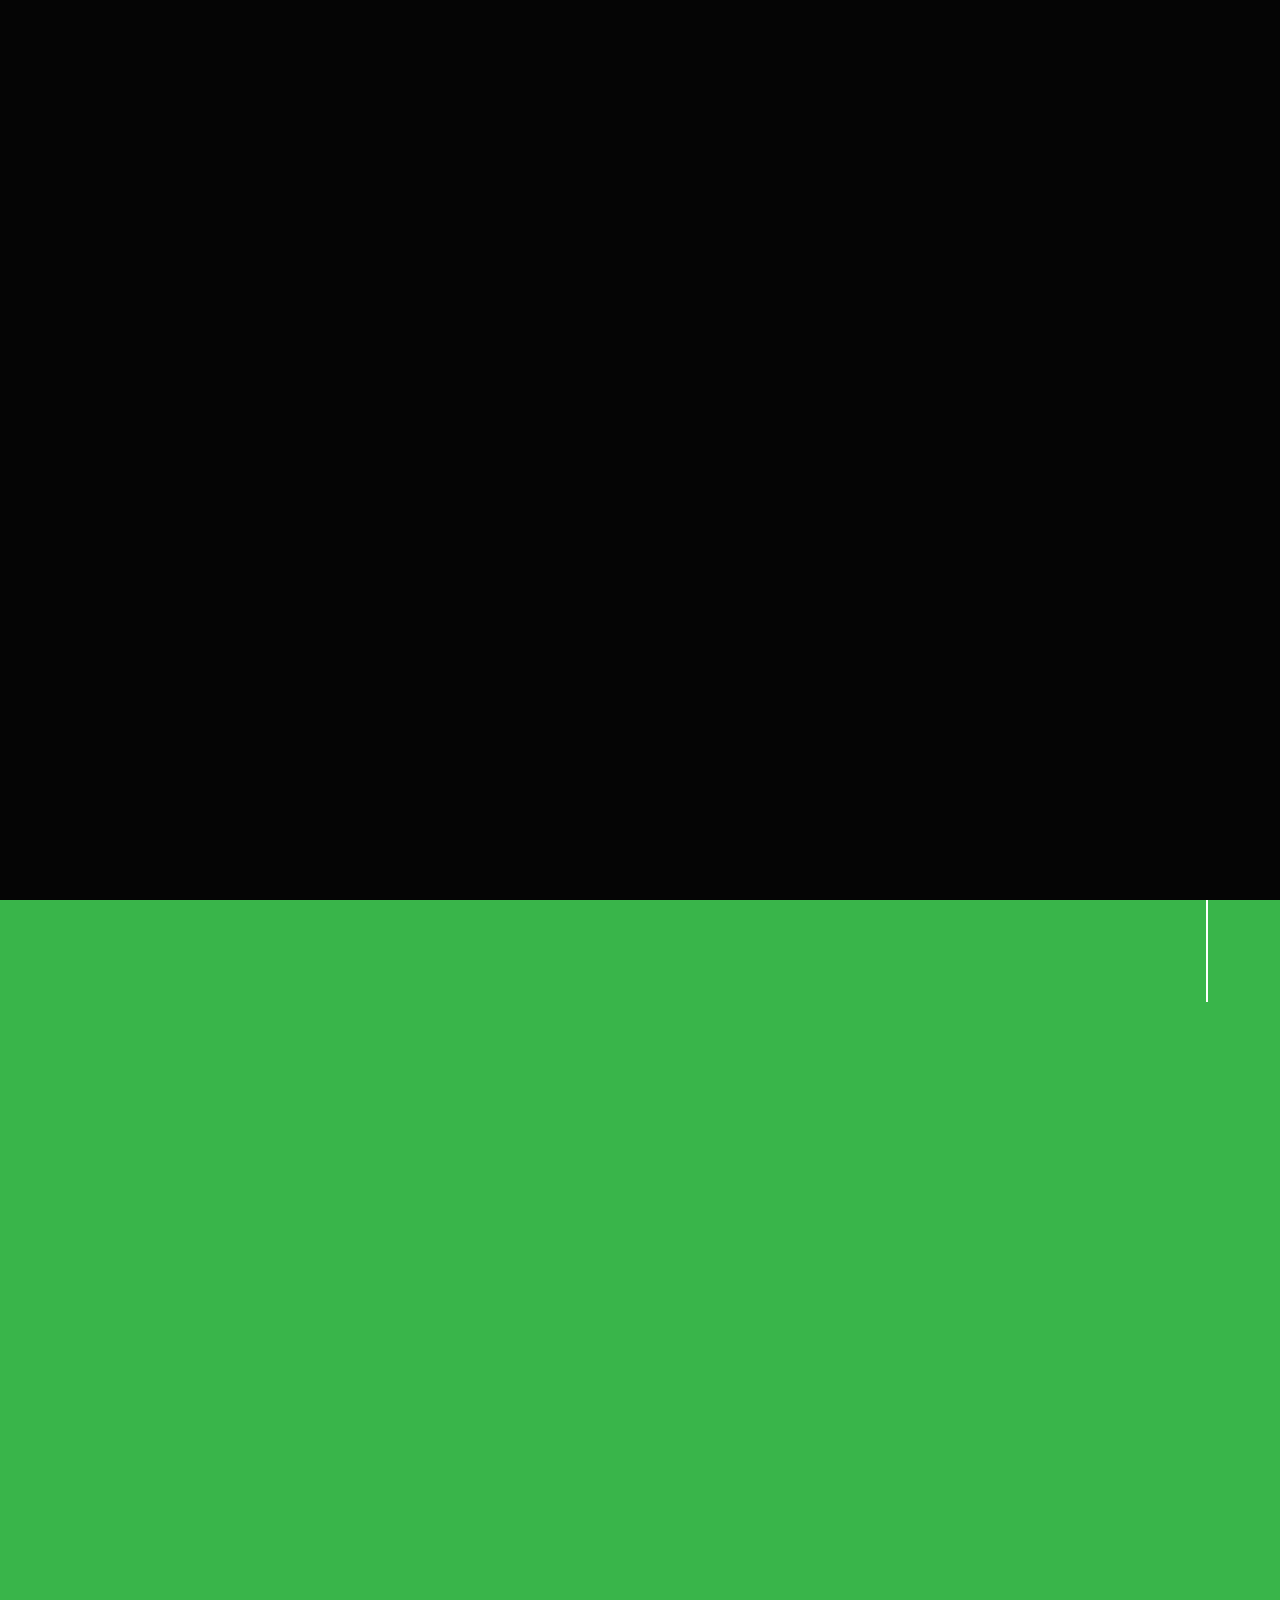
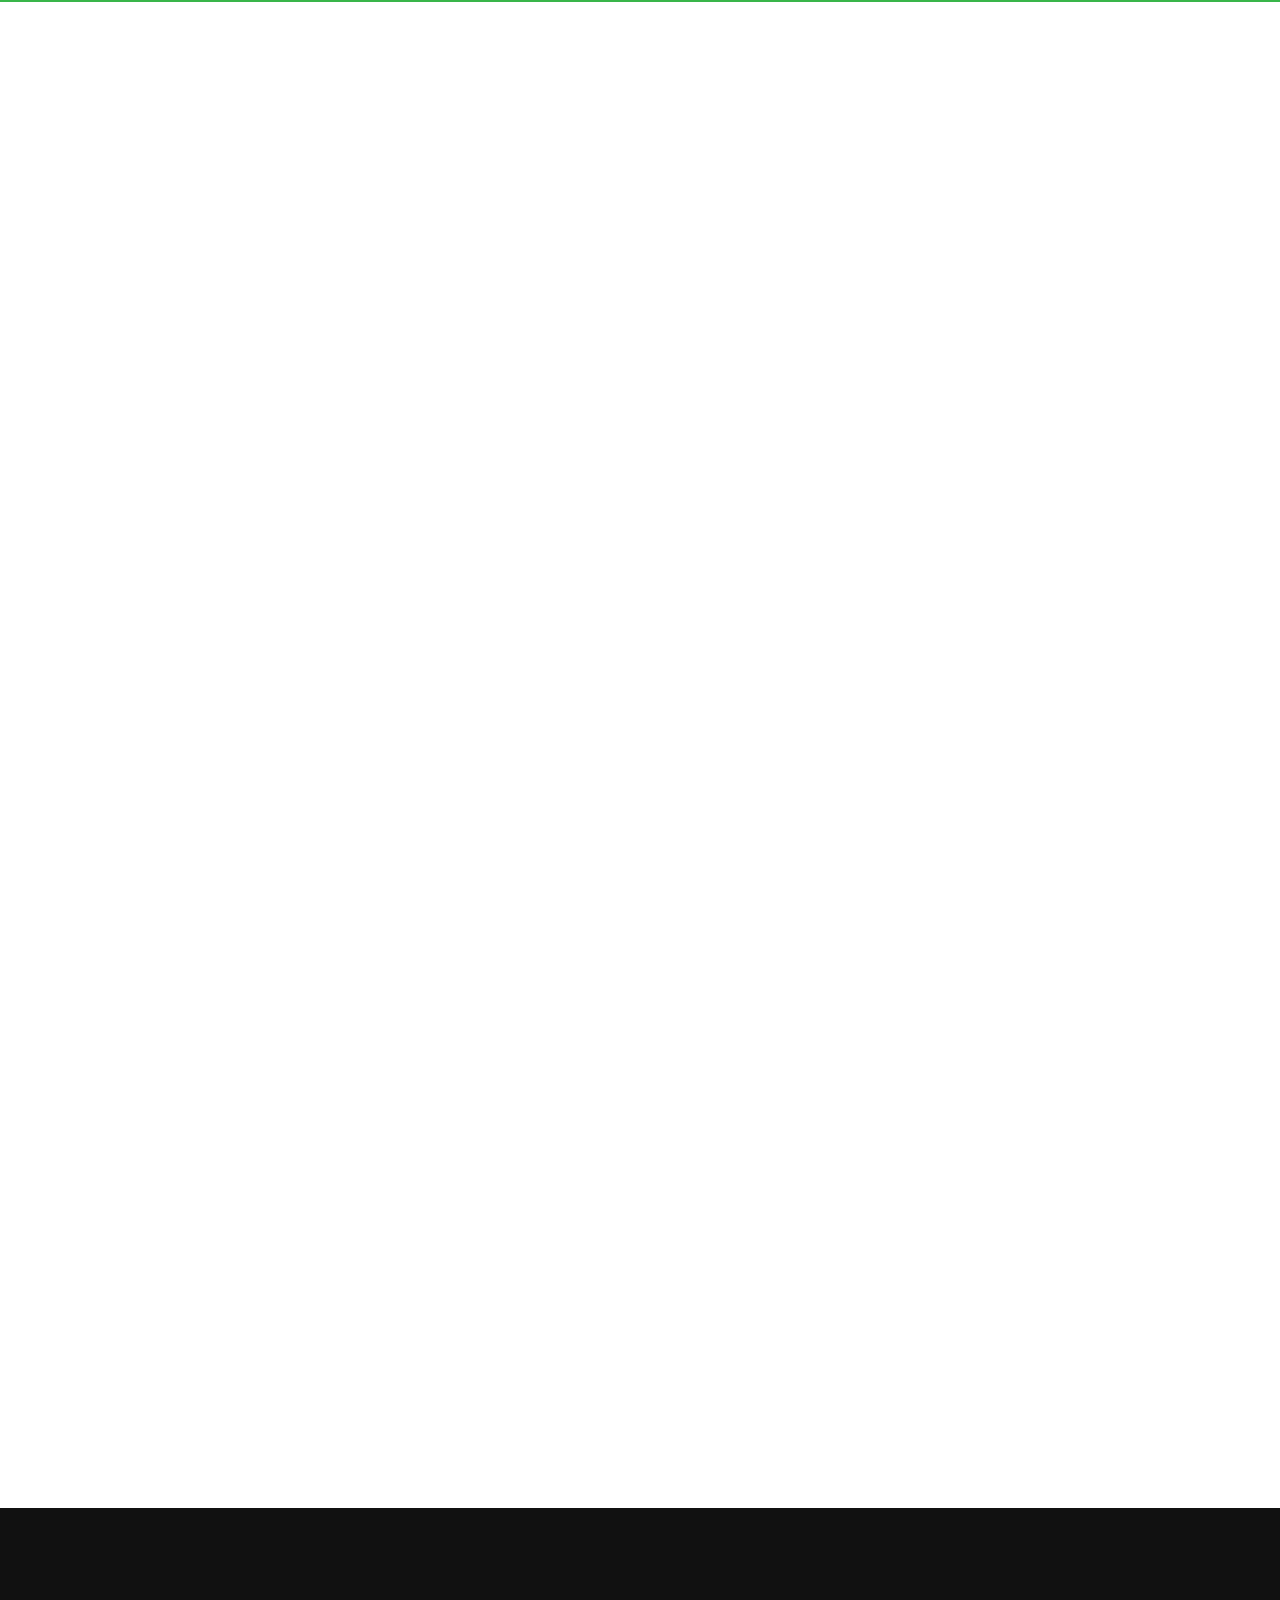
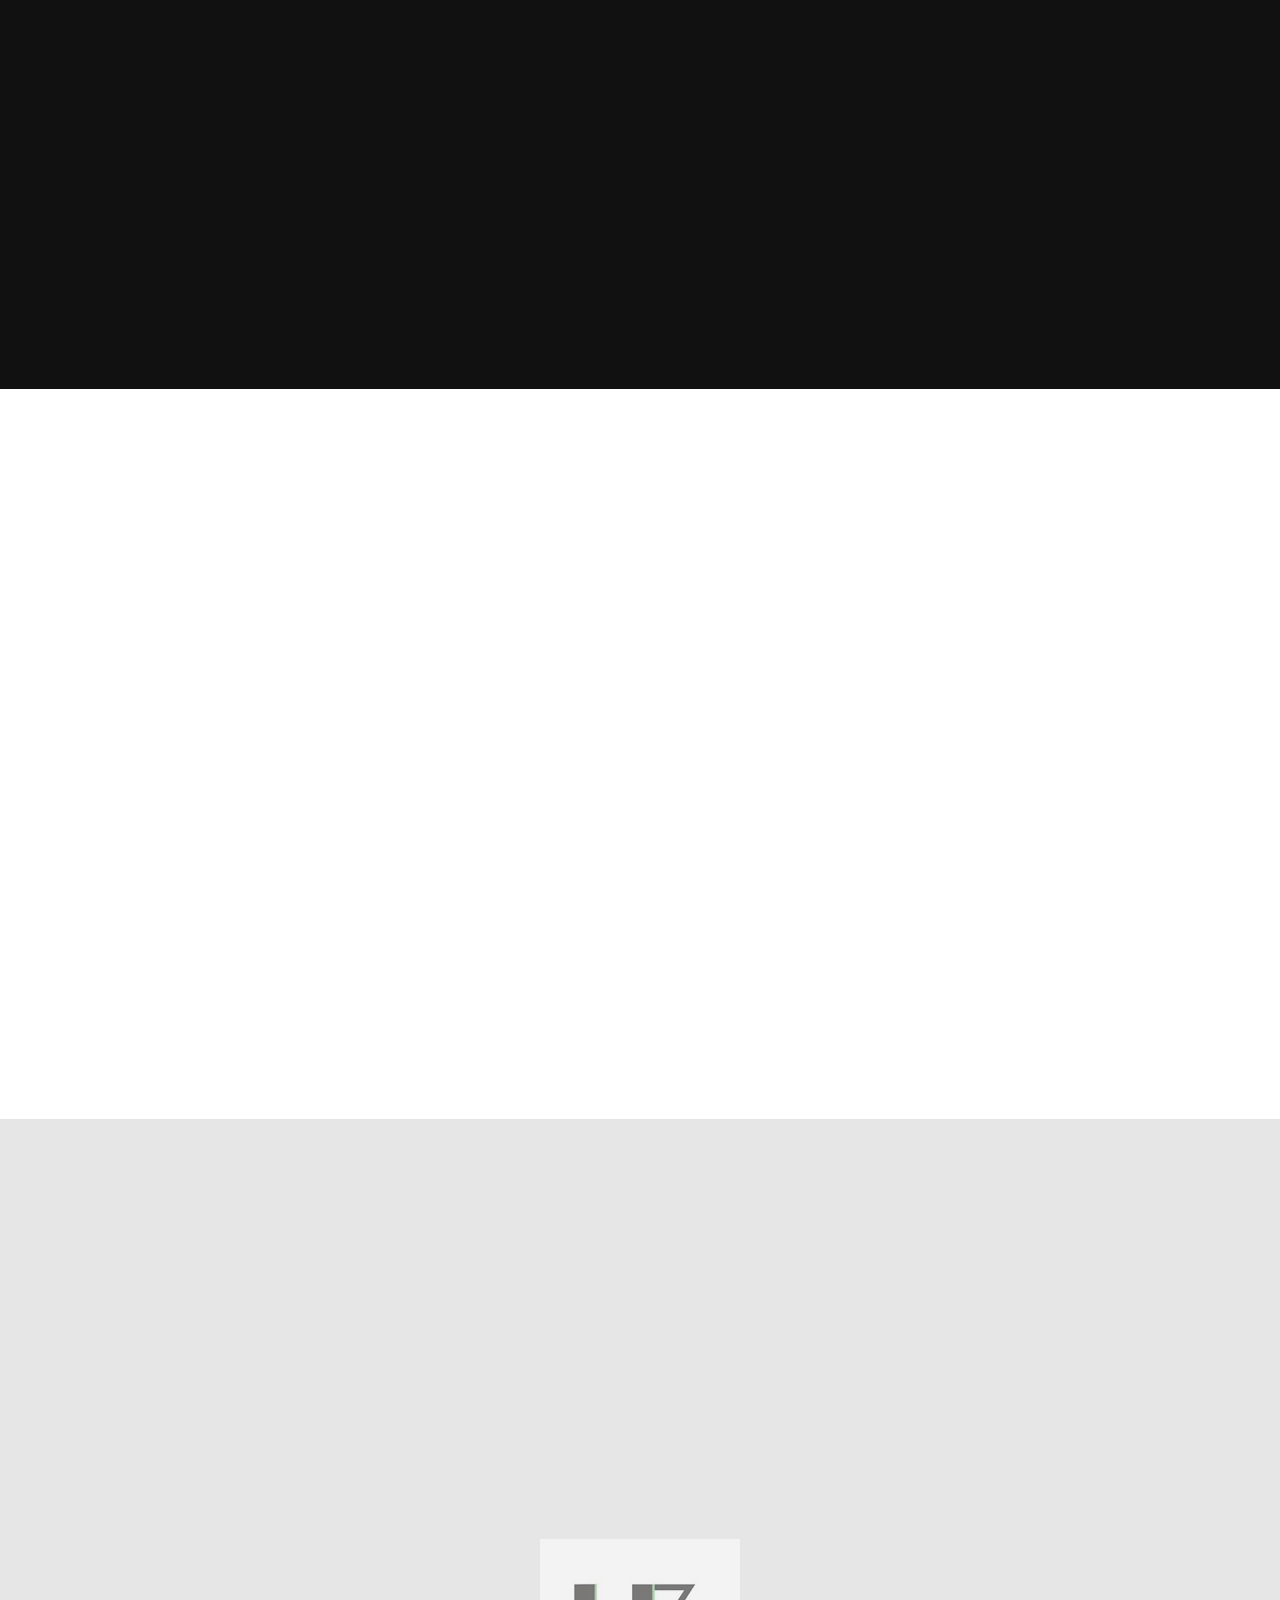
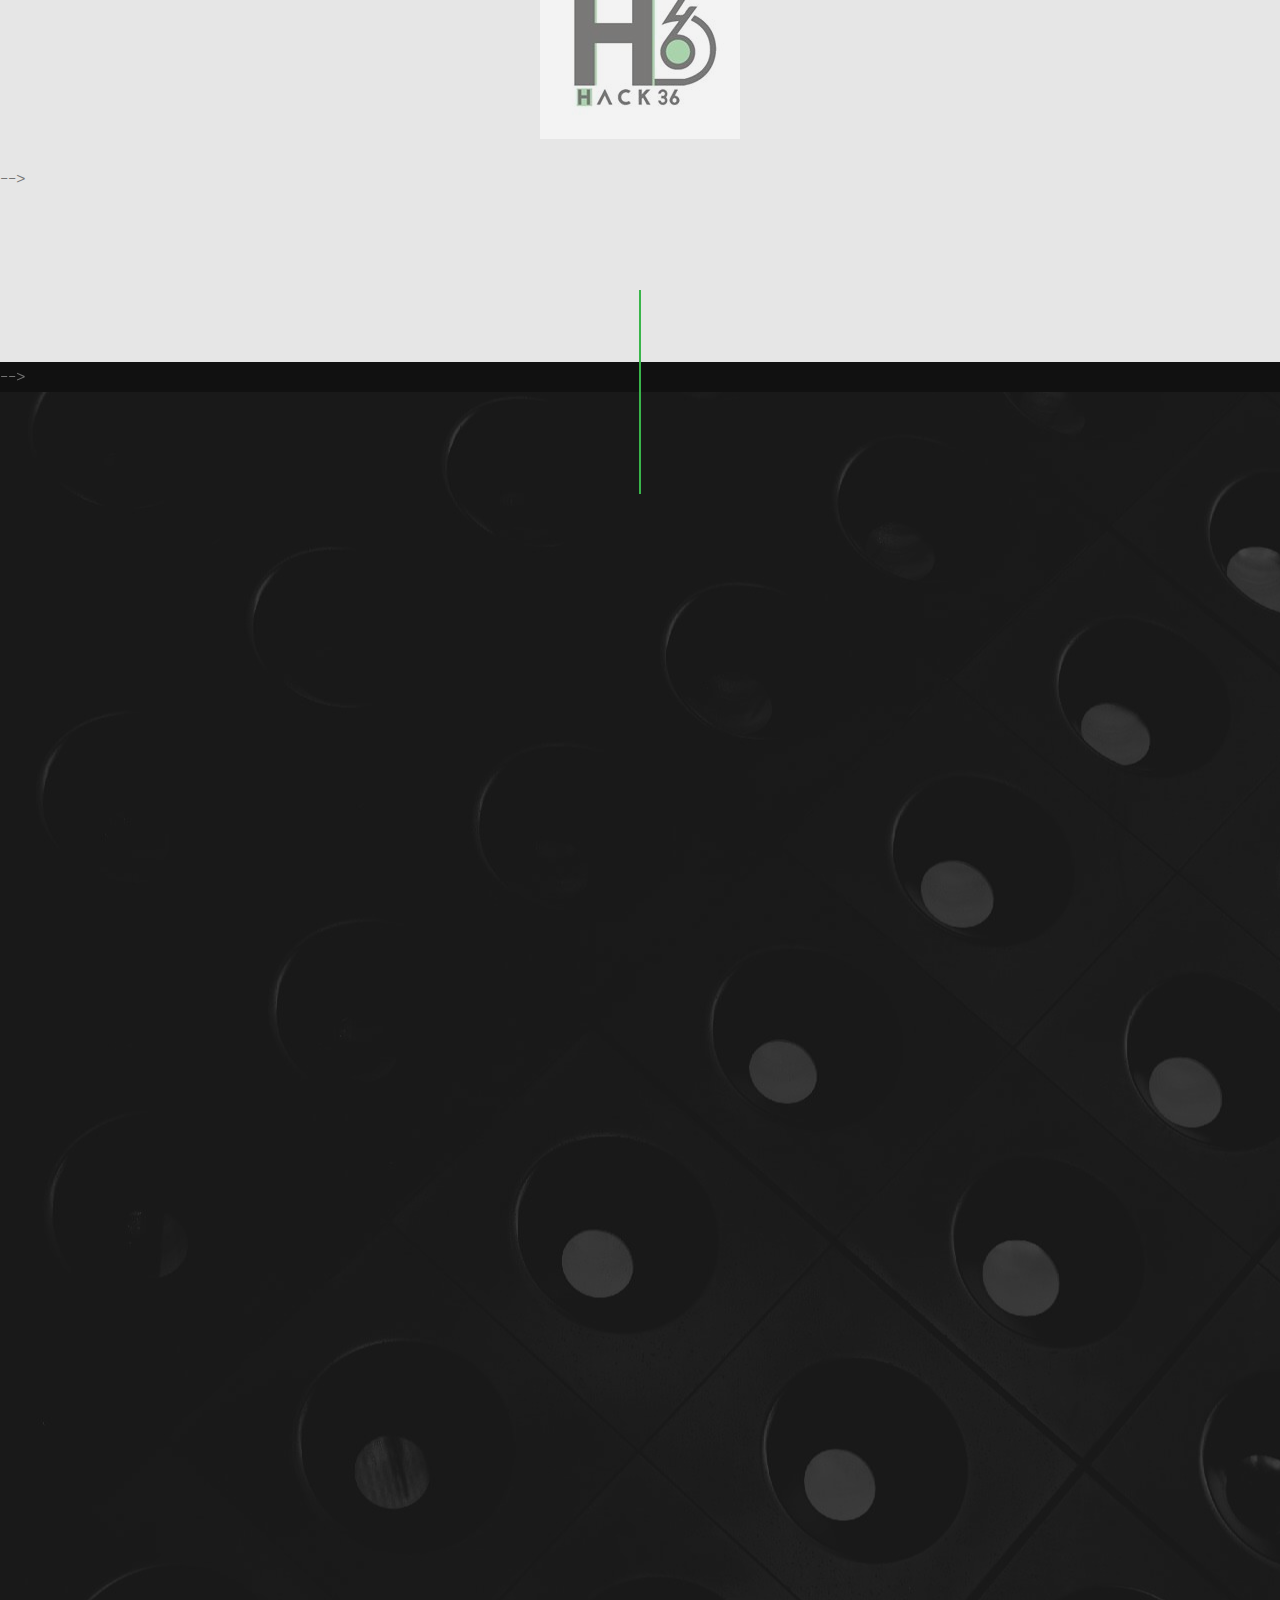
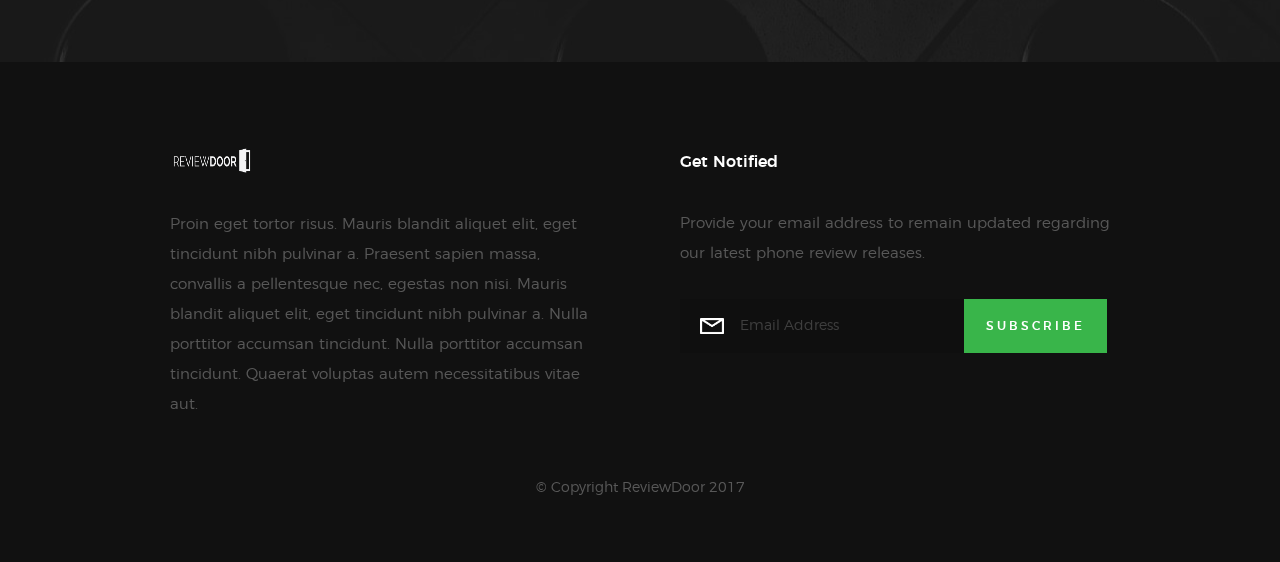
<file: staticfiles/index.html>
﻿<!DOCTYPE html>
<!--[if lt IE 9 ]><html class="no-js oldie" lang="en"> <![endif]-->
<!--[if IE 9 ]><html class="no-js oldie ie9" lang="en"> <![endif]-->
<!--[if (gte IE 9)|!(IE)]><!-->
<html class="no-js" lang="en">
<!--<![endif]-->

<head>
    <!--- basic page needs
    ================================================== -->
    <meta charset="utf-8">
    <title>Reviewdoor</title>
    <meta name="description" content="">
    <meta name="author" content="">

    <!-- mobile specific metas
    ================================================== -->
    <meta name="viewport" content="width=device-width, initial-scale=1">

    <!-- CSS
    ================================================== -->
    <link rel="stylesheet" href="css/base.css">
    <link rel="stylesheet" href="css/vendor.css">
    <link rel="stylesheet" href="css/main.css">

    <!-- script
    ================================================== -->
    <script src="js/modernizr.js"></script>
    <script src="js/pace.min.js"></script>

    <!-- favicons
    ================================================== -->
    <link rel="shortcut icon" href="favicon.ico" type="image/x-icon">
    <link rel="icon" href="favicon.ico" type="image/x-icon">

</head>

<body id="top">

    <!-- header
    ================================================== -->
    <header class="s-header">

            <a href="index.html">
                
                <center><img src="images/logo.png" alt="Homepage" style="width:800px;height:150px;" /></center>
            
            </a>

        <nav class="header-nav">

            <a href="#0" class="header-nav__close" title="close"><span>Close</span></a>

            <div class="header-nav__content">
                <h3>Navigation</h3>
                
                <ul class="header-nav__list">
                    <li class="current"><a class="smoothscroll"  href="#home" title="home">Home</a></li>
                    <li><a class="smoothscroll"  href="#about" title="about">About</a></li>
                    <li><a class="smoothscroll"  href="#contact" title="contact">Contact</a></li>
                </ul>
    
                <p>Perspiciatis hic praesentium nesciunt. Et neque a dolorum <a href='#0'>voluptatem</a> porro iusto sequi veritatis libero enim. Iusto id suscipit veritatis neque reprehenderit.</p>
    
                <ul class="header-nav__social">
                    <li>
                        <a href="#"><i class="fa fa-facebook"></i></a>
                    </li>
                    <li>
                        <a href="#"><i class="fa fa-twitter"></i></a>
                    </li>
                    <li>
                        <a href="#"><i class="fa fa-instagram"></i></a>
                    </li>
                </ul>

            </div> <!-- end header-nav__content -->

        </nav>  <!-- end header-nav -->

        <a class="header-menu-toggle" href="#0">
            <span class="header-menu-text">Menu</span>
            <span class="header-menu-icon"></span>
        </a>

    </header> <!-- end s-header -->


    <!-- home
    ================================================== -->
    <section id="home" class="s-home target-section" data-parallax="scroll" data-image-src="images/hero-bg.jpg" data-natural-width=3000 data-natural-height=2000 data-position-y=center>

        <div class="overlay"></div>
        <div class="shadow-overlay"></div>

        <div class="home-content">

            <div class="row home-content__main">

                <h3>Welcome to ReviewDoor</h3>

                <h1>
                    We are a creative group <br>
                    of people who provide <br>
                    reviews of your favourite <br>
                    mobile phones.
                </h1>

                <div class="home-content__buttons">
                    <a href="#about" class="smoothscroll btn btn--stroke">
                        More About Us
                    </a>
                </div>

            </div>

            <div class="home-content__scroll">
                <a href="#about" class="scroll-link smoothscroll">
                    <span>Scroll Down</span>
                </a>
            </div>

            <div class="home-content__line"></div>

        </div> <!-- end home-content -->


        <ul class="home-social">
            <li>
                <a href="#0"><i class="fa fa-facebook" aria-hidden="true"></i><span>Facebook</span></a>
            </li>
            <li>
                <a href="#0"><i class="fa fa-twitter" aria-hidden="true"></i><span>Twiiter</span></a>
            </li>
            <li>
                <a href="#0"><i class="fa fa-instagram" aria-hidden="true"></i><span>Instagram</span></a>
            </li>
        </ul> 
        <!-- end home-social -->

    </section> <!-- end s-home -->


    <!-- about
    ================================================== -->
    <section id='about' class="s-about">

        <div class="row section-header has-bottom-sep" data-aos="fade-up">
            <div class="col-full">
                <h3 class="subhead subhead--dark">Hello There</h3>
                <h1 class="display-1 display-1--light">We Are ReviewDoor</h1>
            </div>
        </div> <!-- end section-header -->

        <div class="row about-desc" data-aos="fade-up">
            <div class="col-full">
                <p>
                We are a team of developers which provide reviews of your favourite devices from all relevant e-commerce and gadget websites and also expert reviews.
                </p>
            </div>
        </div> <!-- end about-desc -->

        <div class="row about-stats stats block-1-4 block-m-1-2 block-mob-full" data-aos="fade-up">
                
            <!-- <div class="col-block stats__col "> -->
                <div class="stats__count">4</div>
               <center><h5>Devices Reviewed</h5></center>
            <!-- <div class="col-block stats__col">
                <div class="stats__count">1505</div>
                <h5>Cups of Coffee</h5>
            </div>
            <div class="col-block stats__col">
                <div class="stats__count">109</div>
                <h5>Projects Completed</h5>
            </div>
            <div class="col-block stats__col">
                <div class="stats__count">102</div>
                <h5>Happy Clients</h5> 
            </div> -->

        </div> <!-- end about-stats -->

        <div class="about__line"></div>

    </section> <!-- end s-about -->


    <!-- services
    ================================================== -->
    <section id='services' class="s-services">

        <div class="row section-header has-bottom-sep" data-aos="fade-up">
            <div class="col-full">
                <h3 class="subhead">What We Do</h3>
                <h1 class="display-2">We help you decide the perfect phone for you using the following tools</h1>
            </div>
        </div> <!-- end section-header -->

        <div class="row services-list block-1-2 block-tab-full">

            <div class="col-block service-item" data-aos="fade-up">
                <div class="service-icon">
                    <i class="icon-paint-brush"></i>
                </div>
                <div class="service-text">
                    <h3 class="h2">Web Scraping</h3>
                    <p>Web scraping, web harvesting, or web data extraction is data scraping used for extracting data from websites. Web scraping software may access the World Wide Web directly using the Hypertext Transfer Protocol, or through a web browser. We get you data about a product from all over the internet.
                    </p>
                </div>
            </div>

            <div class="col-block service-item" data-aos="fade-up">
                <div class="service-icon">
                    <i class="icon-group"></i>
                </div>
                <div class="service-text">
                    <h3 class="h2">Natural Language Processing</h3>
                    <p>Natural language processing (NLP) is a field of computer science, artificial intelligence concerned with the interactions between computers and human (natural) languages, and, in particular, concerned with programming computers to fruitfully process large natural language data. NLP helps us figure out what's relevant for you from the data we gather.
                    </p>
                </div>
            </div>

            <div class="col-block service-item" data-aos="fade-up">
                <div class="service-icon">
                    <i class="icon-megaphone"></i>
                </div>  
                <div class="service-text">
                    <h3 class="h2">Data Visualization</h3>
                    <p>Data visualization or data visualisation is viewed by many disciplines as a modern equivalent of visual communication. It involves the creation and study of the visual representation of data, meaning "information that has been abstracted in some schematic form, including attributes or variables for the units of information".
                    </p>
                </div>
            </div>

            <div class="col-block service-item" data-aos="fade-up">
                <div class="service-icon">
                    <i class="icon-earth"></i>
                </div>
                <div class="service-text">
                    <h3 class="h2">Web Design</h3>
                    <p>Web design encompasses many different skills and disciplines in the production and maintenance of websites. The different areas of web design include web graphic design; interface design; authoring, including standardised code and proprietary software; user experience design; and search engine optimization. 
                    </p>
                </div>
            </div>

            <div class="col-block service-item" data-aos="fade-up">
                <div class="service-icon">
                    <i class="icon-cube"></i>
                </div>
                <div class="service-text">
                    <h3 class="h2">Packaging Design</h3>
                    <p>Nemo cupiditate ab quibusdam quaerat impedit magni. Earum suscipit ipsum laudantium. 
                    Quo delectus est. Maiores voluptas ab sit natus veritatis ut. Debitis nulla cumque veritatis.
                    Sunt suscipit voluptas ipsa in tempora esse soluta sint.
                    </p>
                </div>
            </div>
    
            <div class="col-block service-item" data-aos="fade-up">
                <div class="service-icon"><i class="icon-lego-block"></i></div>
                <div class="service-text">
                    <h3 class="h2">Web Development</h3>
                    <p>Web development is a broad term for the work involved in developing a web site for the Internet (World Wide Web) or an intranet (a private network). Web development can range from developing the simplest static single page of plain text to the most complex web-based internet applications (or just 'web apps') electronic businesses, and social network services.                    </p>
                </div>
            </div>

        </div> <!-- end services-list -->

    </section> <!-- end s-services -->


    <!-- works
    ================================================== -->
    <section id='works' class="s-works">

        <div class="intro-wrap">
                
            <div class="row section-header has-bottom-sep light-sep" data-aos="fade-up">
                <div class="col-full">
                    <h1 class="subhead">Our Works</h1>
                   <!--  <h1 class="display-2 display-2--light">We love what we do, check out some of our latest works</h1> -->
                </div>
            </div> <!-- end section-header -->

        </div> <!-- end intro-wrap -->

        <div class="row works-content">
            <div class="col-full masonry-wrap">
                <div class="masonry">
    
                    <div class="masonry__brick" data-aos="fade-up">
                        <div class="item-folio">
                                
                            <div class="item-folio__thumb">
                                <a href="images/portfolio/gallery/img1.jpg" class="thumb-link" title="I-Phone X Review" data-size="1050x700">
                                    <img src="images/portfolio/img1.jpg" >
                                </a>
                            </div>
    
                            <div class="item-folio__text">
                                <h3 class="item-folio__title">
                                    I-Phone X Review
                                </h3>
                               <!--  <p class="item-folio__cat">
                                    Branding
                                </p> -->
                            </div>
    
                            <a href="https://www.behance.net/" class="item-folio__project-link" title="Review link">
                                <i class="icon-link"></i>
                            </a>
    
                            <div class="item-folio__caption">
                                <p>Welcome to I-Phone X review.</p>
                            </div>
    
                        </div>
                    </div> <!-- end masonry__brick -->

                    <div class="masonry__brick" data-aos="fade-up">
                        <div class="item-folio">
                                
                            <div class="item-folio__thumb">
                                <a href="images/portfolio/gallery/img2.jpg" class="thumb-link" title="Mi Phone Review" data-size="1050x700">
                                    <img src="images/portfolio/img2.jpg" >
                                </a>
                            </div>
    
                            <div class="item-folio__text">
                                <h3 class="item-folio__title">
                                    Mi Phone Review
                                </h3>
                            </div>
    
                            <a href="https://www.behance.net/" class="item-folio__project-link" title="Review link">
                                <i class="icon-link"></i>
                            </a>
    
                            <div class="item-folio__caption">
                                <p>Vero molestiae sed aut natus excepturi. Et tempora numquam. Temporibus iusto quo.Unde dolorem corrupti neque nisi.</p>
                            </div>
    
                        </div>
                    </div> <!-- end masonry__brick -->
    
                    <div class="masonry__brick" data-aos="fade-up">
                        <div class="item-folio">
                                
                            <div class="item-folio__thumb">
                                <a href="images/portfolio/gallery/img4.jpg" class="thumb-link" title="Samsung Galaxy Review" data-size="1050x700">
                                    <img src="images/portfolio/img4.jpg">
                                </a>
                            </div>
    
                            <div class="item-folio__text">
                                <h3 class="item-folio__title">
                                     Samsung Galaxy Review
                                </h3>
                            </div>
    
                            <a href="https://www.behance.net/" class="item-folio__project-link" title="Review link">
                                <i class="icon-link"></i>
                            </a>
    
                            <div class="item-folio__caption">
                                <p>Vero molestiae sed aut natus excepturi. Et tempora numquam. Temporibus iusto quo.Unde dolorem corrupti neque nisi.</p>
                            </div>
    
                        </div>
                    </div> <!-- end masonry__brick -->
    
                    <div class="masonry__brick" data-aos="fade-up">
                        <div class="item-folio">
                                
                            <div class="item-folio__thumb">
                                <a href="images/portfolio/gallery/img3.jpg" class="thumb-link" title="One-Plus Phone Review" data-size="1050x700">
                                    <img src="images/portfolio/img3.jpg" >
                                </a>
                            </div>
    
                            <div class="item-folio__text">
                                <h3 class="item-folio__title">
                                   One-Plus Phone Review
                                </h3>
                            </div>
    
                            <a href="https://www.behance.net/" class="item-folio__project-link" title="Review link">
                                <i class="icon-link"></i>
                            </a>
    
                            <div class="item-folio__caption">
                                <p>Vero molestiae sed aut natus excepturi. Et tempora numquam. Temporibus iusto quo.Unde dolorem corrupti neque nisi.</p>
                            </div>
    
                        </div>
                    </div> <!-- end masonry__brick -->

                    <!-- <!-- <div class="masonry__brick" data-aos="fade-up">
                        <div class="item-folio">
                                
                            <div class="item-folio__thumb">
                                <a href="images/portfolio/gallery/g-guitarist.jpg" class="thumb-link" title="Guitarist" data-size="1050x700">
                                    <img src="images/portfolio/guitarist.jpg" 
                                         srcset="images/portfolio/guitarist.jpg 1x, images/portfolio/guitarist@2x.jpg 2x" alt="">
                                </a>
                            </div>
    
                            <div class="item-folio__text">
                                <h3 class="item-folio__title">
                                    Guitarist
                                </h3>
                                <p class="item-folio__cat">
                                    Web Design
                                </p>
                            </div>
    
                            <a href="https://www.behance.net/" class="item-folio__project-link" title="Project link">
                                <i class="icon-link"></i>
                            </a>
    
                            <div class="item-folio__caption">
                                <p>Vero molestiae sed aut natus excepturi. Et tempora numquam. Temporibus iusto quo.Unde dolorem corrupti neque nisi.</p>
                            </div>
    
                        </div>
                    </div> <!-- end masonry__brick -->
    
                    <!-- <div class="masonry__brick" data-aos="fade-up">
                        <div class="item-folio">
                                
                            <div class="item-folio__thumb">
                                <a href="images/portfolio/gallery/g-palmeira.jpg" class="thumb-link" title="Palmeira" data-size="1050x700">
                                    <img src="images/portfolio/palmeira.jpg"
                                         srcset="images/portfolio/palmeira.jpg 1x, images/portfolio/palmeira@2x.jpg 2x" alt="">
                                </a>
                            </div>
    
                            <div class="item-folio__text">
                                <h3 class="item-folio__title">
                                    Palmeira
                                </h3>
                                <p class="item-folio__cat">
                                    Web Design
                                </p>
                            </div>
    
                            <a href="https://www.behance.net/" class="item-folio__project-link" title="Project link">
                                <i class="icon-link"></i>
                            </a>
    
                            <div class="item-folio__caption">
                                <p>Vero molestiae sed aut natus excepturi. Et tempora numquam. Temporibus iusto quo.Unde dolorem corrupti neque nisi.</p>
                            </div>
    
                        </div>
                    </div> <!-- end masonry__brick --> 

                </div> <!-- end masonry -->
            </div> <!-- end col-full -->
        </div> <!-- end works-content -->

    </section> <!-- end s-works -->


    <!-- clients
    ================================================== -->
    <section id="clients" class="s-clients">

        <div class="row section-header" data-aos="fade-up">
            <div class="col-full">
                <h3 class="subhead">Our Clients</h3>
                <h1 class="display-2">ReviewDoor has been honored to
                partner up with these clients</h1>
            </div>
        </div> <!-- end section-header -->


<a href="#0" title="" class="clients__slide">
    <center><img src="images/clients/hack.jpg" /></a></center>
      <!--  <div class="row clients-outer" data-aos="fade-up">
            <div class="col-full">
                <div class="clients"> 
                    
                    <a href="#0" title="" class="clients__slide"><img src="images/clients/hack36.jpg" /></a>
                    <a href="#0" title="" class="clients__slide"><img src="images/clients/atom.png" /></a>
                    <a href="#0" title="" class="clients__slide"><img src="images/clients/blackberry.png" /></a>
                    <a href="#0" title="" class="clients__slide"><img src="images/clients/dropbox.png" /></a>
                    <a href="#0" title="" class="clients__slide"><img src="images/clients/envato.png" /></a>
                    <a href="#0" title="" class="clients__slide"><img src="images/clients/firefox.png" /></a>
                    <a href="#0" title="" class="clients__slide"><img src="images/clients/joomla.png" /></a>
                    <a href="#0" title="" class="clients__slide"><img src="images/clients/magento.png" /></a> 
                     
                </div> <!-- end clients -->
            </div> <!-- end col-full -->
        </div> <!-- end clients-outer --> -->

        <!-- <div class="row clients-testimonials" data-aos="fade-up">
            <div class="col-full">
                <div class="testimonials">

                    <div class="testimonials__slide">

                        <p>Qui ipsam temporibus quisquam vel. Maiores eos cumque distinctio nam accusantium ipsum. 
                        Laudantium quia consequatur molestias delectus culpa facere hic dolores aperiam. Accusantium quos qui praesentium corpori.
                        Excepturi nam cupiditate culpa doloremque deleniti repellat.</p>

                        <img src="images/avatars/user-01.jpg" alt="Author image" class="testimonials__avatar">
                        <div class="testimonials__info">
                            <span class="testimonials__name">Tim Cook</span> 
                            <span class="testimonials__pos">CEO, Apple</span>
                        </div>

                    </div>

                    <div class="testimonials__slide">
                        
                        <p>Excepturi nam cupiditate culpa doloremque deleniti repellat. Veniam quos repellat voluptas animi adipisci.
                        Nisi eaque consequatur. Quasi voluptas eius distinctio. Atque eos maxime. Qui ipsam temporibus quisquam vel.</p>

                        <img src="images/avatars/user-05.jpg" alt="Author image" class="testimonials__avatar">
                        <div class="testimonials__info">
                            <span class="testimonials__name">Sundar Pichai</span> 
                            <span class="testimonials__pos">CEO, Google</span>
                        </div>

                    </div>

                    <div class="testimonials__slide">
                        
                        <p>Repellat dignissimos libero. Qui sed at corrupti expedita voluptas odit. Nihil ea quia nesciunt. Ducimus aut sed ipsam.  
                        Autem eaque officia cum exercitationem sunt voluptatum accusamus. Quasi voluptas eius distinctio.</p>

                        <img src="images/avatars/user-02.jpg" alt="Author image" class="testimonials__avatar">
                        <div class="testimonials__info">
                            <span class="testimonials__name">Satya Nadella</span> 
                            <span class="testimonials__pos">CEO, Microsoft</span>
                        </div>

                    </div>

                </div><!-- end testimonials -->
                
            </div> <!-- end col-full -->
        </div> <!-- end client-testimonials -->

    </section> <!-- end s-clients --> -->


    <!-- contact
    ================================================== -->
    <section id="contact" class="s-contact">

        <div class="overlay"></div>
        <div class="contact__line"></div>

        <div class="row section-header" data-aos="fade-up">
            <div class="col-full">
                <h3 class="subhead">Contact Us</h3>
                <h1 class="display-2 display-2--light">Reach out for a different phone review or just say hello</h1>
            </div>
        </div>

        <div class="row contact-content" data-aos="fade-up">
            
            <div class="contact-primary">

                <h3 class="h6">Send Us A Message</h3>

                <form name="contactForm" id="contactForm" method="post" action="" novalidate="novalidate">
                    <fieldset>
    
                    <div class="form-field">
                        <input name="contactName" type="text" id="contactName" placeholder="Your Name" value="" minlength="2" required="" aria-required="true" class="full-width">
                    </div>
                    <div class="form-field">
                        <input name="contactEmail" type="email" id="contactEmail" placeholder="Your Email" value="" required="" aria-required="true" class="full-width">
                    </div>
                    <div class="form-field">
                        <input name="contactSubject" type="text" id="contactSubject" placeholder="Subject" value="" class="full-width">
                    </div>
                    <div class="form-field">
                        <textarea name="contactMessage" id="contactMessage" placeholder="Your Message" rows="10" cols="50" required="" aria-required="true" class="full-width"></textarea>
                    </div>
                    <div class="form-field">
                        <button class="full-width btn--primary">Submit</button>
                        <div class="submit-loader">
                            <div class="text-loader">Sending...</div>
                            <div class="s-loader">
                                <div class="bounce1"></div>
                                <div class="bounce2"></div>
                                <div class="bounce3"></div>
                            </div>
                        </div>
                    </div>
    
                    </fieldset>
                </form>

                <!-- contact-warning -->
                <div class="message-warning">
                    Something went wrong. Please try again.
                </div> 
            
                <!-- contact-success -->
                <div class="message-success">
                    Your message was sent, thank you!<br>
                </div>

            </div> <!-- end contact-primary -->

            <div class="contact-secondary">
                <div class="contact-info">

                    <h3 class="h6 hide-on-fullwidth">Contact Info</h3>

                    <div class="cinfo">
                        <h5>Where to Find Us</h5>
                        <p>
                            Tandon Hostel<br>
                            MNNIT Allahabad<br>
                            211004 UP India
                        </p>
                    </div>

                    <div class="cinfo">
                        <h5>Email Us At</h5>
                        <p>
                            contact@glintsite.com<br>
                            info@glintsite.com
                        </p>
                    </div>

                    <div class="cinfo">
                        <h5>Call Us At</h5>
                        <p>
                            Phone: (+63) 555 1212<br>
                            Mobile: (+63) 555 0100<br>
                            Fax: (+63) 555 0101
                        </p>
                    </div>

                    <ul class="contact-social">
                        <li>
                            <a href="#"><i class="fa fa-facebook" aria-hidden="true"></i></a>
                        </li>
                        <li>
                            <a href="#"><i class="fa fa-twitter" aria-hidden="true"></i></a>
                        </li>
                        <li>
                            <a href="#"><i class="fa fa-instagram" aria-hidden="true"></i></a>
                        </li>
                    </ul> <!-- end contact-social -->

                </div> <!-- end contact-info -->
            </div> <!-- end contact-secondary -->

        </div> <!-- end contact-content -->

    </section> <!-- end s-contact -->


    <!-- footer
    ================================================== -->
    <footer>

        <div class="row footer-main">

            <div class="col-six tab-full left footer-desc">

                <div class="footer-logo"></div>
                Proin eget tortor risus. Mauris blandit aliquet elit, eget tincidunt nibh pulvinar a. Praesent sapien massa, convallis a pellentesque nec, egestas non nisi. Mauris blandit aliquet elit, eget tincidunt nibh pulvinar a. Nulla porttitor accumsan tincidunt. Nulla porttitor accumsan tincidunt. Quaerat voluptas autem necessitatibus vitae aut.

            </div>

            <div class="col-six tab-full right footer-subscribe">

                <h4>Get Notified</h4>
                <p>Provide your email address to remain updated regarding our latest phone review releases.</p>

                <div class="subscribe-form">
                    <form id="mc-form" class="group" novalidate="true">
                        <input type="email" value="" name="EMAIL" class="email" id="mc-email" placeholder="Email Address" required="">
                        <input type="submit" name="subscribe" value="Subscribe">
                        <label for="mc-email" class="subscribe-message"></label>
                    </form>
                </div>

            </div>

        </div> <!-- end footer-main -->

        <div class="row footer-bottom">

            <div class="col-twelve">
                <div class="copyright">
                    <span>© Copyright ReviewDoor 2017</span> 
                </div>

                <div class="go-top">
                    <a class="smoothscroll" title="Back to Top" href="#top"><i class="icon-arrow-up" aria-hidden="true"></i></a>
                </div>
            </div>

        </div> <!-- end footer-bottom -->

    </footer> <!-- end footer -->


    <!-- photoswipe background
    ================================================== -->
    <div aria-hidden="true" class="pswp" role="dialog" tabindex="-1">

        <div class="pswp__bg"></div>
        <div class="pswp__scroll-wrap">

            <div class="pswp__container">
                <div class="pswp__item"></div>
                <div class="pswp__item"></div>
                <div class="pswp__item"></div>
            </div>

            <div class="pswp__ui pswp__ui--hidden">
                <div class="pswp__top-bar">
                    <div class="pswp__counter"></div><button class="pswp__button pswp__button--close" title="Close (Esc)"></button> <button class="pswp__button pswp__button--share" title=
                    "Share"></button> <button class="pswp__button pswp__button--fs" title="Toggle fullscreen"></button> <button class="pswp__button pswp__button--zoom" title=
                    "Zoom in/out"></button>
                    <div class="pswp__preloader">
                        <div class="pswp__preloader__icn">
                            <div class="pswp__preloader__cut">
                                <div class="pswp__preloader__donut"></div>
                            </div>
                        </div>
                    </div>
                </div>
                <div class="pswp__share-modal pswp__share-modal--hidden pswp__single-tap">
                    <div class="pswp__share-tooltip"></div>
                </div><button class="pswp__button pswp__button--arrow--left" title="Previous (arrow left)"></button> <button class="pswp__button pswp__button--arrow--right" title=
                "Next (arrow right)"></button>
                <div class="pswp__caption">
                    <div class="pswp__caption__center"></div>
                </div>
            </div>

        </div>

    </div> <!-- end photoSwipe background -->


    <!-- preloader
    ================================================== -->
    <div id="preloader">
        <div id="loader">
            <div class="line-scale-pulse-out">
                <div></div>
                <div></div>
                <div></div>
                <div></div>
                <div></div>
            </div>
        </div>
    </div>


    <!-- Java Script
    ================================================== -->
    <script src="js/jquery-3.2.1.min.js"></script>
    <script src="js/plugins.js"></script>
    <script src="js/main.js"></script>

</body>

</html>
</file>
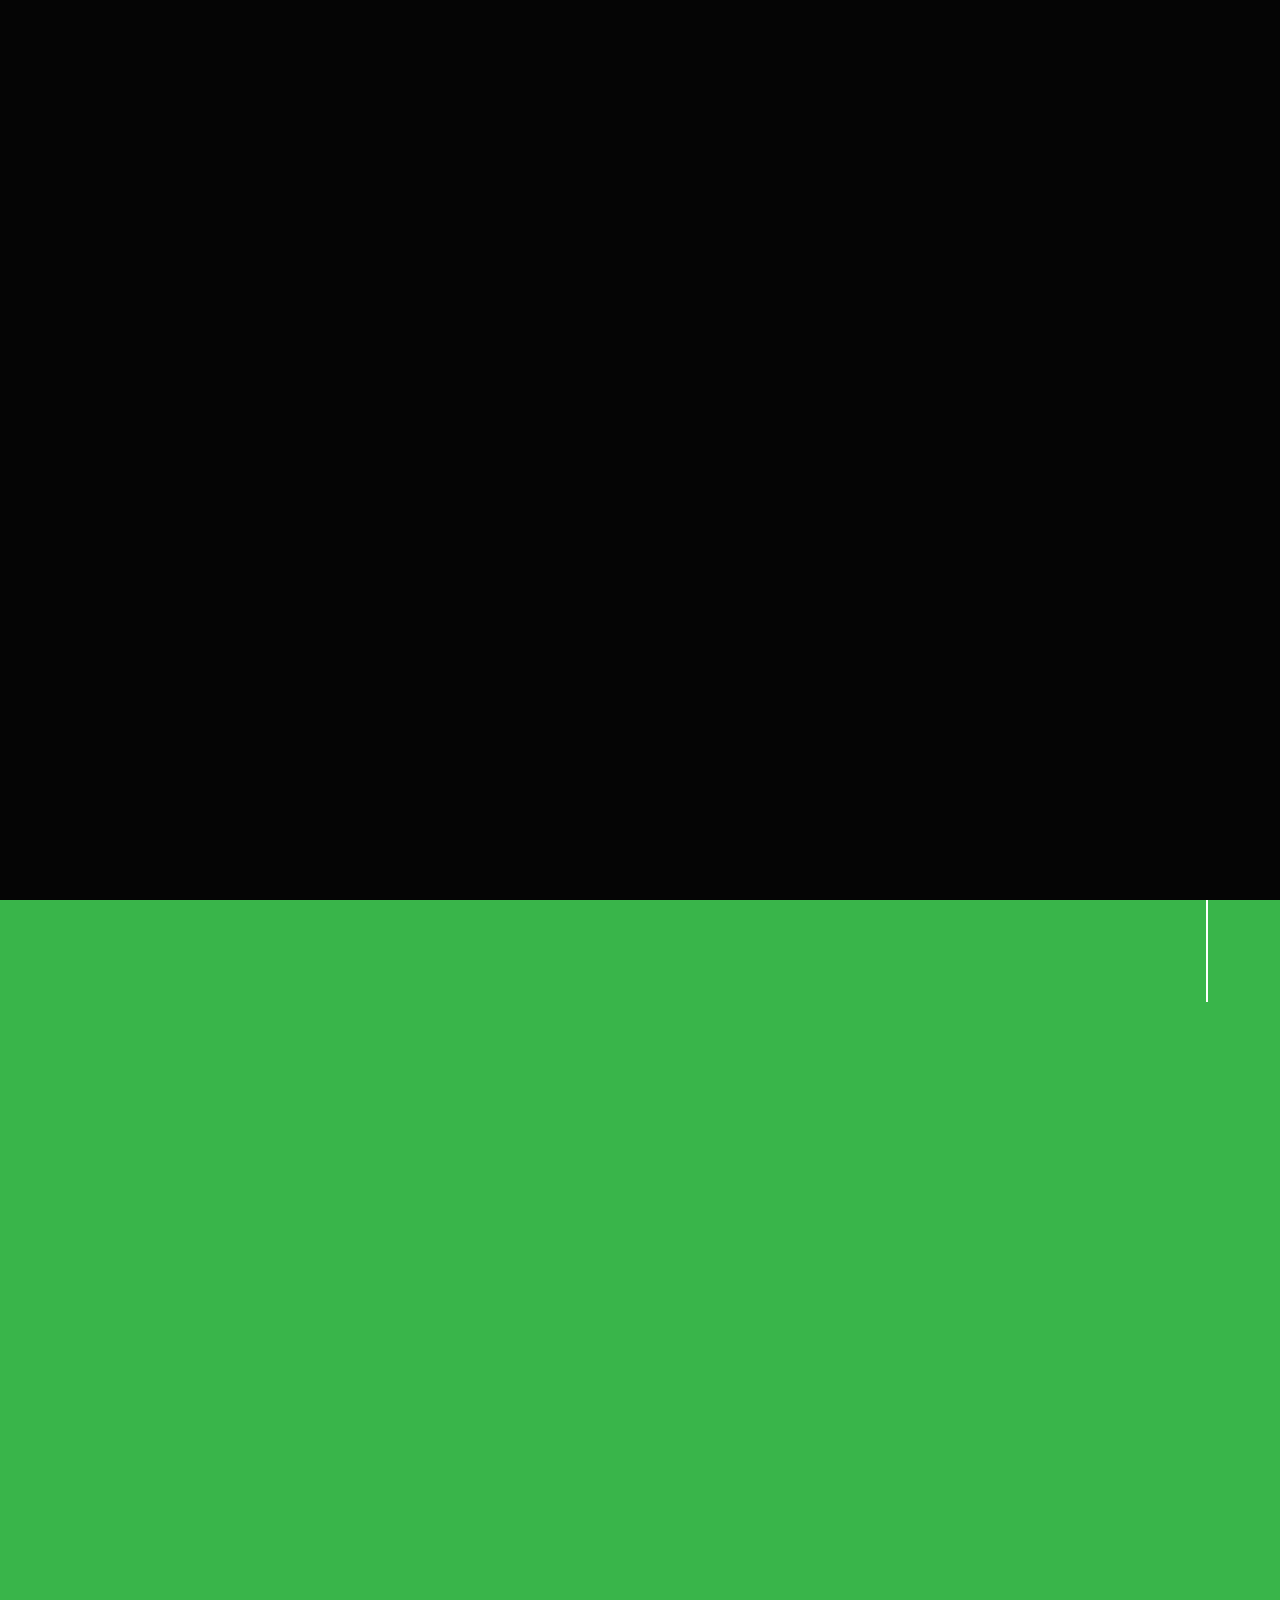
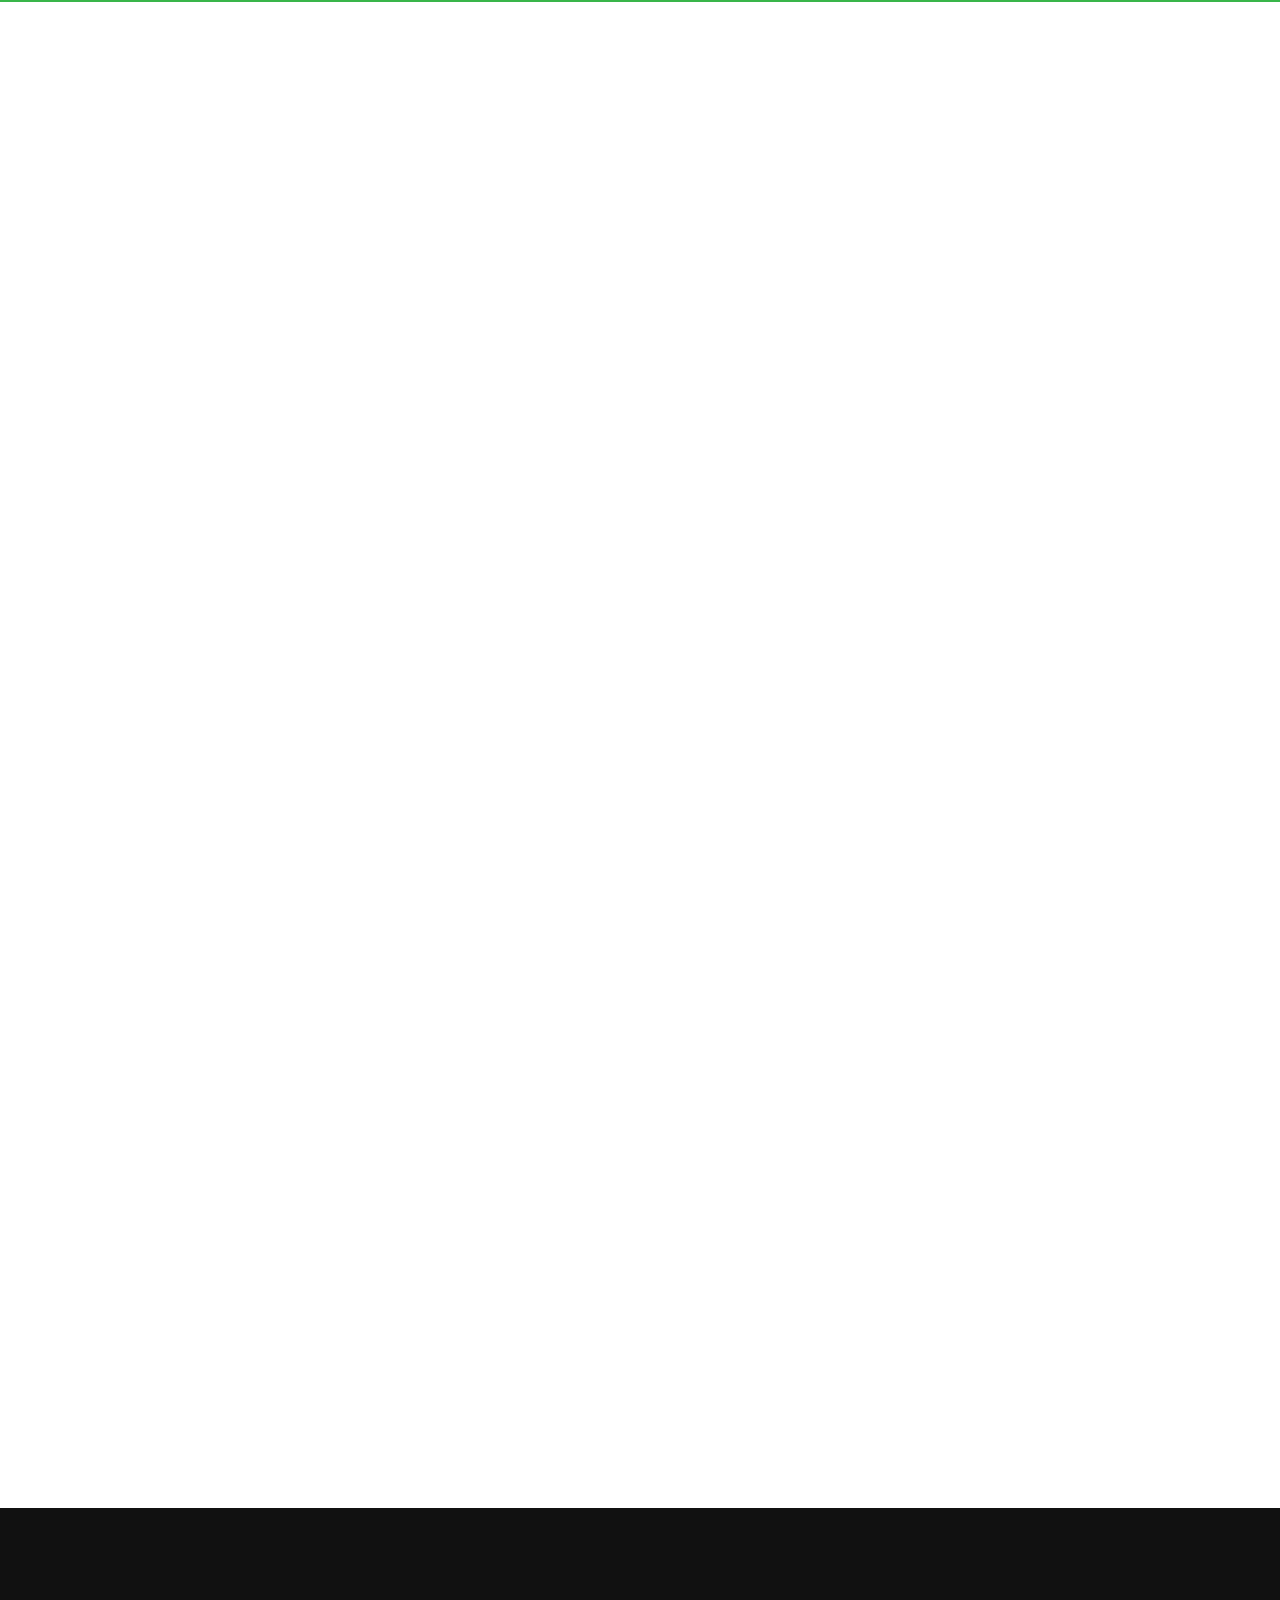
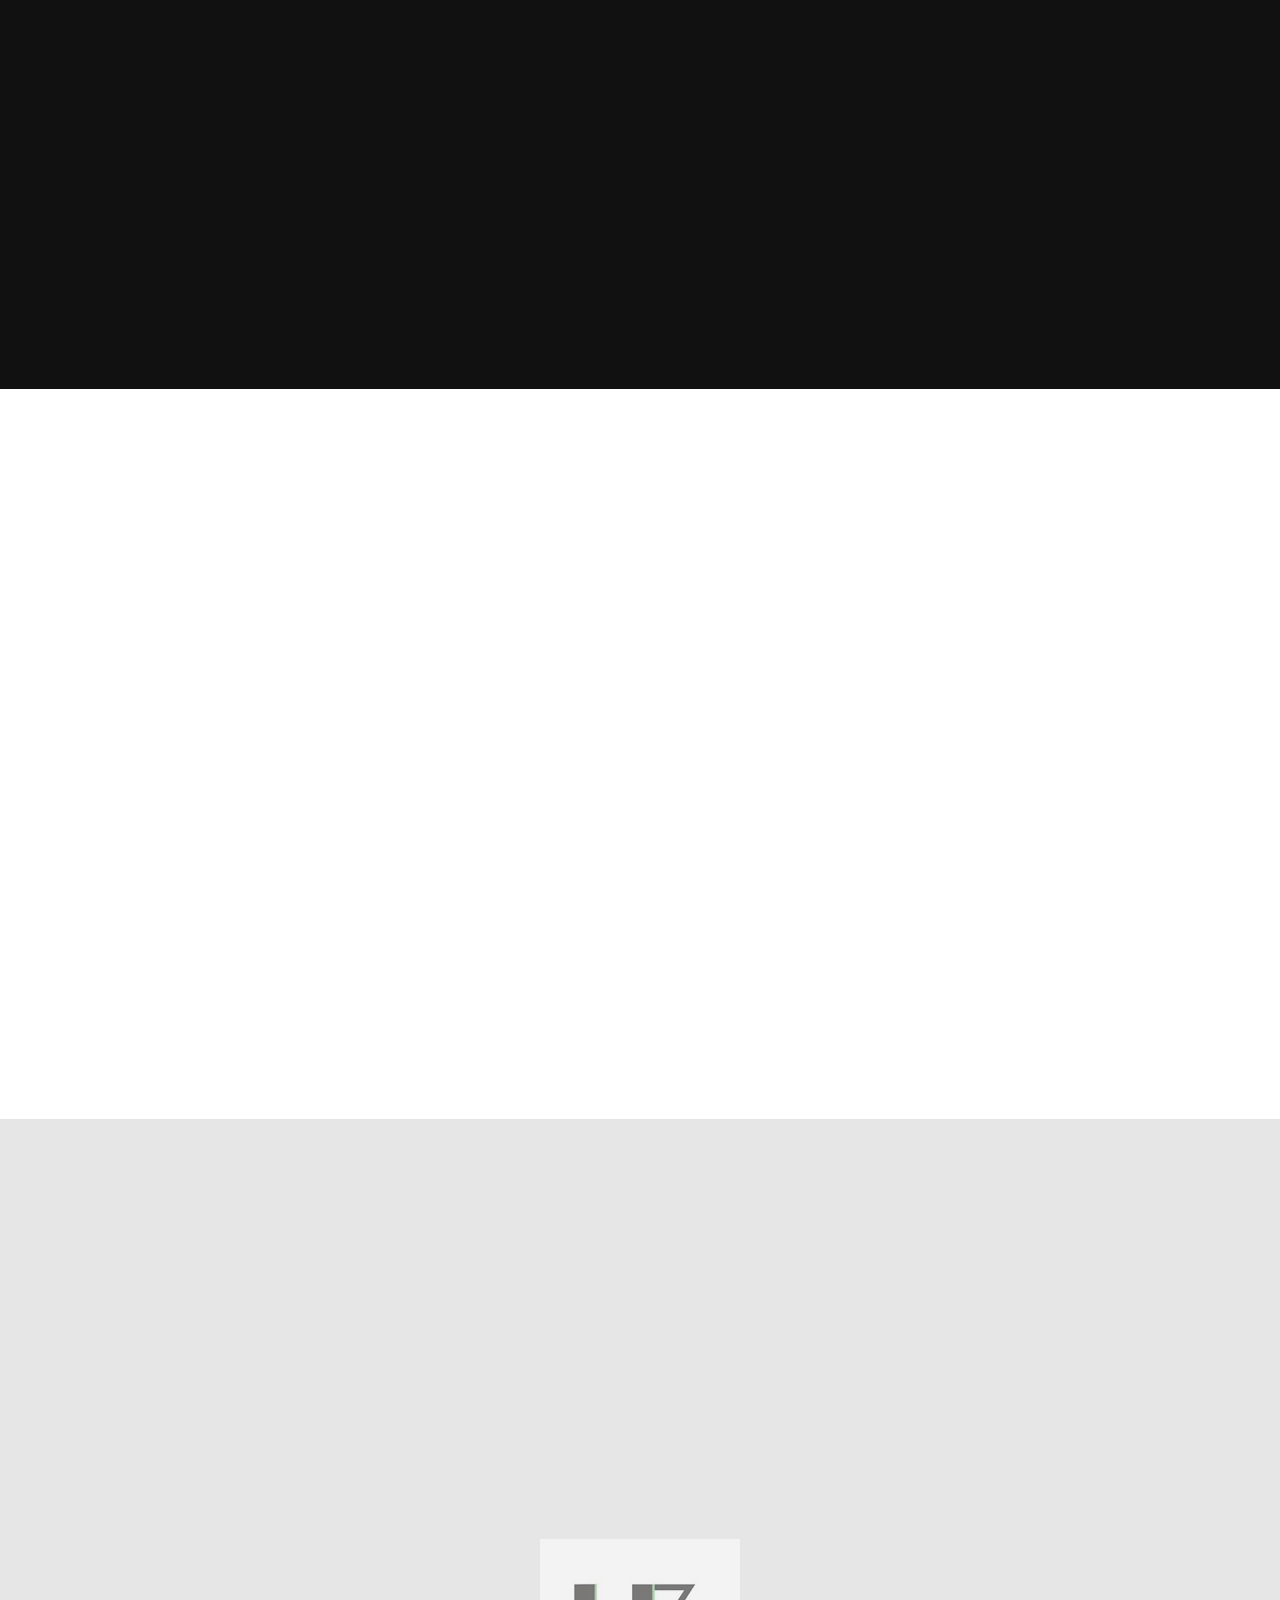
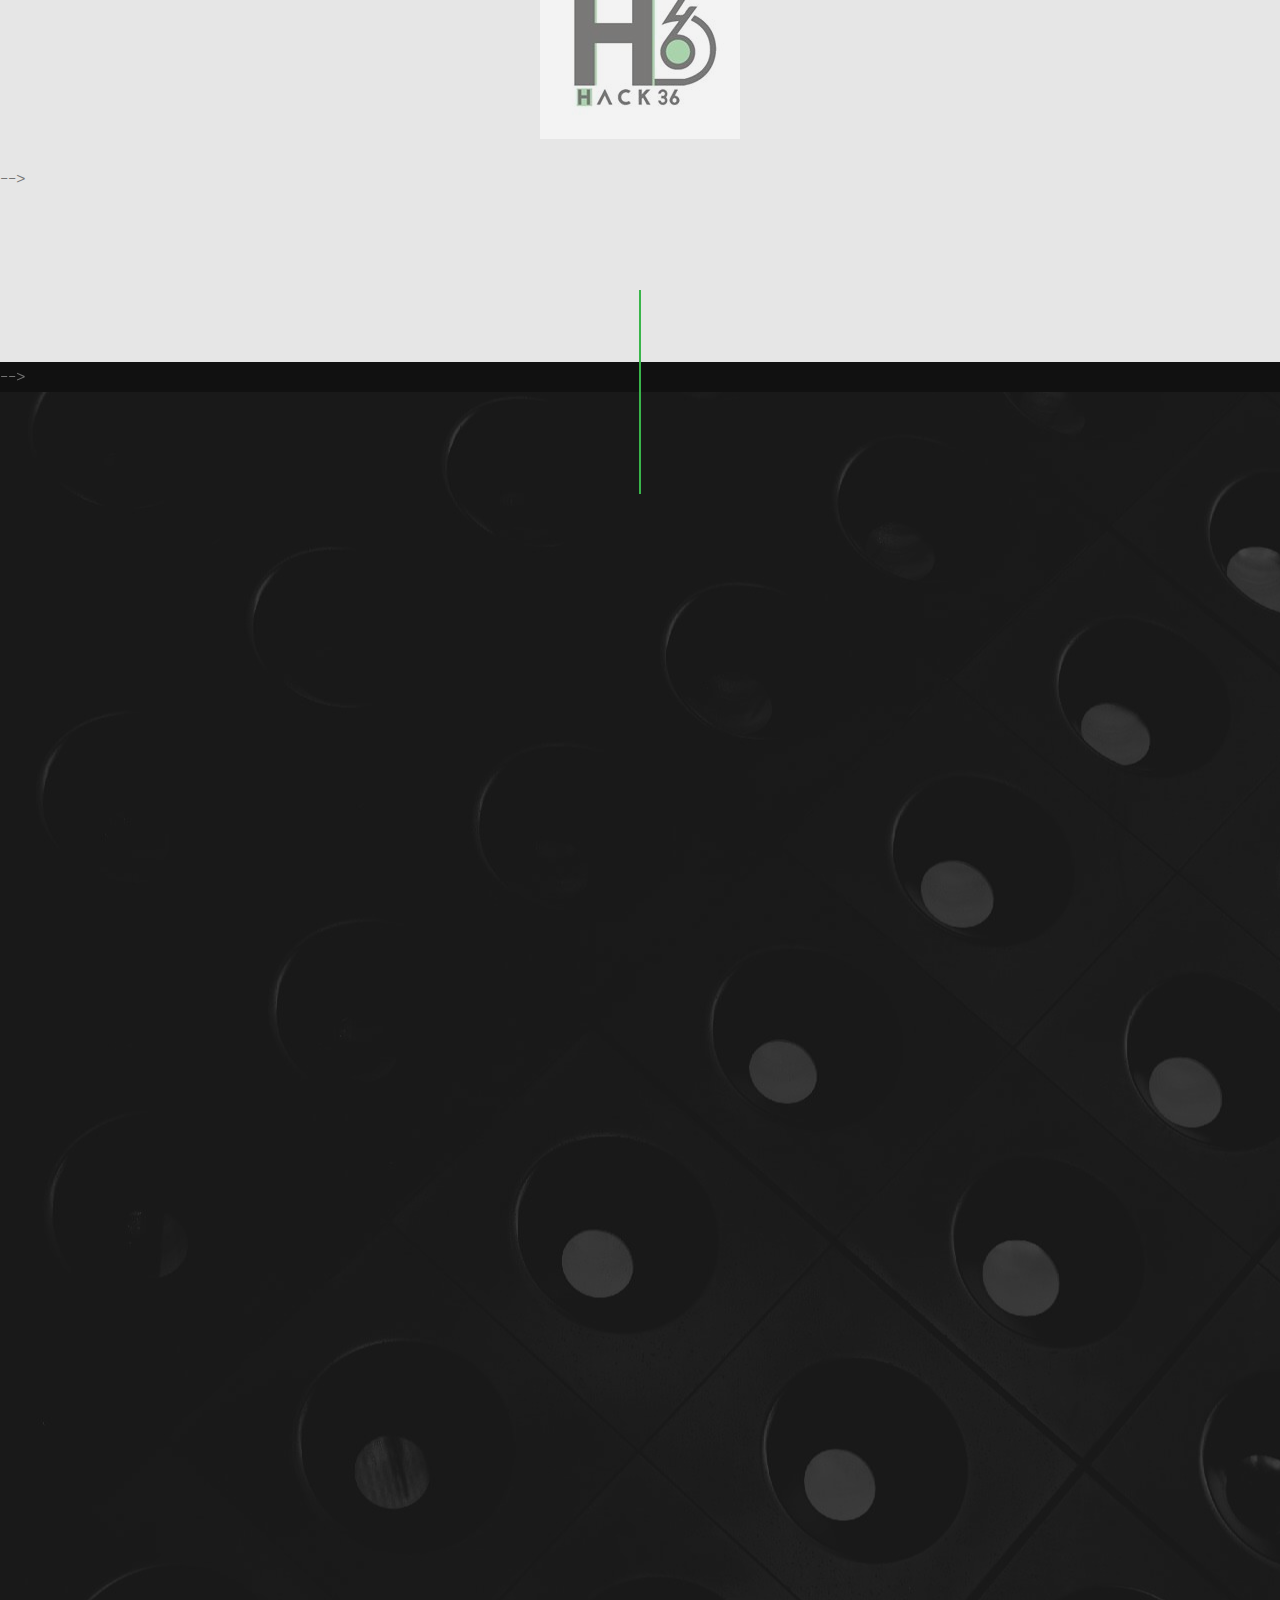
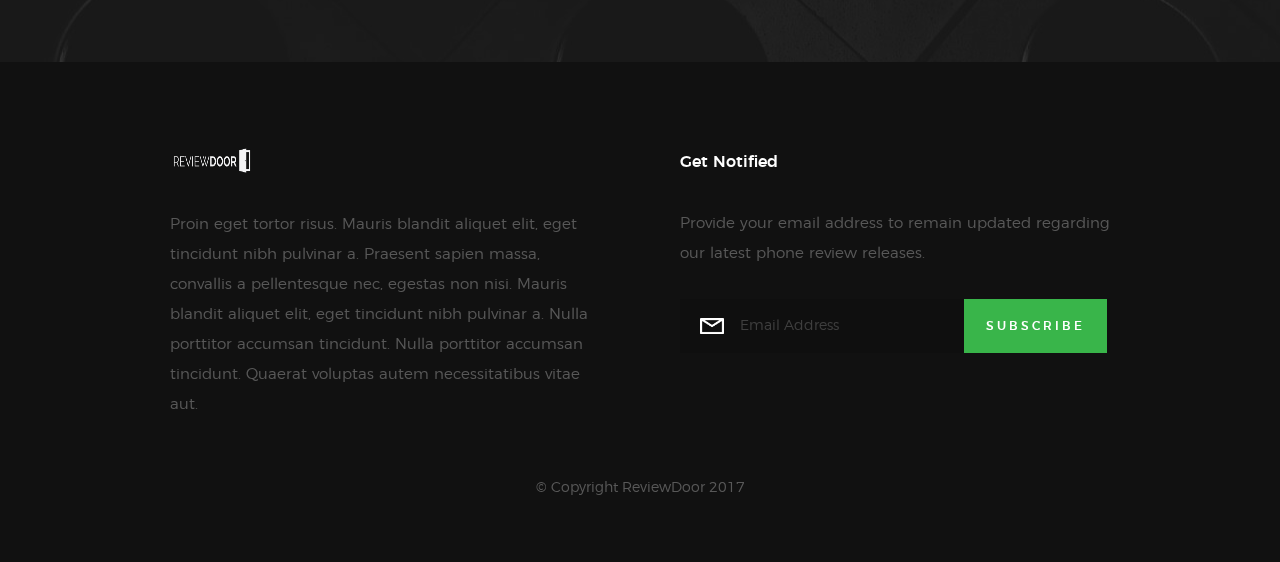
<file: HomePage/static/index.html>
﻿<!DOCTYPE html>
<!--[if lt IE 9 ]><html class="no-js oldie" lang="en"> <![endif]-->
<!--[if IE 9 ]><html class="no-js oldie ie9" lang="en"> <![endif]-->
<!--[if (gte IE 9)|!(IE)]><!-->
<html class="no-js" lang="en">
<!--<![endif]-->

<head>
    <!--- basic page needs
    ================================================== -->
    <meta charset="utf-8">
    <title>Reviewdoor</title>
    <meta name="description" content="">
    <meta name="author" content="">

    <!-- mobile specific metas
    ================================================== -->
    <meta name="viewport" content="width=device-width, initial-scale=1">

    <!-- CSS
    ================================================== -->
    <link rel="stylesheet" href="css/base.css">
    <link rel="stylesheet" href="css/vendor.css">
    <link rel="stylesheet" href="css/main.css">

    <!-- script
    ================================================== -->
    <script src="js/modernizr.js"></script>
    <script src="js/pace.min.js"></script>

    <!-- favicons
    ================================================== -->
    <link rel="shortcut icon" href="favicon.ico" type="image/x-icon">
    <link rel="icon" href="favicon.ico" type="image/x-icon">

</head>

<body id="top">

    <!-- header
    ================================================== -->
    <header class="s-header">

            <a href="index.html">
                
                <center><img src="images/logo.png" alt="Homepage" style="width:800px;height:150px;" /></center>
            
            </a>

        <nav class="header-nav">

            <a href="#0" class="header-nav__close" title="close"><span>Close</span></a>

            <div class="header-nav__content">
                <h3>Navigation</h3>
                
                <ul class="header-nav__list">
                    <li class="current"><a class="smoothscroll"  href="#home" title="home">Home</a></li>
                    <li><a class="smoothscroll"  href="#about" title="about">About</a></li>
                    <li><a class="smoothscroll"  href="#contact" title="contact">Contact</a></li>
                </ul>
    
                <p>Perspiciatis hic praesentium nesciunt. Et neque a dolorum <a href='#0'>voluptatem</a> porro iusto sequi veritatis libero enim. Iusto id suscipit veritatis neque reprehenderit.</p>
    
                <ul class="header-nav__social">
                    <li>
                        <a href="#"><i class="fa fa-facebook"></i></a>
                    </li>
                    <li>
                        <a href="#"><i class="fa fa-twitter"></i></a>
                    </li>
                    <li>
                        <a href="#"><i class="fa fa-instagram"></i></a>
                    </li>
                </ul>

            </div> <!-- end header-nav__content -->

        </nav>  <!-- end header-nav -->

        <a class="header-menu-toggle" href="#0">
            <span class="header-menu-text">Menu</span>
            <span class="header-menu-icon"></span>
        </a>

    </header> <!-- end s-header -->


    <!-- home
    ================================================== -->
    <section id="home" class="s-home target-section" data-parallax="scroll" data-image-src="images/hero-bg.jpg" data-natural-width=3000 data-natural-height=2000 data-position-y=center>

        <div class="overlay"></div>
        <div class="shadow-overlay"></div>

        <div class="home-content">

            <div class="row home-content__main">

                <h3>Welcome to ReviewDoor</h3>

                <h1>
                    We are a creative group <br>
                    of people who provide <br>
                    reviews of your favourite <br>
                    mobile phones.
                </h1>

                <div class="home-content__buttons">
                    <a href="#about" class="smoothscroll btn btn--stroke">
                        More About Us
                    </a>
                </div>

            </div>

            <div class="home-content__scroll">
                <a href="#about" class="scroll-link smoothscroll">
                    <span>Scroll Down</span>
                </a>
            </div>

            <div class="home-content__line"></div>

        </div> <!-- end home-content -->


        <ul class="home-social">
            <li>
                <a href="#0"><i class="fa fa-facebook" aria-hidden="true"></i><span>Facebook</span></a>
            </li>
            <li>
                <a href="#0"><i class="fa fa-twitter" aria-hidden="true"></i><span>Twiiter</span></a>
            </li>
            <li>
                <a href="#0"><i class="fa fa-instagram" aria-hidden="true"></i><span>Instagram</span></a>
            </li>
        </ul> 
        <!-- end home-social -->

    </section> <!-- end s-home -->


    <!-- about
    ================================================== -->
    <section id='about' class="s-about">

        <div class="row section-header has-bottom-sep" data-aos="fade-up">
            <div class="col-full">
                <h3 class="subhead subhead--dark">Hello There</h3>
                <h1 class="display-1 display-1--light">We Are ReviewDoor</h1>
            </div>
        </div> <!-- end section-header -->

        <div class="row about-desc" data-aos="fade-up">
            <div class="col-full">
                <p>
                We are a team of developers which provide reviews of your favourite devices from all relevant e-commerce and gadget websites and also expert reviews.
                </p>
            </div>
        </div> <!-- end about-desc -->

        <div class="row about-stats stats block-1-4 block-m-1-2 block-mob-full" data-aos="fade-up">
                
            <!-- <div class="col-block stats__col "> -->
                <div class="stats__count">4</div>
               <center><h5>Devices Reviewed</h5></center>
            <!-- <div class="col-block stats__col">
                <div class="stats__count">1505</div>
                <h5>Cups of Coffee</h5>
            </div>
            <div class="col-block stats__col">
                <div class="stats__count">109</div>
                <h5>Projects Completed</h5>
            </div>
            <div class="col-block stats__col">
                <div class="stats__count">102</div>
                <h5>Happy Clients</h5> 
            </div> -->

        </div> <!-- end about-stats -->

        <div class="about__line"></div>

    </section> <!-- end s-about -->


    <!-- services
    ================================================== -->
    <section id='services' class="s-services">

        <div class="row section-header has-bottom-sep" data-aos="fade-up">
            <div class="col-full">
                <h3 class="subhead">What We Do</h3>
                <h1 class="display-2">We help you decide the perfect phone for you using the following tools</h1>
            </div>
        </div> <!-- end section-header -->

        <div class="row services-list block-1-2 block-tab-full">

            <div class="col-block service-item" data-aos="fade-up">
                <div class="service-icon">
                    <i class="icon-paint-brush"></i>
                </div>
                <div class="service-text">
                    <h3 class="h2">Web Scraping</h3>
                    <p>Web scraping, web harvesting, or web data extraction is data scraping used for extracting data from websites. Web scraping software may access the World Wide Web directly using the Hypertext Transfer Protocol, or through a web browser. We get you data about a product from all over the internet.
                    </p>
                </div>
            </div>

            <div class="col-block service-item" data-aos="fade-up">
                <div class="service-icon">
                    <i class="icon-group"></i>
                </div>
                <div class="service-text">
                    <h3 class="h2">Natural Language Processing</h3>
                    <p>Natural language processing (NLP) is a field of computer science, artificial intelligence concerned with the interactions between computers and human (natural) languages, and, in particular, concerned with programming computers to fruitfully process large natural language data. NLP helps us figure out what's relevant for you from the data we gather.
                    </p>
                </div>
            </div>

            <div class="col-block service-item" data-aos="fade-up">
                <div class="service-icon">
                    <i class="icon-megaphone"></i>
                </div>  
                <div class="service-text">
                    <h3 class="h2">Data Visualization</h3>
                    <p>Data visualization or data visualisation is viewed by many disciplines as a modern equivalent of visual communication. It involves the creation and study of the visual representation of data, meaning "information that has been abstracted in some schematic form, including attributes or variables for the units of information".
                    </p>
                </div>
            </div>

            <div class="col-block service-item" data-aos="fade-up">
                <div class="service-icon">
                    <i class="icon-earth"></i>
                </div>
                <div class="service-text">
                    <h3 class="h2">Web Design</h3>
                    <p>Web design encompasses many different skills and disciplines in the production and maintenance of websites. The different areas of web design include web graphic design; interface design; authoring, including standardised code and proprietary software; user experience design; and search engine optimization. 
                    </p>
                </div>
            </div>

            <div class="col-block service-item" data-aos="fade-up">
                <div class="service-icon">
                    <i class="icon-cube"></i>
                </div>
                <div class="service-text">
                    <h3 class="h2">Packaging Design</h3>
                    <p>Nemo cupiditate ab quibusdam quaerat impedit magni. Earum suscipit ipsum laudantium. 
                    Quo delectus est. Maiores voluptas ab sit natus veritatis ut. Debitis nulla cumque veritatis.
                    Sunt suscipit voluptas ipsa in tempora esse soluta sint.
                    </p>
                </div>
            </div>
    
            <div class="col-block service-item" data-aos="fade-up">
                <div class="service-icon"><i class="icon-lego-block"></i></div>
                <div class="service-text">
                    <h3 class="h2">Web Development</h3>
                    <p>Web development is a broad term for the work involved in developing a web site for the Internet (World Wide Web) or an intranet (a private network). Web development can range from developing the simplest static single page of plain text to the most complex web-based internet applications (or just 'web apps') electronic businesses, and social network services.                    </p>
                </div>
            </div>

        </div> <!-- end services-list -->

    </section> <!-- end s-services -->


    <!-- works
    ================================================== -->
    <section id='works' class="s-works">

        <div class="intro-wrap">
                
            <div class="row section-header has-bottom-sep light-sep" data-aos="fade-up">
                <div class="col-full">
                    <h1 class="subhead">Our Works</h1>
                   <!--  <h1 class="display-2 display-2--light">We love what we do, check out some of our latest works</h1> -->
                </div>
            </div> <!-- end section-header -->

        </div> <!-- end intro-wrap -->

        <div class="row works-content">
            <div class="col-full masonry-wrap">
                <div class="masonry">
    
                    <div class="masonry__brick" data-aos="fade-up">
                        <div class="item-folio">
                                
                            <div class="item-folio__thumb">
                                <a href="images/portfolio/gallery/img1.jpg" class="thumb-link" title="I-Phone X Review" data-size="1050x700">
                                    <img src="images/portfolio/img1.jpg" >
                                </a>
                            </div>
    
                            <div class="item-folio__text">
                                <h3 class="item-folio__title">
                                    I-Phone X Review
                                </h3>
                               <!--  <p class="item-folio__cat">
                                    Branding
                                </p> -->
                            </div>
    
                            <a href="https://www.behance.net/" class="item-folio__project-link" title="Review link">
                                <i class="icon-link"></i>
                            </a>
    
                            <div class="item-folio__caption">
                                <p>Welcome to I-Phone X review.</p>
                            </div>
    
                        </div>
                    </div> <!-- end masonry__brick -->

                    <div class="masonry__brick" data-aos="fade-up">
                        <div class="item-folio">
                                
                            <div class="item-folio__thumb">
                                <a href="images/portfolio/gallery/img2.jpg" class="thumb-link" title="Mi Phone Review" data-size="1050x700">
                                    <img src="images/portfolio/img2.jpg" >
                                </a>
                            </div>
    
                            <div class="item-folio__text">
                                <h3 class="item-folio__title">
                                    Mi Phone Review
                                </h3>
                            </div>
    
                            <a href="https://www.behance.net/" class="item-folio__project-link" title="Review link">
                                <i class="icon-link"></i>
                            </a>
    
                            <div class="item-folio__caption">
                                <p>Vero molestiae sed aut natus excepturi. Et tempora numquam. Temporibus iusto quo.Unde dolorem corrupti neque nisi.</p>
                            </div>
    
                        </div>
                    </div> <!-- end masonry__brick -->
    
                    <div class="masonry__brick" data-aos="fade-up">
                        <div class="item-folio">
                                
                            <div class="item-folio__thumb">
                                <a href="images/portfolio/gallery/img4.jpg" class="thumb-link" title="Samsung Galaxy Review" data-size="1050x700">
                                    <img src="images/portfolio/img4.jpg">
                                </a>
                            </div>
    
                            <div class="item-folio__text">
                                <h3 class="item-folio__title">
                                     Samsung Galaxy Review
                                </h3>
                            </div>
    
                            <a href="https://www.behance.net/" class="item-folio__project-link" title="Review link">
                                <i class="icon-link"></i>
                            </a>
    
                            <div class="item-folio__caption">
                                <p>Vero molestiae sed aut natus excepturi. Et tempora numquam. Temporibus iusto quo.Unde dolorem corrupti neque nisi.</p>
                            </div>
    
                        </div>
                    </div> <!-- end masonry__brick -->
    
                    <div class="masonry__brick" data-aos="fade-up">
                        <div class="item-folio">
                                
                            <div class="item-folio__thumb">
                                <a href="images/portfolio/gallery/img3.jpg" class="thumb-link" title="One-Plus Phone Review" data-size="1050x700">
                                    <img src="images/portfolio/img3.jpg" >
                                </a>
                            </div>
    
                            <div class="item-folio__text">
                                <h3 class="item-folio__title">
                                   One-Plus Phone Review
                                </h3>
                            </div>
    
                            <a href="https://www.behance.net/" class="item-folio__project-link" title="Review link">
                                <i class="icon-link"></i>
                            </a>
    
                            <div class="item-folio__caption">
                                <p>Vero molestiae sed aut natus excepturi. Et tempora numquam. Temporibus iusto quo.Unde dolorem corrupti neque nisi.</p>
                            </div>
    
                        </div>
                    </div> <!-- end masonry__brick -->

                    <!-- <!-- <div class="masonry__brick" data-aos="fade-up">
                        <div class="item-folio">
                                
                            <div class="item-folio__thumb">
                                <a href="images/portfolio/gallery/g-guitarist.jpg" class="thumb-link" title="Guitarist" data-size="1050x700">
                                    <img src="images/portfolio/guitarist.jpg" 
                                         srcset="images/portfolio/guitarist.jpg 1x, images/portfolio/guitarist@2x.jpg 2x" alt="">
                                </a>
                            </div>
    
                            <div class="item-folio__text">
                                <h3 class="item-folio__title">
                                    Guitarist
                                </h3>
                                <p class="item-folio__cat">
                                    Web Design
                                </p>
                            </div>
    
                            <a href="https://www.behance.net/" class="item-folio__project-link" title="Project link">
                                <i class="icon-link"></i>
                            </a>
    
                            <div class="item-folio__caption">
                                <p>Vero molestiae sed aut natus excepturi. Et tempora numquam. Temporibus iusto quo.Unde dolorem corrupti neque nisi.</p>
                            </div>
    
                        </div>
                    </div> <!-- end masonry__brick -->
    
                    <!-- <div class="masonry__brick" data-aos="fade-up">
                        <div class="item-folio">
                                
                            <div class="item-folio__thumb">
                                <a href="images/portfolio/gallery/g-palmeira.jpg" class="thumb-link" title="Palmeira" data-size="1050x700">
                                    <img src="images/portfolio/palmeira.jpg"
                                         srcset="images/portfolio/palmeira.jpg 1x, images/portfolio/palmeira@2x.jpg 2x" alt="">
                                </a>
                            </div>
    
                            <div class="item-folio__text">
                                <h3 class="item-folio__title">
                                    Palmeira
                                </h3>
                                <p class="item-folio__cat">
                                    Web Design
                                </p>
                            </div>
    
                            <a href="https://www.behance.net/" class="item-folio__project-link" title="Project link">
                                <i class="icon-link"></i>
                            </a>
    
                            <div class="item-folio__caption">
                                <p>Vero molestiae sed aut natus excepturi. Et tempora numquam. Temporibus iusto quo.Unde dolorem corrupti neque nisi.</p>
                            </div>
    
                        </div>
                    </div> <!-- end masonry__brick --> 

                </div> <!-- end masonry -->
            </div> <!-- end col-full -->
        </div> <!-- end works-content -->

    </section> <!-- end s-works -->


    <!-- clients
    ================================================== -->
    <section id="clients" class="s-clients">

        <div class="row section-header" data-aos="fade-up">
            <div class="col-full">
                <h3 class="subhead">Our Clients</h3>
                <h1 class="display-2">ReviewDoor has been honored to
                partner up with these clients</h1>
            </div>
        </div> <!-- end section-header -->


<a href="#0" title="" class="clients__slide">
    <center><img src="images/clients/hack.jpg" /></a></center>
      <!--  <div class="row clients-outer" data-aos="fade-up">
            <div class="col-full">
                <div class="clients"> 
                    
                    <a href="#0" title="" class="clients__slide"><img src="images/clients/hack36.jpg" /></a>
                    <a href="#0" title="" class="clients__slide"><img src="images/clients/atom.png" /></a>
                    <a href="#0" title="" class="clients__slide"><img src="images/clients/blackberry.png" /></a>
                    <a href="#0" title="" class="clients__slide"><img src="images/clients/dropbox.png" /></a>
                    <a href="#0" title="" class="clients__slide"><img src="images/clients/envato.png" /></a>
                    <a href="#0" title="" class="clients__slide"><img src="images/clients/firefox.png" /></a>
                    <a href="#0" title="" class="clients__slide"><img src="images/clients/joomla.png" /></a>
                    <a href="#0" title="" class="clients__slide"><img src="images/clients/magento.png" /></a> 
                     
                </div> <!-- end clients -->
            </div> <!-- end col-full -->
        </div> <!-- end clients-outer --> -->

        <!-- <div class="row clients-testimonials" data-aos="fade-up">
            <div class="col-full">
                <div class="testimonials">

                    <div class="testimonials__slide">

                        <p>Qui ipsam temporibus quisquam vel. Maiores eos cumque distinctio nam accusantium ipsum. 
                        Laudantium quia consequatur molestias delectus culpa facere hic dolores aperiam. Accusantium quos qui praesentium corpori.
                        Excepturi nam cupiditate culpa doloremque deleniti repellat.</p>

                        <img src="images/avatars/user-01.jpg" alt="Author image" class="testimonials__avatar">
                        <div class="testimonials__info">
                            <span class="testimonials__name">Tim Cook</span> 
                            <span class="testimonials__pos">CEO, Apple</span>
                        </div>

                    </div>

                    <div class="testimonials__slide">
                        
                        <p>Excepturi nam cupiditate culpa doloremque deleniti repellat. Veniam quos repellat voluptas animi adipisci.
                        Nisi eaque consequatur. Quasi voluptas eius distinctio. Atque eos maxime. Qui ipsam temporibus quisquam vel.</p>

                        <img src="images/avatars/user-05.jpg" alt="Author image" class="testimonials__avatar">
                        <div class="testimonials__info">
                            <span class="testimonials__name">Sundar Pichai</span> 
                            <span class="testimonials__pos">CEO, Google</span>
                        </div>

                    </div>

                    <div class="testimonials__slide">
                        
                        <p>Repellat dignissimos libero. Qui sed at corrupti expedita voluptas odit. Nihil ea quia nesciunt. Ducimus aut sed ipsam.  
                        Autem eaque officia cum exercitationem sunt voluptatum accusamus. Quasi voluptas eius distinctio.</p>

                        <img src="images/avatars/user-02.jpg" alt="Author image" class="testimonials__avatar">
                        <div class="testimonials__info">
                            <span class="testimonials__name">Satya Nadella</span> 
                            <span class="testimonials__pos">CEO, Microsoft</span>
                        </div>

                    </div>

                </div><!-- end testimonials -->
                
            </div> <!-- end col-full -->
        </div> <!-- end client-testimonials -->

    </section> <!-- end s-clients --> -->


    <!-- contact
    ================================================== -->
    <section id="contact" class="s-contact">

        <div class="overlay"></div>
        <div class="contact__line"></div>

        <div class="row section-header" data-aos="fade-up">
            <div class="col-full">
                <h3 class="subhead">Contact Us</h3>
                <h1 class="display-2 display-2--light">Reach out for a different phone review or just say hello</h1>
            </div>
        </div>

        <div class="row contact-content" data-aos="fade-up">
            
            <div class="contact-primary">

                <h3 class="h6">Send Us A Message</h3>

                <form name="contactForm" id="contactForm" method="" action="" novalidate="novalidate">
                    <fieldset>
    
                    <div class="form-field">
                        <input name="contactName" type="text" id="contactName" placeholder="Your Name" value="" minlength="2" required="" aria-required="true" class="full-width">
                    </div>
                    <div class="form-field">
                        <input name="contactEmail" type="email" id="contactEmail" placeholder="Your Email" value="" required="" aria-required="true" class="full-width">
                    </div>
                    <div class="form-field">
                        <input name="contactSubject" type="text" id="contactSubject" placeholder="Subject" value="" class="full-width">
                    </div>
                    <div class="form-field">
                        <textarea name="contactMessage" id="contactMessage" placeholder="Your Message" rows="10" cols="50" required="" aria-required="true" class="full-width"></textarea>
                    </div>
                    <div class="form-field">
                        <button class="full-width btn--primary">Submit</button>
                        <div class="submit-loader">
                            <div class="text-loader">Sending...</div>
                            <div class="s-loader">
                                <div class="bounce1"></div>
                                <div class="bounce2"></div>
                                <div class="bounce3"></div>
                            </div>
                        </div>
                    </div>
    
                    </fieldset>
                </form>

                <!-- contact-warning -->
                <div class="message-warning">
                    Something went wrong. Please try again.
                </div> 
            
                <!-- contact-success -->
                <div class="message-success">
                    Your message was sent, thank you!<br>
                </div>

            </div> <!-- end contact-primary -->

            <div class="contact-secondary">
                <div class="contact-info">

                    <h3 class="h6 hide-on-fullwidth">Contact Info</h3>

                    <div class="cinfo">
                        <h5>Where to Find Us</h5>
                        <p>
                            Tandon Hostel<br>
                            MNNIT Allahabad<br>
                            211004 UP India
                        </p>
                    </div>

                    <div class="cinfo">
                        <h5>Email Us At</h5>
                        <p>
                            contact@glintsite.com<br>
                            info@glintsite.com
                        </p>
                    </div>

                    <div class="cinfo">
                        <h5>Call Us At</h5>
                        <p>
                            Phone: (+63) 555 1212<br>
                            Mobile: (+63) 555 0100<br>
                            Fax: (+63) 555 0101
                        </p>
                    </div>

                    <ul class="contact-social">
                        <li>
                            <a href="#"><i class="fa fa-facebook" aria-hidden="true"></i></a>
                        </li>
                        <li>
                            <a href="#"><i class="fa fa-twitter" aria-hidden="true"></i></a>
                        </li>
                        <li>
                            <a href="#"><i class="fa fa-instagram" aria-hidden="true"></i></a>
                        </li>
                    </ul> <!-- end contact-social -->

                </div> <!-- end contact-info -->
            </div> <!-- end contact-secondary -->

        </div> <!-- end contact-content -->

    </section> <!-- end s-contact -->


    <!-- footer
    ================================================== -->
    <footer>

        <div class="row footer-main">

            <div class="col-six tab-full left footer-desc">

                <div class="footer-logo"></div>
                Proin eget tortor risus. Mauris blandit aliquet elit, eget tincidunt nibh pulvinar a. Praesent sapien massa, convallis a pellentesque nec, egestas non nisi. Mauris blandit aliquet elit, eget tincidunt nibh pulvinar a. Nulla porttitor accumsan tincidunt. Nulla porttitor accumsan tincidunt. Quaerat voluptas autem necessitatibus vitae aut.

            </div>

            <div class="col-six tab-full right footer-subscribe">

                <h4>Get Notified</h4>
                <p>Provide your email address to remain updated regarding our latest phone review releases.</p>

                <div class="subscribe-form">
                    <form id="mc-form" class="group" novalidate="true">
                        <input type="email" value="" name="EMAIL" class="email" id="mc-email" placeholder="Email Address" required="">
                        <input type="submit" name="subscribe" value="Subscribe">
                        <label for="mc-email" class="subscribe-message"></label>
                    </form>
                </div>

            </div>

        </div> <!-- end footer-main -->

        <div class="row footer-bottom">

            <div class="col-twelve">
                <div class="copyright">
                    <span>© Copyright ReviewDoor 2017</span> 
                </div>

                <div class="go-top">
                    <a class="smoothscroll" title="Back to Top" href="#top"><i class="icon-arrow-up" aria-hidden="true"></i></a>
                </div>
            </div>

        </div> <!-- end footer-bottom -->

    </footer> <!-- end footer -->


    <!-- photoswipe background
    ================================================== -->
    <div aria-hidden="true" class="pswp" role="dialog" tabindex="-1">

        <div class="pswp__bg"></div>
        <div class="pswp__scroll-wrap">

            <div class="pswp__container">
                <div class="pswp__item"></div>
                <div class="pswp__item"></div>
                <div class="pswp__item"></div>
            </div>

            <div class="pswp__ui pswp__ui--hidden">
                <div class="pswp__top-bar">
                    <div class="pswp__counter"></div><button class="pswp__button pswp__button--close" title="Close (Esc)"></button> <button class="pswp__button pswp__button--share" title=
                    "Share"></button> <button class="pswp__button pswp__button--fs" title="Toggle fullscreen"></button> <button class="pswp__button pswp__button--zoom" title=
                    "Zoom in/out"></button>
                    <div class="pswp__preloader">
                        <div class="pswp__preloader__icn">
                            <div class="pswp__preloader__cut">
                                <div class="pswp__preloader__donut"></div>
                            </div>
                        </div>
                    </div>
                </div>
                <div class="pswp__share-modal pswp__share-modal--hidden pswp__single-tap">
                    <div class="pswp__share-tooltip"></div>
                </div><button class="pswp__button pswp__button--arrow--left" title="Previous (arrow left)"></button> <button class="pswp__button pswp__button--arrow--right" title=
                "Next (arrow right)"></button>
                <div class="pswp__caption">
                    <div class="pswp__caption__center"></div>
                </div>
            </div>

        </div>

    </div> <!-- end photoSwipe background -->


    <!-- preloader
    ================================================== -->
    <div id="preloader">
        <div id="loader">
            <div class="line-scale-pulse-out">
                <div></div>
                <div></div>
                <div></div>
                <div></div>
                <div></div>
            </div>
        </div>
    </div>


    <!-- Java Script
    ================================================== -->
    <script src="js/jquery-3.2.1.min.js"></script>
    <script src="js/plugins.js"></script>
    <script src="js/main.js"></script>

</body>

</html>
</file>
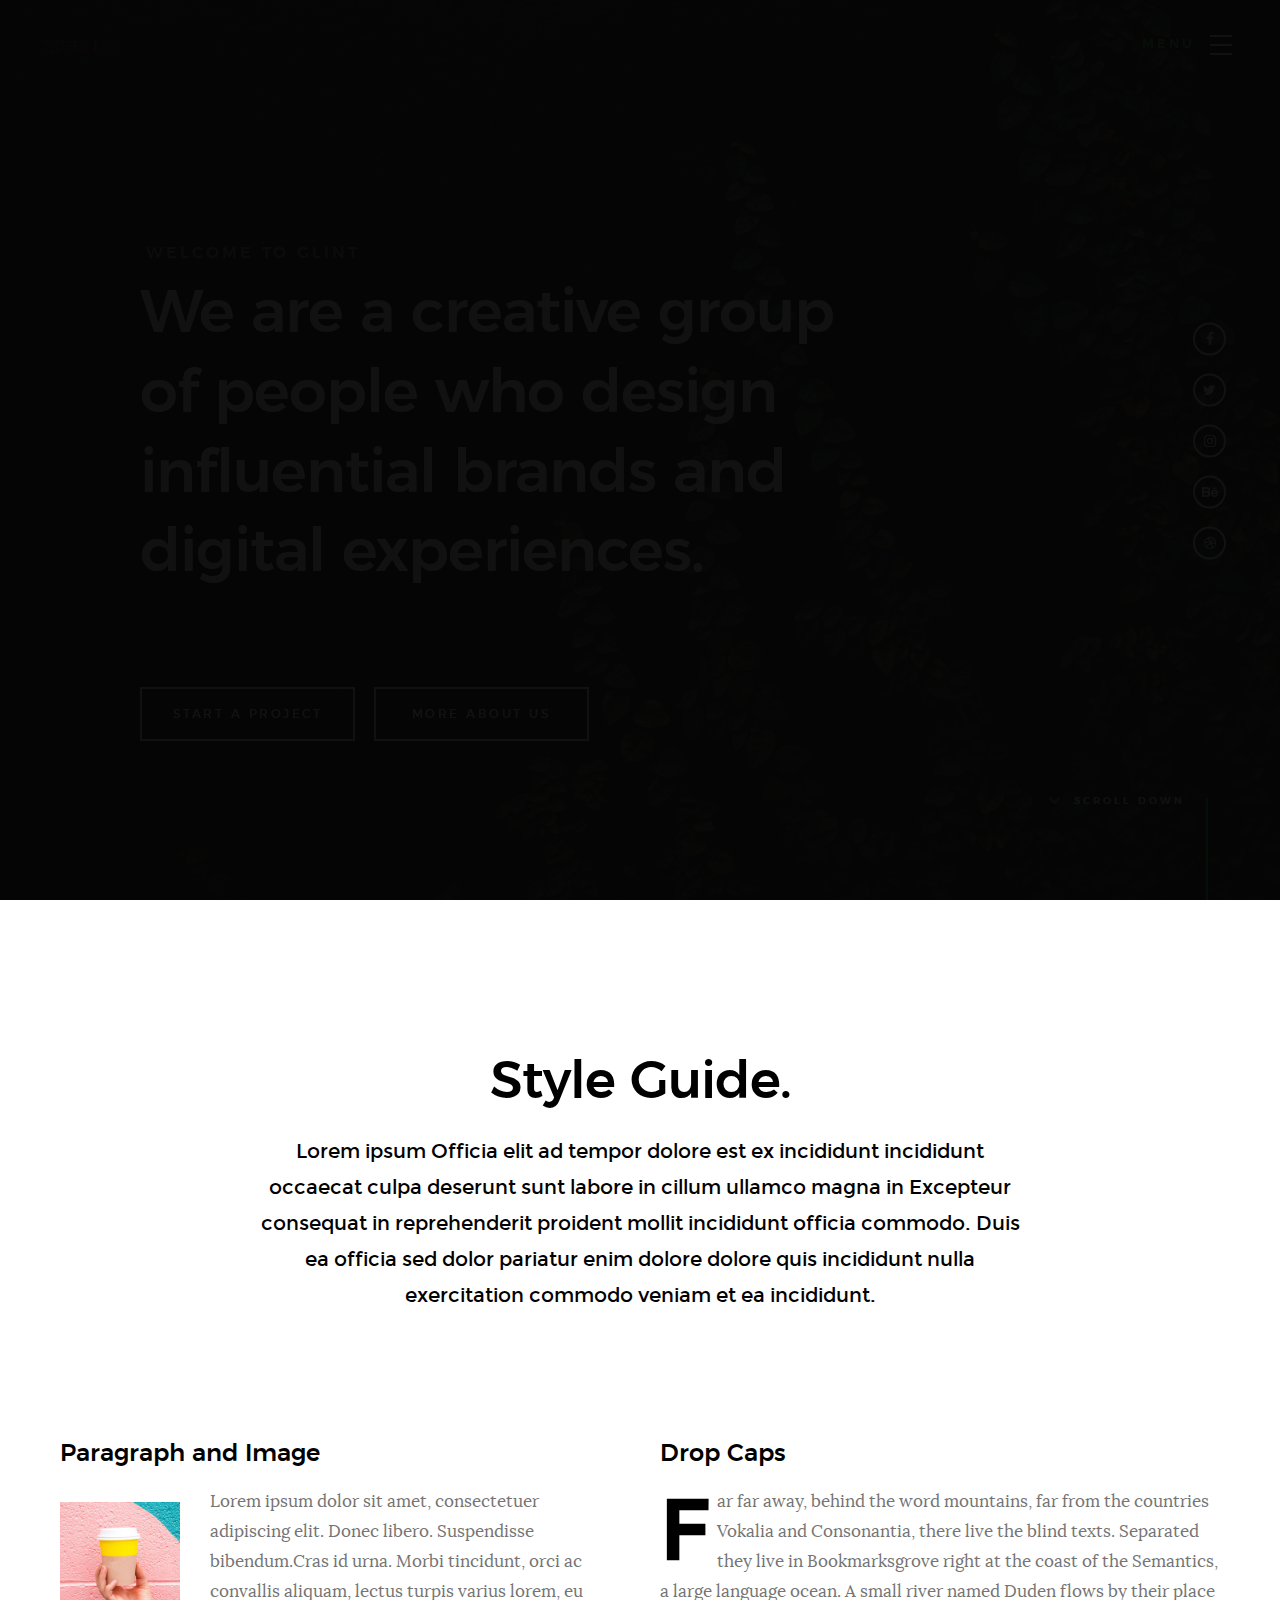
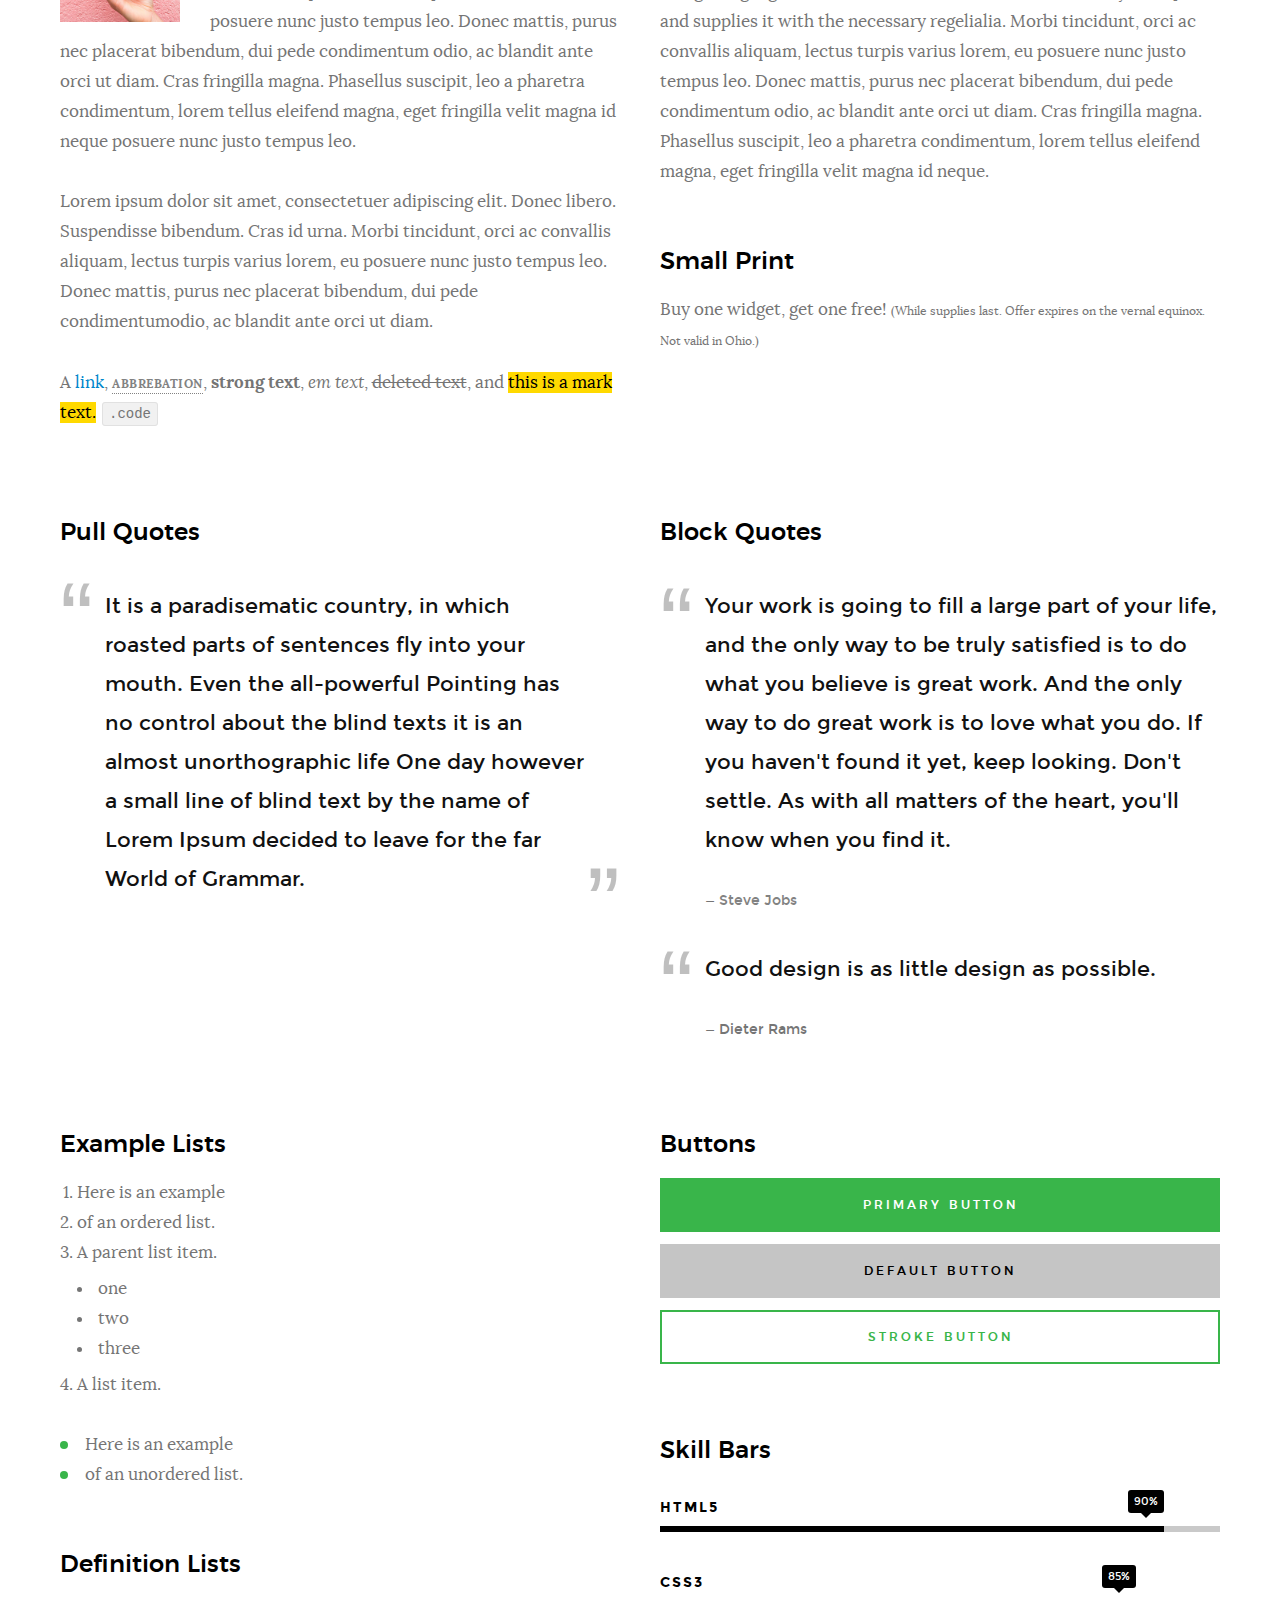
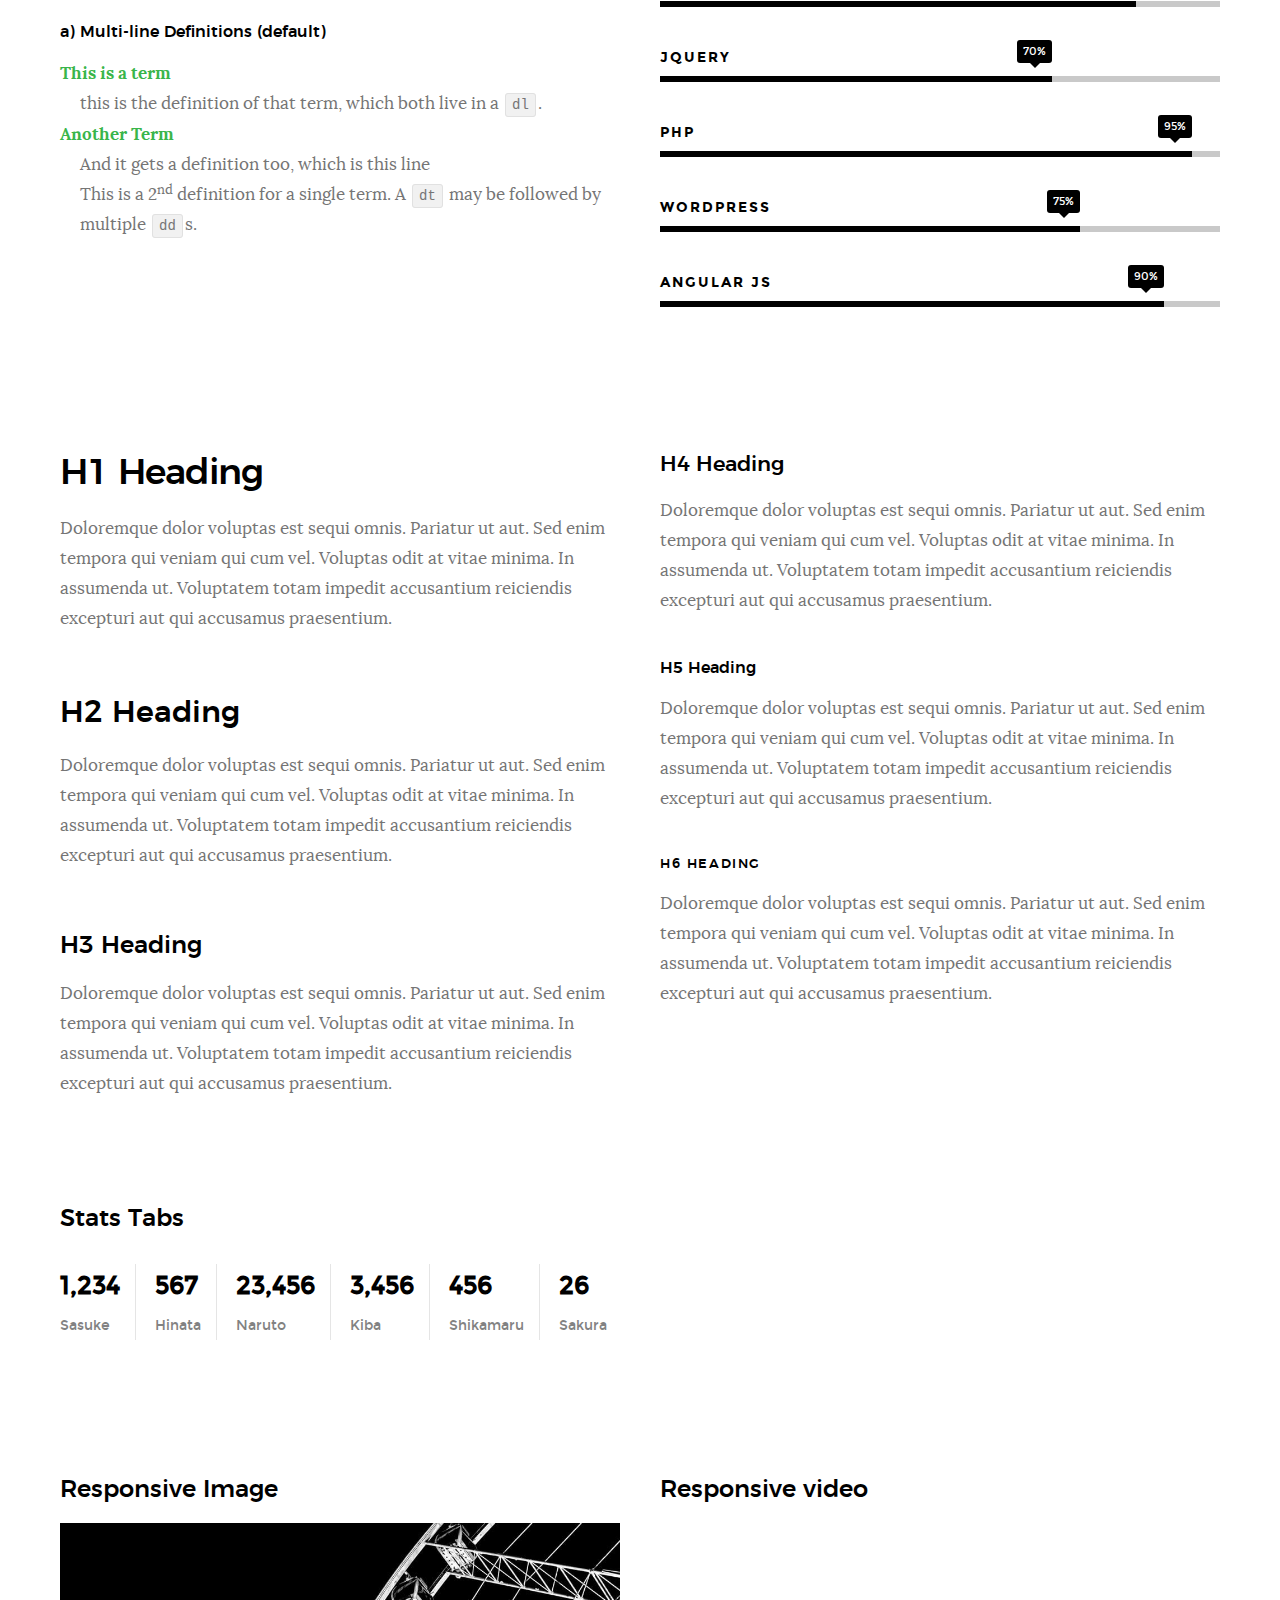
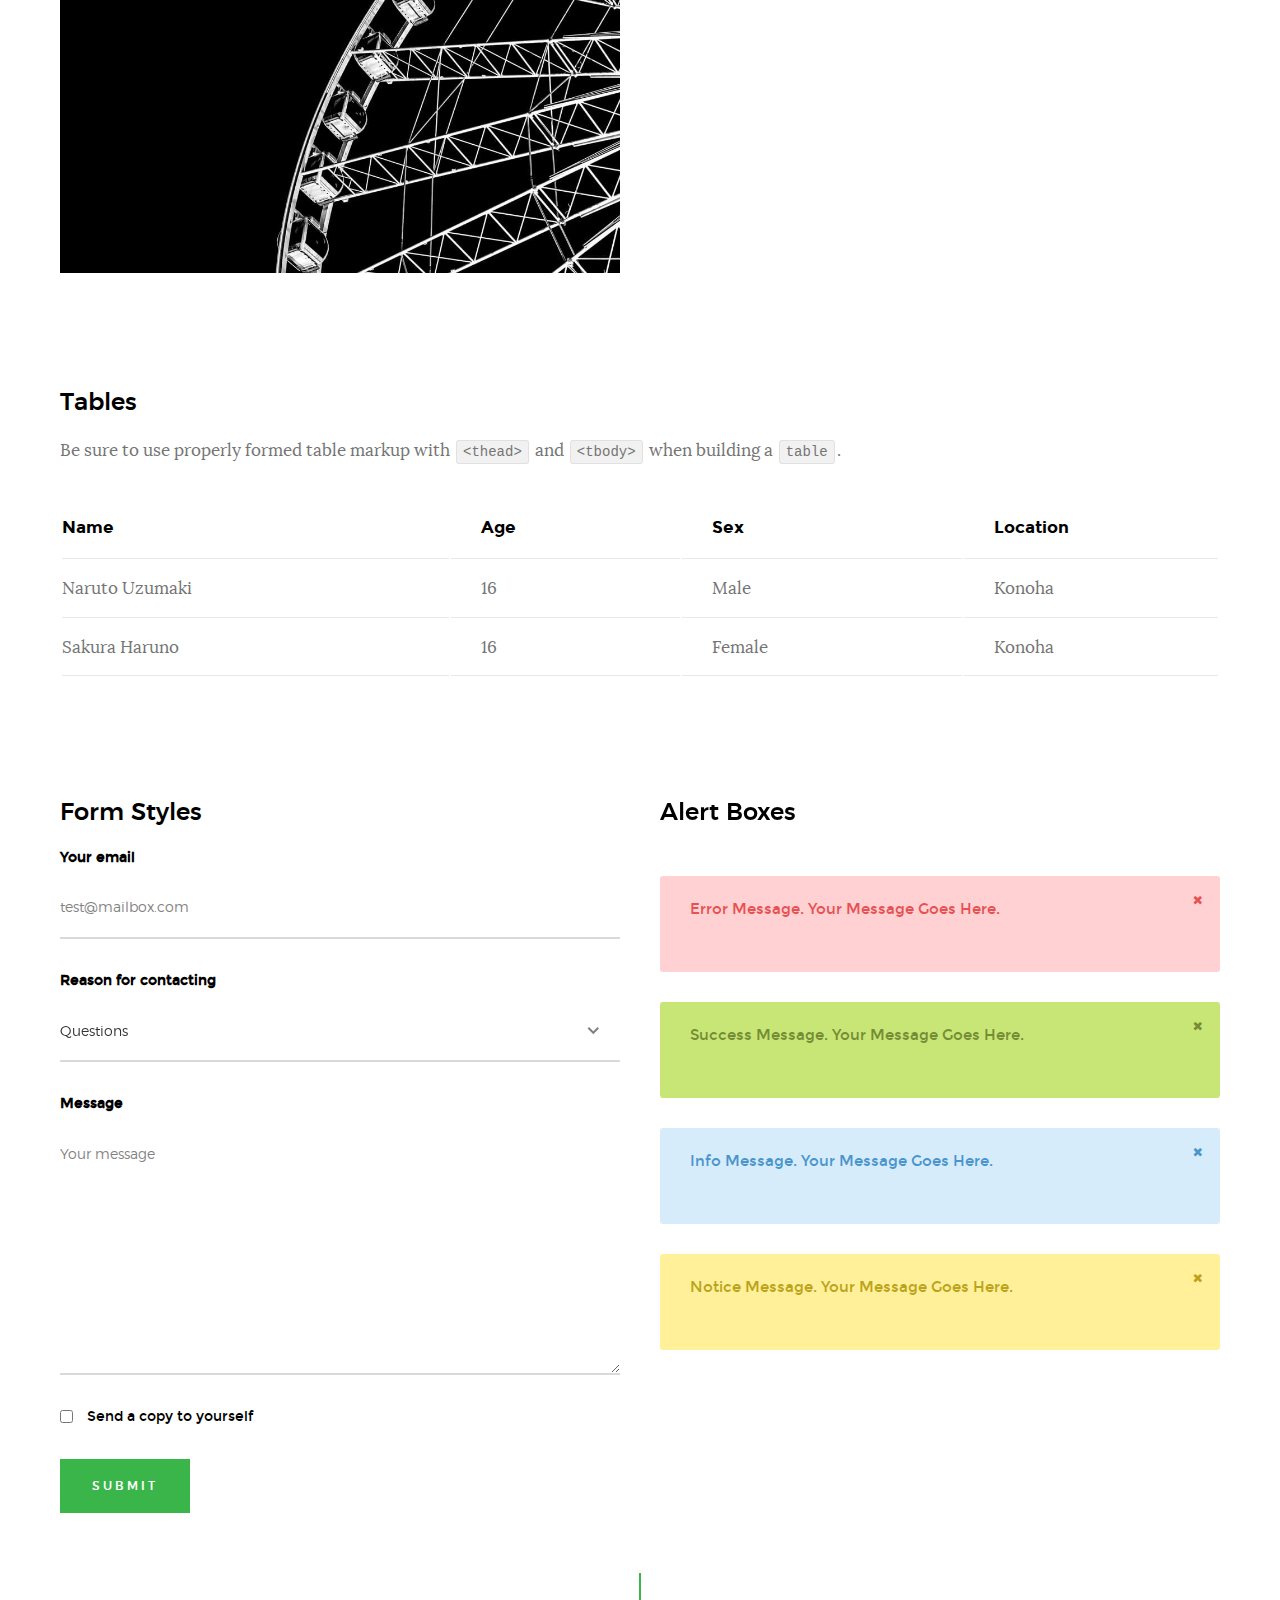
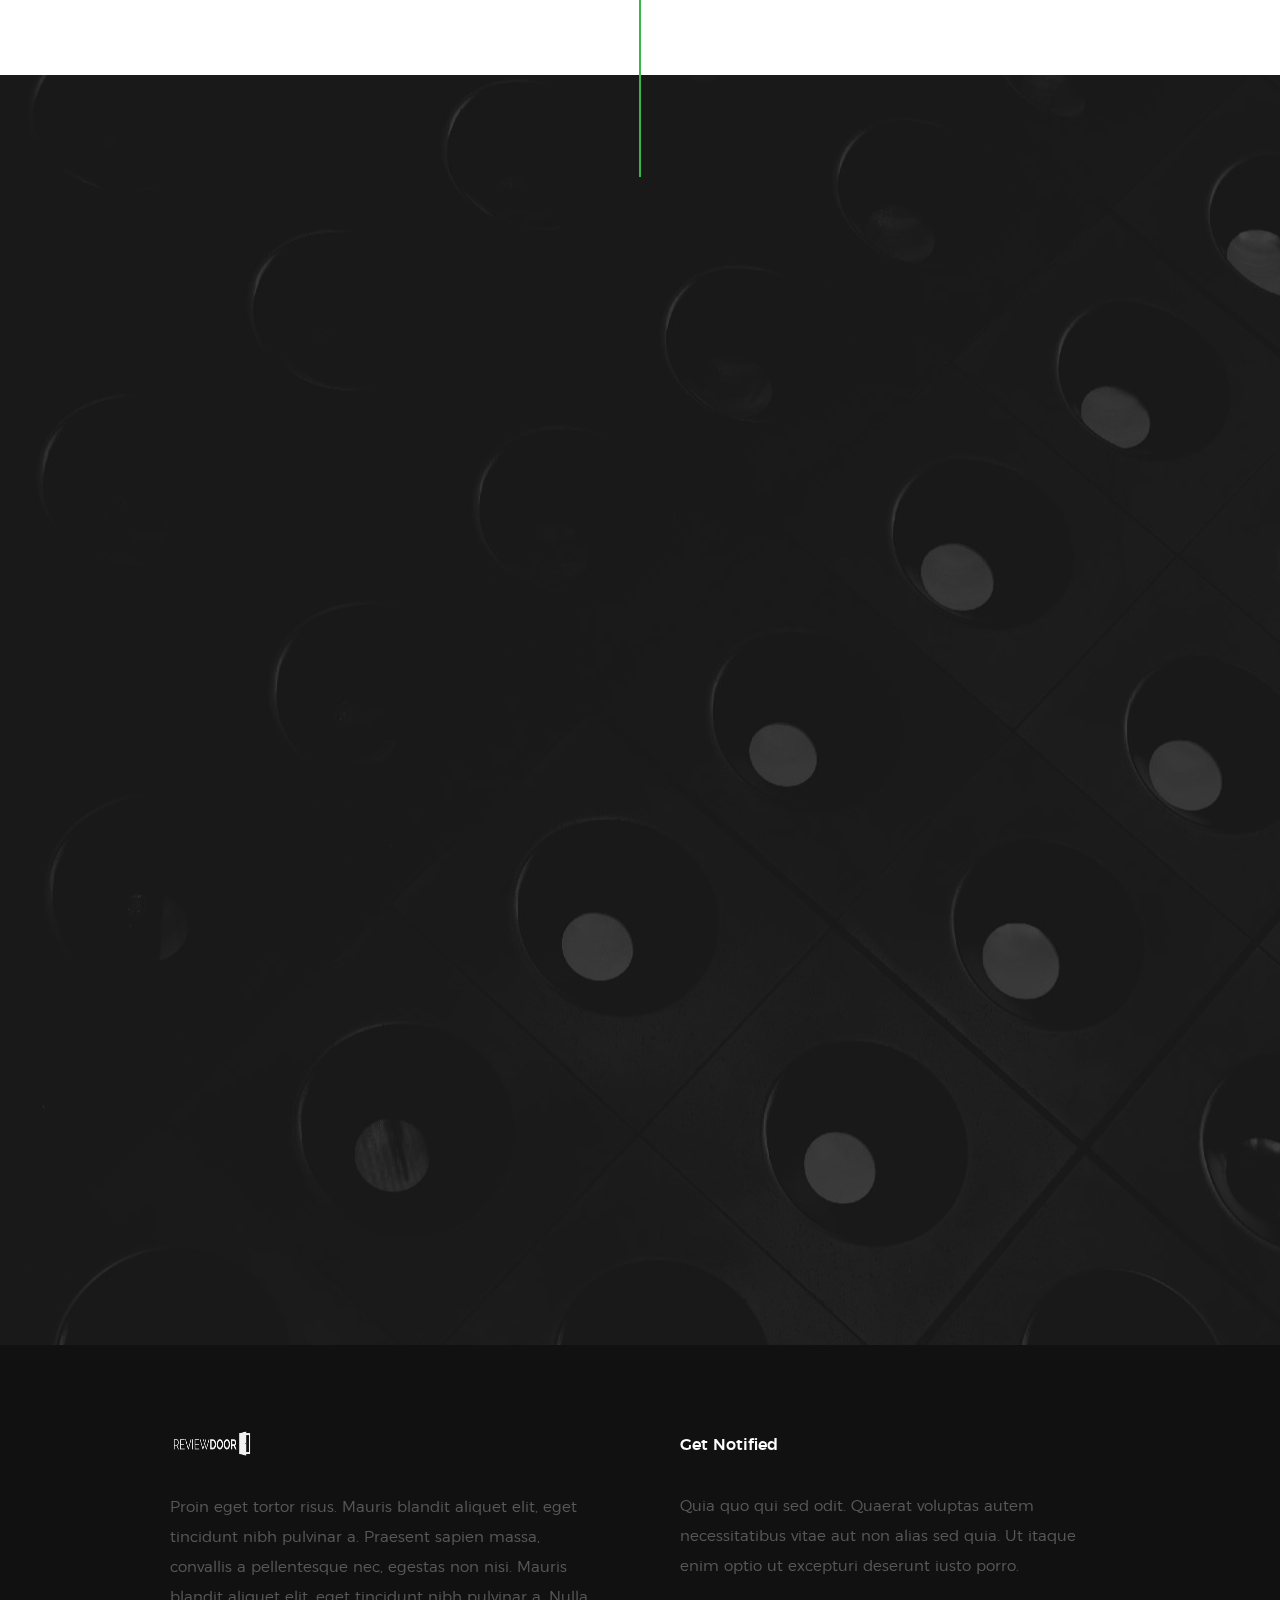
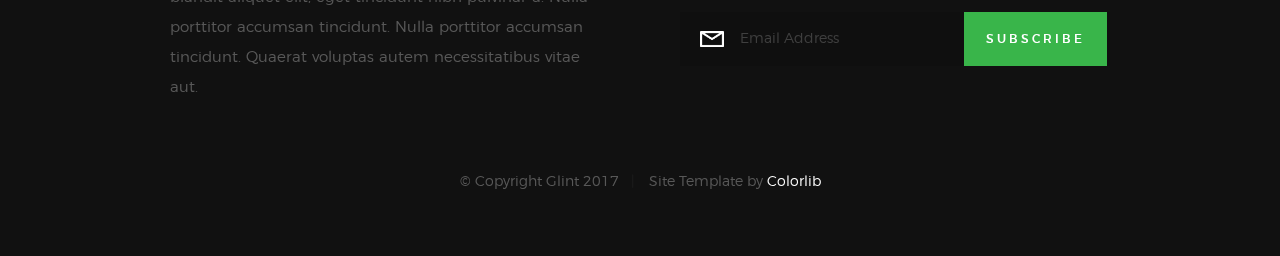
<file: staticfiles/styles.html>
<!DOCTYPE html>
<!--[if lt IE 9 ]><html class="no-js oldie" lang="en"> <![endif]-->
<!--[if IE 9 ]><html class="no-js oldie ie9" lang="en"> <![endif]-->
<!--[if (gte IE 9)|!(IE)]><!-->
<html class="no-js" lang="en">
<!--<![endif]-->

<head>

    <!--- basic page needs
    ================================================== -->
    <meta charset="utf-8">
    <title>Glint - Style Guide</title>
    <meta name="description" content="">
    <meta name="author" content="">

    <!-- mobile specific metas
    ================================================== -->
    <meta name="viewport" content="width=device-width, initial-scale=1">

    <!-- CSS
    ================================================== -->
    <link rel="stylesheet" href="css/base.css">
    <link rel="stylesheet" href="css/vendor.css">
    <link rel="stylesheet" href="css/main.css">

    <style type="text/css" media="screen">
        .s-styles { 
            background: white;
            padding-top: 15rem;
            padding-bottom: 12rem;
        }
     </style> 

    <!-- script
    ================================================== -->
    <script src="js/modernizr.js"></script>
    <script src="js/pace.min.js"></script>

    <!-- favicons
    ================================================== -->
    <link rel="shortcut icon" href="favicon.ico" type="image/x-icon">
    <link rel="icon" href="favicon.ico" type="image/x-icon">

</head>

<body id="top">

    <!-- header
    ================================================== -->
    <header class="s-header">

        <div class="header-logo">
            <a class="site-logo" href="index.html">
                <img src="images/logo.png" alt="Homepage">
            </a>
        </div>

        <nav class="header-nav">

            <a href="#0" class="header-nav__close" title="close"><span>Close</span></a>

            <div class="header-nav__content">
                <h3>Navigation</h3>
                
                <ul class="header-nav__list">
                    <li class="current"><a class="smoothscroll"  href="index.html" title="home">Home</a></li>
                    <li><a href="index.html#about" title="about">About</a></li>
                    <li><a href="index.html#services" title="services">Services</a></li>
                    <li><a href="index.html#works" title="works">Works</a></li>
                    <li><a href="index.html#clients" title="clients">Clients</a></li>
                    <li><a href="#contact" title="contact">Contact</a></li>
                </ul>
    
                <p>Perspiciatis hic praesentium nesciunt. Et neque a dolorum <a href='#0'>voluptatem</a> porro iusto sequi veritatis libero enim. Iusto id suscipit veritatis neque reprehenderit.</p>
    
                <ul class="header-nav__social">
                    <li>
                        <a href="#0"><i class="fa fa-facebook"></i></a>
                    </li>
                    <li>
                        <a href="#0"><i class="fa fa-twitter"></i></a>
                    </li>
                    <li>
                        <a href="#0"><i class="fa fa-instagram"></i></a>
                    </li>
                    <li>
                        <a href="#0"><i class="fa fa-behance"></i></a>
                    </li>
                    <li>
                        <a href="#0"><i class="fa fa-dribbble"></i></a>
                    </li>
                </ul>

            </div> <!-- end header-nav__content -->

        </nav>  <!-- end header-nav -->

        <a class="header-menu-toggle" href="#0">
            <span class="header-menu-text">Menu</span>
            <span class="header-menu-icon"></span>
        </a>

    </header> <!-- end s-header -->


    <!-- home
    ================================================== -->
    <section id="home" class="s-home target-section" data-parallax="scroll" data-image-src="images/hero-bg.jpg" data-natural-width=3000 data-natural-height=2000 data-position-y=center>

        <div class="overlay"></div>
        <div class="shadow-overlay"></div>

        <div class="home-content">

            <div class="row home-content__main">

                <h3>Welcome to Glint</h3>

                <h1>
                    We are a creative group <br>
                    of people who design <br>
                    influential brands and <br>
                    digital experiences.
                </h1>

                <div class="home-content__buttons">
                    <a href="#contact" class="smoothscroll btn btn--stroke">
                        Start a Project
                    </a>
                    <a href="index.html#about" class="smoothscroll btn btn--stroke">
                        More About Us
                    </a>
                </div>

            </div>

            <div class="home-content__scroll">
                <a href="#styles" class="scroll-link smoothscroll">
                    <span>Scroll Down</span>
                </a>
            </div>

            <div class="home-content__line"></div>

        </div> <!-- end home-content -->


        <ul class="home-social">
            <li>
                <a href="#0"><i class="fa fa-facebook" aria-hidden="true"></i><span>Facebook</span></a>
            </li>
            <li>
                <a href="#0"><i class="fa fa-twitter" aria-hidden="true"></i><span>Twiiter</span></a>
            </li>
            <li>
                <a href="#0"><i class="fa fa-instagram" aria-hidden="true"></i><span>Instagram</span></a>
            </li>
            <li>
                <a href="#0"><i class="fa fa-behance" aria-hidden="true"></i><span>Behance</span></a>
            </li>
            <li>
                <a href="#0"><i class="fa fa-dribbble" aria-hidden="true"></i><span>Dribbble</span></a>
            </li>
        </ul> 
        <!-- end home-social -->

    </section> <!-- end s-home -->


    <!-- styles
    ================================================== -->
    <section id="styles" class="s-styles">
        
        <div class="row narrow section-intro add-bottom text-center">

            <div class="col-twelve tab-full">

                <h1 class="display-2">Style Guide.</h1>

                <p class="lead">Lorem ipsum Officia elit ad tempor dolore est ex incididunt incididunt occaecat culpa deserunt sunt labore in cillum ullamco magna in Excepteur consequat in reprehenderit proident mollit incididunt officia commodo.
                Duis ea officia sed dolor pariatur enim dolore dolore quis incididunt nulla exercitation commodo veniam et ea incididunt.</p>

            </div>

        </div>

        <div class="row">

            <div class="col-six tab-full">

                <h3>Paragraph and Image</h3>

                <p><a href="#"><img width="120" height="120" class="pull-left" alt="sample-image" src="images/sample-image.jpg"></a>
                Lorem ipsum dolor sit amet, consectetuer adipiscing elit. Donec libero. Suspendisse bibendum.Cras id urna. Morbi tincidunt, orci ac convallis aliquam, lectus turpis varius lorem, eu posuere nunc justo tempus leo. Donec mattis, purus nec placerat bibendum, dui pede condimentum odio, ac blandit ante orci ut diam. Cras fringilla magna. Phasellus suscipit, leo a pharetra condimentum, lorem tellus eleifend magna, eget fringilla velit magna id neque posuere nunc justo tempus leo. </p>

                <p>
                Lorem ipsum dolor sit amet, consectetuer adipiscing elit. Donec libero. Suspendisse bibendum. Cras id urna. Morbi tincidunt, orci ac convallis aliquam, lectus turpis varius lorem, eu posuere nunc justo tempus leo. Donec mattis, purus nec placerat bibendum, dui pede condimentumodio, ac blandit ante orci ut diam.	
                </p>

                <p>A <a href="#">link</a>,
                <abbr title="this really isn't a very good description">abbrebation</abbr>,
                <strong>strong text</strong>,
                <em>em text</em>,
                <del>deleted text</del>, and
                <mark>this is a mark text.</mark>
                <code>.code</code>
                </p>

            </div>

            <div class="col-six tab-full">

                <h3>Drop Caps</h3>

                <p class="drop-cap">Far far away, behind the word mountains, far from the countries Vokalia and Consonantia,
                there live the blind texts. Separated they live in Bookmarksgrove right at the coast of the
                Semantics, a large language ocean. A small river named Duden flows by their place and supplies it with the necessary regelialia. Morbi tincidunt, orci ac convallis aliquam, lectus turpis varius lorem, eu	posuere nunc justo tempus leo. Donec mattis, purus nec placerat bibendum, dui pede condimentum odio, ac blandit ante orci ut diam. Cras fringilla magna. Phasellus suscipit, leo a pharetra condimentum, lorem tellus eleifend magna, eget fringilla velit magna id neque.
                </p>

                <h3>Small Print</h3>

                <p>Buy one widget, get one free!
                <small>(While supplies last. Offer expires on the vernal equinox. Not valid in Ohio.)</small>
                </p>

            </div>

        </div> <!-- end row -->

        <div class="row">

            <div class="col-six tab-full">

                <h3>Pull Quotes</h3>

                <aside class="pull-quote">
                    <blockquote>
                    <p>It is a paradisematic country, in which roasted parts of
                    sentences fly into your mouth. Even the all-powerful Pointing has no control about the blind
                    texts it is an almost unorthographic life One day however a small line of blind text by the name
                    of Lorem Ipsum decided to leave for the far World of Grammar.</p>
                    </blockquote>
                </aside>

            </div>

            <div class="col-six tab-full">

                <h3>Block Quotes</h3>

                <blockquote cite="http://where-i-got-my-info-from.com">
                <p>Your work is going to fill a large part of your life, and the only way to be truly satisfied is
                to do what you believe is great work. And the only way to do great work is to love what you do.
                If you haven't found it yet, keep looking. Don't settle. As with all matters of the heart, you'll know when you find it.
                </p>
                <cite>
                    <a href="#">Steve Jobs</a>
                </cite>
                </blockquote>

                <blockquote>
                <p>Good design is as little design as possible.</p>
                <cite>Dieter Rams</cite>
                </blockquote>

            </div>

        </div> <!-- end row -->


        <div class="row half-bottom">

            <div class="col-six tab-full">

                <h3>Example Lists</h3>

                <ol>
                    <li>Here is an example</li>
                    <li>of an ordered list.</li>
                    <li>A parent list item.
                        <ul>
                            <li>one</li>
                            <li>two</li>
                            <li>three</li>
                        </ul>
                        </li>
                        <li>A list item.</li>
                    </ol>

                <ul class="disc">
                    <li>Here is an example</li>
                    <li>of an unordered list.</li>
                </ul>

                <h3>Definition Lists</h3>

                <h5>a) Multi-line Definitions (default) </h5>

                <dl>
                    <dt><strong>This is a term</strong></dt>
                        <dd>this is the definition of that term, which both live in a <code>dl</code>.</dd>
                    <dt><strong>Another Term</strong></dt>
                        <dd>And it gets a definition too, which is this line</dd>
                        <dd>This is a 2<sup>nd</sup> definition for a single term. A <code>dt</code> may be followed by multiple <code>dd</code>s.</dd>
                </dl>

            </div>

            <div class="col-six tab-full">

                <h3>Buttons</h3>

                <p>
                    <a class="btn btn--primary full-width" href="#0">Primary Button</a>
                    <a class="btn full-width" href="#0">Default Button</a>
                    <a class="btn btn--stroke full-width" href="#0">Stroke Button</a>
                </p>

                <h3>Skill Bars</h3>
                
                <ul class="skill-bars">
                    <li>
                    <div class="progress percent90"><span>90%</span></div>
                    <strong>HTML5</strong>
                    </li>
                    <li>
                    <div class="progress percent85"><span>85%</span></div>
                    <strong>CSS3</strong>
                    </li>
                    <li>
                    <div class="progress percent70"><span>70%</span></div>
                    <strong>JQuery</strong>
                    </li>
                    <li>
                    <div class="progress percent95"><span>95%</span></div>
                    <strong>PHP</strong>
                    </li>
                    <li>
                    <div class="progress percent75"><span>75%</span></div>
                    <strong>Wordpress</strong>
                    </li>
                    <li>
                    <div class="progress percent90"><span>90%</span></div>
                    <strong>Angular JS</strong>
                    </li>
                </ul>

            </div>

        </div> <!-- end row -->

        <div class="row half-bottom">

            <div class="col-six tab-full">
                    
                <h1>H1 Heading</h1>
                <p>Doloremque dolor voluptas est sequi omnis. Pariatur ut aut. Sed enim tempora qui veniam qui cum vel. 
                Voluptas odit at vitae minima. In assumenda ut. Voluptatem totam impedit accusantium reiciendis excepturi aut qui accusamus praesentium.</p>

                <h2>H2 Heading</h2>
                <p>Doloremque dolor voluptas est sequi omnis. Pariatur ut aut. Sed enim tempora qui veniam qui cum vel. 
                Voluptas odit at vitae minima. In assumenda ut. Voluptatem totam impedit accusantium reiciendis excepturi aut qui accusamus praesentium.</p>

                <h3>H3 Heading</h3>
                <p>Doloremque dolor voluptas est sequi omnis. Pariatur ut aut. Sed enim tempora qui veniam qui cum vel. 
                Voluptas odit at vitae minima. In assumenda ut. Voluptatem totam impedit accusantium reiciendis excepturi aut qui accusamus praesentium.</p>

            </div>

            <div class="col-six tab-full">
                    
                <h4>H4 Heading</h4>
                <p>Doloremque dolor voluptas est sequi omnis. Pariatur ut aut. Sed enim tempora qui veniam qui cum vel. 
                Voluptas odit at vitae minima. In assumenda ut. Voluptatem totam impedit accusantium reiciendis excepturi aut qui accusamus praesentium.</p>

                <h5>H5 Heading</h5>
                <p>Doloremque dolor voluptas est sequi omnis. Pariatur ut aut. Sed enim tempora qui veniam qui cum vel. 
                Voluptas odit at vitae minima. In assumenda ut. Voluptatem totam impedit accusantium reiciendis excepturi aut qui accusamus praesentium.</p>

                <h6>H6 Heading</h6>
                <p>Doloremque dolor voluptas est sequi omnis. Pariatur ut aut. Sed enim tempora qui veniam qui cum vel. 
                Voluptas odit at vitae minima. In assumenda ut. Voluptatem totam impedit accusantium reiciendis excepturi aut qui accusamus praesentium.</p>

            </div>

        </div>


        <div class="row half-bottom">

            <div class="col-twelve">

                    <h3>Stats Tabs</h3>

                <ul class="stats-tabs">
                    <li><a href="#">1,234 <em>Sasuke</em></a></li>
                    <li><a href="#">567 <em>Hinata</em></a></li>
                    <li><a href="#">23,456 <em>Naruto</em></a></li>
                    <li><a href="#">3,456 <em>Kiba</em></a></li>
                    <li><a href="#">456 <em>Shikamaru</em></a></li>
                    <li><a href="#">26 <em>Sakura</em></a></li>
                    </ul>

            </div>

        </div> <!-- end row -->


        <div class="row half-bottom">

            <div class="col-six tab-full">

                <h3>Responsive Image</h3>
                <p><img src="images/wheel-500.jpg" 
                    srcset="images/wheel-1000.jpg 1000w, 
                    images/wheel-500.jpg 500w" 
                    sizes="(max-width: 1000px) 100vw, 1000px" alt=""></p>

            </div>

            <div class="col-six tab-full">

                <h3>Responsive video</h3>

                <div class="video-container">
                <iframe src="https://player.vimeo.com/video/14592941?title=0&amp;byline=0&amp;portrait=0&amp;color=F64B39" width="500" height="281" frameborder="0" webkitallowfullscreen mozallowfullscreen allowfullscreen></iframe> 
                </div>

            </div>
            
        </div> <!-- end row -->


        <div class="row add-bottom">

            <div class="col-twelve">

                <h3>Tables</h3>
                <p>Be sure to use properly formed table markup with <code>&lt;thead&gt;</code> and <code>&lt;tbody&gt;</code> when building a <code>table</code>.</p>

                <div class="table-responsive">

                    <table>
                            <thead>
                            <tr>
                                <th>Name</th>
                                <th>Age</th>
                                <th>Sex</th>
                                <th>Location</th>
                            </tr>
                            </thead>
                            <tbody>
                            <tr>
                                <td>Naruto Uzumaki</td>
                                <td>16</td>
                                <td>Male</td>
                                <td>Konoha</td>
                            </tr>
                            <tr>
                                <td>Sakura Haruno</td>
                                <td>16</td>
                                <td>Female</td>
                                <td>Konoha</td>
                            </tr>
                            </tbody>
                    </table>

                </div>

            </div>
            
        </div> <!-- end row -->
    

        <div class="row">

            <div class="col-six tab-full">

                <h3>Form Styles</h3>

                <form>
                        <div>
                            <label for="sampleInput">Your email</label>
                            <input class="full-width" type="email" placeholder="test@mailbox.com" id="sampleInput">
                    </div>
                    <div>
                            <label for="sampleRecipientInput">Reason for contacting</label>
                            <div class="cl-custom-select">
                                <select class="full-width" id="sampleRecipientInput">
                                    <option value="Option 1">Questions</option>
                                    <option value="Option 2">Report</option>
                                    <option value="Option 3">Others</option>
                                </select>
                            </div>
                    </div>
                    
                        <label for="exampleMessage">Message</label>
                        <textarea class="full-width" placeholder="Your message" id="exampleMessage"></textarea>

                        <label class="add-bottom">
                            <input type="checkbox">
                            <span class="label-text">Send a copy to yourself</span>
                        </label>
                    
                        <input class="btn--primary" type="submit" value="Submit">

                </form>

            </div>

            <div class="col-six tab-full">

                <h3>Alert Boxes</h3>

                <br>
                
                <div class="alert-box alert-box--error hideit">
                    <p>Error Message. Your Message Goes Here.</p>
                    <i class="fa fa-times alert-box__close" aria-hidden="true"></i>
                </div><!-- /error -->
                        
                <div class="alert-box alert-box--success hideit">
                    <p>Success Message. Your Message Goes Here.</p>
                    <i class="fa fa-times alert-box__close" aria-hidden="true"></i>
                </div><!-- /success -->
                        
                <div class="alert-box alert-box--info hideit">
                    <p>Info Message. Your Message Goes Here.</p>
                    <i class="fa fa-times alert-box__close" aria-hidden="true"></i>
                </div><!-- /info -->
                        
                <div class="alert-box alert-box--notice hideit">
                    <p>Notice Message. Your Message Goes Here.</p>
                    <i class="fa fa-times alert-box__close" aria-hidden="true"></i>
                </div><!-- /notice -->
            
            </div>

        </div> <!-- end row -->

    </section> <!-- end styles -->


    <!-- contact
    ================================================== -->
    <section id="contact" class="s-contact">

        <div class="overlay"></div>
        <div class="contact__line"></div>

        <div class="row section-header" data-aos="fade-up">
            <div class="col-full">
                <h3 class="subhead">Contact Us</h3>
                <h1 class="display-2 display-2--light">Reach out for a new project or just say hello</h1>
            </div>
        </div>

        <div class="row contact-content" data-aos="fade-up">
            
            <div class="contact-primary">

                <h3 class="h6">Send Us A Message</h3>

                <form name="contactForm" id="contactForm" method="post" action="" novalidate="novalidate">
                    <fieldset>
    
                    <div class="form-field">
                        <input name="contactName" type="text" id="contactName" placeholder="Your Name" value="" minlength="2" required="" aria-required="true" class="full-width">
                    </div>
                    <div class="form-field">
                        <input name="contactEmail" type="email" id="contactEmail" placeholder="Your Email" value="" required="" aria-required="true" class="full-width">
                    </div>
                    <div class="form-field">
                        <input name="contactSubject" type="text" id="contactSubject" placeholder="Subject" value="" class="full-width">
                    </div>
                    <div class="form-field">
                        <textarea name="contactMessage" id="contactMessage" placeholder="Your Message" rows="10" cols="50" required="" aria-required="true" class="full-width"></textarea>
                    </div>
                    <div class="form-field">
                        <button class="full-width btn--primary">Submit</button>
                        <div class="submit-loader">
                            <div class="text-loader">Sending...</div>
                            <div class="s-loader">
                                <div class="bounce1"></div>
                                <div class="bounce2"></div>
                                <div class="bounce3"></div>
                            </div>
                        </div>
                    </div>
    
                    </fieldset>
                </form>

                <!-- contact-warning -->
                <div class="message-warning">
                    Something went wrong. Please try again.
                </div> 
            
                <!-- contact-success -->
                <div class="message-success">
                    Your message was sent, thank you!<br>
                </div>

            </div> <!-- end contact-primary -->

            <div class="contact-secondary">
                <div class="contact-info">

                    <h3 class="h6 hide-on-fullwidth">Contact Info</h3>

                    <div class="cinfo">
                        <h5>Where to Find Us</h5>
                        <p>
                            1600 Amphitheatre Parkway<br>
                            Mountain View, CA<br>
                            94043 US
                        </p>
                    </div>

                    <div class="cinfo">
                        <h5>Email Us At</h5>
                        <p>
                            contact@glintsite.com<br>
                            info@glintsite.com
                        </p>
                    </div>

                    <div class="cinfo">
                        <h5>Call Us At</h5>
                        <p>
                            Phone: (+63) 555 1212<br>
                            Mobile: (+63) 555 0100<br>
                            Fax: (+63) 555 0101
                        </p>
                    </div>

                    <ul class="contact-social">
                        <li>
                            <a href="#"><i class="fa fa-facebook" aria-hidden="true"></i></a>
                        </li>
                        <li>
                            <a href="#"><i class="fa fa-twitter" aria-hidden="true"></i></a>
                        </li>
                        <li>
                            <a href="#"><i class="fa fa-instagram" aria-hidden="true"></i></a>
                        </li>
                        <li>
                            <a href="#"><i class="fa fa-behance" aria-hidden="true"></i></a>
                        </li>
                        <li>
                            <a href="#"><i class="fa fa-dribbble" aria-hidden="true"></i></a>
                        </li>
                    </ul> <!-- end contact-social -->

                </div> <!-- end contact-info -->
            </div> <!-- end contact-secondary -->

        </div> <!-- end contact-content -->

    </section> <!-- end s-contact -->


    <!-- footer
    ================================================== -->
    <footer>

        <div class="row footer-main">

            <div class="col-six tab-full left footer-desc">

                <div class="footer-logo"></div>
                Proin eget tortor risus. Mauris blandit aliquet elit, eget tincidunt nibh pulvinar a. Praesent sapien massa, convallis a pellentesque nec, egestas non nisi. Mauris blandit aliquet elit, eget tincidunt nibh pulvinar a. Nulla porttitor accumsan tincidunt. Nulla porttitor accumsan tincidunt. Quaerat voluptas autem necessitatibus vitae aut.

            </div>

            <div class="col-six tab-full right footer-subscribe">

                <h4>Get Notified</h4>
                <p>Quia quo qui sed odit. Quaerat voluptas autem necessitatibus vitae aut non alias sed quia. Ut itaque enim optio ut excepturi deserunt iusto porro.</p>

                <div class="subscribe-form">
                    <form id="mc-form" class="group" novalidate="true">
                        <input type="email" value="" name="EMAIL" class="email" id="mc-email" placeholder="Email Address" required="">
                        <input type="submit" name="subscribe" value="Subscribe">
                        <label for="mc-email" class="subscribe-message"></label>
                    </form>
                </div>

            </div>

        </div> <!-- end footer-main -->

        <div class="row footer-bottom">

            <div class="col-twelve">
                <div class="copyright">
                    <span>© Copyright Glint 2017</span> 
                    <span>Site Template by <a href="https://www.colorlib.com/">Colorlib</a></span>	
                </div>

                <div class="go-top">
                    <a class="smoothscroll" title="Back to Top" href="#top"><i class="icon-arrow-up" aria-hidden="true"></i></a>
                </div>
            </div>

        </div> <!-- end footer-bottom -->

    </footer> <!-- end footer -->


    <!-- photoswipe background
    ================================================== -->
    <div aria-hidden="true" class="pswp" role="dialog" tabindex="-1">

        <div class="pswp__bg"></div>
        <div class="pswp__scroll-wrap">

            <div class="pswp__container">
                <div class="pswp__item"></div>
                <div class="pswp__item"></div>
                <div class="pswp__item"></div>
            </div>

            <div class="pswp__ui pswp__ui--hidden">
                <div class="pswp__top-bar">
                    <div class="pswp__counter"></div><button class="pswp__button pswp__button--close" title="Close (Esc)"></button> <button class="pswp__button pswp__button--share" title=
                    "Share"></button> <button class="pswp__button pswp__button--fs" title="Toggle fullscreen"></button> <button class="pswp__button pswp__button--zoom" title=
                    "Zoom in/out"></button>
                    <div class="pswp__preloader">
                        <div class="pswp__preloader__icn">
                            <div class="pswp__preloader__cut">
                                <div class="pswp__preloader__donut"></div>
                            </div>
                        </div>
                    </div>
                </div>
                <div class="pswp__share-modal pswp__share-modal--hidden pswp__single-tap">
                    <div class="pswp__share-tooltip"></div>
                </div><button class="pswp__button pswp__button--arrow--left" title="Previous (arrow left)"></button> <button class="pswp__button pswp__button--arrow--right" title=
                "Next (arrow right)"></button>
                <div class="pswp__caption">
                    <div class="pswp__caption__center"></div>
                </div>
            </div>

        </div>

    </div> <!-- end photoSwipe background -->


    <!-- preloader
    ================================================== -->
    <div id="preloader">
        <div id="loader">
            <div class="line-scale-pulse-out">
                <div></div>
                <div></div>
                <div></div>
                <div></div>
                <div></div>
            </div>
        </div>
    </div>


    <!-- Java Script
    ================================================== -->
    <script src="js/jquery-3.2.1.min.js"></script>
    <script src="js/plugins.js"></script>
    <script src="js/main.js"></script>

</body>

</html>
</file>
<file: staticfiles/css/base.css>
/* =================================================================== 
 *
 *  Glint v1.0 Base Stylesheet
 *  11-20-2017
 *  ------------------------------------------------------------------
 *
 *  TOC:
 *  # imports 
 *  # normalize
 *  # basic/base setup styles
 *      ## Media
 *      ## Typography resets 
 *      ## links
 *      ## inputs
 *  # grid
 *      ## medium size devices
 *      ## tablets
 *      ## mobile devices
 *      ## small mobile devices
 *  # block grids
 *      ## medium size devices
 *      ## tablets
 *      ## mobile devices
 *      ## small mobile devices
 *  # MISC
 *
 * =================================================================== */


/* ===================================================================
 * # imports 
 *
 * ------------------------------------------------------------------- */
@import url("font-awesome/css/font-awesome.min.css");
@import url("micons/micons.css");
@import url("fonts.css");


/* ===================================================================
 * # normalize
 * normalize.css v5.0.0 | MIT License | 
 * github.com/necolas/normalize.css
 *
 * ------------------------------------------------------------------- */
html {
    font-family: sans-serif;
    line-height: 1.15;
    -ms-text-size-adjust: 100%;
    -webkit-text-size-adjust: 100%;
}

body {
    margin: 0;
}

article,
aside,
footer,
header,
nav,
section {
    display: block;
}

h1 {
    font-size: 2em;
    margin: 0.67em 0;
}

figcaption,
figure,
main {
    display: block;
}

figure {
    margin: 1em 40px;
}

hr {
    box-sizing: content-box;
    height: 0;
    overflow: visible;
}

pre {
    font-family: monospace, monospace;
    font-size: 1em;
}

a {
    background-color: transparent;
    -webkit-text-decoration-skip: objects;
}

a:active,
a:hover {
    outline-width: 0;
}

abbr[title] {
    border-bottom: none;
    text-decoration: underline;
    text-decoration: underline dotted;
}

b,
strong {
    font-weight: inherit;
}

b,
strong {
    font-weight: bolder;
}

code,
kbd,
samp {
    font-family: monospace, monospace;
    font-size: 1em;
}

dfn {
    font-style: italic;
}

mark {
    background-color: #ff0;
    color: #000;
}

small {
    font-size: 80%;
}

sub,
sup {
    font-size: 75%;
    line-height: 0;
    position: relative;
    vertical-align: baseline;
}

sub {
    bottom: -0.25em;
}

sup {
    top: -0.5em;
}

audio,
video {
    display: inline-block;
}

audio:not([controls]) {
    display: none;
    height: 0;
}

img {
    border-style: none;
}

svg:not(:root) {
    overflow: hidden;
}

button,
input,
optgroup,
select,
textarea {
    font-family: sans-serif;
    font-size: 100%;
    line-height: 1.15;
    margin: 0;
}

button,
input {
    overflow: visible;
}

button,
select {
    text-transform: none;
}

button,
html [type="button"],
[type="reset"],
[type="submit"] {
    -webkit-appearance: button;
}

button::-moz-focus-inner,
[type="button"]::-moz-focus-inner,
[type="reset"]::-moz-focus-inner,
[type="submit"]::-moz-focus-inner {
    border-style: none;
    padding: 0;
}

button:-moz-focusring,
[type="button"]:-moz-focusring,
[type="reset"]:-moz-focusring,
[type="submit"]:-moz-focusring {
    outline: 1px dotted ButtonText;
}

fieldset {
    border: 1px solid #c0c0c0;
    margin: 0 2px;
    padding: 0.35em 0.625em 0.75em;
}

legend {
    box-sizing: border-box;
    color: inherit;
    display: table;
    max-width: 100%;
    padding: 0;
    white-space: normal;
}

progress {
    display: inline-block;
    vertical-align: baseline;
}

textarea {
    overflow: auto;
}

[type="checkbox"],
[type="radio"] {
    box-sizing: border-box;
    padding: 0;
}

[type="number"]::-webkit-inner-spin-button,
[type="number"]::-webkit-outer-spin-button {
    height: auto;
}

[type="search"] {
    -webkit-appearance: textfield;
    outline-offset: -2px;
}

[type="search"]::-webkit-search-cancel-button,
[type="search"]::-webkit-search-decoration {
    -webkit-appearance: none;
}

::-webkit-file-upload-button {
    -webkit-appearance: button;
    font: inherit;
}

details,
menu {
    display: block;
}

summary {
    display: list-item;
}

canvas {
    display: inline-block;
}

template {
    display: none;
}

[hidden] {
    display: none;
}


/* ===================================================================
 * # basic/base setup styles
 *
 * ------------------------------------------------------------------- */
html {
    font-size: 62.5%;
    box-sizing: border-box;
}

*,
*::before,
*::after {
    box-sizing: inherit;
}

body {
    font-weight: normal;
    line-height: 1;
    word-wrap: break-word;
    text-rendering: optimizeLegibility;
    -webkit-overflow-scrolling: touch;
    -webkit-text-size-adjust: none;
}

body,
input,
button {
    -moz-osx-font-smoothing: grayscale;
    -webkit-font-smoothing: antialiased;
}


/* ------------------------------------------------------------------- 
 * ## Media
 * ------------------------------------------------------------------- */
img,
video {
    max-width: 100%;
    height: auto;
}


/* ------------------------------------------------------------------- 
 * ## Typography resets 
 * ------------------------------------------------------------------- */
div,
dl,
dt,
dd,
ul,
ol,
li,
h1,
h2,
h3,
h4,
h5,
h6,
pre,
form,
p,
blockquote,
th,
td {
    margin: 0;
    padding: 0;
}

h1,
h2,
h3,
h4,
h5,
h6 {
    -webkit-font-smoothing: auto;
    -webkit-font-smoothing: antialiased;
    -webkit-font-variant-ligatures: common-ligatures;
    -moz-font-variant-ligatures: common-ligatures;
    font-variant-ligatures: common-ligatures;
    text-rendering: optimizeLegibility;
}

em,
i {
    font-style: italic;
    line-height: inherit;
}

strong,
b {
    font-weight: bold;
    line-height: inherit;
}

small {
    font-size: 60%;
    line-height: inherit;
}

ol,
ul {
    list-style: none;
}

li {
    display: block;
}


/* ------------------------------------------------------------------- 
 * ## links 
 * ------------------------------------------------------------------- */
a {
    text-decoration: none;
    line-height: inherit;
}

a img {
    border: none;
}


/* ------------------------------------------------------------------- 
 * ## inputs 
 * ------------------------------------------------------------------- */
fieldset {
    margin: 0;
    padding: 0;
}

input[type="email"],
input[type="number"],
input[type="search"],
input[type="text"],
input[type="tel"],
input[type="url"],
input[type="password"],
textarea {
    -webkit-appearance: none;
    -moz-appearance: none;
    -ms-appearance: none;
    -o-appearance: none;
    appearance: none;
}


/* ===================================================================
 * # grid
 *
 * ------------------------------------------------------------------- */
.row {
    width: 94%;
    max-width: 1200px;
    margin: 0 auto;
}

.row:after {
    content: "";
    display: table;
    clear: both;
}

.row .row {
    width: auto;
    max-width: none;
    margin-left: -20px;
    margin-right: -20px;
}


/* column blocks
 * -------------------------------------- */
[class*="col-"] {
    float: left;
    padding: 0 20px;
}

[class*="col-"]+[class*="col-"].end {
    float: right;
}


/* column width classes 
 * -------------------------------------- */
.col-one {
    width: 8.33333%;
}

.col-two,
.col-1-6 {
    width: 16.66667%;
}

.col-three,
.col-1-4 {
    width: 25%;
}

.col-four,
.col-1-3 {
    width: 33.33333%;
}

.col-five {
    width: 41.66667%;
}

.col-six,
.col-1-2 {
    width: 50%;
}

.col-seven {
    width: 58.33333%;
}

.col-eight,
.col-2-3 {
    width: 66.66667%;
}

.col-nine,
.col-3-4 {
    width: 75%;
}

.col-ten,
.col-5-6 {
    width: 83.33333%;
}

.col-eleven {
    width: 91.66667%;
}

.col-twelve,
.col-full {
    width: 100%;
}


/* ------------------------------------------------------------------- 
 * ## medium size devices
 * ------------------------------------------------------------------- */
@media only screen and (max-width: 1200px) {
    .row .row {
        margin-left: -15px;
        margin-right: -15px;
    }
    [class*="col-"] {
        padding: 0 15px;
    }
    .md-two,
    .md-1-6 {
        width: 16.66667%;
    }
    .md-one {
        width: 8.33333%;
    }
    .md-three,
    .md-1-4 {
        width: 25%;
    }
    .md-four,
    .md-1-3 {
        width: 33.33333%;
    }
    .md-five {
        width: 41.66667%;
    }
    .md-six,
    .md-1-2 {
        width: 50%;
    }
    .md-seven {
        width: 58.33333%;
    }
    .md-eight,
    .md-2-3 {
        width: 66.66667%;
    }
    .md-nine,
    .md-3-4 {
        width: 75%;
    }
    .md-ten,
    .md-5-6 {
        width: 83.33333%;
    }
    .md-eleven {
        width: 91.66667%;
    }
    .md-twelve,
    .md-full {
        width: 100%;
    }
}


/* ------------------------------------------------------------------- 
 * ## tablets
 * ------------------------------------------------------------------- */
@media only screen and (max-width: 800px) {
    .row {
        width: 90%;
    }
    .tab-1-4 {
        width: 25%;
    }
    .tab-1-3 {
        width: 33.33333%;
    }
    .tab-1-2 {
        width: 50%;
    }
    .tab-2-3 {
        width: 66.66667%;
    }
    .tab-3-4 {
        width: 75%;
    }
    .tab-full {
        width: 100%;
    }
}


/* ------------------------------------------------------------------- 
 * ## mobile devices
 * ------------------------------------------------------------------- */
@media only screen and (max-width: 600px) {
    .row {
        width: auto;
        padding-left: 25px;
        padding-right: 25px;
    }
    .row .row {
        margin-left: -10px;
        margin-right: -10px;
    }
    [class*="col-"] {
        padding: 0 10px;
    }
    .mob-1-4 {
        width: 25%;
    }
    .mob-1-3 {
        width: 33.33333%;
    }
    .mob-1-2 {
        width: 50%;
    }
    .mob-2-3 {
        width: 66.66667%;
    }
    .mob-3-4 {
        width: 75%;
    }
    .mob-full {
        width: 100%;
    }
}


/* ------------------------------------------------------------------- 
 * ## small mobile devices
 * ------------------------------------------------------------------- */

/* stack columns on small mobile devices
 * ------------------------------------------------------------------- */

@media only screen and (max-width: 400px) {
    .row .row {
        padding-left: 0;
        padding-right: 0;
        margin-left: 0;
        margin-right: 0;
    }
    [class*="col-"] {
        width: 100% !important;
        float: none !important;
        clear: both !important;
        margin-left: 0;
        margin-right: 0;
        padding: 0;
    }
    [class*="col-"]+[class*="col-"].end {
        float: none;
    }
}


/* ===================================================================
 * # block grids
 * ------------------------------------------------------------------- */

/*   Equally-sized columns define at row level
 * ------------------------------------------------------------------- */
[class*="block-"]:after {
    content: "";
    display: table;
    clear: both;
}

.block-1-6 .col-block {
    width: 16.66667%;
}

.block-1-5 .col-block {
    width: 20%;
}

.block-1-4 .col-block {
    width: 25%;
}

.block-1-3 .col-block {
    width: 33.33333%;
}

.block-1-2 .col-block {
    width: 50%;
}


/**
 * Clearing for block grid columns. Allow columns with 
 * different heights to align properly.
 */

.block-1-6 .col-block:nth-child(6n+1),
.block-1-5 .col-block:nth-child(5n+1),
.block-1-4 .col-block:nth-child(4n+1),
.block-1-3 .col-block:nth-child(3n+1),
.block-1-2 .col-block:nth-child(2n+1) {
    clear: both;
}


/* ------------------------------------------------------------------- 
 * ## medium size devices
 * ------------------------------------------------------------------- */
@media only screen and (max-width: 1200px) {
    .block-m-1-6 .col-block {
        width: 16.66667%;
    }
    .block-m-1-5 .col-block {
        width: 20%;
    }
    .block-m-1-4 .col-block {
        width: 25%;
    }
    .block-m-1-3 .col-block {
        width: 33.33333%;
    }
    .block-m-1-2 .col-block {
        width: 50%;
    }
    .block-m-full .col-block {
        width: 100%;
        clear: both;
    }
    [class*="block-m-"] .col-block:nth-child(n) {
        clear: none;
    }
    .block-m-1-6 .col-block:nth-child(6n+1),
    .block-m-1-5 .col-block:nth-child(5n+1),
    .block-m-1-4 .col-block:nth-child(4n+1),
    .block-m-1-3 .col-block:nth-child(3n+1),
    .block-m-1-2 .col-block:nth-child(2n+1) {
        clear: both;
    }
}


/* ------------------------------------------------------------------- 
 * ## tablets
 * ------------------------------------------------------------------- */
@media only screen and (max-width: 800px) {
    .block-tab-1-6 .col-block {
        width: 16.66667%;
    }
    .block-tab-1-5 .col-block {
        width: 20%;
    }
    .block-tab-1-4 .col-block {
        width: 25%;
    }
    .block-tab-1-3 .col-block {
        width: 33.33333%;
    }
    .block-tab-1-2 .col-block {
        width: 50%;
    }
    .block-tab-full .col-block {
        width: 100%;
        clear: both;
    }
    [class*="block-tab-"] .col-block:nth-child(n) {
        clear: none;
    }
    .block-tab-1-6 .col-block:nth-child(6n+1),
    .block-tab-1-6 .col-block:nth-child(5n+1),
    .block-tab-1-4 .col-block:nth-child(4n+1),
    .block-tab-1-3 .col-block:nth-child(3n+1),
    .block-tab-1-2 .col-block:nth-child(2n+1) {
        clear: both;
    }
}


/* ------------------------------------------------------------------- 
 * ## mobile devices
 * ------------------------------------------------------------------- */
@media only screen and (max-width: 600px) {
    .block-mob-1-6 .col-block {
        width: 16.66667%;
    }
    .block-mob-1-5 .col-block {
        width: 20%;
    }
    .block-mob-1-4 .col-block {
        width: 25%;
    }
    .block-mob-1-3 .col-block {
        width: 33.33333%;
    }
    .block-mob-1-2 .col-block {
        width: 50%;
    }
    .block-mob-full .col-block {
        width: 100%;
        clear: both;
    }
    [class*="block-mob-"] .col-block:nth-child(n) {
        clear: none;
    }
    .block-mob-1-6 .col-block:nth-child(6n+1),
    .block-mob-1-5 .col-block:nth-child(5n+1),
    .block-mob-1-4 .col-block:nth-child(4n+1),
    .block-mob-1-3 .col-block:nth-child(3n+1),
    .block-mob-1-2 .col-block:nth-child(2n+1) {
        clear: both;
    }
}


/* ------------------------------------------------------------------- 
 * ## small mobile devices
 * ------------------------------------------------------------------- */

/* stack columns on small mobile devices
 * ------------------------------------------------------------------- */

@media only screen and (max-width: 400px) {
    .stack .col-block {
        width: 100% !important;
        float: none !important;
        clear: both !important;
        margin-left: 0;
        margin-right: 0;
    }
}


/* ===================================================================
 * # MISC
 *
 * ------------------------------------------------------------------- */
.group:after {
    content: "";
    display: table;
    clear: both;
}


/* Misc Helper Styles
 * -------------------------------------- */
.is-hidden {
    display: none;
}

.is-invisible {
    visibility: hidden;
}

.antialiased {
    -webkit-font-smoothing: antialiased;
    -moz-osx-font-smoothing: grayscale;
}

.overflow-hidden {
    overflow: hidden;
}

.remove-bottom {
    margin-bottom: 0;
}

.half-bottom {
    margin-bottom: 1.5rem !important;
}

.add-bottom {
    margin-bottom: 3rem !important;
}

.no-border {
    border: none;
}

.full-width {
    width: 100%;
}

.text-center {
    text-align: center;
}

.text-left {
    text-align: left;
}

.text-right {
    text-align: right;
}

.pull-left {
    float: left;
}

.pull-right {
    float: right;
}

.align-center {
    margin-left: auto;
    margin-right: auto;
    text-align: center;
}


/*# sourceMappingURL=base.css.map */
</file>
<file: staticfiles/css/vendor.css>
/* =================================================================== 
 *
 *  Glint v1.0 Vendor/Third Party CSS 
 *  11-20-2017
 *  ------------------------------------------------------------------
 *
 *  TOC:
 *  # animate on scroll
 *  # slick slider
 *  # photoswipe
 *  # photoSwipe skin
 *
 * =================================================================== */


/* ===================================================================
 * # animate on scroll 
 * https://michalsnik.github.io/aos/
 *
 * ------------------------------------------------------------------- */
[data-aos][data-aos][data-aos-duration='50'], body[data-aos-duration='50'] [data-aos] {
    transition-duration: 50ms;
}

[data-aos][data-aos][data-aos-delay='50'], body[data-aos-delay='50'] [data-aos] {
    transition-delay: 0;
}

[data-aos][data-aos][data-aos-delay='50'].aos-animate, body[data-aos-delay='50'] [data-aos].aos-animate {
    transition-delay: 50ms;
}

[data-aos][data-aos][data-aos-duration='100'], body[data-aos-duration='100'] [data-aos] {
    transition-duration: .1s;
}

[data-aos][data-aos][data-aos-delay='100'], body[data-aos-delay='100'] [data-aos] {
    transition-delay: 0;
}

[data-aos][data-aos][data-aos-delay='100'].aos-animate, body[data-aos-delay='100'] [data-aos].aos-animate {
    transition-delay: .1s;
}

[data-aos][data-aos][data-aos-duration='150'], body[data-aos-duration='150'] [data-aos] {
    transition-duration: .15s;
}

[data-aos][data-aos][data-aos-delay='150'], body[data-aos-delay='150'] [data-aos] {
    transition-delay: 0;
}

[data-aos][data-aos][data-aos-delay='150'].aos-animate, body[data-aos-delay='150'] [data-aos].aos-animate {
    transition-delay: .15s;
}

[data-aos][data-aos][data-aos-duration='200'], body[data-aos-duration='200'] [data-aos] {
    transition-duration: .2s;
}

[data-aos][data-aos][data-aos-delay='200'], body[data-aos-delay='200'] [data-aos] {
    transition-delay: 0;
}

[data-aos][data-aos][data-aos-delay='200'].aos-animate, body[data-aos-delay='200'] [data-aos].aos-animate {
    transition-delay: .2s;
}

[data-aos][data-aos][data-aos-duration='250'], body[data-aos-duration='250'] [data-aos] {
    transition-duration: .25s;
}

[data-aos][data-aos][data-aos-delay='250'], body[data-aos-delay='250'] [data-aos] {
    transition-delay: 0;
}

[data-aos][data-aos][data-aos-delay='250'].aos-animate, body[data-aos-delay='250'] [data-aos].aos-animate {
    transition-delay: .25s;
}

[data-aos][data-aos][data-aos-duration='300'], body[data-aos-duration='300'] [data-aos] {
    transition-duration: .3s;
}

[data-aos][data-aos][data-aos-delay='300'], body[data-aos-delay='300'] [data-aos] {
    transition-delay: 0;
}

[data-aos][data-aos][data-aos-delay='300'].aos-animate, body[data-aos-delay='300'] [data-aos].aos-animate {
    transition-delay: .3s;
}

[data-aos][data-aos][data-aos-duration='350'], body[data-aos-duration='350'] [data-aos] {
    transition-duration: .35s;
}

[data-aos][data-aos][data-aos-delay='350'], body[data-aos-delay='350'] [data-aos] {
    transition-delay: 0;
}

[data-aos][data-aos][data-aos-delay='350'].aos-animate, body[data-aos-delay='350'] [data-aos].aos-animate {
    transition-delay: .35s;
}

[data-aos][data-aos][data-aos-duration='400'], body[data-aos-duration='400'] [data-aos] {
    transition-duration: .4s;
}

[data-aos][data-aos][data-aos-delay='400'], body[data-aos-delay='400'] [data-aos] {
    transition-delay: 0;
}

[data-aos][data-aos][data-aos-delay='400'].aos-animate, body[data-aos-delay='400'] [data-aos].aos-animate {
    transition-delay: .4s;
}

[data-aos][data-aos][data-aos-duration='450'], body[data-aos-duration='450'] [data-aos] {
    transition-duration: .45s;
}

[data-aos][data-aos][data-aos-delay='450'], body[data-aos-delay='450'] [data-aos] {
    transition-delay: 0;
}

[data-aos][data-aos][data-aos-delay='450'].aos-animate, body[data-aos-delay='450'] [data-aos].aos-animate {
    transition-delay: .45s;
}

[data-aos][data-aos][data-aos-duration='500'], body[data-aos-duration='500'] [data-aos] {
    transition-duration: .5s;
}

[data-aos][data-aos][data-aos-delay='500'], body[data-aos-delay='500'] [data-aos] {
    transition-delay: 0;
}

[data-aos][data-aos][data-aos-delay='500'].aos-animate, body[data-aos-delay='500'] [data-aos].aos-animate {
    transition-delay: .5s;
}

[data-aos][data-aos][data-aos-duration='550'], body[data-aos-duration='550'] [data-aos] {
    transition-duration: .55s;
}

[data-aos][data-aos][data-aos-delay='550'], body[data-aos-delay='550'] [data-aos] {
    transition-delay: 0;
}

[data-aos][data-aos][data-aos-delay='550'].aos-animate, body[data-aos-delay='550'] [data-aos].aos-animate {
    transition-delay: .55s;
}

[data-aos][data-aos][data-aos-duration='600'], body[data-aos-duration='600'] [data-aos] {
    transition-duration: .6s;
}

[data-aos][data-aos][data-aos-delay='600'], body[data-aos-delay='600'] [data-aos] {
    transition-delay: 0;
}

[data-aos][data-aos][data-aos-delay='600'].aos-animate, body[data-aos-delay='600'] [data-aos].aos-animate {
    transition-delay: .6s;
}

[data-aos][data-aos][data-aos-duration='650'], body[data-aos-duration='650'] [data-aos] {
    transition-duration: .65s;
}

[data-aos][data-aos][data-aos-delay='650'], body[data-aos-delay='650'] [data-aos] {
    transition-delay: 0;
}

[data-aos][data-aos][data-aos-delay='650'].aos-animate, body[data-aos-delay='650'] [data-aos].aos-animate {
    transition-delay: .65s;
}

[data-aos][data-aos][data-aos-duration='700'], body[data-aos-duration='700'] [data-aos] {
    transition-duration: .7s;
}

[data-aos][data-aos][data-aos-delay='700'], body[data-aos-delay='700'] [data-aos] {
    transition-delay: 0;
}

[data-aos][data-aos][data-aos-delay='700'].aos-animate, body[data-aos-delay='700'] [data-aos].aos-animate {
    transition-delay: .7s;
}

[data-aos][data-aos][data-aos-duration='750'], body[data-aos-duration='750'] [data-aos] {
    transition-duration: .75s;
}

[data-aos][data-aos][data-aos-delay='750'], body[data-aos-delay='750'] [data-aos] {
    transition-delay: 0;
}

[data-aos][data-aos][data-aos-delay='750'].aos-animate, body[data-aos-delay='750'] [data-aos].aos-animate {
    transition-delay: .75s;
}

[data-aos][data-aos][data-aos-duration='800'], body[data-aos-duration='800'] [data-aos] {
    transition-duration: .8s;
}

[data-aos][data-aos][data-aos-delay='800'], body[data-aos-delay='800'] [data-aos] {
    transition-delay: 0;
}

[data-aos][data-aos][data-aos-delay='800'].aos-animate, body[data-aos-delay='800'] [data-aos].aos-animate {
    transition-delay: .8s;
}

[data-aos][data-aos][data-aos-duration='850'], body[data-aos-duration='850'] [data-aos] {
    transition-duration: .85s;
}

[data-aos][data-aos][data-aos-delay='850'], body[data-aos-delay='850'] [data-aos] {
    transition-delay: 0;
}

[data-aos][data-aos][data-aos-delay='850'].aos-animate, body[data-aos-delay='850'] [data-aos].aos-animate {
    transition-delay: .85s;
}

[data-aos][data-aos][data-aos-duration='900'], body[data-aos-duration='900'] [data-aos] {
    transition-duration: .9s;
}

[data-aos][data-aos][data-aos-delay='900'], body[data-aos-delay='900'] [data-aos] {
    transition-delay: 0;
}

[data-aos][data-aos][data-aos-delay='900'].aos-animate, body[data-aos-delay='900'] [data-aos].aos-animate {
    transition-delay: .9s;
}

[data-aos][data-aos][data-aos-duration='950'], body[data-aos-duration='950'] [data-aos] {
    transition-duration: .95s;
}

[data-aos][data-aos][data-aos-delay='950'], body[data-aos-delay='950'] [data-aos] {
    transition-delay: 0;
}

[data-aos][data-aos][data-aos-delay='950'].aos-animate, body[data-aos-delay='950'] [data-aos].aos-animate {
    transition-delay: .95s;
}

[data-aos][data-aos][data-aos-duration='1000'], body[data-aos-duration='1000'] [data-aos] {
    transition-duration: 1s;
}

[data-aos][data-aos][data-aos-delay='1000'], body[data-aos-delay='1000'] [data-aos] {
    transition-delay: 0;
}

[data-aos][data-aos][data-aos-delay='1000'].aos-animate, body[data-aos-delay='1000'] [data-aos].aos-animate {
    transition-delay: 1s;
}

[data-aos][data-aos][data-aos-duration='1050'], body[data-aos-duration='1050'] [data-aos] {
    transition-duration: 1.05s;
}

[data-aos][data-aos][data-aos-delay='1050'], body[data-aos-delay='1050'] [data-aos] {
    transition-delay: 0;
}

[data-aos][data-aos][data-aos-delay='1050'].aos-animate, body[data-aos-delay='1050'] [data-aos].aos-animate {
    transition-delay: 1.05s;
}

[data-aos][data-aos][data-aos-duration='1100'], body[data-aos-duration='1100'] [data-aos] {
    transition-duration: 1.1s;
}

[data-aos][data-aos][data-aos-delay='1100'], body[data-aos-delay='1100'] [data-aos] {
    transition-delay: 0;
}

[data-aos][data-aos][data-aos-delay='1100'].aos-animate, body[data-aos-delay='1100'] [data-aos].aos-animate {
    transition-delay: 1.1s;
}

[data-aos][data-aos][data-aos-duration='1150'], body[data-aos-duration='1150'] [data-aos] {
    transition-duration: 1.15s;
}

[data-aos][data-aos][data-aos-delay='1150'], body[data-aos-delay='1150'] [data-aos] {
    transition-delay: 0;
}

[data-aos][data-aos][data-aos-delay='1150'].aos-animate, body[data-aos-delay='1150'] [data-aos].aos-animate {
    transition-delay: 1.15s;
}

[data-aos][data-aos][data-aos-duration='1200'], body[data-aos-duration='1200'] [data-aos] {
    transition-duration: 1.2s;
}

[data-aos][data-aos][data-aos-delay='1200'], body[data-aos-delay='1200'] [data-aos] {
    transition-delay: 0;
}

[data-aos][data-aos][data-aos-delay='1200'].aos-animate, body[data-aos-delay='1200'] [data-aos].aos-animate {
    transition-delay: 1.2s;
}

[data-aos][data-aos][data-aos-duration='1250'], body[data-aos-duration='1250'] [data-aos] {
    transition-duration: 1.25s;
}

[data-aos][data-aos][data-aos-delay='1250'], body[data-aos-delay='1250'] [data-aos] {
    transition-delay: 0;
}

[data-aos][data-aos][data-aos-delay='1250'].aos-animate, body[data-aos-delay='1250'] [data-aos].aos-animate {
    transition-delay: 1.25s;
}

[data-aos][data-aos][data-aos-duration='1300'], body[data-aos-duration='1300'] [data-aos] {
    transition-duration: 1.3s;
}

[data-aos][data-aos][data-aos-delay='1300'], body[data-aos-delay='1300'] [data-aos] {
    transition-delay: 0;
}

[data-aos][data-aos][data-aos-delay='1300'].aos-animate, body[data-aos-delay='1300'] [data-aos].aos-animate {
    transition-delay: 1.3s;
}

[data-aos][data-aos][data-aos-duration='1350'], body[data-aos-duration='1350'] [data-aos] {
    transition-duration: 1.35s;
}

[data-aos][data-aos][data-aos-delay='1350'], body[data-aos-delay='1350'] [data-aos] {
    transition-delay: 0;
}

[data-aos][data-aos][data-aos-delay='1350'].aos-animate, body[data-aos-delay='1350'] [data-aos].aos-animate {
    transition-delay: 1.35s;
}

[data-aos][data-aos][data-aos-duration='1400'], body[data-aos-duration='1400'] [data-aos] {
    transition-duration: 1.4s;
}

[data-aos][data-aos][data-aos-delay='1400'], body[data-aos-delay='1400'] [data-aos] {
    transition-delay: 0;
}

[data-aos][data-aos][data-aos-delay='1400'].aos-animate, body[data-aos-delay='1400'] [data-aos].aos-animate {
    transition-delay: 1.4s;
}

[data-aos][data-aos][data-aos-duration='1450'], body[data-aos-duration='1450'] [data-aos] {
    transition-duration: 1.45s;
}

[data-aos][data-aos][data-aos-delay='1450'], body[data-aos-delay='1450'] [data-aos] {
    transition-delay: 0;
}

[data-aos][data-aos][data-aos-delay='1450'].aos-animate, body[data-aos-delay='1450'] [data-aos].aos-animate {
    transition-delay: 1.45s;
}

[data-aos][data-aos][data-aos-duration='1500'], body[data-aos-duration='1500'] [data-aos] {
    transition-duration: 1.5s;
}

[data-aos][data-aos][data-aos-delay='1500'], body[data-aos-delay='1500'] [data-aos] {
    transition-delay: 0;
}

[data-aos][data-aos][data-aos-delay='1500'].aos-animate, body[data-aos-delay='1500'] [data-aos].aos-animate {
    transition-delay: 1.5s;
}

[data-aos][data-aos][data-aos-duration='1550'], body[data-aos-duration='1550'] [data-aos] {
    transition-duration: 1.55s;
}

[data-aos][data-aos][data-aos-delay='1550'], body[data-aos-delay='1550'] [data-aos] {
    transition-delay: 0;
}

[data-aos][data-aos][data-aos-delay='1550'].aos-animate, body[data-aos-delay='1550'] [data-aos].aos-animate {
    transition-delay: 1.55s;
}

[data-aos][data-aos][data-aos-duration='1600'], body[data-aos-duration='1600'] [data-aos] {
    transition-duration: 1.6s;
}

[data-aos][data-aos][data-aos-delay='1600'], body[data-aos-delay='1600'] [data-aos] {
    transition-delay: 0;
}

[data-aos][data-aos][data-aos-delay='1600'].aos-animate, body[data-aos-delay='1600'] [data-aos].aos-animate {
    transition-delay: 1.6s;
}

[data-aos][data-aos][data-aos-duration='1650'], body[data-aos-duration='1650'] [data-aos] {
    transition-duration: 1.65s;
}

[data-aos][data-aos][data-aos-delay='1650'], body[data-aos-delay='1650'] [data-aos] {
    transition-delay: 0;
}

[data-aos][data-aos][data-aos-delay='1650'].aos-animate, body[data-aos-delay='1650'] [data-aos].aos-animate {
    transition-delay: 1.65s;
}

[data-aos][data-aos][data-aos-duration='1700'], body[data-aos-duration='1700'] [data-aos] {
    transition-duration: 1.7s;
}

[data-aos][data-aos][data-aos-delay='1700'], body[data-aos-delay='1700'] [data-aos] {
    transition-delay: 0;
}

[data-aos][data-aos][data-aos-delay='1700'].aos-animate, body[data-aos-delay='1700'] [data-aos].aos-animate {
    transition-delay: 1.7s;
}

[data-aos][data-aos][data-aos-duration='1750'], body[data-aos-duration='1750'] [data-aos] {
    transition-duration: 1.75s;
}

[data-aos][data-aos][data-aos-delay='1750'], body[data-aos-delay='1750'] [data-aos] {
    transition-delay: 0;
}

[data-aos][data-aos][data-aos-delay='1750'].aos-animate, body[data-aos-delay='1750'] [data-aos].aos-animate {
    transition-delay: 1.75s;
}

[data-aos][data-aos][data-aos-duration='1800'], body[data-aos-duration='1800'] [data-aos] {
    transition-duration: 1.8s;
}

[data-aos][data-aos][data-aos-delay='1800'], body[data-aos-delay='1800'] [data-aos] {
    transition-delay: 0;
}

[data-aos][data-aos][data-aos-delay='1800'].aos-animate, body[data-aos-delay='1800'] [data-aos].aos-animate {
    transition-delay: 1.8s;
}

[data-aos][data-aos][data-aos-duration='1850'], body[data-aos-duration='1850'] [data-aos] {
    transition-duration: 1.85s;
}

[data-aos][data-aos][data-aos-delay='1850'], body[data-aos-delay='1850'] [data-aos] {
    transition-delay: 0;
}

[data-aos][data-aos][data-aos-delay='1850'].aos-animate, body[data-aos-delay='1850'] [data-aos].aos-animate {
    transition-delay: 1.85s;
}

[data-aos][data-aos][data-aos-duration='1900'], body[data-aos-duration='1900'] [data-aos] {
    transition-duration: 1.9s;
}

[data-aos][data-aos][data-aos-delay='1900'], body[data-aos-delay='1900'] [data-aos] {
    transition-delay: 0;
}

[data-aos][data-aos][data-aos-delay='1900'].aos-animate, body[data-aos-delay='1900'] [data-aos].aos-animate {
    transition-delay: 1.9s;
}

[data-aos][data-aos][data-aos-duration='1950'], body[data-aos-duration='1950'] [data-aos] {
    transition-duration: 1.95s;
}

[data-aos][data-aos][data-aos-delay='1950'], body[data-aos-delay='1950'] [data-aos] {
    transition-delay: 0;
}

[data-aos][data-aos][data-aos-delay='1950'].aos-animate, body[data-aos-delay='1950'] [data-aos].aos-animate {
    transition-delay: 1.95s;
}

[data-aos][data-aos][data-aos-duration='2000'], body[data-aos-duration='2000'] [data-aos] {
    transition-duration: 2s;
}

[data-aos][data-aos][data-aos-delay='2000'], body[data-aos-delay='2000'] [data-aos] {
    transition-delay: 0;
}

[data-aos][data-aos][data-aos-delay='2000'].aos-animate, body[data-aos-delay='2000'] [data-aos].aos-animate {
    transition-delay: 2s;
}

[data-aos][data-aos][data-aos-duration='2050'], body[data-aos-duration='2050'] [data-aos] {
    transition-duration: 2.05s;
}

[data-aos][data-aos][data-aos-delay='2050'], body[data-aos-delay='2050'] [data-aos] {
    transition-delay: 0;
}

[data-aos][data-aos][data-aos-delay='2050'].aos-animate, body[data-aos-delay='2050'] [data-aos].aos-animate {
    transition-delay: 2.05s;
}

[data-aos][data-aos][data-aos-duration='2100'], body[data-aos-duration='2100'] [data-aos] {
    transition-duration: 2.1s;
}

[data-aos][data-aos][data-aos-delay='2100'], body[data-aos-delay='2100'] [data-aos] {
    transition-delay: 0;
}

[data-aos][data-aos][data-aos-delay='2100'].aos-animate, body[data-aos-delay='2100'] [data-aos].aos-animate {
    transition-delay: 2.1s;
}

[data-aos][data-aos][data-aos-duration='2150'], body[data-aos-duration='2150'] [data-aos] {
    transition-duration: 2.15s;
}

[data-aos][data-aos][data-aos-delay='2150'], body[data-aos-delay='2150'] [data-aos] {
    transition-delay: 0;
}

[data-aos][data-aos][data-aos-delay='2150'].aos-animate, body[data-aos-delay='2150'] [data-aos].aos-animate {
    transition-delay: 2.15s;
}

[data-aos][data-aos][data-aos-duration='2200'], body[data-aos-duration='2200'] [data-aos] {
    transition-duration: 2.2s;
}

[data-aos][data-aos][data-aos-delay='2200'], body[data-aos-delay='2200'] [data-aos] {
    transition-delay: 0;
}

[data-aos][data-aos][data-aos-delay='2200'].aos-animate, body[data-aos-delay='2200'] [data-aos].aos-animate {
    transition-delay: 2.2s;
}

[data-aos][data-aos][data-aos-duration='2250'], body[data-aos-duration='2250'] [data-aos] {
    transition-duration: 2.25s;
}

[data-aos][data-aos][data-aos-delay='2250'], body[data-aos-delay='2250'] [data-aos] {
    transition-delay: 0;
}

[data-aos][data-aos][data-aos-delay='2250'].aos-animate, body[data-aos-delay='2250'] [data-aos].aos-animate {
    transition-delay: 2.25s;
}

[data-aos][data-aos][data-aos-duration='2300'], body[data-aos-duration='2300'] [data-aos] {
    transition-duration: 2.3s;
}

[data-aos][data-aos][data-aos-delay='2300'], body[data-aos-delay='2300'] [data-aos] {
    transition-delay: 0;
}

[data-aos][data-aos][data-aos-delay='2300'].aos-animate, body[data-aos-delay='2300'] [data-aos].aos-animate {
    transition-delay: 2.3s;
}

[data-aos][data-aos][data-aos-duration='2350'], body[data-aos-duration='2350'] [data-aos] {
    transition-duration: 2.35s;
}

[data-aos][data-aos][data-aos-delay='2350'], body[data-aos-delay='2350'] [data-aos] {
    transition-delay: 0;
}

[data-aos][data-aos][data-aos-delay='2350'].aos-animate, body[data-aos-delay='2350'] [data-aos].aos-animate {
    transition-delay: 2.35s;
}

[data-aos][data-aos][data-aos-duration='2400'], body[data-aos-duration='2400'] [data-aos] {
    transition-duration: 2.4s;
}

[data-aos][data-aos][data-aos-delay='2400'], body[data-aos-delay='2400'] [data-aos] {
    transition-delay: 0;
}

[data-aos][data-aos][data-aos-delay='2400'].aos-animate, body[data-aos-delay='2400'] [data-aos].aos-animate {
    transition-delay: 2.4s;
}

[data-aos][data-aos][data-aos-duration='2450'], body[data-aos-duration='2450'] [data-aos] {
    transition-duration: 2.45s;
}

[data-aos][data-aos][data-aos-delay='2450'], body[data-aos-delay='2450'] [data-aos] {
    transition-delay: 0;
}

[data-aos][data-aos][data-aos-delay='2450'].aos-animate, body[data-aos-delay='2450'] [data-aos].aos-animate {
    transition-delay: 2.45s;
}

[data-aos][data-aos][data-aos-duration='2500'], body[data-aos-duration='2500'] [data-aos] {
    transition-duration: 2.5s;
}

[data-aos][data-aos][data-aos-delay='2500'], body[data-aos-delay='2500'] [data-aos] {
    transition-delay: 0;
}

[data-aos][data-aos][data-aos-delay='2500'].aos-animate, body[data-aos-delay='2500'] [data-aos].aos-animate {
    transition-delay: 2.5s;
}

[data-aos][data-aos][data-aos-duration='2550'], body[data-aos-duration='2550'] [data-aos] {
    transition-duration: 2.55s;
}

[data-aos][data-aos][data-aos-delay='2550'], body[data-aos-delay='2550'] [data-aos] {
    transition-delay: 0;
}

[data-aos][data-aos][data-aos-delay='2550'].aos-animate, body[data-aos-delay='2550'] [data-aos].aos-animate {
    transition-delay: 2.55s;
}

[data-aos][data-aos][data-aos-duration='2600'], body[data-aos-duration='2600'] [data-aos] {
    transition-duration: 2.6s;
}

[data-aos][data-aos][data-aos-delay='2600'], body[data-aos-delay='2600'] [data-aos] {
    transition-delay: 0;
}

[data-aos][data-aos][data-aos-delay='2600'].aos-animate, body[data-aos-delay='2600'] [data-aos].aos-animate {
    transition-delay: 2.6s;
}

[data-aos][data-aos][data-aos-duration='2650'], body[data-aos-duration='2650'] [data-aos] {
    transition-duration: 2.65s;
}

[data-aos][data-aos][data-aos-delay='2650'], body[data-aos-delay='2650'] [data-aos] {
    transition-delay: 0;
}

[data-aos][data-aos][data-aos-delay='2650'].aos-animate, body[data-aos-delay='2650'] [data-aos].aos-animate {
    transition-delay: 2.65s;
}

[data-aos][data-aos][data-aos-duration='2700'], body[data-aos-duration='2700'] [data-aos] {
    transition-duration: 2.7s;
}

[data-aos][data-aos][data-aos-delay='2700'], body[data-aos-delay='2700'] [data-aos] {
    transition-delay: 0;
}

[data-aos][data-aos][data-aos-delay='2700'].aos-animate, body[data-aos-delay='2700'] [data-aos].aos-animate {
    transition-delay: 2.7s;
}

[data-aos][data-aos][data-aos-duration='2750'], body[data-aos-duration='2750'] [data-aos] {
    transition-duration: 2.75s;
}

[data-aos][data-aos][data-aos-delay='2750'], body[data-aos-delay='2750'] [data-aos] {
    transition-delay: 0;
}

[data-aos][data-aos][data-aos-delay='2750'].aos-animate, body[data-aos-delay='2750'] [data-aos].aos-animate {
    transition-delay: 2.75s;
}

[data-aos][data-aos][data-aos-duration='2800'], body[data-aos-duration='2800'] [data-aos] {
    transition-duration: 2.8s;
}

[data-aos][data-aos][data-aos-delay='2800'], body[data-aos-delay='2800'] [data-aos] {
    transition-delay: 0;
}

[data-aos][data-aos][data-aos-delay='2800'].aos-animate, body[data-aos-delay='2800'] [data-aos].aos-animate {
    transition-delay: 2.8s;
}

[data-aos][data-aos][data-aos-duration='2850'], body[data-aos-duration='2850'] [data-aos] {
    transition-duration: 2.85s;
}

[data-aos][data-aos][data-aos-delay='2850'], body[data-aos-delay='2850'] [data-aos] {
    transition-delay: 0;
}

[data-aos][data-aos][data-aos-delay='2850'].aos-animate, body[data-aos-delay='2850'] [data-aos].aos-animate {
    transition-delay: 2.85s;
}

[data-aos][data-aos][data-aos-duration='2900'], body[data-aos-duration='2900'] [data-aos] {
    transition-duration: 2.9s;
}

[data-aos][data-aos][data-aos-delay='2900'], body[data-aos-delay='2900'] [data-aos] {
    transition-delay: 0;
}

[data-aos][data-aos][data-aos-delay='2900'].aos-animate, body[data-aos-delay='2900'] [data-aos].aos-animate {
    transition-delay: 2.9s;
}

[data-aos][data-aos][data-aos-duration='2950'], body[data-aos-duration='2950'] [data-aos] {
    transition-duration: 2.95s;
}

[data-aos][data-aos][data-aos-delay='2950'], body[data-aos-delay='2950'] [data-aos] {
    transition-delay: 0;
}

[data-aos][data-aos][data-aos-delay='2950'].aos-animate, body[data-aos-delay='2950'] [data-aos].aos-animate {
    transition-delay: 2.95s;
}

[data-aos][data-aos][data-aos-duration='3000'], body[data-aos-duration='3000'] [data-aos] {
    transition-duration: 3s;
}

[data-aos][data-aos][data-aos-delay='3000'], body[data-aos-delay='3000'] [data-aos] {
    transition-delay: 0;
}

[data-aos][data-aos][data-aos-delay='3000'].aos-animate, body[data-aos-delay='3000'] [data-aos].aos-animate {
    transition-delay: 3s;
}

[data-aos][data-aos][data-aos-easing=linear], body[data-aos-easing=linear] [data-aos] {
    transition-timing-function: cubic-bezier(0.25, 0.25, 0.75, 0.75);
}

[data-aos][data-aos][data-aos-easing=ease], body[data-aos-easing=ease] [data-aos] {
    transition-timing-function: ease;
}

[data-aos][data-aos][data-aos-easing=ease-in], body[data-aos-easing=ease-in] [data-aos] {
    transition-timing-function: ease-in;
}

[data-aos][data-aos][data-aos-easing=ease-out], body[data-aos-easing=ease-out] [data-aos] {
    transition-timing-function: ease-out;
}

[data-aos][data-aos][data-aos-easing=ease-in-out], body[data-aos-easing=ease-in-out] [data-aos] {
    transition-timing-function: ease-in-out;
}

[data-aos][data-aos][data-aos-easing=ease-in-back], body[data-aos-easing=ease-in-back] [data-aos] {
    transition-timing-function: cubic-bezier(0.6, -0.28, 0.735, 0.045);
}

[data-aos][data-aos][data-aos-easing=ease-out-back], body[data-aos-easing=ease-out-back] [data-aos] {
    transition-timing-function: cubic-bezier(0.175, 0.885, 0.32, 1.275);
}

[data-aos][data-aos][data-aos-easing=ease-in-out-back], body[data-aos-easing=ease-in-out-back] [data-aos] {
    transition-timing-function: cubic-bezier(0.68, -0.55, 0.265, 1.55);
}

[data-aos][data-aos][data-aos-easing=ease-in-sine], body[data-aos-easing=ease-in-sine] [data-aos] {
    transition-timing-function: cubic-bezier(0.47, 0, 0.745, 0.715);
}

[data-aos][data-aos][data-aos-easing=ease-out-sine], body[data-aos-easing=ease-out-sine] [data-aos] {
    transition-timing-function: cubic-bezier(0.39, 0.575, 0.565, 1);
}

[data-aos][data-aos][data-aos-easing=ease-in-out-sine], body[data-aos-easing=ease-in-out-sine] [data-aos] {
    transition-timing-function: cubic-bezier(0.445, 0.05, 0.55, 0.95);
}

[data-aos][data-aos][data-aos-easing=ease-in-quad], body[data-aos-easing=ease-in-quad] [data-aos] {
    transition-timing-function: cubic-bezier(0.55, 0.085, 0.68, 0.53);
}

[data-aos][data-aos][data-aos-easing=ease-out-quad], body[data-aos-easing=ease-out-quad] [data-aos] {
    transition-timing-function: cubic-bezier(0.25, 0.46, 0.45, 0.94);
}

[data-aos][data-aos][data-aos-easing=ease-in-out-quad], body[data-aos-easing=ease-in-out-quad] [data-aos] {
    transition-timing-function: cubic-bezier(0.455, 0.03, 0.515, 0.955);
}

[data-aos][data-aos][data-aos-easing=ease-in-cubic], body[data-aos-easing=ease-in-cubic] [data-aos] {
    transition-timing-function: cubic-bezier(0.55, 0.085, 0.68, 0.53);
}

[data-aos][data-aos][data-aos-easing=ease-out-cubic], body[data-aos-easing=ease-out-cubic] [data-aos] {
    transition-timing-function: cubic-bezier(0.25, 0.46, 0.45, 0.94);
}

[data-aos][data-aos][data-aos-easing=ease-in-out-cubic], body[data-aos-easing=ease-in-out-cubic] [data-aos] {
    transition-timing-function: cubic-bezier(0.455, 0.03, 0.515, 0.955);
}

[data-aos][data-aos][data-aos-easing=ease-in-quart], body[data-aos-easing=ease-in-quart] [data-aos] {
    transition-timing-function: cubic-bezier(0.55, 0.085, 0.68, 0.53);
}

[data-aos][data-aos][data-aos-easing=ease-out-quart], body[data-aos-easing=ease-out-quart] [data-aos] {
    transition-timing-function: cubic-bezier(0.25, 0.46, 0.45, 0.94);
}

[data-aos][data-aos][data-aos-easing=ease-in-out-quart], body[data-aos-easing=ease-in-out-quart] [data-aos] {
    transition-timing-function: cubic-bezier(0.455, 0.03, 0.515, 0.955);
}

[data-aos^=fade][data-aos^=fade] {
    opacity: 0;
    transition-property: opacity, transform;
}

[data-aos^=fade][data-aos^=fade].aos-animate {
    opacity: 1;
    transform: translate(0);
}

[data-aos=fade-up] {
    transform: translateY(100px);
}

[data-aos=fade-down] {
    transform: translateY(-100px);
}

[data-aos=fade-right] {
    transform: translate(-100px);
}

[data-aos=fade-left] {
    transform: translate(100px);
}

[data-aos=fade-up-right] {
    transform: translate(-100px, 100px);
}

[data-aos=fade-up-left] {
    transform: translate(100px, 100px);
}

[data-aos=fade-down-right] {
    transform: translate(-100px, -100px);
}

[data-aos=fade-down-left] {
    transform: translate(100px, -100px);
}

[data-aos^=zoom][data-aos^=zoom] {
    opacity: 0;
    transition-property: opacity, transform;
}

[data-aos^=zoom][data-aos^=zoom].aos-animate {
    opacity: 1;
    transform: translate(0) scale(1);
}

[data-aos=zoom-in] {
    transform: scale(0.6);
}

[data-aos=zoom-in-up] {
    transform: translateY(100px) scale(0.6);
}

[data-aos=zoom-in-down] {
    transform: translateY(-100px) scale(0.6);
}

[data-aos=zoom-in-right] {
    transform: translate(-100px) scale(0.6);
}

[data-aos=zoom-in-left] {
    transform: translate(100px) scale(0.6);
}

[data-aos=zoom-out] {
    transform: scale(1.2);
}

[data-aos=zoom-out-up] {
    transform: translateY(100px) scale(1.2);
}

[data-aos=zoom-out-down] {
    transform: translateY(-100px) scale(1.2);
}

[data-aos=zoom-out-right] {
    transform: translate(-100px) scale(1.2);
}

[data-aos=zoom-out-left] {
    transform: translate(100px) scale(1.2);
}

[data-aos^=slide][data-aos^=slide] {
    transition-property: transform;
}

[data-aos^=slide][data-aos^=slide].aos-animate {
    transform: translate(0);
}

[data-aos=slide-up] {
    transform: translateY(100%);
}

[data-aos=slide-down] {
    transform: translateY(-100%);
}

[data-aos=slide-right] {
    transform: translateX(-100%);
}

[data-aos=slide-left] {
    transform: translateX(100%);
}

[data-aos^=flip][data-aos^=flip] {
    backface-visibility: hidden;
    transition-property: transform;
}

[data-aos=flip-left] {
    transform: perspective(2500px) rotateY(-100deg);
}

[data-aos=flip-left].aos-animate {
    transform: perspective(2500px) rotateY(0);
}

[data-aos=flip-right] {
    transform: perspective(2500px) rotateY(100deg);
}

[data-aos=flip-right].aos-animate {
    transform: perspective(2500px) rotateY(0);
}

[data-aos=flip-up] {
    transform: perspective(2500px) rotateX(-100deg);
}

[data-aos=flip-up].aos-animate {
    transform: perspective(2500px) rotateX(0);
}

[data-aos=flip-down] {
    transform: perspective(2500px) rotateX(100deg);
}

[data-aos=flip-down].aos-animate {
    transform: perspective(2500px) rotateX(0);
}


/*# sourceMappingURL=aos.css.map*/



/* ===================================================================
 * # slick slider
 *
 * ------------------------------------------------------------------- */
.slick-slider {
    position: relative;
    display: block;
    box-sizing: border-box;
    -webkit-touch-callout: none;
    -webkit-user-select: none;
    -khtml-user-select: none;
    -moz-user-select: none;
    -ms-user-select: none;
    user-select: none;
    -ms-touch-action: pan-y;
    touch-action: pan-y;
    -webkit-tap-highlight-color: transparent;
}

.slick-list {
    position: relative;
    overflow: hidden;
    display: block;
    margin: 0;
    padding: 0;
}

.slick-list:focus {
    outline: none;
}

.slick-list.dragging {
    cursor: pointer;
    cursor: hand;
}

.slick-slider .slick-track, .slick-slider .slick-list {
    -webkit-transform: translate3d(0, 0, 0);
    -moz-transform: translate3d(0, 0, 0);
    -ms-transform: translate3d(0, 0, 0);
    -o-transform: translate3d(0, 0, 0);
    transform: translate3d(0, 0, 0);
}

.slick-track {
    position: relative;
    left: 0;
    top: 0;
    display: block;
}

.slick-track:before, .slick-track:after {
    content: "";
    display: table;
}

.slick-track:after {
    clear: both;
}

.slick-loading .slick-track {
    visibility: hidden;
}

.slick-slide {
    float: left;
    height: 100%;
    min-height: 1px;
    display: none;
}

[dir="rtl"] .slick-slide {
    float: right;
}

.slick-slide img {
    display: block;
}

.slick-slide.slick-loading img {
    display: none;
}

.slick-slide.dragging img {
    pointer-events: none;
}

.slick-initialized .slick-slide {
    display: block;
}

.slick-loading .slick-slide {
    visibility: hidden;
}

.slick-vertical .slick-slide {
    display: block;
    height: auto;
    border: 1px solid transparent;
}

.slick-arrow.slick-hidden {
    display: none;
}



/* ===================================================================
 * # photoswipe
 *   PhotoSwipe main CSS by Dmitry Semenov 
 *   photoswipe.com | MIT license
 *
 * ------------------------------------------------------------------- */
/*! 
  # photoswipe
  PhotoSwipe main CSS by Dmitry Semenov | photoswipe.com | MIT license */

/*
	Styles for basic PhotoSwipe functionality (sliding area, open/close transitions)
*/

/* pswp = photoswipe */

.pswp {
    display: none;
    position: absolute;
    width: 100%;
    height: 100%;
    left: 0;
    top: 0;
    overflow: hidden;
    -ms-touch-action: none;
    touch-action: none;
    z-index: 1500;
    -webkit-text-size-adjust: 100%;
    /* create separate layer, to avoid paint on window.onscroll in webkit/blink */
    -webkit-backface-visibility: hidden;
    outline: none;
}

.pswp * {
    -webkit-box-sizing: border-box;
    box-sizing: border-box;
}

.pswp img {
    max-width: none;
}


/* style is added when JS option showHideOpacity is set to true */

.pswp--animate_opacity {
    /* 0.001, because opacity:0 doesn't trigger Paint action, which causes lag at start of transition */
    opacity: 0.001;
    will-change: opacity;
    /* for open/close transition */
    -webkit-transition: opacity 333ms cubic-bezier(0.4, 0, 0.22, 1);
    transition: opacity 333ms cubic-bezier(0.4, 0, 0.22, 1);
}

.pswp--open {
    display: block;
}

.pswp--zoom-allowed .pswp__img {
    /* autoprefixer: off */
    cursor: -webkit-zoom-in;
    cursor: -moz-zoom-in;
    cursor: zoom-in;
}

.pswp--zoomed-in .pswp__img {
    /* autoprefixer: off */
    cursor: -webkit-grab;
    cursor: -moz-grab;
    cursor: grab;
}

.pswp--dragging .pswp__img {
    /* autoprefixer: off */
    cursor: -webkit-grabbing;
    cursor: -moz-grabbing;
    cursor: grabbing;
}


/*
	Background is added as a separate element.
	As animating opacity is much faster than animating rgba() background-color.
*/

.pswp__bg {
    position: absolute;
    left: 0;
    top: 0;
    width: 100%;
    height: 100%;
    background: #000;
    opacity: 0;
    -webkit-transform: translateZ(0);
    transform: translateZ(0);
    -webkit-backface-visibility: hidden;
    will-change: opacity;
}

.pswp__scroll-wrap {
    position: absolute;
    left: 0;
    top: 0;
    width: 100%;
    height: 100%;
    overflow: hidden;
}

.pswp__container, .pswp__zoom-wrap {
    -ms-touch-action: none;
    touch-action: none;
    position: absolute;
    left: 0;
    right: 0;
    top: 0;
    bottom: 0;
}


/* Prevent selection and tap highlights */

.pswp__container, .pswp__img {
    -webkit-user-select: none;
    -moz-user-select: none;
    -ms-user-select: none;
    user-select: none;
    -webkit-tap-highlight-color: transparent;
    -webkit-touch-callout: none;
}

.pswp__zoom-wrap {
    position: absolute;
    width: 100%;
    -webkit-transform-origin: left top;
    -ms-transform-origin: left top;
    transform-origin: left top;
    /* for open/close transition */
    -webkit-transition: -webkit-transform 333ms cubic-bezier(0.4, 0, 0.22, 1);
    transition: transform 333ms cubic-bezier(0.4, 0, 0.22, 1);
}

.pswp__bg {
    will-change: opacity;
    /* for open/close transition */
    -webkit-transition: opacity 333ms cubic-bezier(0.4, 0, 0.22, 1);
    transition: opacity 333ms cubic-bezier(0.4, 0, 0.22, 1);
}

.pswp--animated-in .pswp__bg, .pswp--animated-in .pswp__zoom-wrap {
    -webkit-transition: none;
    transition: none;
}

.pswp__container, .pswp__zoom-wrap {
    -webkit-backface-visibility: hidden;
}

.pswp__item {
    position: absolute;
    left: 0;
    right: 0;
    top: 0;
    bottom: 0;
    overflow: hidden;
}

.pswp__img {
    position: absolute;
    width: auto;
    height: auto;
    top: 0;
    left: 0;
}


/*
	stretched thumbnail or div placeholder element (see below)
	style is added to avoid flickering in webkit/blink when layers overlap
*/

.pswp__img--placeholder {
    -webkit-backface-visibility: hidden;
}


/*
	div element that matches size of large image
	large image loads on top of it
*/

.pswp__img--placeholder--blank {
    background: #222;
}

.pswp--ie .pswp__img {
    width: 100% !important;
    height: auto !important;
    left: 0;
    top: 0;
}


/*
	Error message appears when image is not loaded
	(JS option errorMsg controls markup)
*/

.pswp__error-msg {
    position: absolute;
    left: 0;
    top: 50%;
    width: 100%;
    text-align: center;
    font-size: 14px;
    line-height: 16px;
    margin-top: -8px;
    color: #CCC;
}

.pswp__error-msg a {
    color: #CCC;
    text-decoration: underline;
}


/* ===================================================================
 * # photoSwipe skin
 *
 * ------------------------------------------------------------------- */

/*
    Contents:

    1. Buttons
    2. Share modal and links
    3. Index indicator ("1 of X" counter)
    4. Caption
    5. Loading indicator
    6. Additional styles (root element, top bar, idle state, hidden state, etc.)
*/


/* -------------------------------------------------------------------
 * ## 1. buttons
 * ------------------------------------------------------------------- */


/* <button> css reset */

.pswp__button {
    width: 44px;
    height: 44px;
    line-height: 1;
    position: relative;
    background: none;
    cursor: pointer;
    overflow: visible;
    -webkit-appearance: none;
    display: block;
    border: 0;
    padding: 0;
    margin: 0;
    float: right;
    opacity: 0.6;
    -webkit-transition: opacity 0.2s;
    transition: opacity 0.2s;
    -webkit-box-shadow: none;
    box-shadow: none;
}

.pswp__button:focus, .pswp__button:hover {
    opacity: 1;
    background-color: transparent;
}

.pswp__button:active {
    outline: none;
    opacity: 0.9;
}

.pswp__button::-moz-focus-inner {
    padding: 0;
    border: 0;
}


/* 
pswp__ui--over-close class it added when mouse is 
over element that should close gallery 
*/

.pswp__ui--over-close .pswp__button--close {
    opacity: 1;
}

.pswp__button, .pswp__button--arrow--left:before, .pswp__button--arrow--right:before {
    background: url(../images/photoswipe/default-skin.png) 0 0 no-repeat;
    background-size: 264px 88px;
    width: 44px;
    height: 44px;
}

@media (-webkit-min-device-pixel-ratio: 1.1), (-webkit-min-device-pixel-ratio: 1.09375), (min-resolution: 105dpi), (min-resolution: 1.1dppx) {
    /* Serve SVG sprite if browser supports SVG and resolution is more than 105dpi */
    .pswp--svg .pswp__button, .pswp--svg .pswp__button--arrow--left:before, .pswp--svg .pswp__button--arrow--right:before {
        background-image: url(images/photoswipe/default-skin.svg);
    }
    .pswp--svg .pswp__button--arrow--left, .pswp--svg .pswp__button--arrow--right {
        background: none;
    }
}

.pswp__button--close {
    background-position: 0 -44px;
}

.pswp__button--share {
    background-position: -44px -44px;
}

.pswp__button--fs {
    display: none;
}

.pswp--supports-fs .pswp__button--fs {
    display: block;
}

.pswp--fs .pswp__button--fs {
    background-position: -44px 0;
}

.pswp__button--zoom {
    display: none;
    background-position: -88px 0;
}

.pswp--zoom-allowed .pswp__button--zoom {
    display: block;
}

.pswp--zoomed-in .pswp__button--zoom {
    background-position: -132px 0;
}


/* no arrows on touch screens */

.pswp--touch .pswp__button--arrow--left, .pswp--touch .pswp__button--arrow--right {
    visibility: hidden;
}


/*
Arrow buttons hit area
(icon is added to :before pseudo-element)
*/

.pswp__button--arrow--left, .pswp__button--arrow--right {
    background: none;
    top: 50%;
    margin-top: -22px;
    width: 30px;
    height: 32px;
    position: absolute;
}

.pswp__button--arrow--left {
    left: 12px;
}

.pswp__button--arrow--right {
    right: 12px;
}

.pswp__button--arrow--left:before, .pswp__button--arrow--right:before {
    content: '';
    top: 0;
    background-color: rgba(0, 0, 0, 0.3);
    height: 30px;
    width: 32px;
    position: absolute;
    border-radius: 3px;
}

.pswp__button--arrow--left:before {
    left: 6px;
    background-position: -138px -44px;
}

.pswp__button--arrow--right:before {
    right: 6px;
    background-position: -94px -44px;
}


/* -------------------------------------------------------------------
 * ## 2. Share modal/popup and links
 * ------------------------------------------------------------------- */

.pswp__counter, .pswp__share-modal {
    -webkit-user-select: none;
    -moz-user-select: none;
    -ms-user-select: none;
    user-select: none;
}

.pswp__share-modal {
    display: block;
    background: rgba(0, 0, 0, 0.5);
    width: 100%;
    height: 100%;
    top: 0;
    left: 0;
    padding: 10px;
    position: absolute;
    z-index: 1600;
    opacity: 0;
    -webkit-transition: opacity 0.25s ease-out;
    transition: opacity 0.25s ease-out;
    -webkit-backface-visibility: hidden;
    will-change: opacity;
}

.pswp__share-modal--hidden {
    display: none;
}

.pswp__share-tooltip {
    z-index: 1620;
    position: absolute;
    background: #FFF;
    top: 56px;
    border-radius: 3px;
    display: block;
    width: auto;
    right: 44px;
    -webkit-box-shadow: 0 2px 5px rgba(0, 0, 0, 0.25);
    box-shadow: 0 2px 5px rgba(0, 0, 0, 0.25);
    -webkit-transform: translateY(6px);
    -ms-transform: translateY(6px);
    transform: translateY(6px);
    -webkit-transition: -webkit-transform 0.25s;
    transition: transform 0.25s;
    -webkit-backface-visibility: hidden;
    will-change: transform;
}

.pswp__share-tooltip a {
    display: block;
    padding: 9px 15px;
    color: #000;
    text-decoration: none;
    font-size: 13px;
    line-height: 18px;
}

.pswp__share-tooltip a:hover {
    text-decoration: none;
    color: #000;
}

.pswp__share-tooltip a:first-child {
    /* round corners on the first/last list item */
    border-radius: 3px 3px 0 0;
}

.pswp__share-tooltip a:last-child {
    border-radius: 0 0 3px 3px;
}

.pswp__share-modal--fade-in {
    opacity: 1;
}

.pswp__share-modal--fade-in .pswp__share-tooltip {
    -webkit-transform: translateY(0);
    -ms-transform: translateY(0);
    transform: translateY(0);
}


/* increase size of share links on touch devices */

.pswp--touch .pswp__share-tooltip a {
    padding: 16px 12px;
}

a.pswp__share--facebook:before {
    content: '';
    display: block;
    width: 0;
    height: 0;
    position: absolute;
    top: -12px;
    right: 15px;
    border: 6px solid transparent;
    border-bottom-color: #FFF;
    -webkit-pointer-events: none;
    -moz-pointer-events: none;
    pointer-events: none;
}

a.pswp__share--facebook:hover {
    background: #3E5C9A;
    color: #FFF;
}

a.pswp__share--facebook:hover:before {
    border-bottom-color: #3E5C9A;
}

a.pswp__share--twitter:hover {
    background: #55ACEE;
    color: #FFF;
}

a.pswp__share--pinterest:hover {
    background: #CCC;
    color: #CE272D;
}

a.pswp__share--download:hover {
    background: #DDD;
}


/* -------------------------------------------------------------------
 * ## 3. Index indicator ("1 of X" counter)
 * ------------------------------------------------------------------- */

.pswp__counter {
    position: absolute;
    left: 6px;
    top: 0;
    height: 44px;
    font-size: 13px;
    line-height: 44px;
    color: #FFF;
    opacity: 0.75;
    padding: 0 10px;
}


/* -------------------------------------------------------------------
 * ## 4. Caption
 * ------------------------------------------------------------------- */

.pswp__caption {
    position: absolute;
    left: 0;
    bottom: 0;
    width: 100%;
    min-height: 45px;
}

.pswp__caption h4 {
    font-size: 1.8rem;
    line-height: 1.333;
    margin: 0 0 .6rem;
    color: #FFFFFF;
}

.pswp__caption small {
    font-size: 11px;
    color: rgba(255, 255, 255, 0.5);
}

.pswp__caption__center {
    text-align: center;
    max-width: 900px;
    margin: 0 auto;
    font-size: 13px;
    padding: 10px;
    line-height: 20px;
    color: rgba(255, 255, 255, 0.5);
}

.pswp__caption--empty {
    display: none;
}


/* Fake caption element, used to calculate height of next/prev image */

.pswp__caption--fake {
    visibility: hidden;
}


/* -------------------------------------------------------------------
 * ## 5. Loading indicator (preloader)
 * You can play with it here - http://codepen.io/dimsemenov/pen/yyBWoR
 * ------------------------------------------------------------------- */

.pswp__preloader {
    width: 44px;
    height: 44px;
    position: absolute;
    top: 0;
    left: 50%;
    margin-left: -22px;
    opacity: 0;
    -webkit-transition: opacity 0.25s ease-out;
    transition: opacity 0.25s ease-out;
    will-change: opacity;
    direction: ltr;
}

.pswp__preloader__icn {
    width: 20px;
    height: 20px;
    margin: 12px;
}

.pswp__preloader--active {
    opacity: 1;
}

.pswp__preloader--active .pswp__preloader__icn {
    /* We use .gif in browsers that don't support CSS animation */
    background: url(..images/photoswipe/preloader.gif) 0 0 no-repeat;
}

.pswp--css_animation .pswp__preloader--active {
    opacity: 1;
}

.pswp--css_animation .pswp__preloader--active .pswp__preloader__icn {
    -webkit-animation: clockwise 500ms linear infinite;
    animation: clockwise 500ms linear infinite;
}

.pswp--css_animation .pswp__preloader--active .pswp__preloader__donut {
    -webkit-animation: donut-rotate 1000ms cubic-bezier(0.4, 0, 0.22, 1) infinite;
    animation: donut-rotate 1000ms cubic-bezier(0.4, 0, 0.22, 1) infinite;
}

.pswp--css_animation .pswp__preloader__icn {
    background: none;
    opacity: 0.75;
    width: 14px;
    height: 14px;
    position: absolute;
    left: 15px;
    top: 15px;
    margin: 0;
}

.pswp--css_animation .pswp__preloader__cut {
    /* 
			The idea of animating inner circle is based on Polymer ("material") loading indicator 
			 by Keanu Lee https://blog.keanulee.com/2014/10/20/the-tale-of-three-spinners.html
		*/
    position: relative;
    width: 7px;
    height: 14px;
    overflow: hidden;
}

.pswp--css_animation .pswp__preloader__donut {
    -webkit-box-sizing: border-box;
    box-sizing: border-box;
    width: 14px;
    height: 14px;
    border: 2px solid #FFF;
    border-radius: 50%;
    border-left-color: transparent;
    border-bottom-color: transparent;
    position: absolute;
    top: 0;
    left: 0;
    background: none;
    margin: 0;
}

@media screen and (max-width: 1024px) {
    .pswp__preloader {
        position: relative;
        left: auto;
        top: auto;
        margin: 0;
        float: right;
    }
}

@-webkit-keyframes clockwise {
    0% {
        -webkit-transform: rotate(0deg);
        transform: rotate(0deg);
    }
    100% {
        -webkit-transform: rotate(360deg);
        transform: rotate(360deg);
    }
}

@keyframes clockwise {
    0% {
        -webkit-transform: rotate(0deg);
        transform: rotate(0deg);
    }
    100% {
        -webkit-transform: rotate(360deg);
        transform: rotate(360deg);
    }
}

@-webkit-keyframes donut-rotate {
    0% {
        -webkit-transform: rotate(0);
        transform: rotate(0);
    }
    50% {
        -webkit-transform: rotate(-140deg);
        transform: rotate(-140deg);
    }
    100% {
        -webkit-transform: rotate(0);
        transform: rotate(0);
    }
}

@keyframes donut-rotate {
    0% {
        -webkit-transform: rotate(0);
        transform: rotate(0);
    }
    50% {
        -webkit-transform: rotate(-140deg);
        transform: rotate(-140deg);
    }
    100% {
        -webkit-transform: rotate(0);
        transform: rotate(0);
    }
}


/* -------------------------------------------------------------------
 * ## 6. additional styles
 * ------------------------------------------------------------------- */


/* root element of UI */

.pswp {
    font-family: "montserrat-regular", sans-serif;
}

.pswp__ui {
    -webkit-font-smoothing: auto;
    visibility: visible;
    opacity: 1;
    z-index: 1550;
}


/* top black bar with buttons and "1 of X" indicator */

.pswp__top-bar {
    position: absolute;
    left: 0;
    top: 0;
    height: 44px;
    width: 100%;
    padding: 0 6px;
}

.pswp__caption, .pswp__top-bar, .pswp--has_mouse .pswp__button--arrow--left, .pswp--has_mouse .pswp__button--arrow--right {
    -webkit-backface-visibility: hidden;
    will-change: opacity;
    -webkit-transition: opacity 333ms cubic-bezier(0.4, 0, 0.22, 1);
    transition: opacity 333ms cubic-bezier(0.4, 0, 0.22, 1);
}


/* pswp--has_mouse class is added only when two subsequent mousemove events occur */

.pswp--has_mouse .pswp__button--arrow--left, .pswp--has_mouse .pswp__button--arrow--right {
    visibility: visible;
}

.pswp__top-bar, .pswp__caption {
    background-color: rgba(0, 0, 0, 0.5);
}


/* pswp__ui--fit class is added when main image "fits" between top bar and bottom bar (caption) */

.pswp__ui--fit .pswp__top-bar, .pswp__ui--fit .pswp__caption {
    background-color: rgba(0, 0, 0, 0.3);
}


/* pswp__ui--idle class is added when mouse isn't moving for several seconds (JS option timeToIdle) */

.pswp__ui--idle .pswp__top-bar {
    opacity: 0;
}

.pswp__ui--idle .pswp__button--arrow--left, .pswp__ui--idle .pswp__button--arrow--right {
    opacity: 0;
}


/*
	pswp__ui--hidden class is added when controls are hidden
	e.g. when user taps to toggle visibility of controls
*/

.pswp__ui--hidden .pswp__top-bar, .pswp__ui--hidden .pswp__caption, .pswp__ui--hidden .pswp__button--arrow--left, .pswp__ui--hidden .pswp__button--arrow--right {
    /* Force paint & create composition layer for controls. */
    opacity: 0.001;
}


/* pswp__ui--one-slide class is added when there is just one item in gallery */

.pswp__ui--one-slide .pswp__button--arrow--left, .pswp__ui--one-slide .pswp__button--arrow--right, .pswp__ui--one-slide .pswp__counter {
    display: none;
}

.pswp__element--disabled {
    display: none !important;
}

.pswp--minimal--dark .pswp__top-bar {
    background: none;
}


/*# sourceMappingURL=vendor.css.map */
</file>
<file: staticfiles/css/main.css>
/* =================================================================== 
 *
 *  Glint v1.0 Main Stylesheet
 *  11-20-2017
 *  ------------------------------------------------------------------
 *
 *  TOC:
 *  # base style overrides
 *      ## links
 *  # typography & general theme styles
 *      ## Lists
 *      ## responsive video container
 *      ## floated image
 *      ## tables
 *      ## Spacing
 *      ## pace.js styles - minimal
 *  # preloader
 *  # forms
 *      ## style placeholder text
 *      ## change autocomplete styles in chrome
 *  # buttons
 *  # additional components
 *      ## alert box
 *      ## additional typo styles
 *      ## skillbars 
 *  # reusable and common theme styles
 *      ## display headings
 *      ## section header
 *      ## slick slider
 *  # header styles
 *      ## header logo
 *      ## main navigation 
 *      ## mobile menu toggle 
 *  # home 
 *      ## home content
 *      ## home social 
 *      ## home animations
 *  # about
 *      ## about stats
 *  # services
 *      ## services list
 *  # works
 *      ## bricks/masonry
 *  # clients
 *      ## slider
 *      ## testimonials
 *  # contact
 *      ## loader animation
 *  # footer
 *      ## footer main
 *      ## footer bottom
 *      ## go to top
 *
 *
 * =================================================================== */


/* ===================================================================
 * # base style overrides
 *
 * ------------------------------------------------------------------- */
html {
    font-size: 10px;
}

@media only screen and (max-width: 400px) {
    html {
        font-size: 9.411764705882353px;
    }
}

html, body {
    height: 100%;
}

body {
    background: #111111;
    font-family: "lora-regular", serif;
    font-size: 1.7rem;
    font-style: normal;
    font-weight: normal;
    line-height: 1.765;
    color: #757575;
    margin: 0;
    padding: 0;
}


/* ------------------------------------------------------------------- 
 * ## links
 * ------------------------------------------------------------------- */
a {
    color: #0087cc;
    -webkit-transition: all 0.3s ease-in-out;
    transition: all 0.3s ease-in-out;
}

a:hover, a:focus, a:active {
    color: #39b54a;
}

a:hover, a:active {
    outline: 0;
}



/* ===================================================================
 * # typography & general theme styles
 * 
 * ------------------------------------------------------------------- */
h1, h2, h3, h4, h5, h6, 
.h1, .h2, .h3, .h4, .h5, .h6 {
    font-family: "montserrat-medium", sans-serif;
    color: #000000;
    font-style: normal;
    font-weight: normal;
    text-rendering: optimizeLegibility;
}

h1, .h1, h2, .h2, h3, .h3, h4, .h4 {
    margin-top: 6rem;
    margin-bottom: 1.8rem;
}

@media only screen and (max-width: 600px) {
    h1, .h1, h2, .h2, h3, .h3, h4, .h4 {
        margin-top: 5.1rem;
    }
}

h5, .h5, h6, .h6 {
    margin-top: 4.2rem;
    margin-bottom: 1.5rem;
}

@media only screen and (max-width: 600px) {
    h5, .h5, h6, .h6 {
        margin-top: 3.6rem;
        margin-bottom: 0.9rem;
    }
}

h1, .h1 {
    font-size: 3.6rem;
    line-height: 1.25;
    letter-spacing: -.1rem;
}

@media only screen and (max-width: 600px) {
    h1, .h1 {
        font-size: 3.3rem;
        letter-spacing: -.07rem;
    }
}

h2, .h2 {
    font-size: 3rem;
    line-height: 1.3;
}

h3, .h3 {
    font-size: 2.4rem;
    line-height: 1.25;
}

h4, .h4 {
    font-size: 2.1rem;
    line-height: 1.286;
}

h5, .h5 {
    font-size: 1.6rem;
    line-height: 1.313;
}

h6, .h6 {
    font-size: 1.3rem;
    line-height: 1.385;
    text-transform: uppercase;
    letter-spacing: .16rem;
}

p img {
    margin: 0;
}

p.lead {
    font-family: "montserrat-regular", sans-serif;
    font-size: 2rem;
    font-weight: 300;
    line-height: 1.8;
    margin-bottom: 3.6rem;
    color: #000000;
}

@media only screen and (max-width: 800px) {
    p.lead {
        font-size: 1.8rem;
    }
}

em, i, strong, b {
    font-size: inherit;
    line-height: inherit;
    font-style: normal;
    font-weight: normal;
}

em, i {
    font-family: "lora-italic", serif;
}

strong, b {
    font-family: "lora-bold", serif;
}

small {
    font-size: 1.2rem;
    line-height: inherit;
}

blockquote {
    margin: 3.9rem 0;
    padding-left: 4.5rem;
    position: relative;
}

blockquote:before {
    content: "\201C";
    font-size: 10rem;
    line-height: 0px;
    margin: 0;
    color: rgba(0, 0, 0, 0.25);
    font-family: arial, sans-serif;
    position: absolute;
    top: 3.6rem;
    left: 0;
}

blockquote p {
    font-family: "montserrat-regular", sans-serif;
    padding: 0;
    font-size: 2.1rem;
    line-height: 1.857;
    color: #111111;
}

blockquote cite {
    display: block;
    font-family: "montserrat-regular", sans-serif;
    font-size: 1.4rem;
    font-style: normal;
    line-height: 1.5;
}

blockquote cite:before {
    content: "\2014 \0020";
}

blockquote cite a, blockquote cite a:visited {
    color: #828282;
    border: none;
}

abbr {
    font-family: "lora-bold", serif;
    font-variant: small-caps;
    text-transform: lowercase;
    letter-spacing: .05rem;
    color: #828282;
}

var, kbd, samp, code, pre {
    font-family: Consolas, "Andale Mono", Courier, "Courier New", monospace;
}

pre {
    padding: 2.4rem 3rem 3rem;
    background: #F1F1F1;
    overflow-x: auto;
}

code {
    font-size: 1.4rem;
    margin: 0 .2rem;
    padding: .3rem .6rem;
    white-space: nowrap;
    background: #F1F1F1;
    border: 1px solid #E1E1E1;
    border-radius: 3px;
}

pre > code {
    display: block;
    white-space: pre;
    line-height: 2;
    padding: 0;
    margin: 0;
}

pre.prettyprint > code {
    border: none;
}

del {
    text-decoration: line-through;
}

abbr[title], dfn[title] {
    border-bottom: 1px dotted;
    cursor: help;
    text-decoration: none;
}

mark {
    background: #ffd900;
    color: #000000;
}

hr {
    border: solid rgba(0, 0, 0, 0.1);
    border-width: 1px 0 0;
    clear: both;
    margin: 2.4rem 0 1.5rem;
    height: 0;
}


/* ------------------------------------------------------------------- 
 * ## Lists
 * ------------------------------------------------------------------- */
ol {
    list-style: decimal;
}

ul {
    list-style: disc;
}

li {
    display: list-item;
}

ol, ul {
    margin-left: 1.7rem;
}

ul li {
    padding-left: .4rem;
}

ul ul, ul ol, ol ol, ol ul {
    margin: .6rem 0 .6rem 1.7rem;
}

ul.disc li {
    display: list-item;
    list-style: none;
    padding: 0 0 0 .8rem;
    position: relative;
}

ul.disc li::before {
    content: "";
    display: inline-block;
    width: 8px;
    height: 8px;
    border-radius: 50%;
    background: #39b54a;
    position: absolute;
    left: -17px;
    top: 11px;
    vertical-align: middle;
}

dt {
    margin: 0;
    color: #39b54a;
}

dd {
    margin: 0 0 0 2rem;
}


/* ------------------------------------------------------------------- 
 * ## responsive video container
 * ------------------------------------------------------------------- */
.video-container {
    position: relative;
    padding-bottom: 56.25%;
    height: 0;
    overflow: hidden;
}

.video-container iframe,
.video-container object,
.video-container embed,
.video-container video {
    position: absolute;
    top: 0;
    left: 0;
    width: 100%;
    height: 100%;
}


/* ------------------------------------------------------------------- 
 * ## floated image
 * ------------------------------------------------------------------- */
img.pull-right {
    margin: 1.5rem 0 0 3rem;
}

img.pull-left {
    margin: 1.5rem 3rem 0 0;
}


/* ------------------------------------------------------------------- 
 * ## tables
 * ------------------------------------------------------------------- */
table {
    border-width: 0;
    width: 100%;
    max-width: 100%;
    font-family: "lora-regular", serif;
}

th, td {
    padding: 1.5rem 3rem;
    text-align: left;
    border-bottom: 1px solid #E8E8E8;
}

th {
    color: #000000;
    font-family: "montserrat-bold", sans-serif;
}

td {
    line-height: 1.5;
}

th:first-child, td:first-child {
    padding-left: 0;
}

th:last-child, td:last-child {
    padding-right: 0;
}

.table-responsive {
    overflow-x: auto;
    -webkit-overflow-scrolling: touch;
}


/* ------------------------------------------------------------------- 
 * ## Spacing 
 * ------------------------------------------------------------------- */
button, .btn {
    margin-bottom: 1.2rem;
}

fieldset {
    margin-bottom: 1.5rem;
}

input,
textarea,
select,
pre,
blockquote,
figure,
table,
p,
ul,
ol,
dl,
form,
.video-container,
.cl-custom-select {
    margin-bottom: 3rem;
}


/* ------------------------------------------------------------------- 
 * ## pace.js styles - minimal
 * ------------------------------------------------------------------- */
.pace {
    -webkit-pointer-events: none;
    pointer-events: none;
    -webkit-user-select: none;
    -moz-user-select: none;
    user-select: none;
}

.pace-inactive {
    display: none;
}

.pace .pace-progress {
    background: #39b54a;
    position: fixed;
    z-index: 900;
    top: 0;
    right: 100%;
    width: 100%;
    height: 4px;
}

.oldie .pace {
    display: none;
}



/* ===================================================================
 * # preloader
 *
 * ------------------------------------------------------------------- */
#preloader {
    position: fixed;
    top: 0;
    left: 0;
    right: 0;
    bottom: 0;
    background: #050505;
    z-index: 800;
    height: 100%;
    width: 100%;
    display: table;
}

.no-js #preloader, .oldie #preloader {
    display: none;
}

#loader {
    display: table-cell;
    text-align: center;
    vertical-align: middle;
}

.line-scale-pulse-out > div {
    background-color: #39b54a;
    width: 4px;
    height: 35px;
    border-radius: 2px;
    margin: 2px;
    -webkit-animation-fill-mode: both;
    animation-fill-mode: both;
    display: inline-block;
    -webkit-animation: line-scale-pulse-out 0.9s -0.6s infinite cubic-bezier(0.85, 0.25, 0.37, 0.85);
    animation: line-scale-pulse-out 0.9s -0.6s infinite cubic-bezier(0.85, 0.25, 0.37, 0.85);
}

.line-scale-pulse-out > div:nth-child(2), .line-scale-pulse-out > div:nth-child(4) {
    -webkit-animation-delay: -0.4s !important;
    animation-delay: -0.4s !important;
}

.line-scale-pulse-out > div:nth-child(1), .line-scale-pulse-out > div:nth-child(5) {
    -webkit-animation-delay: -0.2s !important;
    animation-delay: -0.2s !important;
}

@-webkit-keyframes line-scale-pulse-out {
    0% {
        -webkit-transform: scaley(1);
        transform: scaley(1);
    }
    50% {
        -webkit-transform: scaley(0.4);
        transform: scaley(0.4);
    }
    100% {
        -webkit-transform: scaley(1);
        transform: scaley(1);
    }
}

@keyframes line-scale-pulse-out {
    0% {
        -webkit-transform: scaley(1);
        transform: scaley(1);
    }
    50% {
        -webkit-transform: scaley(0.4);
        transform: scaley(0.4);
    }
    100% {
        -webkit-transform: scaley(1);
        transform: scaley(1);
    }
}



/* ===================================================================
 * # forms
 *
 * ------------------------------------------------------------------- */
fieldset {
    border: none;
}

input[type="email"],
input[type="number"],
input[type="search"],
input[type="text"],
input[type="tel"],
input[type="url"],
input[type="password"],
textarea,
select {
    display: block;
    height: 6rem;
    padding: 1.5rem 0;
    border: 0;
    outline: none;
    color: #333333;
    font-family: "montserrat-light", sans-serif;
    font-size: 1.4rem;
    line-height: 3rem;
    max-width: 100%;
    background: transparent;
    border-bottom: 2px solid rgba(0, 0, 0, 0.15);
    -webkit-transition: all 0.3s ease-in-out;
    transition: all 0.3s ease-in-out;
}

.cl-custom-select {
    position: relative;
    padding: 0;
}

.cl-custom-select select {
    -webkit-appearance: none;
    -moz-appearance: none;
    -ms-appearance: none;
    -o-appearance: none;
    appearance: none;
    text-indent: 0.01px;
    text-overflow: '';
    margin: 0;
    line-height: 3rem;
    vertical-align: middle;
}

.cl-custom-select select option {
    padding-left: 2rem;
    padding-right: 2rem;
}

.cl-custom-select select::-ms-expand {
    display: none;
}

.cl-custom-select::after {
    border-bottom: 2px solid rgba(0, 0, 0, 0.5);
    border-right: 2px solid rgba(0, 0, 0, 0.5);
    content: '';
    display: block;
    height: 8px;
    width: 8px;
    margin-top: -7px;
    pointer-events: none;
    position: absolute;
    right: 2.4rem;
    top: 50%;
    -webkit-transform-origin: 66% 66%;
    -ms-transform-origin: 66% 66%;
    transform-origin: 66% 66%;
    -webkit-transform: rotate(45deg);
    -ms-transform: rotate(45deg);
    transform: rotate(45deg);
    -webkit-transition: all 0.15s ease-in-out;
    transition: all 0.15s ease-in-out;
}


/* IE9 and below */

.oldie .cl-custom-select::after {
    display: none;
}

textarea {
    min-height: 25rem;
}

input[type="email"]:focus,
input[type="number"]:focus,
input[type="search"]:focus,
input[type="text"]:focus,
input[type="tel"]:focus,
input[type="url"]:focus,
input[type="password"]:focus,
textarea:focus,
select:focus {
    color: #000000;
    border-bottom: 2px solid black;
}

label, legend {
    font-family: "montserrat-regular", sans-serif;
    font-size: 1.4rem;
    font-weight: bold;
    margin-bottom: .9rem;
    line-height: 1.714;
    color: #000000;
    display: block;
}

input[type="checkbox"], input[type="radio"] {
    display: inline;
}

label > .label-text {
    display: inline-block;
    margin-left: 1rem;
    font-family: "montserrat-regular", sans-serif;
    font-weight: normal;
    line-height: inherit;
}

label > input[type="checkbox"], 
label > input[type="radio"] {
    margin: 0;
    position: relative;
    top: .15rem;
}


/* ------------------------------------------------------------------- 
 * ## style placeholder text
 * ------------------------------------------------------------------- */
::-webkit-input-placeholder {
    color: #828282;
}

:-moz-placeholder {
    color: #828282;
    /* Firefox 18- */
}

::-moz-placeholder {
    color: #828282;
    /* Firefox 19+ */
}

:-ms-input-placeholder {
    color: #828282;
}

.placeholder {
    color: #828282 !important;
}


/* ------------------------------------------------------------------- 
 * ## change autocomplete styles in chrome
 * ------------------------------------------------------------------- */
input:-webkit-autofill,
input:-webkit-autofill:hover,
input:-webkit-autofill:focus input:-webkit-autofill,
textarea:-webkit-autofill,
textarea:-webkit-autofill:hover textarea:-webkit-autofill:focus,
select:-webkit-autofill,
select:-webkit-autofill:hover,
select:-webkit-autofill:focus {
    -webkit-text-fill-color: #39b54a;
    transition: background-color 5000s ease-in-out 0s;
}



/* ===================================================================
 * # buttons
 *
 * ------------------------------------------------------------------- */
.btn,
button,
input[type="submit"],
input[type="reset"],
input[type="button"] {
    display: inline-block;
    font-family: "montserrat-medium", sans-serif;
    font-size: 1.2rem;
    text-transform: uppercase;
    letter-spacing: .3rem;
    height: 5.4rem;
    line-height: calc(5.4rem - .4rem);
    padding: 0 3rem;
    margin: 0 .3rem 1.2rem 0;
    color: #000000;
    text-decoration: none;
    text-align: center;
    white-space: nowrap;
    cursor: pointer;
    -webkit-transition: all 0.3s ease-in-out;
    transition: all 0.3s ease-in-out;
    background-color: #c5c5c5;
    border: .2rem solid #c5c5c5;
}

.btn:hover,
button:hover,
input[type="submit"]:hover,
input[type="reset"]:hover,
input[type="button"]:hover,
.btn:focus,
button:focus,
input[type="submit"]:focus,
input[type="reset"]:focus,
input[type="button"]:focus {
    background-color: #b8b8b8;
    border-color: #b8b8b8;
    color: #000000;
    outline: 0;
}


/* button primary
 * ------------------------------------------------- */

.btn.btn--primary,
button.btn--primary,
input[type="submit"].btn--primary,
input[type="reset"].btn--primary,
input[type="button"].btn--primary {
    background: #39b54a;
    border-color: #39b54a;
    color: #FFFFFF;
}

.btn.btn--primary:hover,
button.btn--primary:hover,
input[type="submit"].btn--primary:hover,
input[type="reset"].btn--primary:hover,
input[type="button"].btn--primary:hover,
.btn.btn--primary:focus,
button.btn--primary:focus,
input[type="submit"].btn--primary:focus,
input[type="reset"].btn--primary:focus,
input[type="button"].btn--primary:focus {
    background: #33a242;
    border-color: #33a242;
}


/* button modifiers
 * ------------------------------------------------- */

.btn.full-width, button.full-width {
    width: 100%;
    margin-right: 0;
}

.btn--medium, button.btn--medium {
    height: 5.7rem !important;
    line-height: calc(5.7rem - .4rem) !important;
}

.btn--large, button.btn--large {
    height: 6rem !important;
    line-height: calc(6rem - .4rem) !important;
}

.btn--stroke, button.btn--stroke {
    background: transparent !important;
    border: 0.2rem solid #39b54a;
    color: #39b54a;
}

.btn--stroke:hover, button.btn--stroke:hover {
    border: 0.2rem solid #000000;
    color: #000000;
}

.btn--pill, button.btn--pill {
    padding-left: 3rem !important;
    padding-right: 3rem !important;
    border-radius: 1000px !important;
}

button::-moz-focus-inner, input::-moz-focus-inner {
    border: 0;
    padding: 0;
}


/* =================================================================== 
 * # additional components
 *
 * ------------------------------------------------------------------- */


/* ------------------------------------------------------------------- 
 * ## alert box
 * ------------------------------------------------------------------- */
.alert-box {
    padding: 2.1rem 4rem 2.1rem 3rem;
    position: relative;
    margin-bottom: 3rem;
    border-radius: 3px;
    font-family: "montserrat-regular", sans-serif;
    font-size: 1.5rem;
    line-height: 1.6;
}

.alert-box__close {
    position: absolute;
    right: 1.8rem;
    top: 1.8rem;
    cursor: pointer;
}

.alert-box__close.fa {
    font-size: 12px;
}

.alert-box--error {
    background-color: #ffd1d2;
    color: #e65153;
}

.alert-box--success {
    background-color: #c8e675;
    color: #758c36;
}

.alert-box--info {
    background-color: #d7ecfb;
    color: #4a95cc;
}

.alert-box--notice {
    background-color: #fff099;
    color: #bba31b;
}


/* ------------------------------------------------------------------- 
 * ## additional typo styles 
 * ------------------------------------------------------------------- */


/* drop cap 
 * ----------------------------------------------- */
.drop-cap:first-letter {
    float: left;
    margin: 0;
    padding: 1.5rem .6rem 0 0;
    font-size: 8.4rem;
    font-family: "montserrat-regular", sans-serif;
    font-weight: bold;
    line-height: 6rem;
    text-indent: 0;
    background: transparent;
    color: #000000;
}


/* line definition style 
 * ----------------------------------------------- */
.lining dt, .lining dd {
    display: inline;
    margin: 0;
}

.lining dt + dt:before, .lining dd + dt:before {
    content: "\A";
    white-space: pre;
}

.lining dd + dd:before {
    content: ", ";
}

.lining dd + dd:before {
    content: ", ";
}

.lining dd:before {
    content: ": ";
    margin-left: -0.2em;
}


/* dictionary definition style 
 * ----------------------------------------------- */
.dictionary-style dt {
    display: inline;
    counter-reset: definitions;
}

.dictionary-style dt + dt:before {
    content: ", ";
    margin-left: -0.2em;
}

.dictionary-style dd {
    display: block;
    counter-increment: definitions;
}

.dictionary-style dd:before {
    content: counter(definitions, decimal) ". ";
}


/** 
 * Pull Quotes
 * -----------
 * markup:
 *
 * <aside class="pull-quote">
 *		<blockquote>
 *			<p></p>
 *		</blockquote>
 *	</aside>
 *
 * --------------------------------------------------------------------- */

.pull-quote {
    position: relative;
    padding: 2.1rem 3rem 2.1rem 0px;
}

.pull-quote:before, .pull-quote:after {
    height: 1em;
    position: absolute;
    font-size: 10rem;
    font-family: Arial, Sans-Serif;
    color: rgba(0, 0, 0, 0.25);
}

.pull-quote:before {
    content: "\201C";
    top: -3.6rem;
    left: 0;
}

.pull-quote:after {
    content: '\201D';
    bottom: 3.6rem;
    right: 0;
}

.pull-quote blockquote {
    margin: 0;
}

.pull-quote blockquote:before {
    content: none;
}


/** 
 * Stats Tab
 * ---------
 * markup:
 *
 * <ul class="stats-tabs">
 *		<li><a href="#">[value]<em>[name]</em></a></li>
 *	</ul>
 *
 * Extend this object into your markup.
 *
 * --------------------------------------------------------------------- */

.stats-tabs {
    padding: 0;
    margin: 3rem 0;
}

.stats-tabs li {
    display: inline-block;
    margin: 0 1.5rem 3rem 0;
    padding: 0 1.5rem 0 0;
    border-right: 1px solid rgba(0, 0, 0, 0.1);
}

.stats-tabs li:last-child {
    margin: 0;
    padding: 0;
    border: none;
}

.stats-tabs li a {
    display: inline-block;
    font-size: 2.5rem;
    font-family: "montserrat-regular", sans-serif;
    font-weight: bold;
    border: none;
    color: #000000;
}

.stats-tabs li a:hover {
    color: #39b54a;
}

.stats-tabs li a em {
    display: block;
    margin: .6rem 0 0 0;
    font-size: 1.4rem;
    font-family: "montserrat-regular", sans-serif;
    color: #828282;
}


/* ------------------------------------------------------------------- 
 * ## skillbars 
 * ------------------------------------------------------------------- */
.skill-bars {
    list-style: none;
    margin: 6rem 0 3rem;
}

.skill-bars li {
    height: .6rem;
    background: #c9c9c9;
    width: 100%;
    margin-bottom: 6.9rem;
    padding: 0;
    position: relative;
}

.skill-bars li strong {
    position: absolute;
    left: 0;
    top: -3rem;
    font-family: "montserrat-bold", sans-serif;
    color: #000000;
    text-transform: uppercase;
    letter-spacing: .2rem;
    font-size: 1.4rem;
    line-height: 2.4rem;
}

.skill-bars li .progress {
    background: #000000;
    position: relative;
    height: 100%;
}

.skill-bars li .progress span {
    position: absolute;
    right: 0;
    top: -3.6rem;
    display: block;
    font-family: "montserrat-regular", sans-serif;
    color: #FFFFFF;
    font-size: 1.1rem;
    line-height: 1;
    background: #000000;
    padding: .6rem .6rem;
    border-radius: 3px;
}

.skill-bars li .progress span::after {
    position: absolute;
    left: 50%;
    bottom: -5px;
    margin-left: -5px;
    border-right: 5px solid transparent;
    border-left: 5px solid transparent;
    border-top: 5px solid #000000;
    content: "";
}

.skill-bars li .percent5  { width: 5%; }
.skill-bars li .percent10 { width: 10%; }
.skill-bars li .percent15 { width: 15%; }
.skill-bars li .percent20 { width: 20%; }
.skill-bars li .percent25 { width: 25%; }
.skill-bars li .percent30 { width: 30%; }
.skill-bars li .percent35 { width: 35%; }
.skill-bars li .percent40 { width: 40%; }
.skill-bars li .percent45 { width: 45%; }
.skill-bars li .percent50 { width: 50%; }
.skill-bars li .percent55 { width: 55%; }
.skill-bars li .percent60 { width: 60%; }
.skill-bars li .percent65 { width: 65%; }
.skill-bars li .percent70 { width: 70%; }
.skill-bars li .percent75 { width: 75%; }
.skill-bars li .percent80 { width: 80%; }
.skill-bars li .percent85 { width: 85%; }
.skill-bars li .percent90 { width: 90%; }
.skill-bars li .percent95 { width: 95%; }
.skill-bars li .percent100 { width: 100%; }



/* ===================================================================
 * # reusable and common theme styles
 *
 * ------------------------------------------------------------------- */
.wide {
    max-width: 1400px;
}

.narrow {
    max-width: 800px;
}


/* ------------------------------------------------------------------- 
 * ## display headings
 * ------------------------------------------------------------------- */
.display-1 {
    font-family: "montserrat-medium", sans-serif;
    font-size: 7.8rem;
    line-height: 1.25;
    color: #000000;
    margin-top: 0;
}

.display-1--light {
    color: #FFFFFF;
}

.display-2 {
    font-family: "montserrat-medium", sans-serif;
    font-size: 5.2rem;
    line-height: 1.255;
    color: #000000;
    margin-top: 0;
}

.display-2--light {
    color: #FFFFFF;
}

.subhead + .display-2 {
    margin-top: .6rem;
}

.subhead {
    font-family: "montserrat-bold", sans-serif;
    font-size: 1.7rem;
    line-height: 1.333;
    text-transform: uppercase;
    letter-spacing: .25rem;
    color: #39b54a;
    margin-top: 0;
    margin-bottom: 0;
}

.subhead--dark {
    color: #000000;
}


/* ------------------------------------------------------------------- 
 * responsive:
 * display headings
 * ------------------------------------------------------------------- */
@media only screen and (max-width: 1200px) {
    .display-1 {
        font-size: 7.2rem;
    }
    .display-2 {
        font-size: 4.4rem;
    }
}

@media only screen and (max-width: 800px) {
    .display-1 {
        font-size: 6.5rem;
    }
    .display-2 {
        font-size: 4rem;
    }
}

@media only screen and (max-width: 600px) {
    .display-1 {
        font-size: 5rem;
    }
    .display-2 {
        font-size: 3.3rem;
    }
    .subhead {
        font-size: 1.5rem;
    }
}

@media only screen and (max-width: 400px) {
    .display-1 {
        font-size: 4.2rem;
    }
    .display-2 {
        font-size: 3rem;
    }
}


/* ------------------------------------------------------------------- 
 * ## section header
 * ------------------------------------------------------------------- */
.section-header {
    text-align: center;
    position: relative;
    margin-bottom: 3.6rem;
    max-width: 960px;
}

.section-header.has-bottom-sep {
    padding-bottom: 2.1rem;
    position: relative;
}

.section-header.has-bottom-sep::before {
    content: "";
    display: inline-block;
    height: 1px;
    width: 550px;
    background-color: rgba(0, 0, 0, 0.1);
    position: absolute;
    bottom: 0;
    left: 50%;
    -webkit-transform: translateX(-50%);
    -ms-transform: translateX(-50%);
    transform: translateX(-50%);
}

.section-header.has-bottom-sep.light-sep::before {
    background-color: rgba(255, 255, 255, 0.05);
}


/* ------------------------------------------------------------------- 
 * responsive:
 * section-header
 * ------------------------------------------------------------------- */
@media only screen and (max-width: 1200px) {
    .section-header {
        max-width: 800px;
    }
}

@media only screen and (max-width: 900px) {
    .section-header {
        max-width: 700px;
    }
}

@media only screen and (max-width: 800px) {
    .s-clients {
        padding-bottom: 17.4rem;
    }
    .section-header.has-bottom-sep::before {
        width: 400px;
    }
}

@media only screen and (max-width: 600px) {
    .section-header.has-bottom-sep {
        padding-bottom: 0;
    }
    .section-header.has-bottom-sep::before {
        width: 250px;
    }
}


/* ------------------------------------------------------------------- 
 * ## slick slider 
 * ------------------------------------------------------------------- */
.slick-slider .slick-slide {
    outline: none;
}

.slick-slider .slick-dots {
    display: block;
    list-style: none;
    width: 100%;
    padding: 0;
    margin: 3rem 0 0 0;
    text-align: center;
    position: absolute;
    top: 100%;
    left: 0;
}

.slick-slider .slick-dots li {
    display: inline-block;
    width: 27px;
    height: 27px;
    margin: 0;
    padding: 9px;
    cursor: pointer;
}

.slick-slider .slick-dots li button {
    display: block;
    width: 10px;
    height: 10px;
    border-radius: 50%;
    background: #959595;
    border: none;
    line-height: 10px;
    padding: 0;
    margin: 0;
    cursor: pointer;
    font: 0/0 a;
    text-shadow: none;
    color: transparent;
}

.slick-slider .slick-dots li button:hover,
.slick-slider .slick-dots li button:focus {
    outline: none;
}

.slick-slider .slick-dots li.slick-active button,
.slick-slider .slick-dots li:hover button {
    background: #39b54a;
}



/* ===================================================================
 * # header styles
 *
 * ------------------------------------------------------------------- */
.s-header {
    width: 100%;
    height: 96px;
    background-color: transparent;
    position: absolute;
    top: 0;
    z-index: 500;
}


/* -------------------------------------------------------------------
 * ## header logo
 * ------------------------------------------------------------------- */
.header-logo {
    display: inline-block;
    position: absolute;
    margin: 0;
    padding: 0;
    left: 40px;
    top: 50%;
    -webkit-transform: translateY(-50%);
    -ms-transform: translateY(-50%);
    transform: translateY(-50%);
    z-index: 501;
}

.header-logo a {
    display: block;
    margin: 9px 0 0 0;
    padding: 0;
    outline: 0;
    border: none;
    width: 80px;
    -webkit-transition: all 0.3s ease-in-out;
    transition: all 0.3s ease-in-out;
}


/* ------------------------------------------------------------------- 
 * ## main navigation 
 * ------------------------------------------------------------------- */
.header-nav {
    background: #0C0C0C;
    color: rgba(255, 255, 255, 0.25);
    font-family: "montserrat-light", sans-serif;
    font-size: 1.3rem;
    line-height: 1.846;
    padding: 3.6rem 3rem 3.6rem 3.6rem;
    height: 100%;
    width: 280px;
    position: fixed;
    right: 0;
    top: 0;
    z-index: 700;
    overflow-y: auto;
    overflow-x: hidden;
    -webkit-transition: all 0.5s ease;
    transition: all 0.5s ease;
    -webkit-transform: translateZ(0);
    -webkit-backface-visibility: hidden;
    -webkit-transform: translateX(100%);
    -ms-transform: translateX(100%);
    transform: translateX(100%);
    visibility: hidden;
}

.header-nav a, .header-nav a:visited {
    color: rgba(255, 255, 255, 0.5);
}

.header-nav a:hover,
.header-nav a:focus,
.header-nav a:active {
    color: white;
}

.header-nav h3 {
    font-family: "montserrat-semibold", sans-serif;
    font-size: 11px;
    line-height: 1.5;
    text-transform: uppercase;
    letter-spacing: .25rem;
    margin-bottom: 4.8rem;
    margin-top: .9rem;
    color: #39b54a;
}

.header-nav p {
    margin-bottom: 2.7rem;
}

.header-nav__content {
    position: relative;
    left: 50px;
    opacity: 0;
    visibility: hidden;
}

.header-nav__list {
    font-family: "montserrat-regular", sans-serif;
    font-size: 1.8rem;
    margin: 3.6rem 0 3rem 0;
    padding: 0 0 1.8rem 0;
    list-style: none;
}

.header-nav__list li {
    padding-left: 0;
    line-height: 4.5rem;
}

.header-nav__list a,
.header-nav__list a:visited {
    color: #FFFFFF;
}

.header-nav__social {
    list-style: none;
    display: inline-block;
    margin: 0;
    font-size: 1.8rem;
}

.header-nav__social li {
    margin-right: 12px;
    padding-left: 0;
    display: inline-block;
}

.header-nav__social li a {
    color: rgba(255, 255, 255, 0.15);
}

.header-nav__social li a:hover,
.header-nav__social li a:focus {
    color: white;
}

.header-nav__social li:last-child {
    margin: 0;
}

.header-nav__close {
    display: block;
    height: 30px;
    width: 30px;
    border-radius: 3px;
    background-color: rgba(0, 0, 0, 0.3);
    position: absolute;
    top: 36px;
    right: 30px;
    font: 0/0 a;
    text-shadow: none;
    color: transparent;
    z-index: 800;
}

.header-nav__close span::before, 
.header-nav__close span::after {
    content: "";
    display: block;
    height: 2px;
    width: 12px;
    background-color: #FFFFFF;
    position: absolute;
    top: 50%;
    left: 9px;
    margin-top: -1px;
}

.header-nav__close span::before {
    -webkit-transform: rotate(-45deg);
    -ms-transform: rotate(-45deg);
    transform: rotate(-45deg);
}

.header-nav__close span::after {
    -webkit-transform: rotate(45deg);
    -ms-transform: rotate(45deg);
    transform: rotate(45deg);
}


/* menu is open
 * ----------------------------------------------- */
.menu-is-open .header-nav {
    -webkit-transform: translateX(0);
    -ms-transform: translateX(0);
    transform: translateX(0);
    visibility: visible;
    -webkit-overflow-scrolling: touch;
}

.menu-is-open .header-nav .header-nav__content {
    opacity: 1;
    visibility: visible;
    -webkit-transition-property: all;
    transition-property: all;
    -webkit-transition-duration: 0.5s;
    transition-duration: 0.5s;
    -webkit-transition-timing-function: ease-in-out;
    transition-timing-function: ease-in-out;
    -webkit-transition-delay: 0.3s;
    transition-delay: 0.3s;
    left: 0;
}


/* ------------------------------------------------------------------- 
 * ## mobile menu toggle 
 * ------------------------------------------------------------------- */
.header-menu-toggle {
    position: fixed;
    right: 38px;
    top: 24px;
    height: 42px;
    width: 42px;
    line-height: 42px;
    font-family: "montserrat-medium", sans-serif;
    font-size: 1.3rem;
    text-transform: uppercase;
    letter-spacing: .3rem;
    color: #39b54a;
    -webkit-transition: all 0.5s ease-in-out;
    transition: all 0.5s ease-in-out;
}

.header-menu-toggle.opaque {
    background-color: #000000;
}

.header-menu-toggle.opaque .header-menu-text {
    background-color: #000000;
}

.header-menu-toggle:hover, .header-menu-toggle:focus {
    color: #FFFFFF;
}

.header-menu-text {
    display: block;
    position: absolute;
    top: 0;
    left: -70px;
    width: 70px;
    padding-left: 12px;
}

.header-menu-icon {
    display: block;
    width: 22px;
    height: 2px;
    margin-top: -1px;
    position: absolute;
    left: 10px;
    top: 50%;
    right: auto;
    bottom: auto;
    background-color: white;
    -webkit-transition: all 0.5s ease-in-out;
    transition: all 0.5s ease-in-out;
}

.header-menu-icon::before, .header-menu-icon::after {
    content: '';
    width: 100%;
    height: 100%;
    background-color: inherit;
    position: absolute;
    left: 0;
    -webkit-transition: all 0.5s ease-in-out;
    transition: all 0.5s ease-in-out;
}

.header-menu-icon::before {
    top: -9px;
}

.header-menu-icon::after {
    bottom: -9px;
}


/* ------------------------------------------------------------------- 
 * responsive:
 * header
 * ------------------------------------------------------------------- */
@media only screen and (max-width: 600px) {
    .s-header {
        height: 90px;
    }
    .header-logo {
        left: 30px;
    }
    .header-menu-toggle {
        right: 25px;
    }
}

@media only screen and (max-width: 400px) {
    .header-menu-text {
        display: none;
    }
}



/* ===================================================================
 * # home 
 *
 * ------------------------------------------------------------------- */
.s-home {
    width: 100%;
    height: 100%;
    min-height: 786px;
    background-color: transparent;
    position: relative;
    display: table;
}

.s-home .shadow-overlay {
    position: absolute;
    top: 0;
    left: 0;
    width: 100%;
    height: 100%;
    opacity: .4;
    background: -moz-linear-gradient(top, transparent 0%, rgba(0, 0, 0, 0.8) 100%);
    background: -webkit-linear-gradient(top, transparent 0%, rgba(0, 0, 0, 0.8) 100%);
    background: linear-gradient(to bottom, transparent 0%, rgba(0, 0, 0, 0.8) 100%);
    filter: progid: DXImageTransform.Microsoft.gradient( startColorstr='#00000000', endColorstr='#cc000000', GradientType=0);
}

.s-home .overlay {
    position: absolute;
    top: 0;
    left: 0;
    width: 100%;
    height: 100%;
    opacity: .6;
    background-color: #000000;
}

.no-js .s-home {
    background: #000000;
}


/* ------------------------------------------------------------------- 
 * ## home content
 * ------------------------------------------------------------------- */
.home-content {
    display: table-cell;
    width: 100%;
    height: 100%;
    vertical-align: middle;
    padding-bottom: 15.6rem;
    position: relative;
    overflow: hidden;
}

.home-content h3 {
    font-family: "montserrat-medium", sans-serif;
    font-size: 1.6rem;
    color: rgba(255, 255, 255, 0.5);
    text-transform: uppercase;
    letter-spacing: .3rem;
    position: relative;
    margin-top: 0;
    margin-bottom: 1.2rem;
    margin-left: 6px;
}

.home-content h1 {
    font-family: "montserrat-medium", sans-serif;
    font-size: 6.3rem;
    line-height: 1.333;
    margin-top: 0;
    color: #FFFFFF;
}

.home-content__main {
    padding-top: 24rem;
    position: relative;
}

.home-content__buttons {
    padding-top: 6rem;
    text-align: left;
}

.home-content__buttons .btn {
    width: 215px;
    border-color: #FFFFFF;
    color: #FFFFFF;
    margin: 1.5rem 1.5rem 0 0;
    letter-spacing: .25rem;
    -webkit-transition: all 0.5s ease-in-out;
    transition: all 0.5s ease-in-out;
}

.home-content__buttons .btn:last-child {
    margin-right: 0;
}

.home-content__buttons .btn:hover, 
.home-content__buttons .btn:focus {
    background: #FFFFFF !important;
    color: #000000;
}

.home-content__scroll {
    position: absolute;
    right: 9.5rem;
    bottom: 8.4rem;
}

.home-content__scroll a {
    font-family: "montserrat-semibold", sans-serif;
    font-size: 1rem;
    text-transform: uppercase;
    letter-spacing: .3rem;
    color: #FFFFFF;
    position: relative;
    display: inline-block;
    line-height: 3rem;
    padding-left: 2.5rem;
}

.home-content__scroll a::before {
    border-bottom: 2px solid #39b54a;
    border-right: 2px solid #39b54a;
    content: '';
    display: block;
    height: 8px;
    width: 8px;
    margin-top: -6px;
    pointer-events: none;
    position: absolute;
    left: 0;
    top: 50%;
    -webkit-transform-origin: 66% 66%;
    -ms-transform-origin: 66% 66%;
    transform-origin: 66% 66%;
    -webkit-transform: rotate(45deg);
    -ms-transform: rotate(45deg);
    transform: rotate(45deg);
    -webkit-transition: all 0.15s ease-in-out;
    transition: all 0.15s ease-in-out;
}

.home-content__line {
    display: block;
    width: 2px;
    height: 10.2rem;
    background-color: #39b54a;
    position: absolute;
    right: 7.2rem;
    bottom: 0;
}


/* ------------------------------------------------------------------- 
 * ## home social 
 * ------------------------------------------------------------------- */
.home-social {
    font-family: "montserrat-regular", sans-serif;
    list-style: none;
    margin: 0;
    position: absolute;
    top: 50%;
    right: 5.4rem;
    -webkit-transform: translate3d(0, -50%, 0);
    -ms-transform: translate3d(0, -50%, 0);
    transform: translate3d(0, -50%, 0);
}

.home-social a {
    color: white;
    -webkit-transition: all 0.5s ease-in-out;
    transition: all 0.5s ease-in-out;
}

.home-social li {
    position: relative;
    padding: .9rem 0;
}

.home-social li a {
    display: block;
    width: 33px;
    height: 33px;
}

.home-social i, .home-social span {
    position: absolute;
    top: 0;
    line-height: 33px;
    -webkit-transition: all 0.5s ease-in-out;
    transition: all 0.5s ease-in-out;
}

.home-social i {
    font-size: 14px;
    right: 0;
    text-align: center;
    display: inline-block;
    width: 33px;
    height: 33px;
    line-height: calc(33px - 4px);
    border: 2px solid #FFFFFF;
    border-radius: 50%;
}

.home-social span {
    color: #39b54a;
    right: 4.5rem;
    font-size: 1.3rem;
    opacity: 0;
    visibility: hidden;
    -webkit-transform: scale(0);
    -ms-transform: scale(0);
    transform: scale(0);
    -webkit-transform-origin: 100% 50%;
    -ms-transform-origin: 100% 50%;
    transform-origin: 100% 50%;
}

.home-social li:hover span {
    opacity: 1;
    visibility: visible;
    -webkit-transform: scale(1);
    -ms-transform: scale(1);
    transform: scale(1);
}


/* animate .home-content__main
 * ------------------------------------------------------------------- */
html.cl-preload .home-content__main {
    opacity: 0;
}

html.cl-loaded .home-content__main {
    animation-duration: 2s;
    -webkit-animation-name: fadeIn;
    animation-name: fadeIn;
}

html.no-csstransitions .home-content__main {
    opacity: 1;
}


/* ------------------------------------------------------------------- 
 * ## home animations
 * ------------------------------------------------------------------- */


/* fade in */

@-webkit-keyframes fadeIn {
    from {
        opacity: 0;
        -webkit-transform: translate3d(0, 150%, 0);
        -ms-transform: translate3d(0, 150%, 0);
        transform: translate3d(0, 150%, 0);
    }
    to {
        opacity: 1;
        -webkit-transform: translate3d(0, 0, 0);
        -ms-transform: translate3d(0, 0, 0);
        transform: translate3d(0, 0, 0);
    }
}

@keyframes fadeIn {
    from {
        opacity: 0;
        -webkit-transform: translate3d(0, 150%, 0);
        -ms-transform: translate3d(0, 150%, 0);
        transform: translate3d(0, 150%, 0);
    }
    to {
        opacity: 1;
        -webkit-transform: translate3d(0, 0, 0);
        -ms-transform: translate3d(0, 0, 0);
        transform: translate3d(0, 0, 0);
    }
}


/* fade out */

@-webkit-keyframes fadeOut {
    from {
        opacity: 1;
    }
    to {
        opacity: 0;
        -webkit-transform: translate3d(0, -150%, 0);
        -ms-transform: translate3d(0, -150%, 0);
        transform: translate3d(0, -150%, 0);
    }
}

@keyframes fadeOut {
    from {
        opacity: 1;
    }
    to {
        opacity: 0;
        -webkit-transform: translate3d(0, -150%, 0);
        -ms-transform: translate3d(0, -150%, 0);
        transform: translate3d(0, -150%, 0);
    }
}


/* ------------------------------------------------------------------- 
 * responsive:
 * home
 * ------------------------------------------------------------------- */
@media only screen and (max-width: 1500px) {
    .home-content h1 {
        font-size: 6rem;
    }
    .home-content__main {
        max-width: 1000px;
    }
}

@media only screen and (max-width: 1200px) {
    .home-content h1 {
        font-size: 5.5rem;
    }
    .home-content__main {
        max-width: 800px;
    }
}

@media only screen and (max-width: 1000px) {
    .home-content h1 {
        font-size: 4.6rem;
    }
    .home-content br {
        display: none;
    }
    .home-content__main {
        padding-top: 21rem;
        padding-right: 80px;
        max-width: 680px;
    }
}

@media only screen and (max-width: 800px) {
    .home-content h3 {
        font-size: 1.5rem;
    }
    .home-content h1 {
        font-size: 4rem;
    }
    .home-content__main {
        padding-right: 70px;
        max-width: 550px;
    }
}

@media only screen and (max-width: 700px) {
    .home-content__main {
        max-width: 490px;
    }
    .home-content__buttons {
        padding-top: 1.2rem;
        text-align: center;
    }
    .home-content__buttons .btn {
        display: block;
        width: 70%;
        margin: 1.5rem 0 0 0;
    }
    .home-social {
        right: 4rem;
    }
    .home-content__scroll {
        right: 7.5rem;
    }
    .home-content__line {
        right: 5.5rem;
    }
}

@media only screen and (max-width: 600px) {
    .home-content h1 {
        font-size: 3.8rem;
    }
    .home-social {
        right: 2rem;
    }
    .home-social li {
        padding: .6rem 0;
    }
    .home-social i {
        font-size: 17px;
        border: none;
    }
    .home-social span {
        display: none;
    }
    .home-content__scroll {
        bottom: 5.4rem;
    }
    .home-content__line {
        height: 7.2rem;
    }
}

@media only screen and (max-width: 500px) {
    .s-home {
        min-height: 642px;
    }
    .home-content h1 {
        font-size: 3.5rem;
    }
    .home-content__main {
        text-align: center;
        max-width: none;
        padding-top: 15rem;
        padding-right: 25px;
        width: 85%;
    }
    .home-content__buttons {
        padding-top: 1.2rem;
    }
    .home-content__buttons .btn {
        width: auto;
        margin: 1.5rem 0 0 0;
    }
    .home-social {
        display: none;
    }
}

@media only screen and (max-width: 450px) {
    .home-content h1 {
        font-size: 3.3rem;
    }
}

@media only screen and (max-width: 400px) {
    .s-home {
        min-height: 630px;
    }
    .home-content h1 {
        font-size: 3.2rem;
    }
    .home-content__main {
        padding-top: 16.2rem;
        width: auto;
    }
}



/* ===================================================================
 * # about
 *
 * ------------------------------------------------------------------- */
.s-about {
    padding-top: 16.2rem;
    padding-bottom: 9rem;
    background-color: #39b54a;
    color: #010507;
    position: relative;
}

.s-about .section-header.has-bottom-sep::before {
    background-color: rgba(255, 255, 255, 0.25);
}

.about-desc {
    font-size: 2.4rem;
    line-height: 1.75;
    text-align: center;
    max-width: 1024px;
}


/* ------------------------------------------------------------------- 
 * ## about stats
 * ------------------------------------------------------------------- */
.about-stats {
    text-align: center;
}

.stats__col {
    margin: 5.4rem 0;
    padding: 0 2rem;
    position: relative;
    overflow: hidden;
    white-space: nowrap;
    border-right: 1px solid rgba(255, 255, 255, 0.25);
}

.stats__col:last-child {
    border-right: none;
}

.stats__count {
    font-family: "montserrat-bold", sans-serif;
    font-size: 8.4rem;
    line-height: 1;
    color: #FFFFFF;
    position: relative;
    overflow: hidden;
    text-overflow: ellipsis;
    white-space: nowrap;
}

.stats h5 {
    font-family: "montserrat-semibold", sans-serif;
    margin-top: 1.8rem;
    color: #000000;
    font-size: 1.8rem;
    line-height: 1.333;
    position: relative;
}

.about__line {
    display: block;
    width: 2px;
    height: 10.2rem;
    background-color: #FFFFFF;
    position: absolute;
    right: 7.2rem;
    top: 0;
}


/* ------------------------------------------------------------------- 
 * responsive:
 * about
 * ------------------------------------------------------------------- */
@media only screen and (max-width: 1200px) {
    .about-desc {
        font-size: 2.2rem;
        max-width: 940px;
    }
    .about-stats {
        padding-top: 3rem;
        padding-bottom: 3.9rem;
    }
    .about-stats {
        max-width: 800px;
    }
    .stats__col {
        margin: 1.5rem 0;
    }
    .stats__col:nth-child(n) {
        border: none;
    }
    .stats__col:nth-child(2n+1) {
        border-right: 1px solid rgba(255, 255, 255, 0.25);
    }
}

@media only screen and (max-width: 800px) {
    .about-desc {
        font-size: 2rem;
        max-width: 600px;
    }
    .stats__count {
        font-size: 8rem;
    }
    .stats h5 {
        margin-top: 1.2rem;
    }
}

@media only screen and (max-width: 700px) {
    .about__line {
        right: 5.5rem;
    }
}

@media only screen and (max-width: 600px) {
    .s-about {
        padding-top: 12rem;
    }
    .about-desc {
        font-size: 1.9rem;
    }
    .about-stats {
        padding-top: 0;
    }
    .stats__col {
        margin: 0;
        padding-top: 3rem;
        padding-bottom: 3rem;
        position: relative;
    }
    .stats__col::after {
        content: "";
        display: block;
        height: 1px;
        width: 250px;
        background-color: rgba(255, 255, 255, 0.25);
        position: absolute;
        bottom: 0;
        left: 50%;
        margin-left: -125px;
    }
    .stats__col:last-child::after {
        display: none;
    }
    .stats__col:nth-child(n) {
        border: none;
    }
    .about__line {
        height: 7.2rem;
    }
}

@media only screen and (max-width: 400px) {
    .about-desc {
        font-size: 1.8rem;
    }
    .stats__count {
        font-size: 7.8rem;
    }
}



/* ===================================================================
 * # services
 *
 * ------------------------------------------------------------------- */
.s-services {
    padding-top: 16.2rem;
    padding-bottom: 13.2rem;
    background-color: #FFFFFF;
    color: #757575;
    position: relative;
}


/* ------------------------------------------------------------------- 
 * ## services list
 * ------------------------------------------------------------------- */
.services-list {
    margin-top: 6rem;
}

.services-list .service-item {
    margin-bottom: .9rem;
}

.services-list .service-item h3 {
    margin-top: 0;
}

.services-list .service-item:nth-child(2n+1) {
    padding-right: 50px;
}

.services-list .service-item:nth-child(2n+2) {
    padding-left: 50px;
}

.services-list .service-text {
    margin-left: 7.8rem;
}

.services-list .service-icon {
    float: left;
    color: #39b54a;
    font-size: 4.8rem;
    margin-top: -.6rem;
}


/* ------------------------------------------------------------------- 
 * responsive:
 * services
 * ------------------------------------------------------------------- */
@media only screen and (max-width: 1200px) {
    .services-list {
        max-width: 1000px;
    }
    .services-list .service-item:nth-child(2n+1) {
        padding-right: 30px;
    }
    .services-list .service-item:nth-child(2n+2) {
        padding-left: 30px;
    }
}

@media only screen and (max-width: 1000px) {
    .services-list h3 {
        font-size: 2.5rem;
    }
    .services-list .service-item:nth-child(2n+1) {
        padding-right: 20px;
    }
    .services-list .service-item:nth-child(2n+2) {
        padding-left: 20px;
    }
}

@media only screen and (max-width: 800px) {
    .services-list {
        margin-top: 4.2rem;
        max-width: 500px;
        text-align: center;
    }
    .services-list .service-item:nth-child(n) {
        padding-right: 15px;
        padding-left: 15px;
    }
    .services-list h3 {
        font-size: 3rem;
    }
    .services-list .service-text {
        margin-left: 0;
    }
    .services-list .service-icon {
        font-size: 4.5rem;
        float: none;
        margin-top: 0;
    }
}

@media only screen and (max-width: 600px) {
    .s-services {
        padding-top: 12rem;
    }
    .services-list .service-item:nth-child(n) {
        padding-right: 10px;
        padding-left: 10px;
    }
    .services-list h3 {
        font-size: 2.5rem;
    }
}

@media only screen and (max-width: 400px) {
    .services-list .service-item:nth-child(n) {
        padding-right: 0;
        padding-left: 0;
    }
    .services-list h3 {
        font-size: 2.5rem;
    }
}



/* ===================================================================
 * # works
 *
 * ------------------------------------------------------------------- */
.s-works {
    background: #FFFFFF;
    padding: 0 0 15rem 0;
    min-height: 800px;
    position: relative;
}

.s-works .intro-wrap {
    padding: 15rem 0 25.2rem;
    background: #111111;
}

.works-content {
    max-width: 1160px;
    margin-top: -23.4rem;
}


/* ------------------------------------------------------------------- 
 * ## bricks/masonry
 * ------------------------------------------------------------------- */
.masonry:after {
    content: "";
    display: table;
    clear: both;
}

.masonry .grid-sizer, .masonry__brick {
    width: 50%;
}

.masonry__brick {
    float: left;
    padding: 0;
}

.item-folio {
    position: relative;
    overflow: hidden;
}

.item-folio__thumb img {
    vertical-align: bottom;
    -webkit-transition: all 0.5s ease-in-out;
    transition: all 0.5s ease-in-out;
}

.item-folio__thumb a {
    display: block;
}

.item-folio__thumb a::before {
    display: block;
    background-color: rgba(0, 0, 0, 0.8);
    content: "";
    opacity: 0;
    visibility: hidden;
    position: absolute;
    top: 0;
    left: 0;
    width: 100%;
    height: 100%;
    -webkit-transition: all 0.5s ease-in-out;
    transition: all 0.5s ease-in-out;
    z-index: 1;
}

.item-folio__thumb a::after {
    content: "+";
    font-family: georgia, serif;
    font-size: 2.7rem;
    display: block;
    height: 30px;
    width: 30px;
    line-height: 30px;
    margin-left: -15px;
    margin-top: -15px;
    position: absolute;
    left: 50%;
    top: 50%;
    text-align: center;
    color: rgba(255, 255, 255, 0.8);
    opacity: 0;
    visibility: hidden;
    -webkit-transition: all 0.5s ease-in-out;
    transition: all 0.5s ease-in-out;
    -webkit-transform: scale(0.5);
    -ms-transform: scale(0.5);
    transform: scale(0.5);
    z-index: 1;
}

.item-folio__text {
    position: absolute;
    left: 0;
    bottom: 3.6rem;
    padding: 0 3.3rem;
    z-index: 2;
    opacity: 0;
    visibility: hidden;
    -webkit-transform: translate3d(0, 100%, 0);
    -ms-transform: translate3d(0, 100%, 0);
    transform: translate3d(0, 100%, 0);
    -webkit-transition: all 0.3s ease-in-out;
    transition: all 0.3s ease-in-out;
}

.item-folio__title {
    font-family: "montserrat-semibold", sans-serif;
    font-size: 1.4rem;
    line-height: 1.286;
    color: #FFFFFF;
    text-transform: uppercase;
    letter-spacing: .2rem;
    margin: 0 0 .3rem 0;
}

.item-folio__cat {
    color: rgba(255, 255, 255, 0.5);
    font-family: "montserrat-light", sans-serif;
    font-size: 1.4rem;
    line-height: 1.714;
    margin-bottom: 0;
}

.item-folio__caption {
    display: none;
}

.item-folio__project-link {
    display: block;
    color: #FFFFFF;
    box-shadow: 0 0 0 1px #FFFFFF;
    border-radius: 50%;
    height: 4.2rem;
    width: 4.2rem;
    text-align: center;
    z-index: 500;
    position: absolute;
    top: 3rem;
    left: 3rem;
    opacity: 0;
    visibility: hidden;
    -webkit-transform: translate3d(0, -100%, 0);
    -ms-transform: translate3d(0, -100%, 0);
    transform: translate3d(0, -100%, 0);
}

.item-folio__project-link i {
    font-size: 1.8rem;
    line-height: 4.2rem;
}

.item-folio__project-link::before {
    display: block;
    content: "";
    height: 3rem;
    width: 1px;
    background-color: rgba(255, 255, 255, 0.1);
    position: absolute;
    top: -3rem;
    left: 50%;
}

.item-folio__project-link:hover,
.item-folio__project-link:focus,
.item-folio__project-link:active {
    background-color: #FFFFFF;
    color: #000000;
}


/* on hover 
 * ----------------------------------------------- */
.item-folio:hover .item-folio__thumb a::before {
    opacity: 1;
    visibility: visible;
}

.item-folio:hover .item-folio__thumb a::after {
    opacity: 1;
    visibility: visible;
    -webkit-transform: scale(1);
    -ms-transform: scale(1);
    transform: scale(1);
}

.item-folio:hover .item-folio__thumb img {
    -webkit-transform: scale(1.05);
    -ms-transform: scale(1.05);
    transform: scale(1.05);
}

.item-folio:hover .item-folio__project-link,
.item-folio:hover .item-folio__text {
    opacity: 1;
    visibility: visible;
    -webkit-transform: translate3d(0, 0, 0);
    -ms-transform: translate3d(0, 0, 0);
    transform: translate3d(0, 0, 0);
}


/* ------------------------------------------------------------------- 
 * responsive:
 * works
 * ------------------------------------------------------------------- */
@media only screen and (max-width: 800px) {
    .item-folio__title, .item-folio__cat {
        font-size: 1.3rem;
    }
}

@media only screen and (max-width: 600px) {
    .s-works {
        padding-bottom: 12rem;
    }
    .s-works .intro-wrap {
        padding: 12rem 0 25.2rem;
    }
    .works-content {
        margin-top: -25.2rem;
    }
    .masonry__brick {
        float: none;
        width: 100%;
    }
    .item-folio__title, .item-folio__cat {
        font-size: 1.4rem;
    }
}



/* ===================================================================
 * # clients
 *
 * ------------------------------------------------------------------- */
.s-clients {
    padding-top: 16.2rem;
    padding-bottom: 16.8rem;
    background-color: #e6e6e6;
    color: #757575;
    position: relative;
}


/* ------------------------------------------------------------------- 
 * ## slider
 * ------------------------------------------------------------------- */
.clients-outer {
    margin-top: 3.6rem;
    padding-bottom: 9rem;
    text-align: center;
    position: relative;
}

.clients__slide {
    display: block;
    opacity: .55;
    padding: 1.5rem 2.8rem;
    -webkit-transition: opacity 0.5s ease-in-out;
    transition: opacity 0.5s ease-in-out;
}

.clients__slide:hover, .clients__slide:focus {
    opacity: 1;
}


/* ------------------------------------------------------------------- 
 * ## testimonials
 * ------------------------------------------------------------------- */
.clients-testimonials {
    margin-top: 4.2rem;
    padding-top: 7.2rem;
    text-align: center;
    position: relative;
}

.clients-testimonials::before {
    content: "";
    display: block;
    height: 1px;
    width: 550px;
    background-color: rgba(0, 0, 0, 0.1);
    text-align: center;
    position: absolute;
    top: 0;
    left: 50%;
    -webkit-transform: translateX(-50%);
    -ms-transform: translateX(-50%);
    transform: translateX(-50%);
}

.clients-testimonials .testimonials {
    margin: 0 10%;
}

.clients-testimonials .testimonials p {
    font-family: "lora-regular", serif;
    font-size: 3rem;
    line-height: 1.8;
    color: #555555;
    margin-bottom: 6rem;
}

.clients-testimonials .testimonials__slide {
    padding: 0 0 3rem 0;
}

.clients-testimonials .testimonials__avatar {
    height: 8.4rem;
    width: 8.4rem;
    border-radius: 50%;
    margin: 0 auto 1.2rem auto;
}

.clients-testimonials .testimonials__name, 
.clients-testimonials .testimonials__pos {
    display: block;
}

.clients-testimonials .testimonials__name {
    font-family: "montserrat-semibold", sans-serif;
    color: #000000;
}

.clients-testimonials .testimonials__pos {
    font-family: "montserrat-light", sans-serif;
    font-size: 1.4rem;
}

.clients-testimonials .testimonials .slick-arrow {
    position: absolute;
    top: 7.2rem;
    width: 66px;
    height: 66px;
    margin: 0;
    padding: 0;
    background-color: transparent;
    background-repeat: no-repeat;
    background-size: 22px 15px;
    background-position: center;
    border: none;
    cursor: pointer;
    -webkit-transition: all 0.3s ease-in-out;
    transition: all 0.3s ease-in-out;
    font: 0/0 a;
    text-shadow: none;
    color: transparent;
    z-index: 2;
}

.clients-testimonials .testimonials .slick-prev {
    left: -130px;
    background-image: url("../images/left-arrow.png");
}

.clients-testimonials .testimonials .slick-next {
    right: -130px;
    background-image: url("../images/right-arrow.png");
}

.clients-testimonials .testimonials .slick-dots {
    margin-top: -0.6px;
}


/* ------------------------------------------------------------------- 
 * responsive:
 * clients
 * ------------------------------------------------------------------- */
@media only screen and (max-width: 1200px) {
    .clients-testimonials .testimonials {
        margin: 0 12%;
    }
    .clients-testimonials .testimonials p {
        font-size: 2.6rem;
    }
    .clients-testimonials .testimonials .slick-prev {
        left: -100px;
    }
    .clients-testimonials .testimonials .slick-next {
        right: -100px;
    }
}

@media only screen and (max-width: 1000px) {
    .clients-testimonials .testimonials p {
        font-size: 2.2rem;
    }
}

@media only screen and (max-width: 800px) {
    .clients-testimonials::before {
        width: 400px;
    }
    .clients-testimonials .testimonials {
        margin: 0 2rem;
    }
    .clients-testimonials .testimonials .slick-arrow {
        top: auto;
        bottom: 3rem;
    }
    .clients-testimonials .testimonials .slick-prev {
        left: 0;
    }
    .clients-testimonials .testimonials .slick-next {
        right: 0;
    }
}

@media only screen and (max-width: 600px) {
    .s-clients {
        padding-top: 12rem;
    }
    .clients-testimonials::before {
        width: 250px;
    }
    .clients-testimonials .testimonials {
        margin: 0;
    }
    .clients-testimonials .testimonials p {
        font-size: 2rem;
    }
}

@media only screen and (max-width: 400px) {
    .clients-testimonials .testimonials p {
        font-size: 1.9rem;
    }
}



/* ===================================================================
 * # contact 
 *
 * ------------------------------------------------------------------- */
.s-contact {
    background-color: #151515;
    background-image: url("../images/contact-bg.jpg");
    background-repeat: no-repeat;
    background-position: center, center;
    padding-top: 15rem;
    padding-bottom: 12rem;
    color: rgba(255, 255, 255, 0.5);
    position: relative;
}

.s-contact .overlay {
    position: absolute;
    top: 0;
    left: 0;
    width: 100%;
    height: 100%;
    opacity: .8;
    background-color: #151515;
}

.s-contact .form-field {
    position: relative;
}

.s-contact .form-field:after {
    content: "";
    display: table;
    clear: both;
}

.s-contact .form-field label {
    font-family: "montserrat-light", sans-serif;
    font-size: 1rem;
    line-height: 2.4rem;
    position: absolute;
    bottom: -0.3rem;
    right: .6rem;
    text-transform: uppercase;
    letter-spacing: .1rem;
    padding: 0 2rem;
    margin: 0;
    color: #FFFFFF;
    background: #39b54a;
}

.s-contact .form-field label::after {
    content: "";
    position: absolute;
    left: -5px;
    top: 50%;
    margin-top: -6px;
    border-top: 5px solid transparent;
    border-bottom: 5px solid transparent;
    border-right: 5px solid #39b54a;
}

.contact__line {
    display: block;
    width: 2px;
    height: 20.4rem;
    background-color: #39b54a;
    position: absolute;
    left: 50%;
    top: -10.2rem;
    margin-left: -1px;
}

.contact-content {
    max-width: 1000px;
    background-color: rgba(0, 0, 0, 0.2);
    color: rgba(255, 255, 255, 0.4);
    padding-top: 6rem;
    padding-bottom: 6rem;
    font-family: "montserrat-light", sans-serif;
    font-size: 1.5rem;
    line-height: 2;
    position: relative;
}

.contact-content h3 {
    margin-top: 0;
    margin-bottom: 6.6rem;
    color: #FFFFFF;
}

.contact-content h5 {
    margin-top: 0;
    color: #39b54a;
}

.contact-content input[type="email"],
.contact-content input[type="number"],
.contact-content input[type="search"],
.contact-content input[type="text"],
.contact-content input[type="tel"],
.contact-content input[type="url"],
.contact-content input[type="password"],
.contact-content textarea,
.contact-content select {
    color: rgba(255, 255, 255, 0.6);
    border-bottom: 1px solid rgba(255, 255, 255, 0.07);
    margin-bottom: .9rem;
}

.contact-content input[type="email"]:focus,
.contact-content input[type="number"]:focus,
.contact-content input[type="search"]:focus,
.contact-content input[type="text"]:focus,
.contact-content input[type="tel"]:focus,
.contact-content input[type="url"]:focus,
.contact-content input[type="password"]:focus,
.contact-content textarea:focus,
.contact-content select:focus {
    color: #FFFFFF;
    border-bottom: 1px solid #39b54a;
}

.contact-content button,
.contact-content .btn {
    margin-top: 3.6rem;
}
.contact-content input::-webkit-input-placeholder,
.contact-content select::-webkit-input-placeholder,
.contact-content textarea::-webkit-input-placeholder {
    color: #4f4f4f;
}

.contact-content input:-moz-placeholder,
.contact-content select:-moz-placeholder,
.contact-content textarea:-moz-placeholder {
    color: #4f4f4f;    /* Firefox 18- */
}

.contact-content input::-moz-placeholder,
.contact-content select::-moz-placeholder,
.contact-content textarea::-moz-placeholder {
    color: #4f4f4f;    /* Firefox 19+ */
}

.contact-content input:-ms-input-placeholder,
.contact-content select:-ms-input-placeholder,
.contact-content textarea:-ms-input-placeholder {
    color: #4f4f4f;
}

.contact-content input.placeholder,
.contact-content select.placeholder,
.contact-content textarea.placeholder {
    color: #4f4f4f !important;
}
.contact-primary, .contact-secondary {
    float: left;
    padding: 0 5rem;
}

.contact-primary {
    width: 65%;
}

.contact-primary #contactForm {
    margin-top: -1.5rem;
}

.contact-secondary {
    width: 35%;
}

.contact-secondary::before {
    content: "";
    display: block;
    width: 35%;
    position: absolute;
    top: 0;
    bottom: 0;
    right: 0;
    background-color: #121212;
}

.contact-secondary .contact-info {
    position: relative;
}

.contact-secondary .cinfo {
    margin-bottom: 4.8rem;
}

.contact-social {
    list-style: none;
    display: inline-block;
    margin: 0;
    font-size: 2rem;
}

.contact-social li {
    margin-right: 15px;
    padding-left: 0;
    display: inline-block;
}

.contact-social li a {
    color: white;
}

.contact-social li a:hover, 
.contact-social li a:focus {
    color: #39b54a;
}

.contact-social li:last-child {
    margin: 0;
}

.message-warning, 
.message-success {
    display: none;
    background: #111111;
    font-size: 1.5rem;
    line-height: 2;
    padding: 3rem;
    margin-bottom: 3.6rem;
    width: 100%;
}

.message-warning {
    color: #ff6163;
}

.message-success {
    color: #39b54a;
}

.message-warning i, .message-success i {
    margin-right: 10px;
    font-size: 1.2rem;
}


/* form loader
 * ----------------------------------------------- */
.submit-loader {
    display: none;
    position: relative;
    left: 0;
    top: 1.8rem;
    width: 100%;
    text-align: center;
    margin-bottom: 3rem;
}

.submit-loader .text-loader {
    display: none;
    font-family: "montserrat-regular", sans-serif;
    font-size: 1.3rem;
    font-weight: bold;
    line-height: 1.846;
    color: #FFFFFF;
    letter-spacing: .2rem;
    text-transform: uppercase;
}

.oldie .submit-loader .s-loader {
    display: none;
}

.oldie .submit-loader .text-loader {
    display: block;
}


/* --------------------------------------------------------------- 
 * ## loader animation 
 * --------------------------------------------------------------- */
.s-loader {
    margin: 1.2rem auto 3rem;
    width: 70px;
    text-align: center;
    -webkit-transform: translateX(0.45rem);
    -ms-transform: translateX(0.45rem);
    transform: translateX(0.45rem);
}

.s-loader > div {
    width: 9px;
    height: 9px;
    background-color: #FFFFFF;
    border-radius: 100%;
    display: inline-block;
    margin-right: .9rem;
    -webkit-animation: bouncedelay 1.4s infinite ease-in-out both;
    animation: bouncedelay 1.4s infinite ease-in-out both;
}

.s-loader .bounce1 {
    -webkit-animation-delay: -0.32s;
    animation-delay: -0.32s;
}

.s-loader .bounce2 {
    -webkit-animation-delay: -0.16s;
    animation-delay: -0.16s;
}

@-webkit-keyframes bouncedelay {
    0%, 80%, 100% {
        -webkit-transform: scale(0);
        -ms-transform: scale(0);
        transform: scale(0);
    }
    40% {
        -webkit-transform: scale(1);
        -ms-transform: scale(1);
        transform: scale(1);
    }
}

@keyframes bouncedelay {
    0%, 80%, 100% {
        -webkit-transform: scale(0);
        -ms-transform: scale(0);
        transform: scale(0);
    }
    40% {
        -webkit-transform: scale(1);
        -ms-transform: scale(1);
        transform: scale(1);
    }
}


/* ------------------------------------------------------------------- 
 * responsive:
 * contact
 * ------------------------------------------------------------------- */
@media only screen and (max-width: 1200px) {
    .contact-content {
        max-width: 900px;
    }
}

@media only screen and (max-width: 1000px) {
    .contact-content {
        max-width: 700px;
    }
    .contact-primary, .contact-secondary {
        float: none;
        width: 100%;
    }
    .contact-primary #contactForm {
        margin-top: -1.5rem;
        margin-bottom: 7.2rem;
    }
    .contact-secondary .hide-on-fullwidth {
        display: none;
    }
    .contact-secondary::before {
        display: none;
    }
    .message-warning, .message-success {
        margin-bottom: 6rem;
    }
}

@media only screen and (max-width: 800px) {
    .contact-content h3 {
        text-align: center;
    }
}

@media only screen and (max-width: 600px) {
    .s-contact {
        padding-top: 12rem;
        padding-bottom: 0;
    }
    .contact__line {
        height: 14.4rem;
        top: -7.2rem;
    }
    .contact-content {
        padding-bottom: 12rem;
        text-align: center;
    }
    .contact-primary, .contact-secondary {
        padding: 0 20px;
    }
}

@media only screen and (max-width: 400px) {
    .contact-primary, .contact-secondary {
        padding: 0 5px;
    }
}



/* ===================================================================
 * # footer
 *
 * ------------------------------------------------------------------- */
footer {
    padding: 9rem 0 6rem;
    font-family: "montserrat-light", sans-serif;
    font-size: 15px;
    line-height: 2;
    text-align: center;
    color: rgba(255, 255, 255, 0.3);
}

footer h4 {
    color: #FFFFFF;
    font-size: 1.6rem;
    line-height: 1.313;
    margin-top: 0;
    margin-bottom: 3.6rem;
}

footer a {
    color: #FFFFFF;
}

footer a:hover, footer a:focus, footer a:active {
    color: #39b54a;
}

footer .row {
    max-width: 980px;
}


/* --------------------------------------------------------------- 
 * ## footer main
 * --------------------------------------------------------------- */
.footer-main {
    text-align: left;
}

.footer-main .left {
    padding-right: 40px;
}

.footer-main .right {
    padding-left: 40px;
}

.footer-logo {
    display: block;
    margin: -.6rem 0 3.6rem 0;
    padding: 0;
    outline: 0;
    border: none;
    width: 85px;
    height: 28px;
    background: url("../images/logo-footer.png") no-repeat center;
    background-size: 85px 28px;
    font: 0/0 a;
    text-shadow: none;
    color: transparent;
    -webkit-transition: all 0.3s ease-in-out;
    transition: all 0.3s ease-in-out;
}

.footer-subscribe .subscribe-form {
    margin: 0;
    padding: 0;
    position: relative;
}

.footer-subscribe #mc-form {
    width: 100%;
}

.footer-subscribe #mc-form input[type="email"] {
    width: 100%;
    height: 5.4rem;
    padding: 1.2rem 160px 1.2rem 60px;
    background: url(../images/email-icon.png) 20px center no-repeat, rgba(0, 0, 0, 0.1);
    background-size: 24px 16px, auto;
    border: none;
    margin-bottom: 1.8rem;
    color: rgba(255, 255, 255, 0.5);
}

.footer-subscribe #mc-form input[type="email"]:focus {
    color: #FFFFFF;
}

.footer-subscribe #mc-form input[type="email"]::-webkit-input-placeholder {
    color: rgba(255, 255, 255, 0.2);
}

.footer-subscribe #mc-form input[type="email"]:-moz-placeholder {
    color: rgba(255, 255, 255, 0.2);
    /* Firefox 18- */
}

.footer-subscribe #mc-form input[type="email"]::-moz-placeholder {
    color: rgba(255, 255, 255, 0.2);
    /* Firefox 19+ */
}

.footer-subscribe #mc-form input[type="email"]:-ms-input-placeholder {
    color: rgba(255, 255, 255, 0.2);
}

.footer-subscribe #mc-form input[type="email"].placeholder {
    color: rgba(255, 255, 255, 0.2) !important;
}

.footer-subscribe #mc-form input[type=submit] {
    position: absolute;
    top: 0;
    right: 0;
    color: #FFFFFF;
    background: #39b54a;
    border-color: #39b54a;
    padding: 0 20px;
}

.footer-subscribe #mc-form label {
    color: #FFFFFF;
    font-family: "montserrat-regular", sans-serif;
    font-size: 1.3rem;
    padding: 0 2rem;
}

.footer-subscribe #mc-form label i {
    padding-right: 6px;
}


/* ---------------------------------------------------------------
 * ## footer bottom
 * --------------------------------------------------------------- */
.footer-bottom {
    margin-top: 5.4rem;
    text-align: center;
    font-size: 14px;
}

.footer-bottom .copyright span {
    display: inline-block;
}

.footer-bottom .copyright span::after {
    content: "|";
    display: inline-block;
    padding: 0 1rem 0 1.2rem;
    color: rgba(255, 255, 255, 0.05);
}

.footer-bottom .copyright span:last-child::after {
    display: none;
}


/* ------------------------------------------------------------------- 
 * ## go to top
 * ------------------------------------------------------------------- */
.go-top {
    position: fixed;
    bottom: 30px;
    right: 30px;
    z-index: 600;
    display: none;
}

.go-top a, .go-top a:visited {
    text-decoration: none;
    border: 0 none;
    display: block;
    height: 60px;
    width: 60px;
    line-height: 60px;
    text-align: center;
    background: black;
    color: rgba(255, 255, 255, 0.5);
    text-align: center;
    text-transform: uppercase;
    -webkit-transition: all 0.3s ease-in-out;
    transition: all 0.3s ease-in-out;
}

.go-top a i, .go-top a:visited i {
    font-size: 18px;
    line-height: inherit;
}

.go-top a:hover, .go-top a:focus {
    color: #FFFFFF;
}


/* ------------------------------------------------------------------- 
 * responsive:
 * footer
 * ------------------------------------------------------------------- */
@media only screen and (max-width: 900px) {
    .footer-main .left {
        padding-right: 20px;
    }
    .footer-main .right {
        padding-left: 20px;
    }
}

@media only screen and (max-width: 800px) {
    footer .row {
        max-width: 600px;
    }
    .footer-main .left {
        padding-right: 15px;
        margin-bottom: 4.2rem;
    }
    .footer-main .right {
        padding-left: 15px;
    }
}

@media only screen and (max-width: 600px) {
    .footer-main .left {
        padding-right: 10px;
    }
    .footer-main .right {
        padding-left: 10px;
    }
    .footer-logo {
        margin: -.6rem auto 3.6rem;
    }
    .footer-bottom {
        padding-bottom: .6rem;
    }
    .footer-bottom .copyright span {
        display: block;
    }
    .footer-bottom .copyright span::after {
        display: none;
    }
    .go-top {
        right: 0;
        bottom: 0;
    }
}

@media only screen and (max-width: 500px) {
    .footer-subscribe #mc-form input[type="email"] {
        padding: 1.2rem 20px 1.2rem;
        background: rgba(0, 0, 0, 0.1);
        text-align: center;
    }
    .footer-subscribe #mc-form input[type=submit] {
        position: static;
        width: 100%;
        margin-bottom: 1.8rem;
    }
    .footer-subscribe #mc-form label {
        text-align: center;
    }
}

@media only screen and (max-width: 400px) {
    .footer-main .left {
        padding-right: 0;
    }
    .footer-main .right {
        padding-left: 0;
    }
}


/*# sourceMappingURL=main.css.map */
</file>
<file: HomePage/static/css/base.css>
/* =================================================================== 
 *
 *  Glint v1.0 Base Stylesheet
 *  11-20-2017
 *  ------------------------------------------------------------------
 *
 *  TOC:
 *  # imports 
 *  # normalize
 *  # basic/base setup styles
 *      ## Media
 *      ## Typography resets 
 *      ## links
 *      ## inputs
 *  # grid
 *      ## medium size devices
 *      ## tablets
 *      ## mobile devices
 *      ## small mobile devices
 *  # block grids
 *      ## medium size devices
 *      ## tablets
 *      ## mobile devices
 *      ## small mobile devices
 *  # MISC
 *
 * =================================================================== */


/* ===================================================================
 * # imports 
 *
 * ------------------------------------------------------------------- */
@import url("font-awesome/css/font-awesome.min.css");
@import url("micons/micons.css");
@import url("fonts.css");


/* ===================================================================
 * # normalize
 * normalize.css v5.0.0 | MIT License | 
 * github.com/necolas/normalize.css
 *
 * ------------------------------------------------------------------- */
html {
    font-family: sans-serif;
    line-height: 1.15;
    -ms-text-size-adjust: 100%;
    -webkit-text-size-adjust: 100%;
}

body {
    margin: 0;
}

article,
aside,
footer,
header,
nav,
section {
    display: block;
}

h1 {
    font-size: 2em;
    margin: 0.67em 0;
}

figcaption,
figure,
main {
    display: block;
}

figure {
    margin: 1em 40px;
}

hr {
    box-sizing: content-box;
    height: 0;
    overflow: visible;
}

pre {
    font-family: monospace, monospace;
    font-size: 1em;
}

a {
    background-color: transparent;
    -webkit-text-decoration-skip: objects;
}

a:active,
a:hover {
    outline-width: 0;
}

abbr[title] {
    border-bottom: none;
    text-decoration: underline;
    text-decoration: underline dotted;
}

b,
strong {
    font-weight: inherit;
}

b,
strong {
    font-weight: bolder;
}

code,
kbd,
samp {
    font-family: monospace, monospace;
    font-size: 1em;
}

dfn {
    font-style: italic;
}

mark {
    background-color: #ff0;
    color: #000;
}

small {
    font-size: 80%;
}

sub,
sup {
    font-size: 75%;
    line-height: 0;
    position: relative;
    vertical-align: baseline;
}

sub {
    bottom: -0.25em;
}

sup {
    top: -0.5em;
}

audio,
video {
    display: inline-block;
}

audio:not([controls]) {
    display: none;
    height: 0;
}

img {
    border-style: none;
}

svg:not(:root) {
    overflow: hidden;
}

button,
input,
optgroup,
select,
textarea {
    font-family: sans-serif;
    font-size: 100%;
    line-height: 1.15;
    margin: 0;
}

button,
input {
    overflow: visible;
}

button,
select {
    text-transform: none;
}

button,
html [type="button"],
[type="reset"],
[type="submit"] {
    -webkit-appearance: button;
}

button::-moz-focus-inner,
[type="button"]::-moz-focus-inner,
[type="reset"]::-moz-focus-inner,
[type="submit"]::-moz-focus-inner {
    border-style: none;
    padding: 0;
}

button:-moz-focusring,
[type="button"]:-moz-focusring,
[type="reset"]:-moz-focusring,
[type="submit"]:-moz-focusring {
    outline: 1px dotted ButtonText;
}

fieldset {
    border: 1px solid #c0c0c0;
    margin: 0 2px;
    padding: 0.35em 0.625em 0.75em;
}

legend {
    box-sizing: border-box;
    color: inherit;
    display: table;
    max-width: 100%;
    padding: 0;
    white-space: normal;
}

progress {
    display: inline-block;
    vertical-align: baseline;
}

textarea {
    overflow: auto;
}

[type="checkbox"],
[type="radio"] {
    box-sizing: border-box;
    padding: 0;
}

[type="number"]::-webkit-inner-spin-button,
[type="number"]::-webkit-outer-spin-button {
    height: auto;
}

[type="search"] {
    -webkit-appearance: textfield;
    outline-offset: -2px;
}

[type="search"]::-webkit-search-cancel-button,
[type="search"]::-webkit-search-decoration {
    -webkit-appearance: none;
}

::-webkit-file-upload-button {
    -webkit-appearance: button;
    font: inherit;
}

details,
menu {
    display: block;
}

summary {
    display: list-item;
}

canvas {
    display: inline-block;
}

template {
    display: none;
}

[hidden] {
    display: none;
}


/* ===================================================================
 * # basic/base setup styles
 *
 * ------------------------------------------------------------------- */
html {
    font-size: 62.5%;
    box-sizing: border-box;
}

*,
*::before,
*::after {
    box-sizing: inherit;
}

body {
    font-weight: normal;
    line-height: 1;
    word-wrap: break-word;
    text-rendering: optimizeLegibility;
    -webkit-overflow-scrolling: touch;
    -webkit-text-size-adjust: none;
}

body,
input,
button {
    -moz-osx-font-smoothing: grayscale;
    -webkit-font-smoothing: antialiased;
}


/* ------------------------------------------------------------------- 
 * ## Media
 * ------------------------------------------------------------------- */
img,
video {
    max-width: 100%;
    height: auto;
}


/* ------------------------------------------------------------------- 
 * ## Typography resets 
 * ------------------------------------------------------------------- */
div,
dl,
dt,
dd,
ul,
ol,
li,
h1,
h2,
h3,
h4,
h5,
h6,
pre,
form,
p,
blockquote,
th,
td {
    margin: 0;
    padding: 0;
}

h1,
h2,
h3,
h4,
h5,
h6 {
    -webkit-font-smoothing: auto;
    -webkit-font-smoothing: antialiased;
    -webkit-font-variant-ligatures: common-ligatures;
    -moz-font-variant-ligatures: common-ligatures;
    font-variant-ligatures: common-ligatures;
    text-rendering: optimizeLegibility;
}

em,
i {
    font-style: italic;
    line-height: inherit;
}

strong,
b {
    font-weight: bold;
    line-height: inherit;
}

small {
    font-size: 60%;
    line-height: inherit;
}

ol,
ul {
    list-style: none;
}

li {
    display: block;
}


/* ------------------------------------------------------------------- 
 * ## links 
 * ------------------------------------------------------------------- */
a {
    text-decoration: none;
    line-height: inherit;
}

a img {
    border: none;
}


/* ------------------------------------------------------------------- 
 * ## inputs 
 * ------------------------------------------------------------------- */
fieldset {
    margin: 0;
    padding: 0;
}

input[type="email"],
input[type="number"],
input[type="search"],
input[type="text"],
input[type="tel"],
input[type="url"],
input[type="password"],
textarea {
    -webkit-appearance: none;
    -moz-appearance: none;
    -ms-appearance: none;
    -o-appearance: none;
    appearance: none;
}


/* ===================================================================
 * # grid
 *
 * ------------------------------------------------------------------- */
.row {
    width: 94%;
    max-width: 1200px;
    margin: 0 auto;
}

.row:after {
    content: "";
    display: table;
    clear: both;
}

.row .row {
    width: auto;
    max-width: none;
    margin-left: -20px;
    margin-right: -20px;
}


/* column blocks
 * -------------------------------------- */
[class*="col-"] {
    float: left;
    padding: 0 20px;
}

[class*="col-"]+[class*="col-"].end {
    float: right;
}


/* column width classes 
 * -------------------------------------- */
.col-one {
    width: 8.33333%;
}

.col-two,
.col-1-6 {
    width: 16.66667%;
}

.col-three,
.col-1-4 {
    width: 25%;
}

.col-four,
.col-1-3 {
    width: 33.33333%;
}

.col-five {
    width: 41.66667%;
}

.col-six,
.col-1-2 {
    width: 50%;
}

.col-seven {
    width: 58.33333%;
}

.col-eight,
.col-2-3 {
    width: 66.66667%;
}

.col-nine,
.col-3-4 {
    width: 75%;
}

.col-ten,
.col-5-6 {
    width: 83.33333%;
}

.col-eleven {
    width: 91.66667%;
}

.col-twelve,
.col-full {
    width: 100%;
}


/* ------------------------------------------------------------------- 
 * ## medium size devices
 * ------------------------------------------------------------------- */
@media only screen and (max-width: 1200px) {
    .row .row {
        margin-left: -15px;
        margin-right: -15px;
    }
    [class*="col-"] {
        padding: 0 15px;
    }
    .md-two,
    .md-1-6 {
        width: 16.66667%;
    }
    .md-one {
        width: 8.33333%;
    }
    .md-three,
    .md-1-4 {
        width: 25%;
    }
    .md-four,
    .md-1-3 {
        width: 33.33333%;
    }
    .md-five {
        width: 41.66667%;
    }
    .md-six,
    .md-1-2 {
        width: 50%;
    }
    .md-seven {
        width: 58.33333%;
    }
    .md-eight,
    .md-2-3 {
        width: 66.66667%;
    }
    .md-nine,
    .md-3-4 {
        width: 75%;
    }
    .md-ten,
    .md-5-6 {
        width: 83.33333%;
    }
    .md-eleven {
        width: 91.66667%;
    }
    .md-twelve,
    .md-full {
        width: 100%;
    }
}


/* ------------------------------------------------------------------- 
 * ## tablets
 * ------------------------------------------------------------------- */
@media only screen and (max-width: 800px) {
    .row {
        width: 90%;
    }
    .tab-1-4 {
        width: 25%;
    }
    .tab-1-3 {
        width: 33.33333%;
    }
    .tab-1-2 {
        width: 50%;
    }
    .tab-2-3 {
        width: 66.66667%;
    }
    .tab-3-4 {
        width: 75%;
    }
    .tab-full {
        width: 100%;
    }
}


/* ------------------------------------------------------------------- 
 * ## mobile devices
 * ------------------------------------------------------------------- */
@media only screen and (max-width: 600px) {
    .row {
        width: auto;
        padding-left: 25px;
        padding-right: 25px;
    }
    .row .row {
        margin-left: -10px;
        margin-right: -10px;
    }
    [class*="col-"] {
        padding: 0 10px;
    }
    .mob-1-4 {
        width: 25%;
    }
    .mob-1-3 {
        width: 33.33333%;
    }
    .mob-1-2 {
        width: 50%;
    }
    .mob-2-3 {
        width: 66.66667%;
    }
    .mob-3-4 {
        width: 75%;
    }
    .mob-full {
        width: 100%;
    }
}


/* ------------------------------------------------------------------- 
 * ## small mobile devices
 * ------------------------------------------------------------------- */

/* stack columns on small mobile devices
 * ------------------------------------------------------------------- */

@media only screen and (max-width: 400px) {
    .row .row {
        padding-left: 0;
        padding-right: 0;
        margin-left: 0;
        margin-right: 0;
    }
    [class*="col-"] {
        width: 100% !important;
        float: none !important;
        clear: both !important;
        margin-left: 0;
        margin-right: 0;
        padding: 0;
    }
    [class*="col-"]+[class*="col-"].end {
        float: none;
    }
}


/* ===================================================================
 * # block grids
 * ------------------------------------------------------------------- */

/*   Equally-sized columns define at row level
 * ------------------------------------------------------------------- */
[class*="block-"]:after {
    content: "";
    display: table;
    clear: both;
}

.block-1-6 .col-block {
    width: 16.66667%;
}

.block-1-5 .col-block {
    width: 20%;
}

.block-1-4 .col-block {
    width: 25%;
}

.block-1-3 .col-block {
    width: 33.33333%;
}

.block-1-2 .col-block {
    width: 50%;
}


/**
 * Clearing for block grid columns. Allow columns with 
 * different heights to align properly.
 */

.block-1-6 .col-block:nth-child(6n+1),
.block-1-5 .col-block:nth-child(5n+1),
.block-1-4 .col-block:nth-child(4n+1),
.block-1-3 .col-block:nth-child(3n+1),
.block-1-2 .col-block:nth-child(2n+1) {
    clear: both;
}


/* ------------------------------------------------------------------- 
 * ## medium size devices
 * ------------------------------------------------------------------- */
@media only screen and (max-width: 1200px) {
    .block-m-1-6 .col-block {
        width: 16.66667%;
    }
    .block-m-1-5 .col-block {
        width: 20%;
    }
    .block-m-1-4 .col-block {
        width: 25%;
    }
    .block-m-1-3 .col-block {
        width: 33.33333%;
    }
    .block-m-1-2 .col-block {
        width: 50%;
    }
    .block-m-full .col-block {
        width: 100%;
        clear: both;
    }
    [class*="block-m-"] .col-block:nth-child(n) {
        clear: none;
    }
    .block-m-1-6 .col-block:nth-child(6n+1),
    .block-m-1-5 .col-block:nth-child(5n+1),
    .block-m-1-4 .col-block:nth-child(4n+1),
    .block-m-1-3 .col-block:nth-child(3n+1),
    .block-m-1-2 .col-block:nth-child(2n+1) {
        clear: both;
    }
}


/* ------------------------------------------------------------------- 
 * ## tablets
 * ------------------------------------------------------------------- */
@media only screen and (max-width: 800px) {
    .block-tab-1-6 .col-block {
        width: 16.66667%;
    }
    .block-tab-1-5 .col-block {
        width: 20%;
    }
    .block-tab-1-4 .col-block {
        width: 25%;
    }
    .block-tab-1-3 .col-block {
        width: 33.33333%;
    }
    .block-tab-1-2 .col-block {
        width: 50%;
    }
    .block-tab-full .col-block {
        width: 100%;
        clear: both;
    }
    [class*="block-tab-"] .col-block:nth-child(n) {
        clear: none;
    }
    .block-tab-1-6 .col-block:nth-child(6n+1),
    .block-tab-1-6 .col-block:nth-child(5n+1),
    .block-tab-1-4 .col-block:nth-child(4n+1),
    .block-tab-1-3 .col-block:nth-child(3n+1),
    .block-tab-1-2 .col-block:nth-child(2n+1) {
        clear: both;
    }
}


/* ------------------------------------------------------------------- 
 * ## mobile devices
 * ------------------------------------------------------------------- */
@media only screen and (max-width: 600px) {
    .block-mob-1-6 .col-block {
        width: 16.66667%;
    }
    .block-mob-1-5 .col-block {
        width: 20%;
    }
    .block-mob-1-4 .col-block {
        width: 25%;
    }
    .block-mob-1-3 .col-block {
        width: 33.33333%;
    }
    .block-mob-1-2 .col-block {
        width: 50%;
    }
    .block-mob-full .col-block {
        width: 100%;
        clear: both;
    }
    [class*="block-mob-"] .col-block:nth-child(n) {
        clear: none;
    }
    .block-mob-1-6 .col-block:nth-child(6n+1),
    .block-mob-1-5 .col-block:nth-child(5n+1),
    .block-mob-1-4 .col-block:nth-child(4n+1),
    .block-mob-1-3 .col-block:nth-child(3n+1),
    .block-mob-1-2 .col-block:nth-child(2n+1) {
        clear: both;
    }
}


/* ------------------------------------------------------------------- 
 * ## small mobile devices
 * ------------------------------------------------------------------- */

/* stack columns on small mobile devices
 * ------------------------------------------------------------------- */

@media only screen and (max-width: 400px) {
    .stack .col-block {
        width: 100% !important;
        float: none !important;
        clear: both !important;
        margin-left: 0;
        margin-right: 0;
    }
}


/* ===================================================================
 * # MISC
 *
 * ------------------------------------------------------------------- */
.group:after {
    content: "";
    display: table;
    clear: both;
}


/* Misc Helper Styles
 * -------------------------------------- */
.is-hidden {
    display: none;
}

.is-invisible {
    visibility: hidden;
}

.antialiased {
    -webkit-font-smoothing: antialiased;
    -moz-osx-font-smoothing: grayscale;
}

.overflow-hidden {
    overflow: hidden;
}

.remove-bottom {
    margin-bottom: 0;
}

.half-bottom {
    margin-bottom: 1.5rem !important;
}

.add-bottom {
    margin-bottom: 3rem !important;
}

.no-border {
    border: none;
}

.full-width {
    width: 100%;
}

.text-center {
    text-align: center;
}

.text-left {
    text-align: left;
}

.text-right {
    text-align: right;
}

.pull-left {
    float: left;
}

.pull-right {
    float: right;
}

.align-center {
    margin-left: auto;
    margin-right: auto;
    text-align: center;
}


/*# sourceMappingURL=base.css.map */
</file>
<file: HomePage/static/css/vendor.css>
/* =================================================================== 
 *
 *  Glint v1.0 Vendor/Third Party CSS 
 *  11-20-2017
 *  ------------------------------------------------------------------
 *
 *  TOC:
 *  # animate on scroll
 *  # slick slider
 *  # photoswipe
 *  # photoSwipe skin
 *
 * =================================================================== */


/* ===================================================================
 * # animate on scroll 
 * https://michalsnik.github.io/aos/
 *
 * ------------------------------------------------------------------- */
[data-aos][data-aos][data-aos-duration='50'], body[data-aos-duration='50'] [data-aos] {
    transition-duration: 50ms;
}

[data-aos][data-aos][data-aos-delay='50'], body[data-aos-delay='50'] [data-aos] {
    transition-delay: 0;
}

[data-aos][data-aos][data-aos-delay='50'].aos-animate, body[data-aos-delay='50'] [data-aos].aos-animate {
    transition-delay: 50ms;
}

[data-aos][data-aos][data-aos-duration='100'], body[data-aos-duration='100'] [data-aos] {
    transition-duration: .1s;
}

[data-aos][data-aos][data-aos-delay='100'], body[data-aos-delay='100'] [data-aos] {
    transition-delay: 0;
}

[data-aos][data-aos][data-aos-delay='100'].aos-animate, body[data-aos-delay='100'] [data-aos].aos-animate {
    transition-delay: .1s;
}

[data-aos][data-aos][data-aos-duration='150'], body[data-aos-duration='150'] [data-aos] {
    transition-duration: .15s;
}

[data-aos][data-aos][data-aos-delay='150'], body[data-aos-delay='150'] [data-aos] {
    transition-delay: 0;
}

[data-aos][data-aos][data-aos-delay='150'].aos-animate, body[data-aos-delay='150'] [data-aos].aos-animate {
    transition-delay: .15s;
}

[data-aos][data-aos][data-aos-duration='200'], body[data-aos-duration='200'] [data-aos] {
    transition-duration: .2s;
}

[data-aos][data-aos][data-aos-delay='200'], body[data-aos-delay='200'] [data-aos] {
    transition-delay: 0;
}

[data-aos][data-aos][data-aos-delay='200'].aos-animate, body[data-aos-delay='200'] [data-aos].aos-animate {
    transition-delay: .2s;
}

[data-aos][data-aos][data-aos-duration='250'], body[data-aos-duration='250'] [data-aos] {
    transition-duration: .25s;
}

[data-aos][data-aos][data-aos-delay='250'], body[data-aos-delay='250'] [data-aos] {
    transition-delay: 0;
}

[data-aos][data-aos][data-aos-delay='250'].aos-animate, body[data-aos-delay='250'] [data-aos].aos-animate {
    transition-delay: .25s;
}

[data-aos][data-aos][data-aos-duration='300'], body[data-aos-duration='300'] [data-aos] {
    transition-duration: .3s;
}

[data-aos][data-aos][data-aos-delay='300'], body[data-aos-delay='300'] [data-aos] {
    transition-delay: 0;
}

[data-aos][data-aos][data-aos-delay='300'].aos-animate, body[data-aos-delay='300'] [data-aos].aos-animate {
    transition-delay: .3s;
}

[data-aos][data-aos][data-aos-duration='350'], body[data-aos-duration='350'] [data-aos] {
    transition-duration: .35s;
}

[data-aos][data-aos][data-aos-delay='350'], body[data-aos-delay='350'] [data-aos] {
    transition-delay: 0;
}

[data-aos][data-aos][data-aos-delay='350'].aos-animate, body[data-aos-delay='350'] [data-aos].aos-animate {
    transition-delay: .35s;
}

[data-aos][data-aos][data-aos-duration='400'], body[data-aos-duration='400'] [data-aos] {
    transition-duration: .4s;
}

[data-aos][data-aos][data-aos-delay='400'], body[data-aos-delay='400'] [data-aos] {
    transition-delay: 0;
}

[data-aos][data-aos][data-aos-delay='400'].aos-animate, body[data-aos-delay='400'] [data-aos].aos-animate {
    transition-delay: .4s;
}

[data-aos][data-aos][data-aos-duration='450'], body[data-aos-duration='450'] [data-aos] {
    transition-duration: .45s;
}

[data-aos][data-aos][data-aos-delay='450'], body[data-aos-delay='450'] [data-aos] {
    transition-delay: 0;
}

[data-aos][data-aos][data-aos-delay='450'].aos-animate, body[data-aos-delay='450'] [data-aos].aos-animate {
    transition-delay: .45s;
}

[data-aos][data-aos][data-aos-duration='500'], body[data-aos-duration='500'] [data-aos] {
    transition-duration: .5s;
}

[data-aos][data-aos][data-aos-delay='500'], body[data-aos-delay='500'] [data-aos] {
    transition-delay: 0;
}

[data-aos][data-aos][data-aos-delay='500'].aos-animate, body[data-aos-delay='500'] [data-aos].aos-animate {
    transition-delay: .5s;
}

[data-aos][data-aos][data-aos-duration='550'], body[data-aos-duration='550'] [data-aos] {
    transition-duration: .55s;
}

[data-aos][data-aos][data-aos-delay='550'], body[data-aos-delay='550'] [data-aos] {
    transition-delay: 0;
}

[data-aos][data-aos][data-aos-delay='550'].aos-animate, body[data-aos-delay='550'] [data-aos].aos-animate {
    transition-delay: .55s;
}

[data-aos][data-aos][data-aos-duration='600'], body[data-aos-duration='600'] [data-aos] {
    transition-duration: .6s;
}

[data-aos][data-aos][data-aos-delay='600'], body[data-aos-delay='600'] [data-aos] {
    transition-delay: 0;
}

[data-aos][data-aos][data-aos-delay='600'].aos-animate, body[data-aos-delay='600'] [data-aos].aos-animate {
    transition-delay: .6s;
}

[data-aos][data-aos][data-aos-duration='650'], body[data-aos-duration='650'] [data-aos] {
    transition-duration: .65s;
}

[data-aos][data-aos][data-aos-delay='650'], body[data-aos-delay='650'] [data-aos] {
    transition-delay: 0;
}

[data-aos][data-aos][data-aos-delay='650'].aos-animate, body[data-aos-delay='650'] [data-aos].aos-animate {
    transition-delay: .65s;
}

[data-aos][data-aos][data-aos-duration='700'], body[data-aos-duration='700'] [data-aos] {
    transition-duration: .7s;
}

[data-aos][data-aos][data-aos-delay='700'], body[data-aos-delay='700'] [data-aos] {
    transition-delay: 0;
}

[data-aos][data-aos][data-aos-delay='700'].aos-animate, body[data-aos-delay='700'] [data-aos].aos-animate {
    transition-delay: .7s;
}

[data-aos][data-aos][data-aos-duration='750'], body[data-aos-duration='750'] [data-aos] {
    transition-duration: .75s;
}

[data-aos][data-aos][data-aos-delay='750'], body[data-aos-delay='750'] [data-aos] {
    transition-delay: 0;
}

[data-aos][data-aos][data-aos-delay='750'].aos-animate, body[data-aos-delay='750'] [data-aos].aos-animate {
    transition-delay: .75s;
}

[data-aos][data-aos][data-aos-duration='800'], body[data-aos-duration='800'] [data-aos] {
    transition-duration: .8s;
}

[data-aos][data-aos][data-aos-delay='800'], body[data-aos-delay='800'] [data-aos] {
    transition-delay: 0;
}

[data-aos][data-aos][data-aos-delay='800'].aos-animate, body[data-aos-delay='800'] [data-aos].aos-animate {
    transition-delay: .8s;
}

[data-aos][data-aos][data-aos-duration='850'], body[data-aos-duration='850'] [data-aos] {
    transition-duration: .85s;
}

[data-aos][data-aos][data-aos-delay='850'], body[data-aos-delay='850'] [data-aos] {
    transition-delay: 0;
}

[data-aos][data-aos][data-aos-delay='850'].aos-animate, body[data-aos-delay='850'] [data-aos].aos-animate {
    transition-delay: .85s;
}

[data-aos][data-aos][data-aos-duration='900'], body[data-aos-duration='900'] [data-aos] {
    transition-duration: .9s;
}

[data-aos][data-aos][data-aos-delay='900'], body[data-aos-delay='900'] [data-aos] {
    transition-delay: 0;
}

[data-aos][data-aos][data-aos-delay='900'].aos-animate, body[data-aos-delay='900'] [data-aos].aos-animate {
    transition-delay: .9s;
}

[data-aos][data-aos][data-aos-duration='950'], body[data-aos-duration='950'] [data-aos] {
    transition-duration: .95s;
}

[data-aos][data-aos][data-aos-delay='950'], body[data-aos-delay='950'] [data-aos] {
    transition-delay: 0;
}

[data-aos][data-aos][data-aos-delay='950'].aos-animate, body[data-aos-delay='950'] [data-aos].aos-animate {
    transition-delay: .95s;
}

[data-aos][data-aos][data-aos-duration='1000'], body[data-aos-duration='1000'] [data-aos] {
    transition-duration: 1s;
}

[data-aos][data-aos][data-aos-delay='1000'], body[data-aos-delay='1000'] [data-aos] {
    transition-delay: 0;
}

[data-aos][data-aos][data-aos-delay='1000'].aos-animate, body[data-aos-delay='1000'] [data-aos].aos-animate {
    transition-delay: 1s;
}

[data-aos][data-aos][data-aos-duration='1050'], body[data-aos-duration='1050'] [data-aos] {
    transition-duration: 1.05s;
}

[data-aos][data-aos][data-aos-delay='1050'], body[data-aos-delay='1050'] [data-aos] {
    transition-delay: 0;
}

[data-aos][data-aos][data-aos-delay='1050'].aos-animate, body[data-aos-delay='1050'] [data-aos].aos-animate {
    transition-delay: 1.05s;
}

[data-aos][data-aos][data-aos-duration='1100'], body[data-aos-duration='1100'] [data-aos] {
    transition-duration: 1.1s;
}

[data-aos][data-aos][data-aos-delay='1100'], body[data-aos-delay='1100'] [data-aos] {
    transition-delay: 0;
}

[data-aos][data-aos][data-aos-delay='1100'].aos-animate, body[data-aos-delay='1100'] [data-aos].aos-animate {
    transition-delay: 1.1s;
}

[data-aos][data-aos][data-aos-duration='1150'], body[data-aos-duration='1150'] [data-aos] {
    transition-duration: 1.15s;
}

[data-aos][data-aos][data-aos-delay='1150'], body[data-aos-delay='1150'] [data-aos] {
    transition-delay: 0;
}

[data-aos][data-aos][data-aos-delay='1150'].aos-animate, body[data-aos-delay='1150'] [data-aos].aos-animate {
    transition-delay: 1.15s;
}

[data-aos][data-aos][data-aos-duration='1200'], body[data-aos-duration='1200'] [data-aos] {
    transition-duration: 1.2s;
}

[data-aos][data-aos][data-aos-delay='1200'], body[data-aos-delay='1200'] [data-aos] {
    transition-delay: 0;
}

[data-aos][data-aos][data-aos-delay='1200'].aos-animate, body[data-aos-delay='1200'] [data-aos].aos-animate {
    transition-delay: 1.2s;
}

[data-aos][data-aos][data-aos-duration='1250'], body[data-aos-duration='1250'] [data-aos] {
    transition-duration: 1.25s;
}

[data-aos][data-aos][data-aos-delay='1250'], body[data-aos-delay='1250'] [data-aos] {
    transition-delay: 0;
}

[data-aos][data-aos][data-aos-delay='1250'].aos-animate, body[data-aos-delay='1250'] [data-aos].aos-animate {
    transition-delay: 1.25s;
}

[data-aos][data-aos][data-aos-duration='1300'], body[data-aos-duration='1300'] [data-aos] {
    transition-duration: 1.3s;
}

[data-aos][data-aos][data-aos-delay='1300'], body[data-aos-delay='1300'] [data-aos] {
    transition-delay: 0;
}

[data-aos][data-aos][data-aos-delay='1300'].aos-animate, body[data-aos-delay='1300'] [data-aos].aos-animate {
    transition-delay: 1.3s;
}

[data-aos][data-aos][data-aos-duration='1350'], body[data-aos-duration='1350'] [data-aos] {
    transition-duration: 1.35s;
}

[data-aos][data-aos][data-aos-delay='1350'], body[data-aos-delay='1350'] [data-aos] {
    transition-delay: 0;
}

[data-aos][data-aos][data-aos-delay='1350'].aos-animate, body[data-aos-delay='1350'] [data-aos].aos-animate {
    transition-delay: 1.35s;
}

[data-aos][data-aos][data-aos-duration='1400'], body[data-aos-duration='1400'] [data-aos] {
    transition-duration: 1.4s;
}

[data-aos][data-aos][data-aos-delay='1400'], body[data-aos-delay='1400'] [data-aos] {
    transition-delay: 0;
}

[data-aos][data-aos][data-aos-delay='1400'].aos-animate, body[data-aos-delay='1400'] [data-aos].aos-animate {
    transition-delay: 1.4s;
}

[data-aos][data-aos][data-aos-duration='1450'], body[data-aos-duration='1450'] [data-aos] {
    transition-duration: 1.45s;
}

[data-aos][data-aos][data-aos-delay='1450'], body[data-aos-delay='1450'] [data-aos] {
    transition-delay: 0;
}

[data-aos][data-aos][data-aos-delay='1450'].aos-animate, body[data-aos-delay='1450'] [data-aos].aos-animate {
    transition-delay: 1.45s;
}

[data-aos][data-aos][data-aos-duration='1500'], body[data-aos-duration='1500'] [data-aos] {
    transition-duration: 1.5s;
}

[data-aos][data-aos][data-aos-delay='1500'], body[data-aos-delay='1500'] [data-aos] {
    transition-delay: 0;
}

[data-aos][data-aos][data-aos-delay='1500'].aos-animate, body[data-aos-delay='1500'] [data-aos].aos-animate {
    transition-delay: 1.5s;
}

[data-aos][data-aos][data-aos-duration='1550'], body[data-aos-duration='1550'] [data-aos] {
    transition-duration: 1.55s;
}

[data-aos][data-aos][data-aos-delay='1550'], body[data-aos-delay='1550'] [data-aos] {
    transition-delay: 0;
}

[data-aos][data-aos][data-aos-delay='1550'].aos-animate, body[data-aos-delay='1550'] [data-aos].aos-animate {
    transition-delay: 1.55s;
}

[data-aos][data-aos][data-aos-duration='1600'], body[data-aos-duration='1600'] [data-aos] {
    transition-duration: 1.6s;
}

[data-aos][data-aos][data-aos-delay='1600'], body[data-aos-delay='1600'] [data-aos] {
    transition-delay: 0;
}

[data-aos][data-aos][data-aos-delay='1600'].aos-animate, body[data-aos-delay='1600'] [data-aos].aos-animate {
    transition-delay: 1.6s;
}

[data-aos][data-aos][data-aos-duration='1650'], body[data-aos-duration='1650'] [data-aos] {
    transition-duration: 1.65s;
}

[data-aos][data-aos][data-aos-delay='1650'], body[data-aos-delay='1650'] [data-aos] {
    transition-delay: 0;
}

[data-aos][data-aos][data-aos-delay='1650'].aos-animate, body[data-aos-delay='1650'] [data-aos].aos-animate {
    transition-delay: 1.65s;
}

[data-aos][data-aos][data-aos-duration='1700'], body[data-aos-duration='1700'] [data-aos] {
    transition-duration: 1.7s;
}

[data-aos][data-aos][data-aos-delay='1700'], body[data-aos-delay='1700'] [data-aos] {
    transition-delay: 0;
}

[data-aos][data-aos][data-aos-delay='1700'].aos-animate, body[data-aos-delay='1700'] [data-aos].aos-animate {
    transition-delay: 1.7s;
}

[data-aos][data-aos][data-aos-duration='1750'], body[data-aos-duration='1750'] [data-aos] {
    transition-duration: 1.75s;
}

[data-aos][data-aos][data-aos-delay='1750'], body[data-aos-delay='1750'] [data-aos] {
    transition-delay: 0;
}

[data-aos][data-aos][data-aos-delay='1750'].aos-animate, body[data-aos-delay='1750'] [data-aos].aos-animate {
    transition-delay: 1.75s;
}

[data-aos][data-aos][data-aos-duration='1800'], body[data-aos-duration='1800'] [data-aos] {
    transition-duration: 1.8s;
}

[data-aos][data-aos][data-aos-delay='1800'], body[data-aos-delay='1800'] [data-aos] {
    transition-delay: 0;
}

[data-aos][data-aos][data-aos-delay='1800'].aos-animate, body[data-aos-delay='1800'] [data-aos].aos-animate {
    transition-delay: 1.8s;
}

[data-aos][data-aos][data-aos-duration='1850'], body[data-aos-duration='1850'] [data-aos] {
    transition-duration: 1.85s;
}

[data-aos][data-aos][data-aos-delay='1850'], body[data-aos-delay='1850'] [data-aos] {
    transition-delay: 0;
}

[data-aos][data-aos][data-aos-delay='1850'].aos-animate, body[data-aos-delay='1850'] [data-aos].aos-animate {
    transition-delay: 1.85s;
}

[data-aos][data-aos][data-aos-duration='1900'], body[data-aos-duration='1900'] [data-aos] {
    transition-duration: 1.9s;
}

[data-aos][data-aos][data-aos-delay='1900'], body[data-aos-delay='1900'] [data-aos] {
    transition-delay: 0;
}

[data-aos][data-aos][data-aos-delay='1900'].aos-animate, body[data-aos-delay='1900'] [data-aos].aos-animate {
    transition-delay: 1.9s;
}

[data-aos][data-aos][data-aos-duration='1950'], body[data-aos-duration='1950'] [data-aos] {
    transition-duration: 1.95s;
}

[data-aos][data-aos][data-aos-delay='1950'], body[data-aos-delay='1950'] [data-aos] {
    transition-delay: 0;
}

[data-aos][data-aos][data-aos-delay='1950'].aos-animate, body[data-aos-delay='1950'] [data-aos].aos-animate {
    transition-delay: 1.95s;
}

[data-aos][data-aos][data-aos-duration='2000'], body[data-aos-duration='2000'] [data-aos] {
    transition-duration: 2s;
}

[data-aos][data-aos][data-aos-delay='2000'], body[data-aos-delay='2000'] [data-aos] {
    transition-delay: 0;
}

[data-aos][data-aos][data-aos-delay='2000'].aos-animate, body[data-aos-delay='2000'] [data-aos].aos-animate {
    transition-delay: 2s;
}

[data-aos][data-aos][data-aos-duration='2050'], body[data-aos-duration='2050'] [data-aos] {
    transition-duration: 2.05s;
}

[data-aos][data-aos][data-aos-delay='2050'], body[data-aos-delay='2050'] [data-aos] {
    transition-delay: 0;
}

[data-aos][data-aos][data-aos-delay='2050'].aos-animate, body[data-aos-delay='2050'] [data-aos].aos-animate {
    transition-delay: 2.05s;
}

[data-aos][data-aos][data-aos-duration='2100'], body[data-aos-duration='2100'] [data-aos] {
    transition-duration: 2.1s;
}

[data-aos][data-aos][data-aos-delay='2100'], body[data-aos-delay='2100'] [data-aos] {
    transition-delay: 0;
}

[data-aos][data-aos][data-aos-delay='2100'].aos-animate, body[data-aos-delay='2100'] [data-aos].aos-animate {
    transition-delay: 2.1s;
}

[data-aos][data-aos][data-aos-duration='2150'], body[data-aos-duration='2150'] [data-aos] {
    transition-duration: 2.15s;
}

[data-aos][data-aos][data-aos-delay='2150'], body[data-aos-delay='2150'] [data-aos] {
    transition-delay: 0;
}

[data-aos][data-aos][data-aos-delay='2150'].aos-animate, body[data-aos-delay='2150'] [data-aos].aos-animate {
    transition-delay: 2.15s;
}

[data-aos][data-aos][data-aos-duration='2200'], body[data-aos-duration='2200'] [data-aos] {
    transition-duration: 2.2s;
}

[data-aos][data-aos][data-aos-delay='2200'], body[data-aos-delay='2200'] [data-aos] {
    transition-delay: 0;
}

[data-aos][data-aos][data-aos-delay='2200'].aos-animate, body[data-aos-delay='2200'] [data-aos].aos-animate {
    transition-delay: 2.2s;
}

[data-aos][data-aos][data-aos-duration='2250'], body[data-aos-duration='2250'] [data-aos] {
    transition-duration: 2.25s;
}

[data-aos][data-aos][data-aos-delay='2250'], body[data-aos-delay='2250'] [data-aos] {
    transition-delay: 0;
}

[data-aos][data-aos][data-aos-delay='2250'].aos-animate, body[data-aos-delay='2250'] [data-aos].aos-animate {
    transition-delay: 2.25s;
}

[data-aos][data-aos][data-aos-duration='2300'], body[data-aos-duration='2300'] [data-aos] {
    transition-duration: 2.3s;
}

[data-aos][data-aos][data-aos-delay='2300'], body[data-aos-delay='2300'] [data-aos] {
    transition-delay: 0;
}

[data-aos][data-aos][data-aos-delay='2300'].aos-animate, body[data-aos-delay='2300'] [data-aos].aos-animate {
    transition-delay: 2.3s;
}

[data-aos][data-aos][data-aos-duration='2350'], body[data-aos-duration='2350'] [data-aos] {
    transition-duration: 2.35s;
}

[data-aos][data-aos][data-aos-delay='2350'], body[data-aos-delay='2350'] [data-aos] {
    transition-delay: 0;
}

[data-aos][data-aos][data-aos-delay='2350'].aos-animate, body[data-aos-delay='2350'] [data-aos].aos-animate {
    transition-delay: 2.35s;
}

[data-aos][data-aos][data-aos-duration='2400'], body[data-aos-duration='2400'] [data-aos] {
    transition-duration: 2.4s;
}

[data-aos][data-aos][data-aos-delay='2400'], body[data-aos-delay='2400'] [data-aos] {
    transition-delay: 0;
}

[data-aos][data-aos][data-aos-delay='2400'].aos-animate, body[data-aos-delay='2400'] [data-aos].aos-animate {
    transition-delay: 2.4s;
}

[data-aos][data-aos][data-aos-duration='2450'], body[data-aos-duration='2450'] [data-aos] {
    transition-duration: 2.45s;
}

[data-aos][data-aos][data-aos-delay='2450'], body[data-aos-delay='2450'] [data-aos] {
    transition-delay: 0;
}

[data-aos][data-aos][data-aos-delay='2450'].aos-animate, body[data-aos-delay='2450'] [data-aos].aos-animate {
    transition-delay: 2.45s;
}

[data-aos][data-aos][data-aos-duration='2500'], body[data-aos-duration='2500'] [data-aos] {
    transition-duration: 2.5s;
}

[data-aos][data-aos][data-aos-delay='2500'], body[data-aos-delay='2500'] [data-aos] {
    transition-delay: 0;
}

[data-aos][data-aos][data-aos-delay='2500'].aos-animate, body[data-aos-delay='2500'] [data-aos].aos-animate {
    transition-delay: 2.5s;
}

[data-aos][data-aos][data-aos-duration='2550'], body[data-aos-duration='2550'] [data-aos] {
    transition-duration: 2.55s;
}

[data-aos][data-aos][data-aos-delay='2550'], body[data-aos-delay='2550'] [data-aos] {
    transition-delay: 0;
}

[data-aos][data-aos][data-aos-delay='2550'].aos-animate, body[data-aos-delay='2550'] [data-aos].aos-animate {
    transition-delay: 2.55s;
}

[data-aos][data-aos][data-aos-duration='2600'], body[data-aos-duration='2600'] [data-aos] {
    transition-duration: 2.6s;
}

[data-aos][data-aos][data-aos-delay='2600'], body[data-aos-delay='2600'] [data-aos] {
    transition-delay: 0;
}

[data-aos][data-aos][data-aos-delay='2600'].aos-animate, body[data-aos-delay='2600'] [data-aos].aos-animate {
    transition-delay: 2.6s;
}

[data-aos][data-aos][data-aos-duration='2650'], body[data-aos-duration='2650'] [data-aos] {
    transition-duration: 2.65s;
}

[data-aos][data-aos][data-aos-delay='2650'], body[data-aos-delay='2650'] [data-aos] {
    transition-delay: 0;
}

[data-aos][data-aos][data-aos-delay='2650'].aos-animate, body[data-aos-delay='2650'] [data-aos].aos-animate {
    transition-delay: 2.65s;
}

[data-aos][data-aos][data-aos-duration='2700'], body[data-aos-duration='2700'] [data-aos] {
    transition-duration: 2.7s;
}

[data-aos][data-aos][data-aos-delay='2700'], body[data-aos-delay='2700'] [data-aos] {
    transition-delay: 0;
}

[data-aos][data-aos][data-aos-delay='2700'].aos-animate, body[data-aos-delay='2700'] [data-aos].aos-animate {
    transition-delay: 2.7s;
}

[data-aos][data-aos][data-aos-duration='2750'], body[data-aos-duration='2750'] [data-aos] {
    transition-duration: 2.75s;
}

[data-aos][data-aos][data-aos-delay='2750'], body[data-aos-delay='2750'] [data-aos] {
    transition-delay: 0;
}

[data-aos][data-aos][data-aos-delay='2750'].aos-animate, body[data-aos-delay='2750'] [data-aos].aos-animate {
    transition-delay: 2.75s;
}

[data-aos][data-aos][data-aos-duration='2800'], body[data-aos-duration='2800'] [data-aos] {
    transition-duration: 2.8s;
}

[data-aos][data-aos][data-aos-delay='2800'], body[data-aos-delay='2800'] [data-aos] {
    transition-delay: 0;
}

[data-aos][data-aos][data-aos-delay='2800'].aos-animate, body[data-aos-delay='2800'] [data-aos].aos-animate {
    transition-delay: 2.8s;
}

[data-aos][data-aos][data-aos-duration='2850'], body[data-aos-duration='2850'] [data-aos] {
    transition-duration: 2.85s;
}

[data-aos][data-aos][data-aos-delay='2850'], body[data-aos-delay='2850'] [data-aos] {
    transition-delay: 0;
}

[data-aos][data-aos][data-aos-delay='2850'].aos-animate, body[data-aos-delay='2850'] [data-aos].aos-animate {
    transition-delay: 2.85s;
}

[data-aos][data-aos][data-aos-duration='2900'], body[data-aos-duration='2900'] [data-aos] {
    transition-duration: 2.9s;
}

[data-aos][data-aos][data-aos-delay='2900'], body[data-aos-delay='2900'] [data-aos] {
    transition-delay: 0;
}

[data-aos][data-aos][data-aos-delay='2900'].aos-animate, body[data-aos-delay='2900'] [data-aos].aos-animate {
    transition-delay: 2.9s;
}

[data-aos][data-aos][data-aos-duration='2950'], body[data-aos-duration='2950'] [data-aos] {
    transition-duration: 2.95s;
}

[data-aos][data-aos][data-aos-delay='2950'], body[data-aos-delay='2950'] [data-aos] {
    transition-delay: 0;
}

[data-aos][data-aos][data-aos-delay='2950'].aos-animate, body[data-aos-delay='2950'] [data-aos].aos-animate {
    transition-delay: 2.95s;
}

[data-aos][data-aos][data-aos-duration='3000'], body[data-aos-duration='3000'] [data-aos] {
    transition-duration: 3s;
}

[data-aos][data-aos][data-aos-delay='3000'], body[data-aos-delay='3000'] [data-aos] {
    transition-delay: 0;
}

[data-aos][data-aos][data-aos-delay='3000'].aos-animate, body[data-aos-delay='3000'] [data-aos].aos-animate {
    transition-delay: 3s;
}

[data-aos][data-aos][data-aos-easing=linear], body[data-aos-easing=linear] [data-aos] {
    transition-timing-function: cubic-bezier(0.25, 0.25, 0.75, 0.75);
}

[data-aos][data-aos][data-aos-easing=ease], body[data-aos-easing=ease] [data-aos] {
    transition-timing-function: ease;
}

[data-aos][data-aos][data-aos-easing=ease-in], body[data-aos-easing=ease-in] [data-aos] {
    transition-timing-function: ease-in;
}

[data-aos][data-aos][data-aos-easing=ease-out], body[data-aos-easing=ease-out] [data-aos] {
    transition-timing-function: ease-out;
}

[data-aos][data-aos][data-aos-easing=ease-in-out], body[data-aos-easing=ease-in-out] [data-aos] {
    transition-timing-function: ease-in-out;
}

[data-aos][data-aos][data-aos-easing=ease-in-back], body[data-aos-easing=ease-in-back] [data-aos] {
    transition-timing-function: cubic-bezier(0.6, -0.28, 0.735, 0.045);
}

[data-aos][data-aos][data-aos-easing=ease-out-back], body[data-aos-easing=ease-out-back] [data-aos] {
    transition-timing-function: cubic-bezier(0.175, 0.885, 0.32, 1.275);
}

[data-aos][data-aos][data-aos-easing=ease-in-out-back], body[data-aos-easing=ease-in-out-back] [data-aos] {
    transition-timing-function: cubic-bezier(0.68, -0.55, 0.265, 1.55);
}

[data-aos][data-aos][data-aos-easing=ease-in-sine], body[data-aos-easing=ease-in-sine] [data-aos] {
    transition-timing-function: cubic-bezier(0.47, 0, 0.745, 0.715);
}

[data-aos][data-aos][data-aos-easing=ease-out-sine], body[data-aos-easing=ease-out-sine] [data-aos] {
    transition-timing-function: cubic-bezier(0.39, 0.575, 0.565, 1);
}

[data-aos][data-aos][data-aos-easing=ease-in-out-sine], body[data-aos-easing=ease-in-out-sine] [data-aos] {
    transition-timing-function: cubic-bezier(0.445, 0.05, 0.55, 0.95);
}

[data-aos][data-aos][data-aos-easing=ease-in-quad], body[data-aos-easing=ease-in-quad] [data-aos] {
    transition-timing-function: cubic-bezier(0.55, 0.085, 0.68, 0.53);
}

[data-aos][data-aos][data-aos-easing=ease-out-quad], body[data-aos-easing=ease-out-quad] [data-aos] {
    transition-timing-function: cubic-bezier(0.25, 0.46, 0.45, 0.94);
}

[data-aos][data-aos][data-aos-easing=ease-in-out-quad], body[data-aos-easing=ease-in-out-quad] [data-aos] {
    transition-timing-function: cubic-bezier(0.455, 0.03, 0.515, 0.955);
}

[data-aos][data-aos][data-aos-easing=ease-in-cubic], body[data-aos-easing=ease-in-cubic] [data-aos] {
    transition-timing-function: cubic-bezier(0.55, 0.085, 0.68, 0.53);
}

[data-aos][data-aos][data-aos-easing=ease-out-cubic], body[data-aos-easing=ease-out-cubic] [data-aos] {
    transition-timing-function: cubic-bezier(0.25, 0.46, 0.45, 0.94);
}

[data-aos][data-aos][data-aos-easing=ease-in-out-cubic], body[data-aos-easing=ease-in-out-cubic] [data-aos] {
    transition-timing-function: cubic-bezier(0.455, 0.03, 0.515, 0.955);
}

[data-aos][data-aos][data-aos-easing=ease-in-quart], body[data-aos-easing=ease-in-quart] [data-aos] {
    transition-timing-function: cubic-bezier(0.55, 0.085, 0.68, 0.53);
}

[data-aos][data-aos][data-aos-easing=ease-out-quart], body[data-aos-easing=ease-out-quart] [data-aos] {
    transition-timing-function: cubic-bezier(0.25, 0.46, 0.45, 0.94);
}

[data-aos][data-aos][data-aos-easing=ease-in-out-quart], body[data-aos-easing=ease-in-out-quart] [data-aos] {
    transition-timing-function: cubic-bezier(0.455, 0.03, 0.515, 0.955);
}

[data-aos^=fade][data-aos^=fade] {
    opacity: 0;
    transition-property: opacity, transform;
}

[data-aos^=fade][data-aos^=fade].aos-animate {
    opacity: 1;
    transform: translate(0);
}

[data-aos=fade-up] {
    transform: translateY(100px);
}

[data-aos=fade-down] {
    transform: translateY(-100px);
}

[data-aos=fade-right] {
    transform: translate(-100px);
}

[data-aos=fade-left] {
    transform: translate(100px);
}

[data-aos=fade-up-right] {
    transform: translate(-100px, 100px);
}

[data-aos=fade-up-left] {
    transform: translate(100px, 100px);
}

[data-aos=fade-down-right] {
    transform: translate(-100px, -100px);
}

[data-aos=fade-down-left] {
    transform: translate(100px, -100px);
}

[data-aos^=zoom][data-aos^=zoom] {
    opacity: 0;
    transition-property: opacity, transform;
}

[data-aos^=zoom][data-aos^=zoom].aos-animate {
    opacity: 1;
    transform: translate(0) scale(1);
}

[data-aos=zoom-in] {
    transform: scale(0.6);
}

[data-aos=zoom-in-up] {
    transform: translateY(100px) scale(0.6);
}

[data-aos=zoom-in-down] {
    transform: translateY(-100px) scale(0.6);
}

[data-aos=zoom-in-right] {
    transform: translate(-100px) scale(0.6);
}

[data-aos=zoom-in-left] {
    transform: translate(100px) scale(0.6);
}

[data-aos=zoom-out] {
    transform: scale(1.2);
}

[data-aos=zoom-out-up] {
    transform: translateY(100px) scale(1.2);
}

[data-aos=zoom-out-down] {
    transform: translateY(-100px) scale(1.2);
}

[data-aos=zoom-out-right] {
    transform: translate(-100px) scale(1.2);
}

[data-aos=zoom-out-left] {
    transform: translate(100px) scale(1.2);
}

[data-aos^=slide][data-aos^=slide] {
    transition-property: transform;
}

[data-aos^=slide][data-aos^=slide].aos-animate {
    transform: translate(0);
}

[data-aos=slide-up] {
    transform: translateY(100%);
}

[data-aos=slide-down] {
    transform: translateY(-100%);
}

[data-aos=slide-right] {
    transform: translateX(-100%);
}

[data-aos=slide-left] {
    transform: translateX(100%);
}

[data-aos^=flip][data-aos^=flip] {
    backface-visibility: hidden;
    transition-property: transform;
}

[data-aos=flip-left] {
    transform: perspective(2500px) rotateY(-100deg);
}

[data-aos=flip-left].aos-animate {
    transform: perspective(2500px) rotateY(0);
}

[data-aos=flip-right] {
    transform: perspective(2500px) rotateY(100deg);
}

[data-aos=flip-right].aos-animate {
    transform: perspective(2500px) rotateY(0);
}

[data-aos=flip-up] {
    transform: perspective(2500px) rotateX(-100deg);
}

[data-aos=flip-up].aos-animate {
    transform: perspective(2500px) rotateX(0);
}

[data-aos=flip-down] {
    transform: perspective(2500px) rotateX(100deg);
}

[data-aos=flip-down].aos-animate {
    transform: perspective(2500px) rotateX(0);
}


/*# sourceMappingURL=aos.css.map*/



/* ===================================================================
 * # slick slider
 *
 * ------------------------------------------------------------------- */
.slick-slider {
    position: relative;
    display: block;
    box-sizing: border-box;
    -webkit-touch-callout: none;
    -webkit-user-select: none;
    -khtml-user-select: none;
    -moz-user-select: none;
    -ms-user-select: none;
    user-select: none;
    -ms-touch-action: pan-y;
    touch-action: pan-y;
    -webkit-tap-highlight-color: transparent;
}

.slick-list {
    position: relative;
    overflow: hidden;
    display: block;
    margin: 0;
    padding: 0;
}

.slick-list:focus {
    outline: none;
}

.slick-list.dragging {
    cursor: pointer;
    cursor: hand;
}

.slick-slider .slick-track, .slick-slider .slick-list {
    -webkit-transform: translate3d(0, 0, 0);
    -moz-transform: translate3d(0, 0, 0);
    -ms-transform: translate3d(0, 0, 0);
    -o-transform: translate3d(0, 0, 0);
    transform: translate3d(0, 0, 0);
}

.slick-track {
    position: relative;
    left: 0;
    top: 0;
    display: block;
}

.slick-track:before, .slick-track:after {
    content: "";
    display: table;
}

.slick-track:after {
    clear: both;
}

.slick-loading .slick-track {
    visibility: hidden;
}

.slick-slide {
    float: left;
    height: 100%;
    min-height: 1px;
    display: none;
}

[dir="rtl"] .slick-slide {
    float: right;
}

.slick-slide img {
    display: block;
}

.slick-slide.slick-loading img {
    display: none;
}

.slick-slide.dragging img {
    pointer-events: none;
}

.slick-initialized .slick-slide {
    display: block;
}

.slick-loading .slick-slide {
    visibility: hidden;
}

.slick-vertical .slick-slide {
    display: block;
    height: auto;
    border: 1px solid transparent;
}

.slick-arrow.slick-hidden {
    display: none;
}



/* ===================================================================
 * # photoswipe
 *   PhotoSwipe main CSS by Dmitry Semenov 
 *   photoswipe.com | MIT license
 *
 * ------------------------------------------------------------------- */
/*! 
  # photoswipe
  PhotoSwipe main CSS by Dmitry Semenov | photoswipe.com | MIT license */

/*
	Styles for basic PhotoSwipe functionality (sliding area, open/close transitions)
*/

/* pswp = photoswipe */

.pswp {
    display: none;
    position: absolute;
    width: 100%;
    height: 100%;
    left: 0;
    top: 0;
    overflow: hidden;
    -ms-touch-action: none;
    touch-action: none;
    z-index: 1500;
    -webkit-text-size-adjust: 100%;
    /* create separate layer, to avoid paint on window.onscroll in webkit/blink */
    -webkit-backface-visibility: hidden;
    outline: none;
}

.pswp * {
    -webkit-box-sizing: border-box;
    box-sizing: border-box;
}

.pswp img {
    max-width: none;
}


/* style is added when JS option showHideOpacity is set to true */

.pswp--animate_opacity {
    /* 0.001, because opacity:0 doesn't trigger Paint action, which causes lag at start of transition */
    opacity: 0.001;
    will-change: opacity;
    /* for open/close transition */
    -webkit-transition: opacity 333ms cubic-bezier(0.4, 0, 0.22, 1);
    transition: opacity 333ms cubic-bezier(0.4, 0, 0.22, 1);
}

.pswp--open {
    display: block;
}

.pswp--zoom-allowed .pswp__img {
    /* autoprefixer: off */
    cursor: -webkit-zoom-in;
    cursor: -moz-zoom-in;
    cursor: zoom-in;
}

.pswp--zoomed-in .pswp__img {
    /* autoprefixer: off */
    cursor: -webkit-grab;
    cursor: -moz-grab;
    cursor: grab;
}

.pswp--dragging .pswp__img {
    /* autoprefixer: off */
    cursor: -webkit-grabbing;
    cursor: -moz-grabbing;
    cursor: grabbing;
}


/*
	Background is added as a separate element.
	As animating opacity is much faster than animating rgba() background-color.
*/

.pswp__bg {
    position: absolute;
    left: 0;
    top: 0;
    width: 100%;
    height: 100%;
    background: #000;
    opacity: 0;
    -webkit-transform: translateZ(0);
    transform: translateZ(0);
    -webkit-backface-visibility: hidden;
    will-change: opacity;
}

.pswp__scroll-wrap {
    position: absolute;
    left: 0;
    top: 0;
    width: 100%;
    height: 100%;
    overflow: hidden;
}

.pswp__container, .pswp__zoom-wrap {
    -ms-touch-action: none;
    touch-action: none;
    position: absolute;
    left: 0;
    right: 0;
    top: 0;
    bottom: 0;
}


/* Prevent selection and tap highlights */

.pswp__container, .pswp__img {
    -webkit-user-select: none;
    -moz-user-select: none;
    -ms-user-select: none;
    user-select: none;
    -webkit-tap-highlight-color: transparent;
    -webkit-touch-callout: none;
}

.pswp__zoom-wrap {
    position: absolute;
    width: 100%;
    -webkit-transform-origin: left top;
    -ms-transform-origin: left top;
    transform-origin: left top;
    /* for open/close transition */
    -webkit-transition: -webkit-transform 333ms cubic-bezier(0.4, 0, 0.22, 1);
    transition: transform 333ms cubic-bezier(0.4, 0, 0.22, 1);
}

.pswp__bg {
    will-change: opacity;
    /* for open/close transition */
    -webkit-transition: opacity 333ms cubic-bezier(0.4, 0, 0.22, 1);
    transition: opacity 333ms cubic-bezier(0.4, 0, 0.22, 1);
}

.pswp--animated-in .pswp__bg, .pswp--animated-in .pswp__zoom-wrap {
    -webkit-transition: none;
    transition: none;
}

.pswp__container, .pswp__zoom-wrap {
    -webkit-backface-visibility: hidden;
}

.pswp__item {
    position: absolute;
    left: 0;
    right: 0;
    top: 0;
    bottom: 0;
    overflow: hidden;
}

.pswp__img {
    position: absolute;
    width: auto;
    height: auto;
    top: 0;
    left: 0;
}


/*
	stretched thumbnail or div placeholder element (see below)
	style is added to avoid flickering in webkit/blink when layers overlap
*/

.pswp__img--placeholder {
    -webkit-backface-visibility: hidden;
}


/*
	div element that matches size of large image
	large image loads on top of it
*/

.pswp__img--placeholder--blank {
    background: #222;
}

.pswp--ie .pswp__img {
    width: 100% !important;
    height: auto !important;
    left: 0;
    top: 0;
}


/*
	Error message appears when image is not loaded
	(JS option errorMsg controls markup)
*/

.pswp__error-msg {
    position: absolute;
    left: 0;
    top: 50%;
    width: 100%;
    text-align: center;
    font-size: 14px;
    line-height: 16px;
    margin-top: -8px;
    color: #CCC;
}

.pswp__error-msg a {
    color: #CCC;
    text-decoration: underline;
}


/* ===================================================================
 * # photoSwipe skin
 *
 * ------------------------------------------------------------------- */

/*
    Contents:

    1. Buttons
    2. Share modal and links
    3. Index indicator ("1 of X" counter)
    4. Caption
    5. Loading indicator
    6. Additional styles (root element, top bar, idle state, hidden state, etc.)
*/


/* -------------------------------------------------------------------
 * ## 1. buttons
 * ------------------------------------------------------------------- */


/* <button> css reset */

.pswp__button {
    width: 44px;
    height: 44px;
    line-height: 1;
    position: relative;
    background: none;
    cursor: pointer;
    overflow: visible;
    -webkit-appearance: none;
    display: block;
    border: 0;
    padding: 0;
    margin: 0;
    float: right;
    opacity: 0.6;
    -webkit-transition: opacity 0.2s;
    transition: opacity 0.2s;
    -webkit-box-shadow: none;
    box-shadow: none;
}

.pswp__button:focus, .pswp__button:hover {
    opacity: 1;
    background-color: transparent;
}

.pswp__button:active {
    outline: none;
    opacity: 0.9;
}

.pswp__button::-moz-focus-inner {
    padding: 0;
    border: 0;
}


/* 
pswp__ui--over-close class it added when mouse is 
over element that should close gallery 
*/

.pswp__ui--over-close .pswp__button--close {
    opacity: 1;
}

.pswp__button, .pswp__button--arrow--left:before, .pswp__button--arrow--right:before {
    background: url(../images/photoswipe/default-skin.png) 0 0 no-repeat;
    background-size: 264px 88px;
    width: 44px;
    height: 44px;
}

@media (-webkit-min-device-pixel-ratio: 1.1), (-webkit-min-device-pixel-ratio: 1.09375), (min-resolution: 105dpi), (min-resolution: 1.1dppx) {
    /* Serve SVG sprite if browser supports SVG and resolution is more than 105dpi */
    .pswp--svg .pswp__button, .pswp--svg .pswp__button--arrow--left:before, .pswp--svg .pswp__button--arrow--right:before {
        background-image: url(images/photoswipe/default-skin.svg);
    }
    .pswp--svg .pswp__button--arrow--left, .pswp--svg .pswp__button--arrow--right {
        background: none;
    }
}

.pswp__button--close {
    background-position: 0 -44px;
}

.pswp__button--share {
    background-position: -44px -44px;
}

.pswp__button--fs {
    display: none;
}

.pswp--supports-fs .pswp__button--fs {
    display: block;
}

.pswp--fs .pswp__button--fs {
    background-position: -44px 0;
}

.pswp__button--zoom {
    display: none;
    background-position: -88px 0;
}

.pswp--zoom-allowed .pswp__button--zoom {
    display: block;
}

.pswp--zoomed-in .pswp__button--zoom {
    background-position: -132px 0;
}


/* no arrows on touch screens */

.pswp--touch .pswp__button--arrow--left, .pswp--touch .pswp__button--arrow--right {
    visibility: hidden;
}


/*
Arrow buttons hit area
(icon is added to :before pseudo-element)
*/

.pswp__button--arrow--left, .pswp__button--arrow--right {
    background: none;
    top: 50%;
    margin-top: -22px;
    width: 30px;
    height: 32px;
    position: absolute;
}

.pswp__button--arrow--left {
    left: 12px;
}

.pswp__button--arrow--right {
    right: 12px;
}

.pswp__button--arrow--left:before, .pswp__button--arrow--right:before {
    content: '';
    top: 0;
    background-color: rgba(0, 0, 0, 0.3);
    height: 30px;
    width: 32px;
    position: absolute;
    border-radius: 3px;
}

.pswp__button--arrow--left:before {
    left: 6px;
    background-position: -138px -44px;
}

.pswp__button--arrow--right:before {
    right: 6px;
    background-position: -94px -44px;
}


/* -------------------------------------------------------------------
 * ## 2. Share modal/popup and links
 * ------------------------------------------------------------------- */

.pswp__counter, .pswp__share-modal {
    -webkit-user-select: none;
    -moz-user-select: none;
    -ms-user-select: none;
    user-select: none;
}

.pswp__share-modal {
    display: block;
    background: rgba(0, 0, 0, 0.5);
    width: 100%;
    height: 100%;
    top: 0;
    left: 0;
    padding: 10px;
    position: absolute;
    z-index: 1600;
    opacity: 0;
    -webkit-transition: opacity 0.25s ease-out;
    transition: opacity 0.25s ease-out;
    -webkit-backface-visibility: hidden;
    will-change: opacity;
}

.pswp__share-modal--hidden {
    display: none;
}

.pswp__share-tooltip {
    z-index: 1620;
    position: absolute;
    background: #FFF;
    top: 56px;
    border-radius: 3px;
    display: block;
    width: auto;
    right: 44px;
    -webkit-box-shadow: 0 2px 5px rgba(0, 0, 0, 0.25);
    box-shadow: 0 2px 5px rgba(0, 0, 0, 0.25);
    -webkit-transform: translateY(6px);
    -ms-transform: translateY(6px);
    transform: translateY(6px);
    -webkit-transition: -webkit-transform 0.25s;
    transition: transform 0.25s;
    -webkit-backface-visibility: hidden;
    will-change: transform;
}

.pswp__share-tooltip a {
    display: block;
    padding: 9px 15px;
    color: #000;
    text-decoration: none;
    font-size: 13px;
    line-height: 18px;
}

.pswp__share-tooltip a:hover {
    text-decoration: none;
    color: #000;
}

.pswp__share-tooltip a:first-child {
    /* round corners on the first/last list item */
    border-radius: 3px 3px 0 0;
}

.pswp__share-tooltip a:last-child {
    border-radius: 0 0 3px 3px;
}

.pswp__share-modal--fade-in {
    opacity: 1;
}

.pswp__share-modal--fade-in .pswp__share-tooltip {
    -webkit-transform: translateY(0);
    -ms-transform: translateY(0);
    transform: translateY(0);
}


/* increase size of share links on touch devices */

.pswp--touch .pswp__share-tooltip a {
    padding: 16px 12px;
}

a.pswp__share--facebook:before {
    content: '';
    display: block;
    width: 0;
    height: 0;
    position: absolute;
    top: -12px;
    right: 15px;
    border: 6px solid transparent;
    border-bottom-color: #FFF;
    -webkit-pointer-events: none;
    -moz-pointer-events: none;
    pointer-events: none;
}

a.pswp__share--facebook:hover {
    background: #3E5C9A;
    color: #FFF;
}

a.pswp__share--facebook:hover:before {
    border-bottom-color: #3E5C9A;
}

a.pswp__share--twitter:hover {
    background: #55ACEE;
    color: #FFF;
}

a.pswp__share--pinterest:hover {
    background: #CCC;
    color: #CE272D;
}

a.pswp__share--download:hover {
    background: #DDD;
}


/* -------------------------------------------------------------------
 * ## 3. Index indicator ("1 of X" counter)
 * ------------------------------------------------------------------- */

.pswp__counter {
    position: absolute;
    left: 6px;
    top: 0;
    height: 44px;
    font-size: 13px;
    line-height: 44px;
    color: #FFF;
    opacity: 0.75;
    padding: 0 10px;
}


/* -------------------------------------------------------------------
 * ## 4. Caption
 * ------------------------------------------------------------------- */

.pswp__caption {
    position: absolute;
    left: 0;
    bottom: 0;
    width: 100%;
    min-height: 45px;
}

.pswp__caption h4 {
    font-size: 1.8rem;
    line-height: 1.333;
    margin: 0 0 .6rem;
    color: #FFFFFF;
}

.pswp__caption small {
    font-size: 11px;
    color: rgba(255, 255, 255, 0.5);
}

.pswp__caption__center {
    text-align: center;
    max-width: 900px;
    margin: 0 auto;
    font-size: 13px;
    padding: 10px;
    line-height: 20px;
    color: rgba(255, 255, 255, 0.5);
}

.pswp__caption--empty {
    display: none;
}


/* Fake caption element, used to calculate height of next/prev image */

.pswp__caption--fake {
    visibility: hidden;
}


/* -------------------------------------------------------------------
 * ## 5. Loading indicator (preloader)
 * You can play with it here - http://codepen.io/dimsemenov/pen/yyBWoR
 * ------------------------------------------------------------------- */

.pswp__preloader {
    width: 44px;
    height: 44px;
    position: absolute;
    top: 0;
    left: 50%;
    margin-left: -22px;
    opacity: 0;
    -webkit-transition: opacity 0.25s ease-out;
    transition: opacity 0.25s ease-out;
    will-change: opacity;
    direction: ltr;
}

.pswp__preloader__icn {
    width: 20px;
    height: 20px;
    margin: 12px;
}

.pswp__preloader--active {
    opacity: 1;
}

.pswp__preloader--active .pswp__preloader__icn {
    /* We use .gif in browsers that don't support CSS animation */
    background: url(..images/photoswipe/preloader.gif) 0 0 no-repeat;
}

.pswp--css_animation .pswp__preloader--active {
    opacity: 1;
}

.pswp--css_animation .pswp__preloader--active .pswp__preloader__icn {
    -webkit-animation: clockwise 500ms linear infinite;
    animation: clockwise 500ms linear infinite;
}

.pswp--css_animation .pswp__preloader--active .pswp__preloader__donut {
    -webkit-animation: donut-rotate 1000ms cubic-bezier(0.4, 0, 0.22, 1) infinite;
    animation: donut-rotate 1000ms cubic-bezier(0.4, 0, 0.22, 1) infinite;
}

.pswp--css_animation .pswp__preloader__icn {
    background: none;
    opacity: 0.75;
    width: 14px;
    height: 14px;
    position: absolute;
    left: 15px;
    top: 15px;
    margin: 0;
}

.pswp--css_animation .pswp__preloader__cut {
    /* 
			The idea of animating inner circle is based on Polymer ("material") loading indicator 
			 by Keanu Lee https://blog.keanulee.com/2014/10/20/the-tale-of-three-spinners.html
		*/
    position: relative;
    width: 7px;
    height: 14px;
    overflow: hidden;
}

.pswp--css_animation .pswp__preloader__donut {
    -webkit-box-sizing: border-box;
    box-sizing: border-box;
    width: 14px;
    height: 14px;
    border: 2px solid #FFF;
    border-radius: 50%;
    border-left-color: transparent;
    border-bottom-color: transparent;
    position: absolute;
    top: 0;
    left: 0;
    background: none;
    margin: 0;
}

@media screen and (max-width: 1024px) {
    .pswp__preloader {
        position: relative;
        left: auto;
        top: auto;
        margin: 0;
        float: right;
    }
}

@-webkit-keyframes clockwise {
    0% {
        -webkit-transform: rotate(0deg);
        transform: rotate(0deg);
    }
    100% {
        -webkit-transform: rotate(360deg);
        transform: rotate(360deg);
    }
}

@keyframes clockwise {
    0% {
        -webkit-transform: rotate(0deg);
        transform: rotate(0deg);
    }
    100% {
        -webkit-transform: rotate(360deg);
        transform: rotate(360deg);
    }
}

@-webkit-keyframes donut-rotate {
    0% {
        -webkit-transform: rotate(0);
        transform: rotate(0);
    }
    50% {
        -webkit-transform: rotate(-140deg);
        transform: rotate(-140deg);
    }
    100% {
        -webkit-transform: rotate(0);
        transform: rotate(0);
    }
}

@keyframes donut-rotate {
    0% {
        -webkit-transform: rotate(0);
        transform: rotate(0);
    }
    50% {
        -webkit-transform: rotate(-140deg);
        transform: rotate(-140deg);
    }
    100% {
        -webkit-transform: rotate(0);
        transform: rotate(0);
    }
}


/* -------------------------------------------------------------------
 * ## 6. additional styles
 * ------------------------------------------------------------------- */


/* root element of UI */

.pswp {
    font-family: "montserrat-regular", sans-serif;
}

.pswp__ui {
    -webkit-font-smoothing: auto;
    visibility: visible;
    opacity: 1;
    z-index: 1550;
}


/* top black bar with buttons and "1 of X" indicator */

.pswp__top-bar {
    position: absolute;
    left: 0;
    top: 0;
    height: 44px;
    width: 100%;
    padding: 0 6px;
}

.pswp__caption, .pswp__top-bar, .pswp--has_mouse .pswp__button--arrow--left, .pswp--has_mouse .pswp__button--arrow--right {
    -webkit-backface-visibility: hidden;
    will-change: opacity;
    -webkit-transition: opacity 333ms cubic-bezier(0.4, 0, 0.22, 1);
    transition: opacity 333ms cubic-bezier(0.4, 0, 0.22, 1);
}


/* pswp--has_mouse class is added only when two subsequent mousemove events occur */

.pswp--has_mouse .pswp__button--arrow--left, .pswp--has_mouse .pswp__button--arrow--right {
    visibility: visible;
}

.pswp__top-bar, .pswp__caption {
    background-color: rgba(0, 0, 0, 0.5);
}


/* pswp__ui--fit class is added when main image "fits" between top bar and bottom bar (caption) */

.pswp__ui--fit .pswp__top-bar, .pswp__ui--fit .pswp__caption {
    background-color: rgba(0, 0, 0, 0.3);
}


/* pswp__ui--idle class is added when mouse isn't moving for several seconds (JS option timeToIdle) */

.pswp__ui--idle .pswp__top-bar {
    opacity: 0;
}

.pswp__ui--idle .pswp__button--arrow--left, .pswp__ui--idle .pswp__button--arrow--right {
    opacity: 0;
}


/*
	pswp__ui--hidden class is added when controls are hidden
	e.g. when user taps to toggle visibility of controls
*/

.pswp__ui--hidden .pswp__top-bar, .pswp__ui--hidden .pswp__caption, .pswp__ui--hidden .pswp__button--arrow--left, .pswp__ui--hidden .pswp__button--arrow--right {
    /* Force paint & create composition layer for controls. */
    opacity: 0.001;
}


/* pswp__ui--one-slide class is added when there is just one item in gallery */

.pswp__ui--one-slide .pswp__button--arrow--left, .pswp__ui--one-slide .pswp__button--arrow--right, .pswp__ui--one-slide .pswp__counter {
    display: none;
}

.pswp__element--disabled {
    display: none !important;
}

.pswp--minimal--dark .pswp__top-bar {
    background: none;
}


/*# sourceMappingURL=vendor.css.map */
</file>
<file: HomePage/static/css/main.css>
/* =================================================================== 
 *
 *  Glint v1.0 Main Stylesheet
 *  11-20-2017
 *  ------------------------------------------------------------------
 *
 *  TOC:
 *  # base style overrides
 *      ## links
 *  # typography & general theme styles
 *      ## Lists
 *      ## responsive video container
 *      ## floated image
 *      ## tables
 *      ## Spacing
 *      ## pace.js styles - minimal
 *  # preloader
 *  # forms
 *      ## style placeholder text
 *      ## change autocomplete styles in chrome
 *  # buttons
 *  # additional components
 *      ## alert box
 *      ## additional typo styles
 *      ## skillbars 
 *  # reusable and common theme styles
 *      ## display headings
 *      ## section header
 *      ## slick slider
 *  # header styles
 *      ## header logo
 *      ## main navigation 
 *      ## mobile menu toggle 
 *  # home 
 *      ## home content
 *      ## home social 
 *      ## home animations
 *  # about
 *      ## about stats
 *  # services
 *      ## services list
 *  # works
 *      ## bricks/masonry
 *  # clients
 *      ## slider
 *      ## testimonials
 *  # contact
 *      ## loader animation
 *  # footer
 *      ## footer main
 *      ## footer bottom
 *      ## go to top
 *
 *
 * =================================================================== */


/* ===================================================================
 * # base style overrides
 *
 * ------------------------------------------------------------------- */
html {
    font-size: 10px;
}

@media only screen and (max-width: 400px) {
    html {
        font-size: 9.411764705882353px;
    }
}

html, body {
    height: 100%;
}

body {
    background: #111111;
    font-family: "lora-regular", serif;
    font-size: 1.7rem;
    font-style: normal;
    font-weight: normal;
    line-height: 1.765;
    color: #757575;
    margin: 0;
    padding: 0;
}


/* ------------------------------------------------------------------- 
 * ## links
 * ------------------------------------------------------------------- */
a {
    color: #0087cc;
    -webkit-transition: all 0.3s ease-in-out;
    transition: all 0.3s ease-in-out;
}

a:hover, a:focus, a:active {
    color: #39b54a;
}

a:hover, a:active {
    outline: 0;
}



/* ===================================================================
 * # typography & general theme styles
 * 
 * ------------------------------------------------------------------- */
h1, h2, h3, h4, h5, h6, 
.h1, .h2, .h3, .h4, .h5, .h6 {
    font-family: "montserrat-medium", sans-serif;
    color: #000000;
    font-style: normal;
    font-weight: normal;
    text-rendering: optimizeLegibility;
}

h1, .h1, h2, .h2, h3, .h3, h4, .h4 {
    margin-top: 6rem;
    margin-bottom: 1.8rem;
}

@media only screen and (max-width: 600px) {
    h1, .h1, h2, .h2, h3, .h3, h4, .h4 {
        margin-top: 5.1rem;
    }
}

h5, .h5, h6, .h6 {
    margin-top: 4.2rem;
    margin-bottom: 1.5rem;
}

@media only screen and (max-width: 600px) {
    h5, .h5, h6, .h6 {
        margin-top: 3.6rem;
        margin-bottom: 0.9rem;
    }
}

h1, .h1 {
    font-size: 3.6rem;
    line-height: 1.25;
    letter-spacing: -.1rem;
}

@media only screen and (max-width: 600px) {
    h1, .h1 {
        font-size: 3.3rem;
        letter-spacing: -.07rem;
    }
}

h2, .h2 {
    font-size: 3rem;
    line-height: 1.3;
}

h3, .h3 {
    font-size: 2.4rem;
    line-height: 1.25;
}

h4, .h4 {
    font-size: 2.1rem;
    line-height: 1.286;
}

h5, .h5 {
    font-size: 1.6rem;
    line-height: 1.313;
}

h6, .h6 {
    font-size: 1.3rem;
    line-height: 1.385;
    text-transform: uppercase;
    letter-spacing: .16rem;
}

p img {
    margin: 0;
}

p.lead {
    font-family: "montserrat-regular", sans-serif;
    font-size: 2rem;
    font-weight: 300;
    line-height: 1.8;
    margin-bottom: 3.6rem;
    color: #000000;
}

@media only screen and (max-width: 800px) {
    p.lead {
        font-size: 1.8rem;
    }
}

em, i, strong, b {
    font-size: inherit;
    line-height: inherit;
    font-style: normal;
    font-weight: normal;
}

em, i {
    font-family: "lora-italic", serif;
}

strong, b {
    font-family: "lora-bold", serif;
}

small {
    font-size: 1.2rem;
    line-height: inherit;
}

blockquote {
    margin: 3.9rem 0;
    padding-left: 4.5rem;
    position: relative;
}

blockquote:before {
    content: "\201C";
    font-size: 10rem;
    line-height: 0px;
    margin: 0;
    color: rgba(0, 0, 0, 0.25);
    font-family: arial, sans-serif;
    position: absolute;
    top: 3.6rem;
    left: 0;
}

blockquote p {
    font-family: "montserrat-regular", sans-serif;
    padding: 0;
    font-size: 2.1rem;
    line-height: 1.857;
    color: #111111;
}

blockquote cite {
    display: block;
    font-family: "montserrat-regular", sans-serif;
    font-size: 1.4rem;
    font-style: normal;
    line-height: 1.5;
}

blockquote cite:before {
    content: "\2014 \0020";
}

blockquote cite a, blockquote cite a:visited {
    color: #828282;
    border: none;
}

abbr {
    font-family: "lora-bold", serif;
    font-variant: small-caps;
    text-transform: lowercase;
    letter-spacing: .05rem;
    color: #828282;
}

var, kbd, samp, code, pre {
    font-family: Consolas, "Andale Mono", Courier, "Courier New", monospace;
}

pre {
    padding: 2.4rem 3rem 3rem;
    background: #F1F1F1;
    overflow-x: auto;
}

code {
    font-size: 1.4rem;
    margin: 0 .2rem;
    padding: .3rem .6rem;
    white-space: nowrap;
    background: #F1F1F1;
    border: 1px solid #E1E1E1;
    border-radius: 3px;
}

pre > code {
    display: block;
    white-space: pre;
    line-height: 2;
    padding: 0;
    margin: 0;
}

pre.prettyprint > code {
    border: none;
}

del {
    text-decoration: line-through;
}

abbr[title], dfn[title] {
    border-bottom: 1px dotted;
    cursor: help;
    text-decoration: none;
}

mark {
    background: #ffd900;
    color: #000000;
}

hr {
    border: solid rgba(0, 0, 0, 0.1);
    border-width: 1px 0 0;
    clear: both;
    margin: 2.4rem 0 1.5rem;
    height: 0;
}


/* ------------------------------------------------------------------- 
 * ## Lists
 * ------------------------------------------------------------------- */
ol {
    list-style: decimal;
}

ul {
    list-style: disc;
}

li {
    display: list-item;
}

ol, ul {
    margin-left: 1.7rem;
}

ul li {
    padding-left: .4rem;
}

ul ul, ul ol, ol ol, ol ul {
    margin: .6rem 0 .6rem 1.7rem;
}

ul.disc li {
    display: list-item;
    list-style: none;
    padding: 0 0 0 .8rem;
    position: relative;
}

ul.disc li::before {
    content: "";
    display: inline-block;
    width: 8px;
    height: 8px;
    border-radius: 50%;
    background: #39b54a;
    position: absolute;
    left: -17px;
    top: 11px;
    vertical-align: middle;
}

dt {
    margin: 0;
    color: #39b54a;
}

dd {
    margin: 0 0 0 2rem;
}


/* ------------------------------------------------------------------- 
 * ## responsive video container
 * ------------------------------------------------------------------- */
.video-container {
    position: relative;
    padding-bottom: 56.25%;
    height: 0;
    overflow: hidden;
}

.video-container iframe,
.video-container object,
.video-container embed,
.video-container video {
    position: absolute;
    top: 0;
    left: 0;
    width: 100%;
    height: 100%;
}


/* ------------------------------------------------------------------- 
 * ## floated image
 * ------------------------------------------------------------------- */
img.pull-right {
    margin: 1.5rem 0 0 3rem;
}

img.pull-left {
    margin: 1.5rem 3rem 0 0;
}


/* ------------------------------------------------------------------- 
 * ## tables
 * ------------------------------------------------------------------- */
table {
    border-width: 0;
    width: 100%;
    max-width: 100%;
    font-family: "lora-regular", serif;
}

th, td {
    padding: 1.5rem 3rem;
    text-align: left;
    border-bottom: 1px solid #E8E8E8;
}

th {
    color: #000000;
    font-family: "montserrat-bold", sans-serif;
}

td {
    line-height: 1.5;
}

th:first-child, td:first-child {
    padding-left: 0;
}

th:last-child, td:last-child {
    padding-right: 0;
}

.table-responsive {
    overflow-x: auto;
    -webkit-overflow-scrolling: touch;
}


/* ------------------------------------------------------------------- 
 * ## Spacing 
 * ------------------------------------------------------------------- */
button, .btn {
    margin-bottom: 1.2rem;
}

fieldset {
    margin-bottom: 1.5rem;
}

input,
textarea,
select,
pre,
blockquote,
figure,
table,
p,
ul,
ol,
dl,
form,
.video-container,
.cl-custom-select {
    margin-bottom: 3rem;
}


/* ------------------------------------------------------------------- 
 * ## pace.js styles - minimal
 * ------------------------------------------------------------------- */
.pace {
    -webkit-pointer-events: none;
    pointer-events: none;
    -webkit-user-select: none;
    -moz-user-select: none;
    user-select: none;
}

.pace-inactive {
    display: none;
}

.pace .pace-progress {
    background: #39b54a;
    position: fixed;
    z-index: 900;
    top: 0;
    right: 100%;
    width: 100%;
    height: 4px;
}

.oldie .pace {
    display: none;
}



/* ===================================================================
 * # preloader
 *
 * ------------------------------------------------------------------- */
#preloader {
    position: fixed;
    top: 0;
    left: 0;
    right: 0;
    bottom: 0;
    background: #050505;
    z-index: 800;
    height: 100%;
    width: 100%;
    display: table;
}

.no-js #preloader, .oldie #preloader {
    display: none;
}

#loader {
    display: table-cell;
    text-align: center;
    vertical-align: middle;
}

.line-scale-pulse-out > div {
    background-color: #39b54a;
    width: 4px;
    height: 35px;
    border-radius: 2px;
    margin: 2px;
    -webkit-animation-fill-mode: both;
    animation-fill-mode: both;
    display: inline-block;
    -webkit-animation: line-scale-pulse-out 0.9s -0.6s infinite cubic-bezier(0.85, 0.25, 0.37, 0.85);
    animation: line-scale-pulse-out 0.9s -0.6s infinite cubic-bezier(0.85, 0.25, 0.37, 0.85);
}

.line-scale-pulse-out > div:nth-child(2), .line-scale-pulse-out > div:nth-child(4) {
    -webkit-animation-delay: -0.4s !important;
    animation-delay: -0.4s !important;
}

.line-scale-pulse-out > div:nth-child(1), .line-scale-pulse-out > div:nth-child(5) {
    -webkit-animation-delay: -0.2s !important;
    animation-delay: -0.2s !important;
}

@-webkit-keyframes line-scale-pulse-out {
    0% {
        -webkit-transform: scaley(1);
        transform: scaley(1);
    }
    50% {
        -webkit-transform: scaley(0.4);
        transform: scaley(0.4);
    }
    100% {
        -webkit-transform: scaley(1);
        transform: scaley(1);
    }
}

@keyframes line-scale-pulse-out {
    0% {
        -webkit-transform: scaley(1);
        transform: scaley(1);
    }
    50% {
        -webkit-transform: scaley(0.4);
        transform: scaley(0.4);
    }
    100% {
        -webkit-transform: scaley(1);
        transform: scaley(1);
    }
}



/* ===================================================================
 * # forms
 *
 * ------------------------------------------------------------------- */
fieldset {
    border: none;
}

input[type="email"],
input[type="number"],
input[type="search"],
input[type="text"],
input[type="tel"],
input[type="url"],
input[type="password"],
textarea,
select {
    display: block;
    height: 6rem;
    padding: 1.5rem 0;
    border: 0;
    outline: none;
    color: #333333;
    font-family: "montserrat-light", sans-serif;
    font-size: 1.4rem;
    line-height: 3rem;
    max-width: 100%;
    background: transparent;
    border-bottom: 2px solid rgba(0, 0, 0, 0.15);
    -webkit-transition: all 0.3s ease-in-out;
    transition: all 0.3s ease-in-out;
}

.cl-custom-select {
    position: relative;
    padding: 0;
}

.cl-custom-select select {
    -webkit-appearance: none;
    -moz-appearance: none;
    -ms-appearance: none;
    -o-appearance: none;
    appearance: none;
    text-indent: 0.01px;
    text-overflow: '';
    margin: 0;
    line-height: 3rem;
    vertical-align: middle;
}

.cl-custom-select select option {
    padding-left: 2rem;
    padding-right: 2rem;
}

.cl-custom-select select::-ms-expand {
    display: none;
}

.cl-custom-select::after {
    border-bottom: 2px solid rgba(0, 0, 0, 0.5);
    border-right: 2px solid rgba(0, 0, 0, 0.5);
    content: '';
    display: block;
    height: 8px;
    width: 8px;
    margin-top: -7px;
    pointer-events: none;
    position: absolute;
    right: 2.4rem;
    top: 50%;
    -webkit-transform-origin: 66% 66%;
    -ms-transform-origin: 66% 66%;
    transform-origin: 66% 66%;
    -webkit-transform: rotate(45deg);
    -ms-transform: rotate(45deg);
    transform: rotate(45deg);
    -webkit-transition: all 0.15s ease-in-out;
    transition: all 0.15s ease-in-out;
}


/* IE9 and below */

.oldie .cl-custom-select::after {
    display: none;
}

textarea {
    min-height: 25rem;
}

input[type="email"]:focus,
input[type="number"]:focus,
input[type="search"]:focus,
input[type="text"]:focus,
input[type="tel"]:focus,
input[type="url"]:focus,
input[type="password"]:focus,
textarea:focus,
select:focus {
    color: #000000;
    border-bottom: 2px solid black;
}

label, legend {
    font-family: "montserrat-regular", sans-serif;
    font-size: 1.4rem;
    font-weight: bold;
    margin-bottom: .9rem;
    line-height: 1.714;
    color: #000000;
    display: block;
}

input[type="checkbox"], input[type="radio"] {
    display: inline;
}

label > .label-text {
    display: inline-block;
    margin-left: 1rem;
    font-family: "montserrat-regular", sans-serif;
    font-weight: normal;
    line-height: inherit;
}

label > input[type="checkbox"], 
label > input[type="radio"] {
    margin: 0;
    position: relative;
    top: .15rem;
}


/* ------------------------------------------------------------------- 
 * ## style placeholder text
 * ------------------------------------------------------------------- */
::-webkit-input-placeholder {
    color: #828282;
}

:-moz-placeholder {
    color: #828282;
    /* Firefox 18- */
}

::-moz-placeholder {
    color: #828282;
    /* Firefox 19+ */
}

:-ms-input-placeholder {
    color: #828282;
}

.placeholder {
    color: #828282 !important;
}


/* ------------------------------------------------------------------- 
 * ## change autocomplete styles in chrome
 * ------------------------------------------------------------------- */
input:-webkit-autofill,
input:-webkit-autofill:hover,
input:-webkit-autofill:focus input:-webkit-autofill,
textarea:-webkit-autofill,
textarea:-webkit-autofill:hover textarea:-webkit-autofill:focus,
select:-webkit-autofill,
select:-webkit-autofill:hover,
select:-webkit-autofill:focus {
    -webkit-text-fill-color: #39b54a;
    transition: background-color 5000s ease-in-out 0s;
}



/* ===================================================================
 * # buttons
 *
 * ------------------------------------------------------------------- */
.btn,
button,
input[type="submit"],
input[type="reset"],
input[type="button"] {
    display: inline-block;
    font-family: "montserrat-medium", sans-serif;
    font-size: 1.2rem;
    text-transform: uppercase;
    letter-spacing: .3rem;
    height: 5.4rem;
    line-height: calc(5.4rem - .4rem);
    padding: 0 3rem;
    margin: 0 .3rem 1.2rem 0;
    color: #000000;
    text-decoration: none;
    text-align: center;
    white-space: nowrap;
    cursor: pointer;
    -webkit-transition: all 0.3s ease-in-out;
    transition: all 0.3s ease-in-out;
    background-color: #c5c5c5;
    border: .2rem solid #c5c5c5;
}

.btn:hover,
button:hover,
input[type="submit"]:hover,
input[type="reset"]:hover,
input[type="button"]:hover,
.btn:focus,
button:focus,
input[type="submit"]:focus,
input[type="reset"]:focus,
input[type="button"]:focus {
    background-color: #b8b8b8;
    border-color: #b8b8b8;
    color: #000000;
    outline: 0;
}


/* button primary
 * ------------------------------------------------- */

.btn.btn--primary,
button.btn--primary,
input[type="submit"].btn--primary,
input[type="reset"].btn--primary,
input[type="button"].btn--primary {
    background: #39b54a;
    border-color: #39b54a;
    color: #FFFFFF;
}

.btn.btn--primary:hover,
button.btn--primary:hover,
input[type="submit"].btn--primary:hover,
input[type="reset"].btn--primary:hover,
input[type="button"].btn--primary:hover,
.btn.btn--primary:focus,
button.btn--primary:focus,
input[type="submit"].btn--primary:focus,
input[type="reset"].btn--primary:focus,
input[type="button"].btn--primary:focus {
    background: #33a242;
    border-color: #33a242;
}


/* button modifiers
 * ------------------------------------------------- */

.btn.full-width, button.full-width {
    width: 100%;
    margin-right: 0;
}

.btn--medium, button.btn--medium {
    height: 5.7rem !important;
    line-height: calc(5.7rem - .4rem) !important;
}

.btn--large, button.btn--large {
    height: 6rem !important;
    line-height: calc(6rem - .4rem) !important;
}

.btn--stroke, button.btn--stroke {
    background: transparent !important;
    border: 0.2rem solid #39b54a;
    color: #39b54a;
}

.btn--stroke:hover, button.btn--stroke:hover {
    border: 0.2rem solid #000000;
    color: #000000;
}

.btn--pill, button.btn--pill {
    padding-left: 3rem !important;
    padding-right: 3rem !important;
    border-radius: 1000px !important;
}

button::-moz-focus-inner, input::-moz-focus-inner {
    border: 0;
    padding: 0;
}


/* =================================================================== 
 * # additional components
 *
 * ------------------------------------------------------------------- */


/* ------------------------------------------------------------------- 
 * ## alert box
 * ------------------------------------------------------------------- */
.alert-box {
    padding: 2.1rem 4rem 2.1rem 3rem;
    position: relative;
    margin-bottom: 3rem;
    border-radius: 3px;
    font-family: "montserrat-regular", sans-serif;
    font-size: 1.5rem;
    line-height: 1.6;
}

.alert-box__close {
    position: absolute;
    right: 1.8rem;
    top: 1.8rem;
    cursor: pointer;
}

.alert-box__close.fa {
    font-size: 12px;
}

.alert-box--error {
    background-color: #ffd1d2;
    color: #e65153;
}

.alert-box--success {
    background-color: #c8e675;
    color: #758c36;
}

.alert-box--info {
    background-color: #d7ecfb;
    color: #4a95cc;
}

.alert-box--notice {
    background-color: #fff099;
    color: #bba31b;
}


/* ------------------------------------------------------------------- 
 * ## additional typo styles 
 * ------------------------------------------------------------------- */


/* drop cap 
 * ----------------------------------------------- */
.drop-cap:first-letter {
    float: left;
    margin: 0;
    padding: 1.5rem .6rem 0 0;
    font-size: 8.4rem;
    font-family: "montserrat-regular", sans-serif;
    font-weight: bold;
    line-height: 6rem;
    text-indent: 0;
    background: transparent;
    color: #000000;
}


/* line definition style 
 * ----------------------------------------------- */
.lining dt, .lining dd {
    display: inline;
    margin: 0;
}

.lining dt + dt:before, .lining dd + dt:before {
    content: "\A";
    white-space: pre;
}

.lining dd + dd:before {
    content: ", ";
}

.lining dd + dd:before {
    content: ", ";
}

.lining dd:before {
    content: ": ";
    margin-left: -0.2em;
}


/* dictionary definition style 
 * ----------------------------------------------- */
.dictionary-style dt {
    display: inline;
    counter-reset: definitions;
}

.dictionary-style dt + dt:before {
    content: ", ";
    margin-left: -0.2em;
}

.dictionary-style dd {
    display: block;
    counter-increment: definitions;
}

.dictionary-style dd:before {
    content: counter(definitions, decimal) ". ";
}


/** 
 * Pull Quotes
 * -----------
 * markup:
 *
 * <aside class="pull-quote">
 *		<blockquote>
 *			<p></p>
 *		</blockquote>
 *	</aside>
 *
 * --------------------------------------------------------------------- */

.pull-quote {
    position: relative;
    padding: 2.1rem 3rem 2.1rem 0px;
}

.pull-quote:before, .pull-quote:after {
    height: 1em;
    position: absolute;
    font-size: 10rem;
    font-family: Arial, Sans-Serif;
    color: rgba(0, 0, 0, 0.25);
}

.pull-quote:before {
    content: "\201C";
    top: -3.6rem;
    left: 0;
}

.pull-quote:after {
    content: '\201D';
    bottom: 3.6rem;
    right: 0;
}

.pull-quote blockquote {
    margin: 0;
}

.pull-quote blockquote:before {
    content: none;
}


/** 
 * Stats Tab
 * ---------
 * markup:
 *
 * <ul class="stats-tabs">
 *		<li><a href="#">[value]<em>[name]</em></a></li>
 *	</ul>
 *
 * Extend this object into your markup.
 *
 * --------------------------------------------------------------------- */

.stats-tabs {
    padding: 0;
    margin: 3rem 0;
}

.stats-tabs li {
    display: inline-block;
    margin: 0 1.5rem 3rem 0;
    padding: 0 1.5rem 0 0;
    border-right: 1px solid rgba(0, 0, 0, 0.1);
}

.stats-tabs li:last-child {
    margin: 0;
    padding: 0;
    border: none;
}

.stats-tabs li a {
    display: inline-block;
    font-size: 2.5rem;
    font-family: "montserrat-regular", sans-serif;
    font-weight: bold;
    border: none;
    color: #000000;
}

.stats-tabs li a:hover {
    color: #39b54a;
}

.stats-tabs li a em {
    display: block;
    margin: .6rem 0 0 0;
    font-size: 1.4rem;
    font-family: "montserrat-regular", sans-serif;
    color: #828282;
}


/* ------------------------------------------------------------------- 
 * ## skillbars 
 * ------------------------------------------------------------------- */
.skill-bars {
    list-style: none;
    margin: 6rem 0 3rem;
}

.skill-bars li {
    height: .6rem;
    background: #c9c9c9;
    width: 100%;
    margin-bottom: 6.9rem;
    padding: 0;
    position: relative;
}

.skill-bars li strong {
    position: absolute;
    left: 0;
    top: -3rem;
    font-family: "montserrat-bold", sans-serif;
    color: #000000;
    text-transform: uppercase;
    letter-spacing: .2rem;
    font-size: 1.4rem;
    line-height: 2.4rem;
}

.skill-bars li .progress {
    background: #000000;
    position: relative;
    height: 100%;
}

.skill-bars li .progress span {
    position: absolute;
    right: 0;
    top: -3.6rem;
    display: block;
    font-family: "montserrat-regular", sans-serif;
    color: #FFFFFF;
    font-size: 1.1rem;
    line-height: 1;
    background: #000000;
    padding: .6rem .6rem;
    border-radius: 3px;
}

.skill-bars li .progress span::after {
    position: absolute;
    left: 50%;
    bottom: -5px;
    margin-left: -5px;
    border-right: 5px solid transparent;
    border-left: 5px solid transparent;
    border-top: 5px solid #000000;
    content: "";
}

.skill-bars li .percent5  { width: 5%; }
.skill-bars li .percent10 { width: 10%; }
.skill-bars li .percent15 { width: 15%; }
.skill-bars li .percent20 { width: 20%; }
.skill-bars li .percent25 { width: 25%; }
.skill-bars li .percent30 { width: 30%; }
.skill-bars li .percent35 { width: 35%; }
.skill-bars li .percent40 { width: 40%; }
.skill-bars li .percent45 { width: 45%; }
.skill-bars li .percent50 { width: 50%; }
.skill-bars li .percent55 { width: 55%; }
.skill-bars li .percent60 { width: 60%; }
.skill-bars li .percent65 { width: 65%; }
.skill-bars li .percent70 { width: 70%; }
.skill-bars li .percent75 { width: 75%; }
.skill-bars li .percent80 { width: 80%; }
.skill-bars li .percent85 { width: 85%; }
.skill-bars li .percent90 { width: 90%; }
.skill-bars li .percent95 { width: 95%; }
.skill-bars li .percent100 { width: 100%; }



/* ===================================================================
 * # reusable and common theme styles
 *
 * ------------------------------------------------------------------- */
.wide {
    max-width: 1400px;
}

.narrow {
    max-width: 800px;
}


/* ------------------------------------------------------------------- 
 * ## display headings
 * ------------------------------------------------------------------- */
.display-1 {
    font-family: "montserrat-medium", sans-serif;
    font-size: 7.8rem;
    line-height: 1.25;
    color: #000000;
    margin-top: 0;
}

.display-1--light {
    color: #FFFFFF;
}

.display-2 {
    font-family: "montserrat-medium", sans-serif;
    font-size: 5.2rem;
    line-height: 1.255;
    color: #000000;
    margin-top: 0;
}

.display-2--light {
    color: #FFFFFF;
}

.subhead + .display-2 {
    margin-top: .6rem;
}

.subhead {
    font-family: "montserrat-bold", sans-serif;
    font-size: 1.7rem;
    line-height: 1.333;
    text-transform: uppercase;
    letter-spacing: .25rem;
    color: #39b54a;
    margin-top: 0;
    margin-bottom: 0;
}

.subhead--dark {
    color: #000000;
}


/* ------------------------------------------------------------------- 
 * responsive:
 * display headings
 * ------------------------------------------------------------------- */
@media only screen and (max-width: 1200px) {
    .display-1 {
        font-size: 7.2rem;
    }
    .display-2 {
        font-size: 4.4rem;
    }
}

@media only screen and (max-width: 800px) {
    .display-1 {
        font-size: 6.5rem;
    }
    .display-2 {
        font-size: 4rem;
    }
}

@media only screen and (max-width: 600px) {
    .display-1 {
        font-size: 5rem;
    }
    .display-2 {
        font-size: 3.3rem;
    }
    .subhead {
        font-size: 1.5rem;
    }
}

@media only screen and (max-width: 400px) {
    .display-1 {
        font-size: 4.2rem;
    }
    .display-2 {
        font-size: 3rem;
    }
}


/* ------------------------------------------------------------------- 
 * ## section header
 * ------------------------------------------------------------------- */
.section-header {
    text-align: center;
    position: relative;
    margin-bottom: 3.6rem;
    max-width: 960px;
}

.section-header.has-bottom-sep {
    padding-bottom: 2.1rem;
    position: relative;
}

.section-header.has-bottom-sep::before {
    content: "";
    display: inline-block;
    height: 1px;
    width: 550px;
    background-color: rgba(0, 0, 0, 0.1);
    position: absolute;
    bottom: 0;
    left: 50%;
    -webkit-transform: translateX(-50%);
    -ms-transform: translateX(-50%);
    transform: translateX(-50%);
}

.section-header.has-bottom-sep.light-sep::before {
    background-color: rgba(255, 255, 255, 0.05);
}


/* ------------------------------------------------------------------- 
 * responsive:
 * section-header
 * ------------------------------------------------------------------- */
@media only screen and (max-width: 1200px) {
    .section-header {
        max-width: 800px;
    }
}

@media only screen and (max-width: 900px) {
    .section-header {
        max-width: 700px;
    }
}

@media only screen and (max-width: 800px) {
    .s-clients {
        padding-bottom: 17.4rem;
    }
    .section-header.has-bottom-sep::before {
        width: 400px;
    }
}

@media only screen and (max-width: 600px) {
    .section-header.has-bottom-sep {
        padding-bottom: 0;
    }
    .section-header.has-bottom-sep::before {
        width: 250px;
    }
}


/* ------------------------------------------------------------------- 
 * ## slick slider 
 * ------------------------------------------------------------------- */
.slick-slider .slick-slide {
    outline: none;
}

.slick-slider .slick-dots {
    display: block;
    list-style: none;
    width: 100%;
    padding: 0;
    margin: 3rem 0 0 0;
    text-align: center;
    position: absolute;
    top: 100%;
    left: 0;
}

.slick-slider .slick-dots li {
    display: inline-block;
    width: 27px;
    height: 27px;
    margin: 0;
    padding: 9px;
    cursor: pointer;
}

.slick-slider .slick-dots li button {
    display: block;
    width: 10px;
    height: 10px;
    border-radius: 50%;
    background: #959595;
    border: none;
    line-height: 10px;
    padding: 0;
    margin: 0;
    cursor: pointer;
    font: 0/0 a;
    text-shadow: none;
    color: transparent;
}

.slick-slider .slick-dots li button:hover,
.slick-slider .slick-dots li button:focus {
    outline: none;
}

.slick-slider .slick-dots li.slick-active button,
.slick-slider .slick-dots li:hover button {
    background: #39b54a;
}



/* ===================================================================
 * # header styles
 *
 * ------------------------------------------------------------------- */
.s-header {
    width: 100%;
    height: 96px;
    background-color: transparent;
    position: absolute;
    top: 0;
    z-index: 500;
}


/* -------------------------------------------------------------------
 * ## header logo
 * ------------------------------------------------------------------- */
.header-logo {
    display: inline-block;
    position: absolute;
    margin: 0;
    padding: 0;
    left: 40px;
    top: 50%;
    -webkit-transform: translateY(-50%);
    -ms-transform: translateY(-50%);
    transform: translateY(-50%);
    z-index: 501;
}

.header-logo a {
    display: block;
    margin: 9px 0 0 0;
    padding: 0;
    outline: 0;
    border: none;
    width: 80px;
    -webkit-transition: all 0.3s ease-in-out;
    transition: all 0.3s ease-in-out;
}


/* ------------------------------------------------------------------- 
 * ## main navigation 
 * ------------------------------------------------------------------- */
.header-nav {
    background: #0C0C0C;
    color: rgba(255, 255, 255, 0.25);
    font-family: "montserrat-light", sans-serif;
    font-size: 1.3rem;
    line-height: 1.846;
    padding: 3.6rem 3rem 3.6rem 3.6rem;
    height: 100%;
    width: 280px;
    position: fixed;
    right: 0;
    top: 0;
    z-index: 700;
    overflow-y: auto;
    overflow-x: hidden;
    -webkit-transition: all 0.5s ease;
    transition: all 0.5s ease;
    -webkit-transform: translateZ(0);
    -webkit-backface-visibility: hidden;
    -webkit-transform: translateX(100%);
    -ms-transform: translateX(100%);
    transform: translateX(100%);
    visibility: hidden;
}

.header-nav a, .header-nav a:visited {
    color: rgba(255, 255, 255, 0.5);
}

.header-nav a:hover,
.header-nav a:focus,
.header-nav a:active {
    color: white;
}

.header-nav h3 {
    font-family: "montserrat-semibold", sans-serif;
    font-size: 11px;
    line-height: 1.5;
    text-transform: uppercase;
    letter-spacing: .25rem;
    margin-bottom: 4.8rem;
    margin-top: .9rem;
    color: #39b54a;
}

.header-nav p {
    margin-bottom: 2.7rem;
}

.header-nav__content {
    position: relative;
    left: 50px;
    opacity: 0;
    visibility: hidden;
}

.header-nav__list {
    font-family: "montserrat-regular", sans-serif;
    font-size: 1.8rem;
    margin: 3.6rem 0 3rem 0;
    padding: 0 0 1.8rem 0;
    list-style: none;
}

.header-nav__list li {
    padding-left: 0;
    line-height: 4.5rem;
}

.header-nav__list a,
.header-nav__list a:visited {
    color: #FFFFFF;
}

.header-nav__social {
    list-style: none;
    display: inline-block;
    margin: 0;
    font-size: 1.8rem;
}

.header-nav__social li {
    margin-right: 12px;
    padding-left: 0;
    display: inline-block;
}

.header-nav__social li a {
    color: rgba(255, 255, 255, 0.15);
}

.header-nav__social li a:hover,
.header-nav__social li a:focus {
    color: white;
}

.header-nav__social li:last-child {
    margin: 0;
}

.header-nav__close {
    display: block;
    height: 30px;
    width: 30px;
    border-radius: 3px;
    background-color: rgba(0, 0, 0, 0.3);
    position: absolute;
    top: 36px;
    right: 30px;
    font: 0/0 a;
    text-shadow: none;
    color: transparent;
    z-index: 800;
}

.header-nav__close span::before, 
.header-nav__close span::after {
    content: "";
    display: block;
    height: 2px;
    width: 12px;
    background-color: #FFFFFF;
    position: absolute;
    top: 50%;
    left: 9px;
    margin-top: -1px;
}

.header-nav__close span::before {
    -webkit-transform: rotate(-45deg);
    -ms-transform: rotate(-45deg);
    transform: rotate(-45deg);
}

.header-nav__close span::after {
    -webkit-transform: rotate(45deg);
    -ms-transform: rotate(45deg);
    transform: rotate(45deg);
}


/* menu is open
 * ----------------------------------------------- */
.menu-is-open .header-nav {
    -webkit-transform: translateX(0);
    -ms-transform: translateX(0);
    transform: translateX(0);
    visibility: visible;
    -webkit-overflow-scrolling: touch;
}

.menu-is-open .header-nav .header-nav__content {
    opacity: 1;
    visibility: visible;
    -webkit-transition-property: all;
    transition-property: all;
    -webkit-transition-duration: 0.5s;
    transition-duration: 0.5s;
    -webkit-transition-timing-function: ease-in-out;
    transition-timing-function: ease-in-out;
    -webkit-transition-delay: 0.3s;
    transition-delay: 0.3s;
    left: 0;
}


/* ------------------------------------------------------------------- 
 * ## mobile menu toggle 
 * ------------------------------------------------------------------- */
.header-menu-toggle {
    position: fixed;
    right: 38px;
    top: 24px;
    height: 42px;
    width: 42px;
    line-height: 42px;
    font-family: "montserrat-medium", sans-serif;
    font-size: 1.3rem;
    text-transform: uppercase;
    letter-spacing: .3rem;
    color: #39b54a;
    -webkit-transition: all 0.5s ease-in-out;
    transition: all 0.5s ease-in-out;
}

.header-menu-toggle.opaque {
    background-color: #000000;
}

.header-menu-toggle.opaque .header-menu-text {
    background-color: #000000;
}

.header-menu-toggle:hover, .header-menu-toggle:focus {
    color: #FFFFFF;
}

.header-menu-text {
    display: block;
    position: absolute;
    top: 0;
    left: -70px;
    width: 70px;
    padding-left: 12px;
}

.header-menu-icon {
    display: block;
    width: 22px;
    height: 2px;
    margin-top: -1px;
    position: absolute;
    left: 10px;
    top: 50%;
    right: auto;
    bottom: auto;
    background-color: white;
    -webkit-transition: all 0.5s ease-in-out;
    transition: all 0.5s ease-in-out;
}

.header-menu-icon::before, .header-menu-icon::after {
    content: '';
    width: 100%;
    height: 100%;
    background-color: inherit;
    position: absolute;
    left: 0;
    -webkit-transition: all 0.5s ease-in-out;
    transition: all 0.5s ease-in-out;
}

.header-menu-icon::before {
    top: -9px;
}

.header-menu-icon::after {
    bottom: -9px;
}


/* ------------------------------------------------------------------- 
 * responsive:
 * header
 * ------------------------------------------------------------------- */
@media only screen and (max-width: 600px) {
    .s-header {
        height: 90px;
    }
    .header-logo {
        left: 30px;
    }
    .header-menu-toggle {
        right: 25px;
    }
}

@media only screen and (max-width: 400px) {
    .header-menu-text {
        display: none;
    }
}



/* ===================================================================
 * # home 
 *
 * ------------------------------------------------------------------- */
.s-home {
    width: 100%;
    height: 100%;
    min-height: 786px;
    background-color: transparent;
    position: relative;
    display: table;
}

.s-home .shadow-overlay {
    position: absolute;
    top: 0;
    left: 0;
    width: 100%;
    height: 100%;
    opacity: .4;
    background: -moz-linear-gradient(top, transparent 0%, rgba(0, 0, 0, 0.8) 100%);
    background: -webkit-linear-gradient(top, transparent 0%, rgba(0, 0, 0, 0.8) 100%);
    background: linear-gradient(to bottom, transparent 0%, rgba(0, 0, 0, 0.8) 100%);
    filter: progid: DXImageTransform.Microsoft.gradient( startColorstr='#00000000', endColorstr='#cc000000', GradientType=0);
}

.s-home .overlay {
    position: absolute;
    top: 0;
    left: 0;
    width: 100%;
    height: 100%;
    opacity: .6;
    background-color: #000000;
}

.no-js .s-home {
    background: #000000;
}


/* ------------------------------------------------------------------- 
 * ## home content
 * ------------------------------------------------------------------- */
.home-content {
    display: table-cell;
    width: 100%;
    height: 100%;
    vertical-align: middle;
    padding-bottom: 15.6rem;
    position: relative;
    overflow: hidden;
}

.home-content h3 {
    font-family: "montserrat-medium", sans-serif;
    font-size: 1.6rem;
    color: rgba(255, 255, 255, 0.5);
    text-transform: uppercase;
    letter-spacing: .3rem;
    position: relative;
    margin-top: 0;
    margin-bottom: 1.2rem;
    margin-left: 6px;
}

.home-content h1 {
    font-family: "montserrat-medium", sans-serif;
    font-size: 6.3rem;
    line-height: 1.333;
    margin-top: 0;
    color: #FFFFFF;
}

.home-content__main {
    padding-top: 24rem;
    position: relative;
}

.home-content__buttons {
    padding-top: 6rem;
    text-align: left;
}

.home-content__buttons .btn {
    width: 215px;
    border-color: #FFFFFF;
    color: #FFFFFF;
    margin: 1.5rem 1.5rem 0 0;
    letter-spacing: .25rem;
    -webkit-transition: all 0.5s ease-in-out;
    transition: all 0.5s ease-in-out;
}

.home-content__buttons .btn:last-child {
    margin-right: 0;
}

.home-content__buttons .btn:hover, 
.home-content__buttons .btn:focus {
    background: #FFFFFF !important;
    color: #000000;
}

.home-content__scroll {
    position: absolute;
    right: 9.5rem;
    bottom: 8.4rem;
}

.home-content__scroll a {
    font-family: "montserrat-semibold", sans-serif;
    font-size: 1rem;
    text-transform: uppercase;
    letter-spacing: .3rem;
    color: #FFFFFF;
    position: relative;
    display: inline-block;
    line-height: 3rem;
    padding-left: 2.5rem;
}

.home-content__scroll a::before {
    border-bottom: 2px solid #39b54a;
    border-right: 2px solid #39b54a;
    content: '';
    display: block;
    height: 8px;
    width: 8px;
    margin-top: -6px;
    pointer-events: none;
    position: absolute;
    left: 0;
    top: 50%;
    -webkit-transform-origin: 66% 66%;
    -ms-transform-origin: 66% 66%;
    transform-origin: 66% 66%;
    -webkit-transform: rotate(45deg);
    -ms-transform: rotate(45deg);
    transform: rotate(45deg);
    -webkit-transition: all 0.15s ease-in-out;
    transition: all 0.15s ease-in-out;
}

.home-content__line {
    display: block;
    width: 2px;
    height: 10.2rem;
    background-color: #39b54a;
    position: absolute;
    right: 7.2rem;
    bottom: 0;
}


/* ------------------------------------------------------------------- 
 * ## home social 
 * ------------------------------------------------------------------- */
.home-social {
    font-family: "montserrat-regular", sans-serif;
    list-style: none;
    margin: 0;
    position: absolute;
    top: 50%;
    right: 5.4rem;
    -webkit-transform: translate3d(0, -50%, 0);
    -ms-transform: translate3d(0, -50%, 0);
    transform: translate3d(0, -50%, 0);
}

.home-social a {
    color: white;
    -webkit-transition: all 0.5s ease-in-out;
    transition: all 0.5s ease-in-out;
}

.home-social li {
    position: relative;
    padding: .9rem 0;
}

.home-social li a {
    display: block;
    width: 33px;
    height: 33px;
}

.home-social i, .home-social span {
    position: absolute;
    top: 0;
    line-height: 33px;
    -webkit-transition: all 0.5s ease-in-out;
    transition: all 0.5s ease-in-out;
}

.home-social i {
    font-size: 14px;
    right: 0;
    text-align: center;
    display: inline-block;
    width: 33px;
    height: 33px;
    line-height: calc(33px - 4px);
    border: 2px solid #FFFFFF;
    border-radius: 50%;
}

.home-social span {
    color: #39b54a;
    right: 4.5rem;
    font-size: 1.3rem;
    opacity: 0;
    visibility: hidden;
    -webkit-transform: scale(0);
    -ms-transform: scale(0);
    transform: scale(0);
    -webkit-transform-origin: 100% 50%;
    -ms-transform-origin: 100% 50%;
    transform-origin: 100% 50%;
}

.home-social li:hover span {
    opacity: 1;
    visibility: visible;
    -webkit-transform: scale(1);
    -ms-transform: scale(1);
    transform: scale(1);
}


/* animate .home-content__main
 * ------------------------------------------------------------------- */
html.cl-preload .home-content__main {
    opacity: 0;
}

html.cl-loaded .home-content__main {
    animation-duration: 2s;
    -webkit-animation-name: fadeIn;
    animation-name: fadeIn;
}

html.no-csstransitions .home-content__main {
    opacity: 1;
}


/* ------------------------------------------------------------------- 
 * ## home animations
 * ------------------------------------------------------------------- */


/* fade in */

@-webkit-keyframes fadeIn {
    from {
        opacity: 0;
        -webkit-transform: translate3d(0, 150%, 0);
        -ms-transform: translate3d(0, 150%, 0);
        transform: translate3d(0, 150%, 0);
    }
    to {
        opacity: 1;
        -webkit-transform: translate3d(0, 0, 0);
        -ms-transform: translate3d(0, 0, 0);
        transform: translate3d(0, 0, 0);
    }
}

@keyframes fadeIn {
    from {
        opacity: 0;
        -webkit-transform: translate3d(0, 150%, 0);
        -ms-transform: translate3d(0, 150%, 0);
        transform: translate3d(0, 150%, 0);
    }
    to {
        opacity: 1;
        -webkit-transform: translate3d(0, 0, 0);
        -ms-transform: translate3d(0, 0, 0);
        transform: translate3d(0, 0, 0);
    }
}


/* fade out */

@-webkit-keyframes fadeOut {
    from {
        opacity: 1;
    }
    to {
        opacity: 0;
        -webkit-transform: translate3d(0, -150%, 0);
        -ms-transform: translate3d(0, -150%, 0);
        transform: translate3d(0, -150%, 0);
    }
}

@keyframes fadeOut {
    from {
        opacity: 1;
    }
    to {
        opacity: 0;
        -webkit-transform: translate3d(0, -150%, 0);
        -ms-transform: translate3d(0, -150%, 0);
        transform: translate3d(0, -150%, 0);
    }
}


/* ------------------------------------------------------------------- 
 * responsive:
 * home
 * ------------------------------------------------------------------- */
@media only screen and (max-width: 1500px) {
    .home-content h1 {
        font-size: 6rem;
    }
    .home-content__main {
        max-width: 1000px;
    }
}

@media only screen and (max-width: 1200px) {
    .home-content h1 {
        font-size: 5.5rem;
    }
    .home-content__main {
        max-width: 800px;
    }
}

@media only screen and (max-width: 1000px) {
    .home-content h1 {
        font-size: 4.6rem;
    }
    .home-content br {
        display: none;
    }
    .home-content__main {
        padding-top: 21rem;
        padding-right: 80px;
        max-width: 680px;
    }
}

@media only screen and (max-width: 800px) {
    .home-content h3 {
        font-size: 1.5rem;
    }
    .home-content h1 {
        font-size: 4rem;
    }
    .home-content__main {
        padding-right: 70px;
        max-width: 550px;
    }
}

@media only screen and (max-width: 700px) {
    .home-content__main {
        max-width: 490px;
    }
    .home-content__buttons {
        padding-top: 1.2rem;
        text-align: center;
    }
    .home-content__buttons .btn {
        display: block;
        width: 70%;
        margin: 1.5rem 0 0 0;
    }
    .home-social {
        right: 4rem;
    }
    .home-content__scroll {
        right: 7.5rem;
    }
    .home-content__line {
        right: 5.5rem;
    }
}

@media only screen and (max-width: 600px) {
    .home-content h1 {
        font-size: 3.8rem;
    }
    .home-social {
        right: 2rem;
    }
    .home-social li {
        padding: .6rem 0;
    }
    .home-social i {
        font-size: 17px;
        border: none;
    }
    .home-social span {
        display: none;
    }
    .home-content__scroll {
        bottom: 5.4rem;
    }
    .home-content__line {
        height: 7.2rem;
    }
}

@media only screen and (max-width: 500px) {
    .s-home {
        min-height: 642px;
    }
    .home-content h1 {
        font-size: 3.5rem;
    }
    .home-content__main {
        text-align: center;
        max-width: none;
        padding-top: 15rem;
        padding-right: 25px;
        width: 85%;
    }
    .home-content__buttons {
        padding-top: 1.2rem;
    }
    .home-content__buttons .btn {
        width: auto;
        margin: 1.5rem 0 0 0;
    }
    .home-social {
        display: none;
    }
}

@media only screen and (max-width: 450px) {
    .home-content h1 {
        font-size: 3.3rem;
    }
}

@media only screen and (max-width: 400px) {
    .s-home {
        min-height: 630px;
    }
    .home-content h1 {
        font-size: 3.2rem;
    }
    .home-content__main {
        padding-top: 16.2rem;
        width: auto;
    }
}



/* ===================================================================
 * # about
 *
 * ------------------------------------------------------------------- */
.s-about {
    padding-top: 16.2rem;
    padding-bottom: 9rem;
    background-color: #39b54a;
    color: #010507;
    position: relative;
}

.s-about .section-header.has-bottom-sep::before {
    background-color: rgba(255, 255, 255, 0.25);
}

.about-desc {
    font-size: 2.4rem;
    line-height: 1.75;
    text-align: center;
    max-width: 1024px;
}


/* ------------------------------------------------------------------- 
 * ## about stats
 * ------------------------------------------------------------------- */
.about-stats {
    text-align: center;
}

.stats__col {
    margin: 5.4rem 0;
    padding: 0 2rem;
    position: relative;
    overflow: hidden;
    white-space: nowrap;
    border-right: 1px solid rgba(255, 255, 255, 0.25);
}

.stats__col:last-child {
    border-right: none;
}

.stats__count {
    font-family: "montserrat-bold", sans-serif;
    font-size: 8.4rem;
    line-height: 1;
    color: #FFFFFF;
    position: relative;
    overflow: hidden;
    text-overflow: ellipsis;
    white-space: nowrap;
}

.stats h5 {
    font-family: "montserrat-semibold", sans-serif;
    margin-top: 1.8rem;
    color: #000000;
    font-size: 1.8rem;
    line-height: 1.333;
    position: relative;
}

.about__line {
    display: block;
    width: 2px;
    height: 10.2rem;
    background-color: #FFFFFF;
    position: absolute;
    right: 7.2rem;
    top: 0;
}


/* ------------------------------------------------------------------- 
 * responsive:
 * about
 * ------------------------------------------------------------------- */
@media only screen and (max-width: 1200px) {
    .about-desc {
        font-size: 2.2rem;
        max-width: 940px;
    }
    .about-stats {
        padding-top: 3rem;
        padding-bottom: 3.9rem;
    }
    .about-stats {
        max-width: 800px;
    }
    .stats__col {
        margin: 1.5rem 0;
    }
    .stats__col:nth-child(n) {
        border: none;
    }
    .stats__col:nth-child(2n+1) {
        border-right: 1px solid rgba(255, 255, 255, 0.25);
    }
}

@media only screen and (max-width: 800px) {
    .about-desc {
        font-size: 2rem;
        max-width: 600px;
    }
    .stats__count {
        font-size: 8rem;
    }
    .stats h5 {
        margin-top: 1.2rem;
    }
}

@media only screen and (max-width: 700px) {
    .about__line {
        right: 5.5rem;
    }
}

@media only screen and (max-width: 600px) {
    .s-about {
        padding-top: 12rem;
    }
    .about-desc {
        font-size: 1.9rem;
    }
    .about-stats {
        padding-top: 0;
    }
    .stats__col {
        margin: 0;
        padding-top: 3rem;
        padding-bottom: 3rem;
        position: relative;
    }
    .stats__col::after {
        content: "";
        display: block;
        height: 1px;
        width: 250px;
        background-color: rgba(255, 255, 255, 0.25);
        position: absolute;
        bottom: 0;
        left: 50%;
        margin-left: -125px;
    }
    .stats__col:last-child::after {
        display: none;
    }
    .stats__col:nth-child(n) {
        border: none;
    }
    .about__line {
        height: 7.2rem;
    }
}

@media only screen and (max-width: 400px) {
    .about-desc {
        font-size: 1.8rem;
    }
    .stats__count {
        font-size: 7.8rem;
    }
}



/* ===================================================================
 * # services
 *
 * ------------------------------------------------------------------- */
.s-services {
    padding-top: 16.2rem;
    padding-bottom: 13.2rem;
    background-color: #FFFFFF;
    color: #757575;
    position: relative;
}


/* ------------------------------------------------------------------- 
 * ## services list
 * ------------------------------------------------------------------- */
.services-list {
    margin-top: 6rem;
}

.services-list .service-item {
    margin-bottom: .9rem;
}

.services-list .service-item h3 {
    margin-top: 0;
}

.services-list .service-item:nth-child(2n+1) {
    padding-right: 50px;
}

.services-list .service-item:nth-child(2n+2) {
    padding-left: 50px;
}

.services-list .service-text {
    margin-left: 7.8rem;
}

.services-list .service-icon {
    float: left;
    color: #39b54a;
    font-size: 4.8rem;
    margin-top: -.6rem;
}


/* ------------------------------------------------------------------- 
 * responsive:
 * services
 * ------------------------------------------------------------------- */
@media only screen and (max-width: 1200px) {
    .services-list {
        max-width: 1000px;
    }
    .services-list .service-item:nth-child(2n+1) {
        padding-right: 30px;
    }
    .services-list .service-item:nth-child(2n+2) {
        padding-left: 30px;
    }
}

@media only screen and (max-width: 1000px) {
    .services-list h3 {
        font-size: 2.5rem;
    }
    .services-list .service-item:nth-child(2n+1) {
        padding-right: 20px;
    }
    .services-list .service-item:nth-child(2n+2) {
        padding-left: 20px;
    }
}

@media only screen and (max-width: 800px) {
    .services-list {
        margin-top: 4.2rem;
        max-width: 500px;
        text-align: center;
    }
    .services-list .service-item:nth-child(n) {
        padding-right: 15px;
        padding-left: 15px;
    }
    .services-list h3 {
        font-size: 3rem;
    }
    .services-list .service-text {
        margin-left: 0;
    }
    .services-list .service-icon {
        font-size: 4.5rem;
        float: none;
        margin-top: 0;
    }
}

@media only screen and (max-width: 600px) {
    .s-services {
        padding-top: 12rem;
    }
    .services-list .service-item:nth-child(n) {
        padding-right: 10px;
        padding-left: 10px;
    }
    .services-list h3 {
        font-size: 2.5rem;
    }
}

@media only screen and (max-width: 400px) {
    .services-list .service-item:nth-child(n) {
        padding-right: 0;
        padding-left: 0;
    }
    .services-list h3 {
        font-size: 2.5rem;
    }
}



/* ===================================================================
 * # works
 *
 * ------------------------------------------------------------------- */
.s-works {
    background: #FFFFFF;
    padding: 0 0 15rem 0;
    min-height: 800px;
    position: relative;
}

.s-works .intro-wrap {
    padding: 15rem 0 25.2rem;
    background: #111111;
}

.works-content {
    max-width: 1160px;
    margin-top: -23.4rem;
}


/* ------------------------------------------------------------------- 
 * ## bricks/masonry
 * ------------------------------------------------------------------- */
.masonry:after {
    content: "";
    display: table;
    clear: both;
}

.masonry .grid-sizer, .masonry__brick {
    width: 50%;
}

.masonry__brick {
    float: left;
    padding: 0;
}

.item-folio {
    position: relative;
    overflow: hidden;
}

.item-folio__thumb img {
    vertical-align: bottom;
    -webkit-transition: all 0.5s ease-in-out;
    transition: all 0.5s ease-in-out;
}

.item-folio__thumb a {
    display: block;
}

.item-folio__thumb a::before {
    display: block;
    background-color: rgba(0, 0, 0, 0.8);
    content: "";
    opacity: 0;
    visibility: hidden;
    position: absolute;
    top: 0;
    left: 0;
    width: 100%;
    height: 100%;
    -webkit-transition: all 0.5s ease-in-out;
    transition: all 0.5s ease-in-out;
    z-index: 1;
}

.item-folio__thumb a::after {
    content: "+";
    font-family: georgia, serif;
    font-size: 2.7rem;
    display: block;
    height: 30px;
    width: 30px;
    line-height: 30px;
    margin-left: -15px;
    margin-top: -15px;
    position: absolute;
    left: 50%;
    top: 50%;
    text-align: center;
    color: rgba(255, 255, 255, 0.8);
    opacity: 0;
    visibility: hidden;
    -webkit-transition: all 0.5s ease-in-out;
    transition: all 0.5s ease-in-out;
    -webkit-transform: scale(0.5);
    -ms-transform: scale(0.5);
    transform: scale(0.5);
    z-index: 1;
}

.item-folio__text {
    position: absolute;
    left: 0;
    bottom: 3.6rem;
    padding: 0 3.3rem;
    z-index: 2;
    opacity: 0;
    visibility: hidden;
    -webkit-transform: translate3d(0, 100%, 0);
    -ms-transform: translate3d(0, 100%, 0);
    transform: translate3d(0, 100%, 0);
    -webkit-transition: all 0.3s ease-in-out;
    transition: all 0.3s ease-in-out;
}

.item-folio__title {
    font-family: "montserrat-semibold", sans-serif;
    font-size: 1.4rem;
    line-height: 1.286;
    color: #FFFFFF;
    text-transform: uppercase;
    letter-spacing: .2rem;
    margin: 0 0 .3rem 0;
}

.item-folio__cat {
    color: rgba(255, 255, 255, 0.5);
    font-family: "montserrat-light", sans-serif;
    font-size: 1.4rem;
    line-height: 1.714;
    margin-bottom: 0;
}

.item-folio__caption {
    display: none;
}

.item-folio__project-link {
    display: block;
    color: #FFFFFF;
    box-shadow: 0 0 0 1px #FFFFFF;
    border-radius: 50%;
    height: 4.2rem;
    width: 4.2rem;
    text-align: center;
    z-index: 500;
    position: absolute;
    top: 3rem;
    left: 3rem;
    opacity: 0;
    visibility: hidden;
    -webkit-transform: translate3d(0, -100%, 0);
    -ms-transform: translate3d(0, -100%, 0);
    transform: translate3d(0, -100%, 0);
}

.item-folio__project-link i {
    font-size: 1.8rem;
    line-height: 4.2rem;
}

.item-folio__project-link::before {
    display: block;
    content: "";
    height: 3rem;
    width: 1px;
    background-color: rgba(255, 255, 255, 0.1);
    position: absolute;
    top: -3rem;
    left: 50%;
}

.item-folio__project-link:hover,
.item-folio__project-link:focus,
.item-folio__project-link:active {
    background-color: #FFFFFF;
    color: #000000;
}


/* on hover 
 * ----------------------------------------------- */
.item-folio:hover .item-folio__thumb a::before {
    opacity: 1;
    visibility: visible;
}

.item-folio:hover .item-folio__thumb a::after {
    opacity: 1;
    visibility: visible;
    -webkit-transform: scale(1);
    -ms-transform: scale(1);
    transform: scale(1);
}

.item-folio:hover .item-folio__thumb img {
    -webkit-transform: scale(1.05);
    -ms-transform: scale(1.05);
    transform: scale(1.05);
}

.item-folio:hover .item-folio__project-link,
.item-folio:hover .item-folio__text {
    opacity: 1;
    visibility: visible;
    -webkit-transform: translate3d(0, 0, 0);
    -ms-transform: translate3d(0, 0, 0);
    transform: translate3d(0, 0, 0);
}


/* ------------------------------------------------------------------- 
 * responsive:
 * works
 * ------------------------------------------------------------------- */
@media only screen and (max-width: 800px) {
    .item-folio__title, .item-folio__cat {
        font-size: 1.3rem;
    }
}

@media only screen and (max-width: 600px) {
    .s-works {
        padding-bottom: 12rem;
    }
    .s-works .intro-wrap {
        padding: 12rem 0 25.2rem;
    }
    .works-content {
        margin-top: -25.2rem;
    }
    .masonry__brick {
        float: none;
        width: 100%;
    }
    .item-folio__title, .item-folio__cat {
        font-size: 1.4rem;
    }
}



/* ===================================================================
 * # clients
 *
 * ------------------------------------------------------------------- */
.s-clients {
    padding-top: 16.2rem;
    padding-bottom: 16.8rem;
    background-color: #e6e6e6;
    color: #757575;
    position: relative;
}


/* ------------------------------------------------------------------- 
 * ## slider
 * ------------------------------------------------------------------- */
.clients-outer {
    margin-top: 3.6rem;
    padding-bottom: 9rem;
    text-align: center;
    position: relative;
}

.clients__slide {
    display: block;
    opacity: .55;
    padding: 1.5rem 2.8rem;
    -webkit-transition: opacity 0.5s ease-in-out;
    transition: opacity 0.5s ease-in-out;
}

.clients__slide:hover, .clients__slide:focus {
    opacity: 1;
}


/* ------------------------------------------------------------------- 
 * ## testimonials
 * ------------------------------------------------------------------- */
.clients-testimonials {
    margin-top: 4.2rem;
    padding-top: 7.2rem;
    text-align: center;
    position: relative;
}

.clients-testimonials::before {
    content: "";
    display: block;
    height: 1px;
    width: 550px;
    background-color: rgba(0, 0, 0, 0.1);
    text-align: center;
    position: absolute;
    top: 0;
    left: 50%;
    -webkit-transform: translateX(-50%);
    -ms-transform: translateX(-50%);
    transform: translateX(-50%);
}

.clients-testimonials .testimonials {
    margin: 0 10%;
}

.clients-testimonials .testimonials p {
    font-family: "lora-regular", serif;
    font-size: 3rem;
    line-height: 1.8;
    color: #555555;
    margin-bottom: 6rem;
}

.clients-testimonials .testimonials__slide {
    padding: 0 0 3rem 0;
}

.clients-testimonials .testimonials__avatar {
    height: 8.4rem;
    width: 8.4rem;
    border-radius: 50%;
    margin: 0 auto 1.2rem auto;
}

.clients-testimonials .testimonials__name, 
.clients-testimonials .testimonials__pos {
    display: block;
}

.clients-testimonials .testimonials__name {
    font-family: "montserrat-semibold", sans-serif;
    color: #000000;
}

.clients-testimonials .testimonials__pos {
    font-family: "montserrat-light", sans-serif;
    font-size: 1.4rem;
}

.clients-testimonials .testimonials .slick-arrow {
    position: absolute;
    top: 7.2rem;
    width: 66px;
    height: 66px;
    margin: 0;
    padding: 0;
    background-color: transparent;
    background-repeat: no-repeat;
    background-size: 22px 15px;
    background-position: center;
    border: none;
    cursor: pointer;
    -webkit-transition: all 0.3s ease-in-out;
    transition: all 0.3s ease-in-out;
    font: 0/0 a;
    text-shadow: none;
    color: transparent;
    z-index: 2;
}

.clients-testimonials .testimonials .slick-prev {
    left: -130px;
    background-image: url("../images/left-arrow.png");
}

.clients-testimonials .testimonials .slick-next {
    right: -130px;
    background-image: url("../images/right-arrow.png");
}

.clients-testimonials .testimonials .slick-dots {
    margin-top: -0.6px;
}


/* ------------------------------------------------------------------- 
 * responsive:
 * clients
 * ------------------------------------------------------------------- */
@media only screen and (max-width: 1200px) {
    .clients-testimonials .testimonials {
        margin: 0 12%;
    }
    .clients-testimonials .testimonials p {
        font-size: 2.6rem;
    }
    .clients-testimonials .testimonials .slick-prev {
        left: -100px;
    }
    .clients-testimonials .testimonials .slick-next {
        right: -100px;
    }
}

@media only screen and (max-width: 1000px) {
    .clients-testimonials .testimonials p {
        font-size: 2.2rem;
    }
}

@media only screen and (max-width: 800px) {
    .clients-testimonials::before {
        width: 400px;
    }
    .clients-testimonials .testimonials {
        margin: 0 2rem;
    }
    .clients-testimonials .testimonials .slick-arrow {
        top: auto;
        bottom: 3rem;
    }
    .clients-testimonials .testimonials .slick-prev {
        left: 0;
    }
    .clients-testimonials .testimonials .slick-next {
        right: 0;
    }
}

@media only screen and (max-width: 600px) {
    .s-clients {
        padding-top: 12rem;
    }
    .clients-testimonials::before {
        width: 250px;
    }
    .clients-testimonials .testimonials {
        margin: 0;
    }
    .clients-testimonials .testimonials p {
        font-size: 2rem;
    }
}

@media only screen and (max-width: 400px) {
    .clients-testimonials .testimonials p {
        font-size: 1.9rem;
    }
}



/* ===================================================================
 * # contact 
 *
 * ------------------------------------------------------------------- */
.s-contact {
    background-color: #151515;
    background-image: url("../images/contact-bg.jpg");
    background-repeat: no-repeat;
    background-position: center, center;
    padding-top: 15rem;
    padding-bottom: 12rem;
    color: rgba(255, 255, 255, 0.5);
    position: relative;
}

.s-contact .overlay {
    position: absolute;
    top: 0;
    left: 0;
    width: 100%;
    height: 100%;
    opacity: .8;
    background-color: #151515;
}

.s-contact .form-field {
    position: relative;
}

.s-contact .form-field:after {
    content: "";
    display: table;
    clear: both;
}

.s-contact .form-field label {
    font-family: "montserrat-light", sans-serif;
    font-size: 1rem;
    line-height: 2.4rem;
    position: absolute;
    bottom: -0.3rem;
    right: .6rem;
    text-transform: uppercase;
    letter-spacing: .1rem;
    padding: 0 2rem;
    margin: 0;
    color: #FFFFFF;
    background: #39b54a;
}

.s-contact .form-field label::after {
    content: "";
    position: absolute;
    left: -5px;
    top: 50%;
    margin-top: -6px;
    border-top: 5px solid transparent;
    border-bottom: 5px solid transparent;
    border-right: 5px solid #39b54a;
}

.contact__line {
    display: block;
    width: 2px;
    height: 20.4rem;
    background-color: #39b54a;
    position: absolute;
    left: 50%;
    top: -10.2rem;
    margin-left: -1px;
}

.contact-content {
    max-width: 1000px;
    background-color: rgba(0, 0, 0, 0.2);
    color: rgba(255, 255, 255, 0.4);
    padding-top: 6rem;
    padding-bottom: 6rem;
    font-family: "montserrat-light", sans-serif;
    font-size: 1.5rem;
    line-height: 2;
    position: relative;
}

.contact-content h3 {
    margin-top: 0;
    margin-bottom: 6.6rem;
    color: #FFFFFF;
}

.contact-content h5 {
    margin-top: 0;
    color: #39b54a;
}

.contact-content input[type="email"],
.contact-content input[type="number"],
.contact-content input[type="search"],
.contact-content input[type="text"],
.contact-content input[type="tel"],
.contact-content input[type="url"],
.contact-content input[type="password"],
.contact-content textarea,
.contact-content select {
    color: rgba(255, 255, 255, 0.6);
    border-bottom: 1px solid rgba(255, 255, 255, 0.07);
    margin-bottom: .9rem;
}

.contact-content input[type="email"]:focus,
.contact-content input[type="number"]:focus,
.contact-content input[type="search"]:focus,
.contact-content input[type="text"]:focus,
.contact-content input[type="tel"]:focus,
.contact-content input[type="url"]:focus,
.contact-content input[type="password"]:focus,
.contact-content textarea:focus,
.contact-content select:focus {
    color: #FFFFFF;
    border-bottom: 1px solid #39b54a;
}

.contact-content button,
.contact-content .btn {
    margin-top: 3.6rem;
}
.contact-content input::-webkit-input-placeholder,
.contact-content select::-webkit-input-placeholder,
.contact-content textarea::-webkit-input-placeholder {
    color: #4f4f4f;
}

.contact-content input:-moz-placeholder,
.contact-content select:-moz-placeholder,
.contact-content textarea:-moz-placeholder {
    color: #4f4f4f;    /* Firefox 18- */
}

.contact-content input::-moz-placeholder,
.contact-content select::-moz-placeholder,
.contact-content textarea::-moz-placeholder {
    color: #4f4f4f;    /* Firefox 19+ */
}

.contact-content input:-ms-input-placeholder,
.contact-content select:-ms-input-placeholder,
.contact-content textarea:-ms-input-placeholder {
    color: #4f4f4f;
}

.contact-content input.placeholder,
.contact-content select.placeholder,
.contact-content textarea.placeholder {
    color: #4f4f4f !important;
}
.contact-primary, .contact-secondary {
    float: left;
    padding: 0 5rem;
}

.contact-primary {
    width: 65%;
}

.contact-primary #contactForm {
    margin-top: -1.5rem;
}

.contact-secondary {
    width: 35%;
}

.contact-secondary::before {
    content: "";
    display: block;
    width: 35%;
    position: absolute;
    top: 0;
    bottom: 0;
    right: 0;
    background-color: #121212;
}

.contact-secondary .contact-info {
    position: relative;
}

.contact-secondary .cinfo {
    margin-bottom: 4.8rem;
}

.contact-social {
    list-style: none;
    display: inline-block;
    margin: 0;
    font-size: 2rem;
}

.contact-social li {
    margin-right: 15px;
    padding-left: 0;
    display: inline-block;
}

.contact-social li a {
    color: white;
}

.contact-social li a:hover, 
.contact-social li a:focus {
    color: #39b54a;
}

.contact-social li:last-child {
    margin: 0;
}

.message-warning, 
.message-success {
    display: none;
    background: #111111;
    font-size: 1.5rem;
    line-height: 2;
    padding: 3rem;
    margin-bottom: 3.6rem;
    width: 100%;
}

.message-warning {
    color: #ff6163;
}

.message-success {
    color: #39b54a;
}

.message-warning i, .message-success i {
    margin-right: 10px;
    font-size: 1.2rem;
}


/* form loader
 * ----------------------------------------------- */
.submit-loader {
    display: none;
    position: relative;
    left: 0;
    top: 1.8rem;
    width: 100%;
    text-align: center;
    margin-bottom: 3rem;
}

.submit-loader .text-loader {
    display: none;
    font-family: "montserrat-regular", sans-serif;
    font-size: 1.3rem;
    font-weight: bold;
    line-height: 1.846;
    color: #FFFFFF;
    letter-spacing: .2rem;
    text-transform: uppercase;
}

.oldie .submit-loader .s-loader {
    display: none;
}

.oldie .submit-loader .text-loader {
    display: block;
}


/* --------------------------------------------------------------- 
 * ## loader animation 
 * --------------------------------------------------------------- */
.s-loader {
    margin: 1.2rem auto 3rem;
    width: 70px;
    text-align: center;
    -webkit-transform: translateX(0.45rem);
    -ms-transform: translateX(0.45rem);
    transform: translateX(0.45rem);
}

.s-loader > div {
    width: 9px;
    height: 9px;
    background-color: #FFFFFF;
    border-radius: 100%;
    display: inline-block;
    margin-right: .9rem;
    -webkit-animation: bouncedelay 1.4s infinite ease-in-out both;
    animation: bouncedelay 1.4s infinite ease-in-out both;
}

.s-loader .bounce1 {
    -webkit-animation-delay: -0.32s;
    animation-delay: -0.32s;
}

.s-loader .bounce2 {
    -webkit-animation-delay: -0.16s;
    animation-delay: -0.16s;
}

@-webkit-keyframes bouncedelay {
    0%, 80%, 100% {
        -webkit-transform: scale(0);
        -ms-transform: scale(0);
        transform: scale(0);
    }
    40% {
        -webkit-transform: scale(1);
        -ms-transform: scale(1);
        transform: scale(1);
    }
}

@keyframes bouncedelay {
    0%, 80%, 100% {
        -webkit-transform: scale(0);
        -ms-transform: scale(0);
        transform: scale(0);
    }
    40% {
        -webkit-transform: scale(1);
        -ms-transform: scale(1);
        transform: scale(1);
    }
}


/* ------------------------------------------------------------------- 
 * responsive:
 * contact
 * ------------------------------------------------------------------- */
@media only screen and (max-width: 1200px) {
    .contact-content {
        max-width: 900px;
    }
}

@media only screen and (max-width: 1000px) {
    .contact-content {
        max-width: 700px;
    }
    .contact-primary, .contact-secondary {
        float: none;
        width: 100%;
    }
    .contact-primary #contactForm {
        margin-top: -1.5rem;
        margin-bottom: 7.2rem;
    }
    .contact-secondary .hide-on-fullwidth {
        display: none;
    }
    .contact-secondary::before {
        display: none;
    }
    .message-warning, .message-success {
        margin-bottom: 6rem;
    }
}

@media only screen and (max-width: 800px) {
    .contact-content h3 {
        text-align: center;
    }
}

@media only screen and (max-width: 600px) {
    .s-contact {
        padding-top: 12rem;
        padding-bottom: 0;
    }
    .contact__line {
        height: 14.4rem;
        top: -7.2rem;
    }
    .contact-content {
        padding-bottom: 12rem;
        text-align: center;
    }
    .contact-primary, .contact-secondary {
        padding: 0 20px;
    }
}

@media only screen and (max-width: 400px) {
    .contact-primary, .contact-secondary {
        padding: 0 5px;
    }
}



/* ===================================================================
 * # footer
 *
 * ------------------------------------------------------------------- */
footer {
    padding: 9rem 0 6rem;
    font-family: "montserrat-light", sans-serif;
    font-size: 15px;
    line-height: 2;
    text-align: center;
    color: rgba(255, 255, 255, 0.3);
}

footer h4 {
    color: #FFFFFF;
    font-size: 1.6rem;
    line-height: 1.313;
    margin-top: 0;
    margin-bottom: 3.6rem;
}

footer a {
    color: #FFFFFF;
}

footer a:hover, footer a:focus, footer a:active {
    color: #39b54a;
}

footer .row {
    max-width: 980px;
}


/* --------------------------------------------------------------- 
 * ## footer main
 * --------------------------------------------------------------- */
.footer-main {
    text-align: left;
}

.footer-main .left {
    padding-right: 40px;
}

.footer-main .right {
    padding-left: 40px;
}

.footer-logo {
    display: block;
    margin: -.6rem 0 3.6rem 0;
    padding: 0;
    outline: 0;
    border: none;
    width: 85px;
    height: 28px;
    background: url("../images/logo-footer.png") no-repeat center;
    background-size: 85px 28px;
    font: 0/0 a;
    text-shadow: none;
    color: transparent;
    -webkit-transition: all 0.3s ease-in-out;
    transition: all 0.3s ease-in-out;
}

.footer-subscribe .subscribe-form {
    margin: 0;
    padding: 0;
    position: relative;
}

.footer-subscribe #mc-form {
    width: 100%;
}

.footer-subscribe #mc-form input[type="email"] {
    width: 100%;
    height: 5.4rem;
    padding: 1.2rem 160px 1.2rem 60px;
    background: url(../images/email-icon.png) 20px center no-repeat, rgba(0, 0, 0, 0.1);
    background-size: 24px 16px, auto;
    border: none;
    margin-bottom: 1.8rem;
    color: rgba(255, 255, 255, 0.5);
}

.footer-subscribe #mc-form input[type="email"]:focus {
    color: #FFFFFF;
}

.footer-subscribe #mc-form input[type="email"]::-webkit-input-placeholder {
    color: rgba(255, 255, 255, 0.2);
}

.footer-subscribe #mc-form input[type="email"]:-moz-placeholder {
    color: rgba(255, 255, 255, 0.2);
    /* Firefox 18- */
}

.footer-subscribe #mc-form input[type="email"]::-moz-placeholder {
    color: rgba(255, 255, 255, 0.2);
    /* Firefox 19+ */
}

.footer-subscribe #mc-form input[type="email"]:-ms-input-placeholder {
    color: rgba(255, 255, 255, 0.2);
}

.footer-subscribe #mc-form input[type="email"].placeholder {
    color: rgba(255, 255, 255, 0.2) !important;
}

.footer-subscribe #mc-form input[type=submit] {
    position: absolute;
    top: 0;
    right: 0;
    color: #FFFFFF;
    background: #39b54a;
    border-color: #39b54a;
    padding: 0 20px;
}

.footer-subscribe #mc-form label {
    color: #FFFFFF;
    font-family: "montserrat-regular", sans-serif;
    font-size: 1.3rem;
    padding: 0 2rem;
}

.footer-subscribe #mc-form label i {
    padding-right: 6px;
}


/* ---------------------------------------------------------------
 * ## footer bottom
 * --------------------------------------------------------------- */
.footer-bottom {
    margin-top: 5.4rem;
    text-align: center;
    font-size: 14px;
}

.footer-bottom .copyright span {
    display: inline-block;
}

.footer-bottom .copyright span::after {
    content: "|";
    display: inline-block;
    padding: 0 1rem 0 1.2rem;
    color: rgba(255, 255, 255, 0.05);
}

.footer-bottom .copyright span:last-child::after {
    display: none;
}


/* ------------------------------------------------------------------- 
 * ## go to top
 * ------------------------------------------------------------------- */
.go-top {
    position: fixed;
    bottom: 30px;
    right: 30px;
    z-index: 600;
    display: none;
}

.go-top a, .go-top a:visited {
    text-decoration: none;
    border: 0 none;
    display: block;
    height: 60px;
    width: 60px;
    line-height: 60px;
    text-align: center;
    background: black;
    color: rgba(255, 255, 255, 0.5);
    text-align: center;
    text-transform: uppercase;
    -webkit-transition: all 0.3s ease-in-out;
    transition: all 0.3s ease-in-out;
}

.go-top a i, .go-top a:visited i {
    font-size: 18px;
    line-height: inherit;
}

.go-top a:hover, .go-top a:focus {
    color: #FFFFFF;
}


/* ------------------------------------------------------------------- 
 * responsive:
 * footer
 * ------------------------------------------------------------------- */
@media only screen and (max-width: 900px) {
    .footer-main .left {
        padding-right: 20px;
    }
    .footer-main .right {
        padding-left: 20px;
    }
}

@media only screen and (max-width: 800px) {
    footer .row {
        max-width: 600px;
    }
    .footer-main .left {
        padding-right: 15px;
        margin-bottom: 4.2rem;
    }
    .footer-main .right {
        padding-left: 15px;
    }
}

@media only screen and (max-width: 600px) {
    .footer-main .left {
        padding-right: 10px;
    }
    .footer-main .right {
        padding-left: 10px;
    }
    .footer-logo {
        margin: -.6rem auto 3.6rem;
    }
    .footer-bottom {
        padding-bottom: .6rem;
    }
    .footer-bottom .copyright span {
        display: block;
    }
    .footer-bottom .copyright span::after {
        display: none;
    }
    .go-top {
        right: 0;
        bottom: 0;
    }
}

@media only screen and (max-width: 500px) {
    .footer-subscribe #mc-form input[type="email"] {
        padding: 1.2rem 20px 1.2rem;
        background: rgba(0, 0, 0, 0.1);
        text-align: center;
    }
    .footer-subscribe #mc-form input[type=submit] {
        position: static;
        width: 100%;
        margin-bottom: 1.8rem;
    }
    .footer-subscribe #mc-form label {
        text-align: center;
    }
}

@media only screen and (max-width: 400px) {
    .footer-main .left {
        padding-right: 0;
    }
    .footer-main .right {
        padding-left: 0;
    }
}


/*# sourceMappingURL=main.css.map */
</file>
